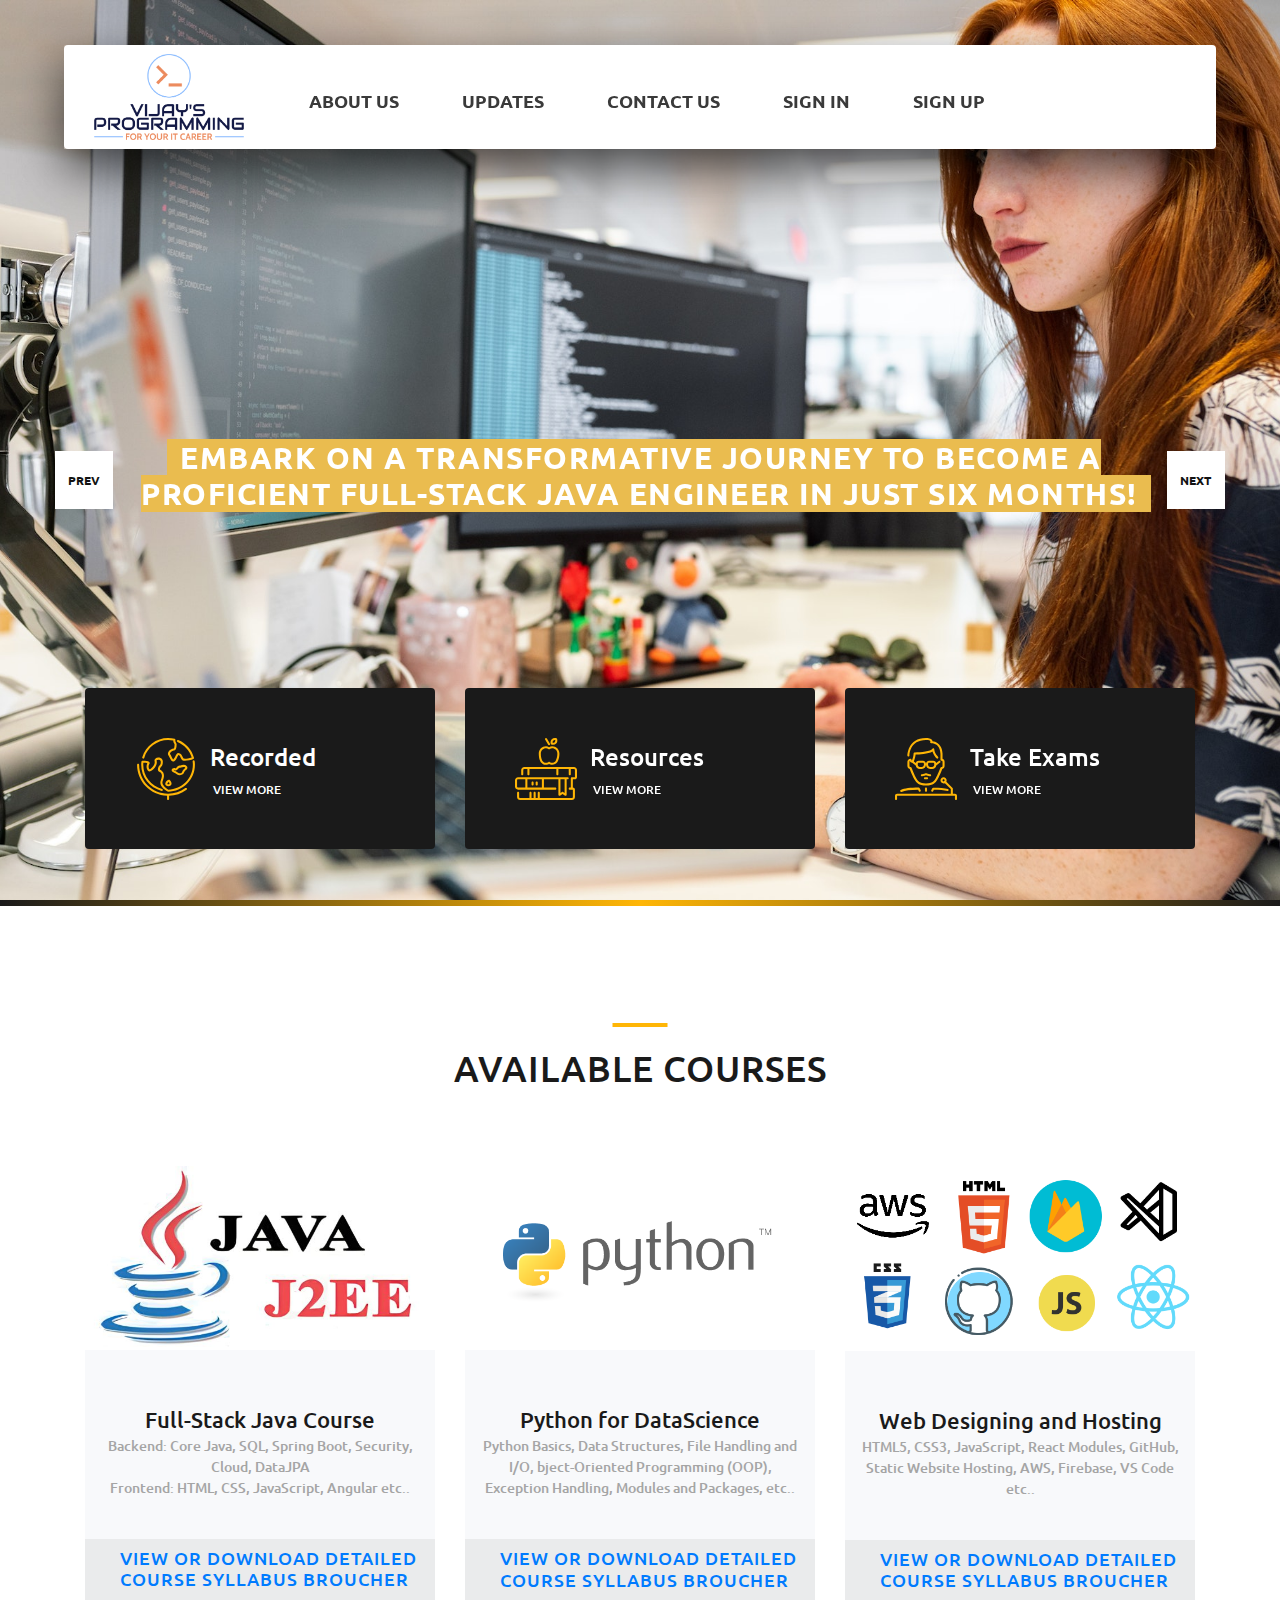
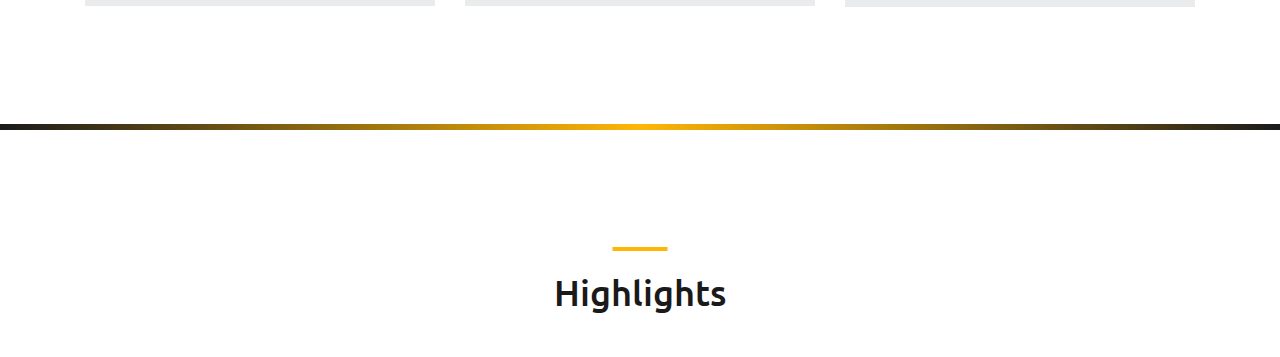
<file: index.html>
<html xmlns="http://www.w3.org/1999/xhtml" lang="en">

<head>
	<meta http-equiv="Content-Type" content="text/html; charset=utf-8" />
	<meta name="description" content="HTTrack is an easy-to-use website mirror utility. It allows you to download a World Wide website from the Internet to a local directory,building recursively all structures, getting html, images, and other files from the server to your computer. Links are rebuiltrelatively so that you can freely browse to the local site (works with any browser). You can mirror several sites together so that you can jump from one toanother. You can, also, update an existing mirror site, or resume an interrupted download. The robot is fully configurable, with an integrated help" />
	<meta name="keywords" content="httrack, HTTRACK, HTTrack, winhttrack, WINHTTRACK, WinHTTrack, offline browser, web mirror utility, aspirateur web, surf offline, web capture, www mirror utility, browse offline, local  site builder, website mirroring, aspirateur www, internet grabber, capture de site web, internet tool, hors connexion, unix, dos, windows 95, windows 98, solaris, ibm580, AIX 4.0, HTS, HTGet, web aspirator, web aspirateur, libre, GPL, GNU, free software" />
	<title>Local index - HTTrack Website Copier</title>
  <!-- Mirror and index made by HTTrack Website Copier/3.49-2 [XR&CO'2014] -->
	<style type="text/css">
	<!--

body {
	margin: 0;  padding: 0;  margin-bottom: 15px;  margin-top: 8px;
	background: #77b;
}
body, td {
	font: 14px "Trebuchet MS", Verdana, Arial, Helvetica, sans-serif;
	}

#subTitle {
	background: #000;  color: #fff;  padding: 4px;  font-weight: bold; 
	}

#siteNavigation a, #siteNavigation .current {
	font-weight: bold;  color: #448;
	}
#siteNavigation a:link    { text-decoration: none; }
#siteNavigation a:visited { text-decoration: none; }

#siteNavigation .current { background-color: #ccd; }

#siteNavigation a:hover   { text-decoration: none;  background-color: #fff;  color: #000; }
#siteNavigation a:active  { text-decoration: none;  background-color: #ccc; }


a:link    { text-decoration: underline;  color: #00f; }
a:visited { text-decoration: underline;  color: #000; }
a:hover   { text-decoration: underline;  color: #c00; }
a:active  { text-decoration: underline; }

#pageContent {
	clear: both;
	border-bottom: 6px solid #000;
	padding: 10px;  padding-top: 20px;
	line-height: 1.65em;
	background-image: url(backblue.gif);
	background-repeat: no-repeat;
	background-position: top right;
	}

#pageContent, #siteNavigation {
	background-color: #ccd;
	}


.imgLeft  { float: left;   margin-right: 10px;  margin-bottom: 10px; }
.imgRight { float: right;  margin-left: 10px;   margin-bottom: 10px; }

hr { height: 1px;  color: #000;  background-color: #000;  margin-bottom: 15px; }

h1 { margin: 0;  font-weight: bold;  font-size: 2em; }
h2 { margin: 0;  font-weight: bold;  font-size: 1.6em; }
h3 { margin: 0;  font-weight: bold;  font-size: 1.3em; }
h4 { margin: 0;  font-weight: bold;  font-size: 1.18em; }

.blak { background-color: #000; }
.hide { display: none; }
.tableWidth { min-width: 400px; }

.tblRegular       { border-collapse: collapse; }
.tblRegular td    { padding: 6px;  background-image: url(fade.gif);  border: 2px solid #99c; }
.tblHeaderColor, .tblHeaderColor td { background: #99c; }
.tblNoBorder td   { border: 0; }


// -->
</style>

</head>

<table width="76%" border="0" align="center" cellspacing="0" cellpadding="3" class="tableWidth">
	<tr>
	<td id="subTitle">HTTrack Website Copier - Open Source offline browser</td>
	</tr>
</table>
<table width="76%" border="0" align="center" cellspacing="0" cellpadding="0" class="tableWidth">
<tr class="blak">
<td>
	<table width="100%" border="0" align="center" cellspacing="1" cellpadding="0">
	<tr>
	<td colspan="6"> 
		<table width="100%" border="0" align="center" cellspacing="0" cellpadding="10">
		<tr> 
		<td id="pageContent"> 
<!-- ==================== End prologue ==================== -->

	<meta name="generator" content="HTTrack Website Copier/3.x">
	<TITLE>Local index - HTTrack</TITLE>
</HEAD>
<BODY>
<H1 ALIGN=Center>Index of locally available sites:</H1>
	<TABLE BORDER="0" WIDTH="100%" CELLSPACING="1" CELLPADDING="0">
		<TR>
			<TD BACKGROUND="fade.gif">
				&middot;
					<A HREF="vijaysprogramming.in/index.html">
						VIJAY'S PROGRAMMING
					</A>		
			</TD>
		</TR>
	</TABLE>
	<BR>
	<BR>
	<BR>
  	<H6 ALIGN="RIGHT">
	<I>Mirror and index made by HTTrack Website Copier [XR&amp;CO'2008]</I>
	</H6>
	<!-- Mirror and index made by HTTrack Website Copier/3.49-2 [XR&CO'2014] -->
	<!-- Thanks for using HTTrack Website Copier! -->
	<meta HTTP-EQUIV="Refresh" CONTENT="0; URL=vijaysprogramming.in/index.html">


<!-- ==================== Start epilogue ==================== -->
		</td>
		</tr>
		</table>
	</td>
	</tr>
	</table>
</td>
</tr>
</table>

<table width="76%" border="0" align="center" valign="bottom" cellspacing="0" cellpadding="0">
	<tr>
	<td id="footer"><small>&copy; 2008 Xavier Roche & other contributors - Web Design: Leto Kauler.</small></td>
	</tr>
</table>

</body>

</html>
</file>
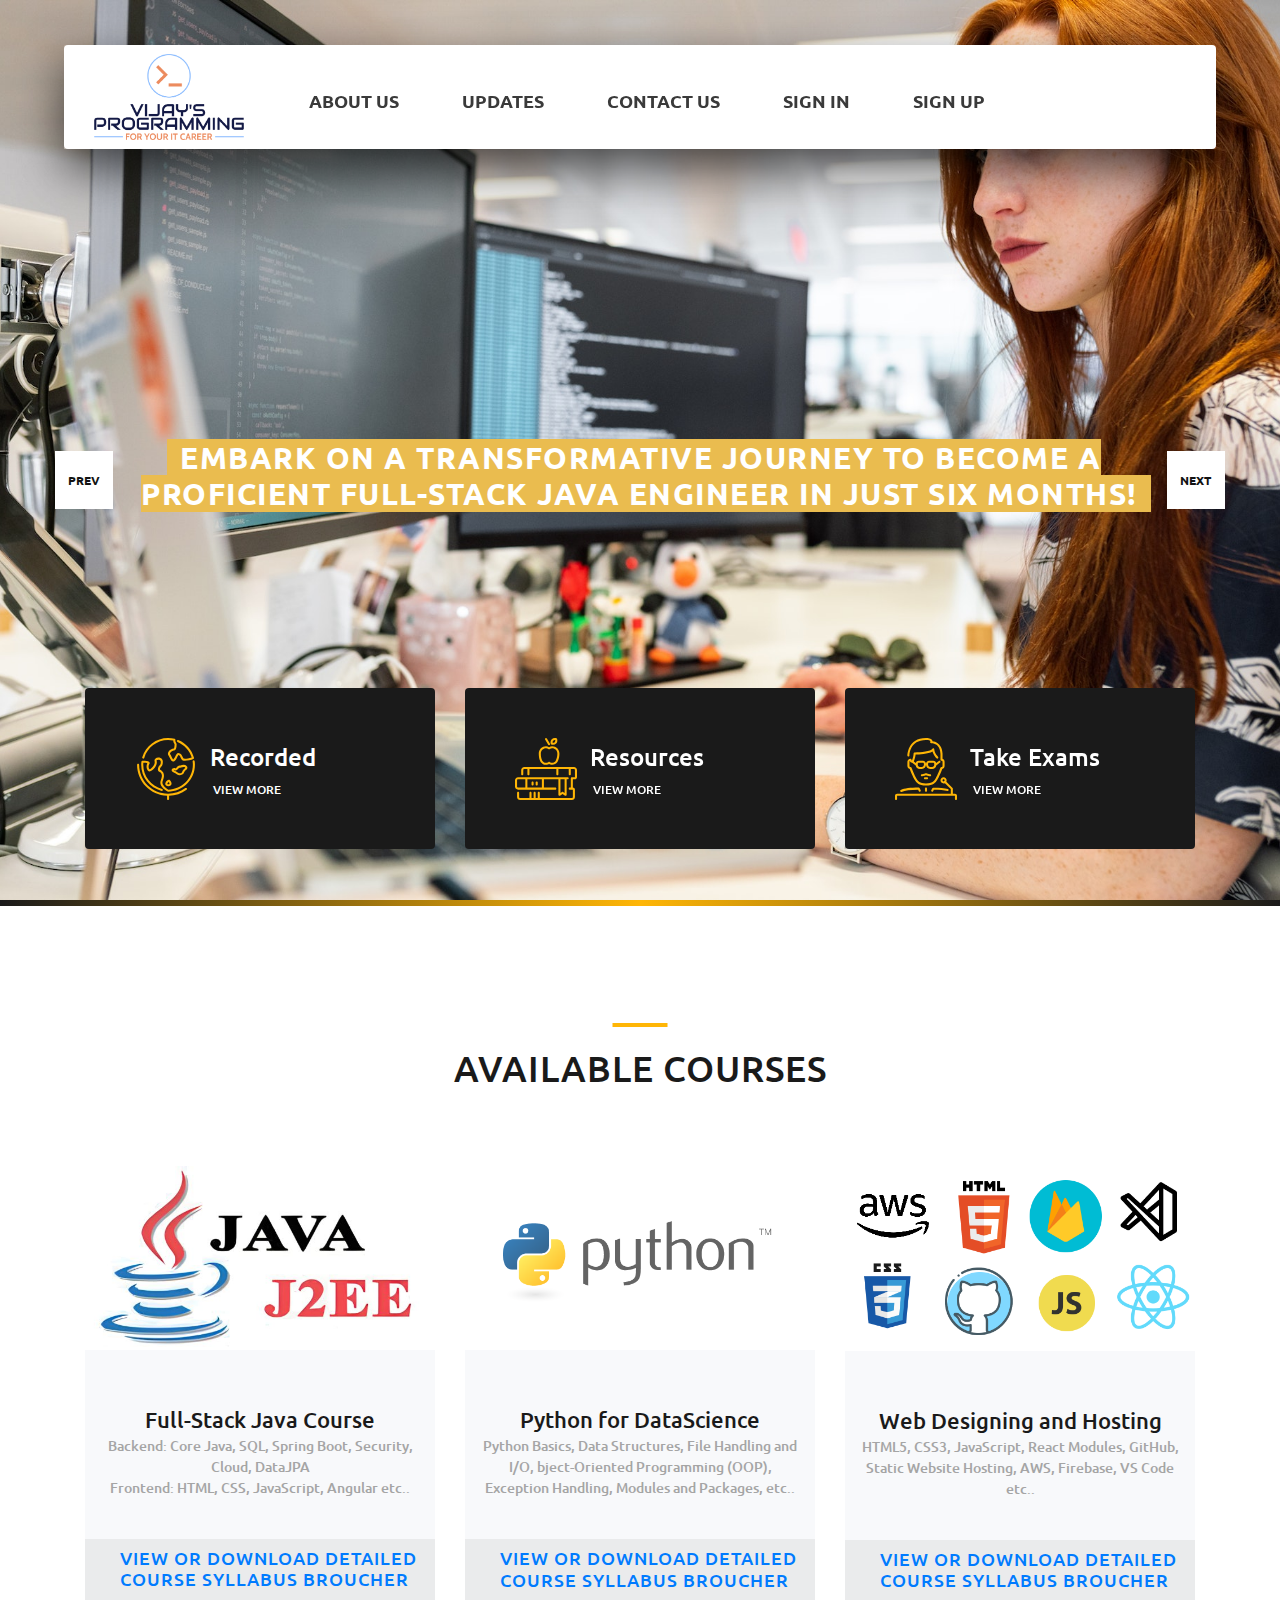
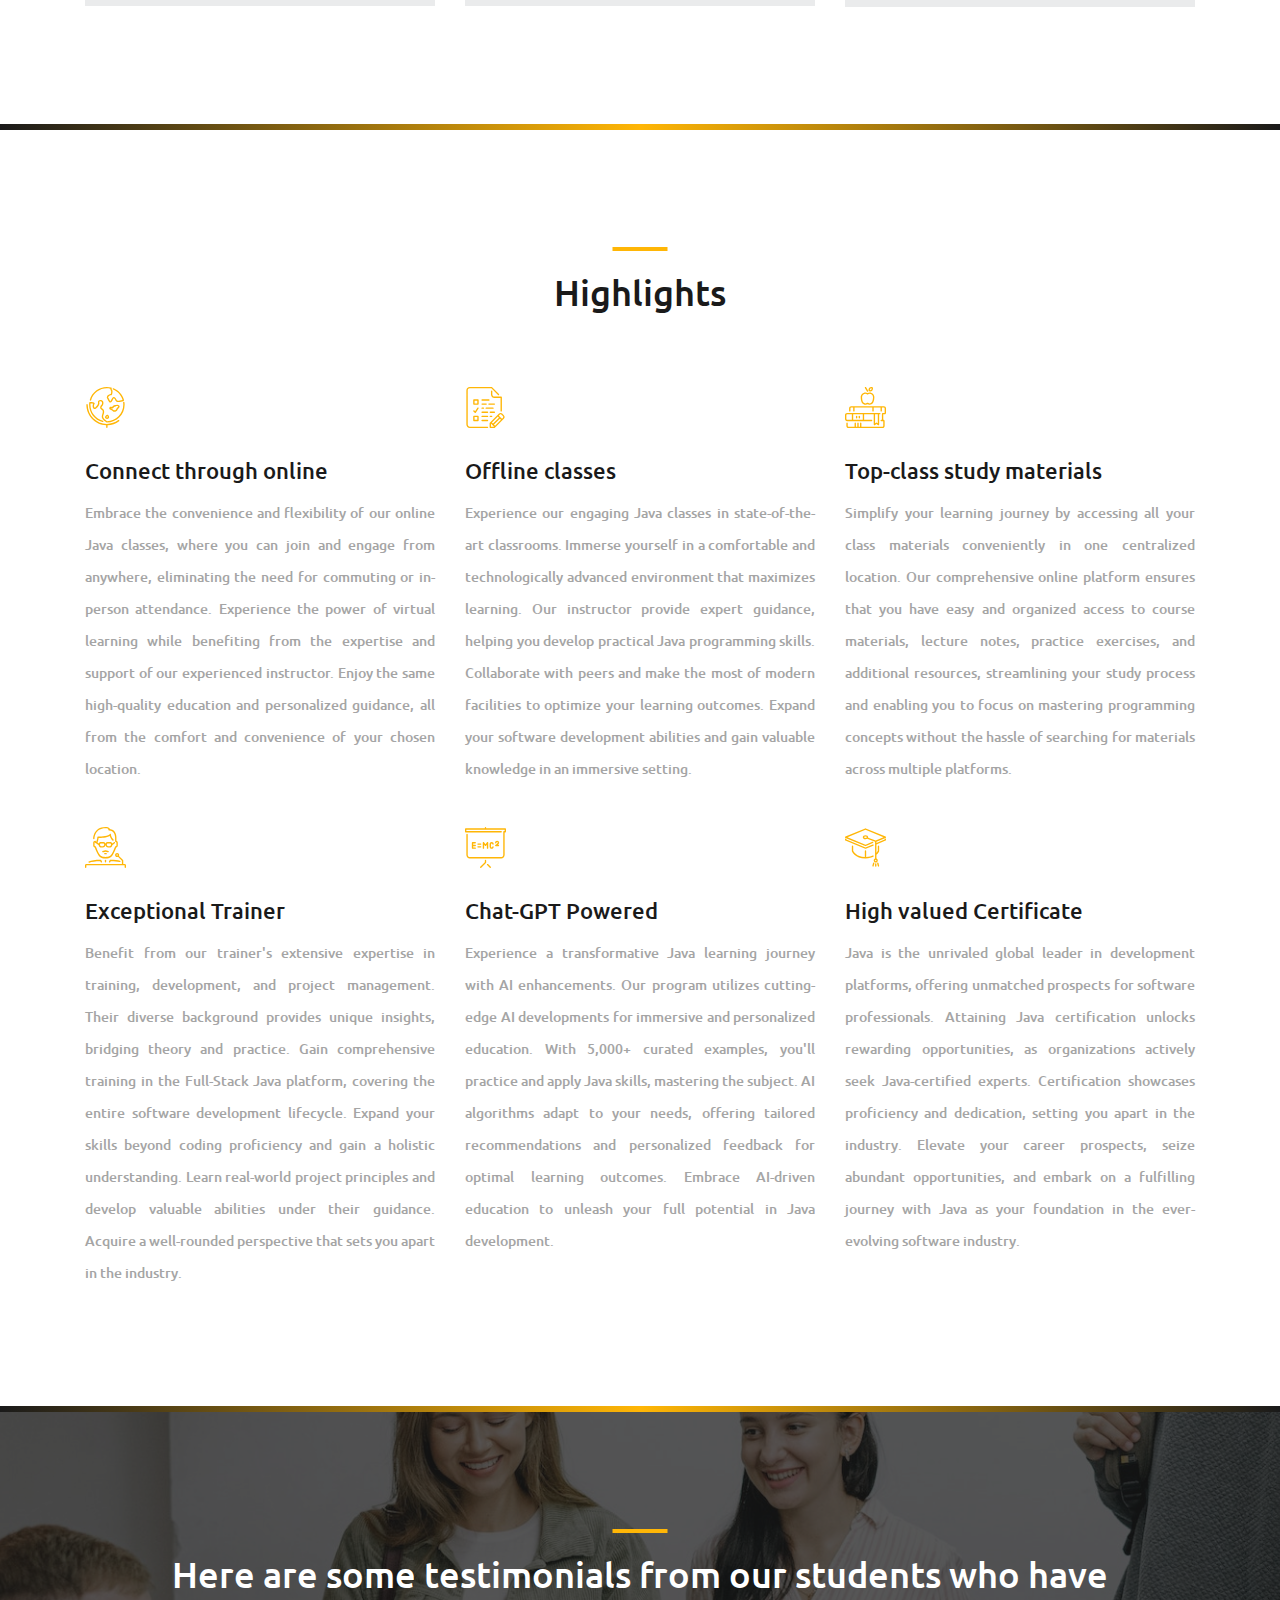
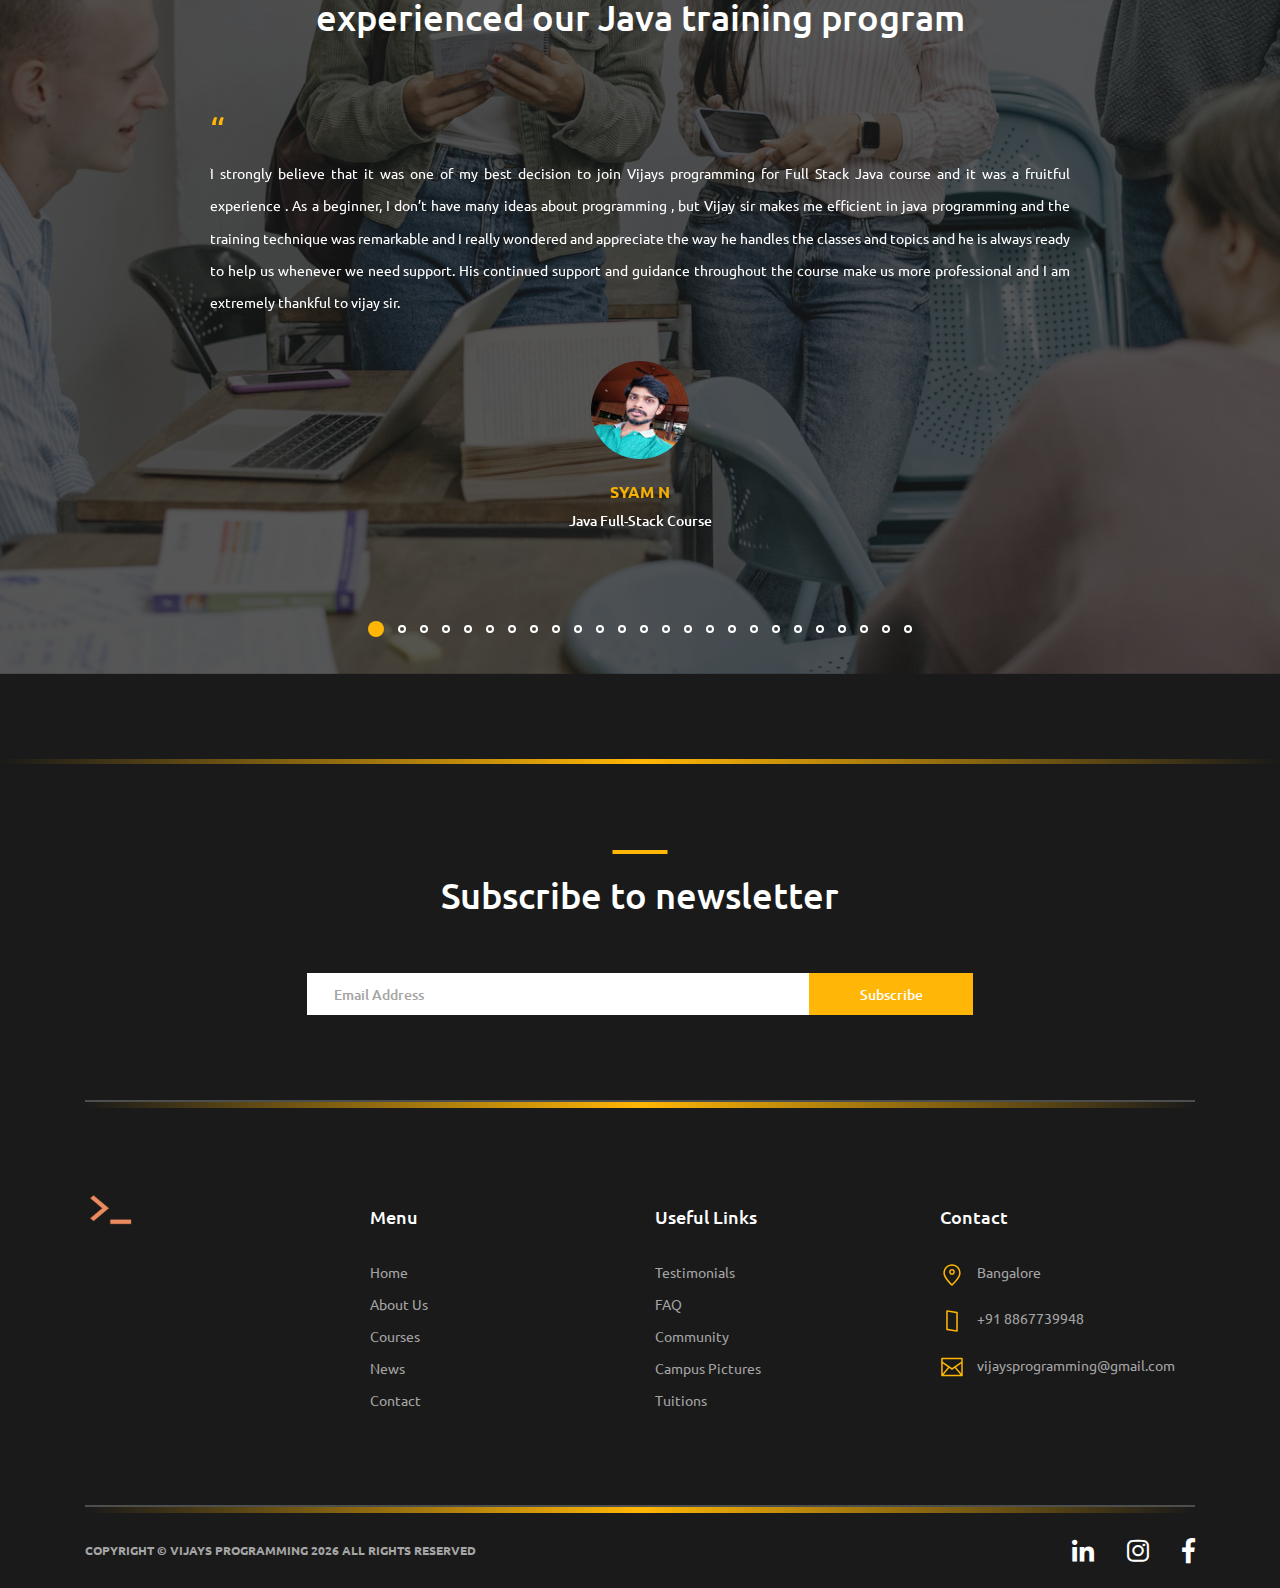
<file: vijaysprogramming.in/index.html>
<!DOCTYPE html>
<html lang="en">
  
<!-- Mirrored from vijaysprogramming.in/ by HTTrack Website Copier/3.x [XR&CO'2014], Sun, 24 Mar 2024 15:14:44 GMT -->
<!-- Added by HTTrack --><meta http-equiv="content-type" content="text/html;charset=utf-8" /><!-- /Added by HTTrack -->
<head>
    <title>VIJAY'S PROGRAMMING</title>
    <link
      rel="icon"
      href="images/vijays-programming-website-favicon-color.png"
      type="image/icon type"
    />
    <meta charset="utf-8" />
    <meta http-equiv="X-UA-Compatible" content="IE=edge" />
    <meta name="description" content="Course Project" />
    <meta name="viewport" content="width=device-width, initial-scale=1" />
    <link
      rel="stylesheet"
      type="text/css"
      href="styles/bootstrap4/bootstrap.min.css"
    />
    <link
      href="plugins/fontawesome-free-5.0.1/css/fontawesome-all.css"
      rel="stylesheet"
      type="text/css"
    />
    <link
      rel="stylesheet"
      type="text/css"
      href="plugins/OwlCarousel2-2.2.1/owl.carousel.css"
    />
    <link
      rel="stylesheet"
      type="text/css"
      href="plugins/OwlCarousel2-2.2.1/owl.theme.default.css"
    />
    <link
      rel="stylesheet"
      type="text/css"
      href="plugins/OwlCarousel2-2.2.1/animate.css"
    />
    <link rel="stylesheet" type="text/css" href="styles/main_styles.css" />
    <link rel="stylesheet" type="text/css" href="styles/responsive.css" />
  </head>
  <body>
    <div class="super_container">
      <!-- Header -->

      <header class="header d-flex flex-row rounded rounded-3">
        <div class="header_content d-flex flex-row align-items-center">
          <!-- Logo -->
          <div class="logo_container">
            <div class="logo">
              &nbsp;&nbsp;&nbsp;&nbsp;&nbsp;&nbsp;&nbsp;
              <img
                src="images/vpminimalwhitebcg.png"
                alt="vijaysprogramming-image"
                width="150"
              />
              <!-- <span>since 2008</span> -->
            </div>
          </div>

          <!-- Main Navigation -->
          <nav class="main_nav_container">
            <div class="main_nav">
              <ul class="main_nav_list">
                <!-- <li class="main_nav_item"><a href="#">home</a></li> -->
                <li class="main_nav_item"><a href="#">About us</a></li>
                <!-- <li class="main_nav_item">
                  <a href="courses.html">courses</a>
                </li> -->
                <!-- <li class="main_nav_item">
                  <a href="elements.html">elements</a>
                </li> -->
                <li class="main_nav_item">
                  <a href="#">Updates</a>
                  <!-- <a href="news.html">updates</a> -->
                </li>
                <li class="main_nav_item">
                  <!-- <a href="contact.html">contact us</a> -->
                  <a href="#">Contact us</a>
                </li>
                <li class="main_nav_item">
                  <a href="#">Sign in</a>
                  <!-- <a href="contact.html">sign in</a> -->
                </li>
                <li class="main_nav_item">
                  <a href="#">Sign up</a>
                  <!-- <a href="contact.html">sign up</a> -->
                </li>
                <!-- <li class="main_nav_item">
                  <a href="#" style="font-size: 13px"
                    >click here to send a text<img
                      src="./images/icons8-whatsapp.svg"
                      alt=""
                    />
                  </a>
                </li> -->
              </ul>
            </div>
          </nav>
        </div>
        <div
          class="header_side d-flex flex-row justify-content-center rounded rounded-3 align-items-center"
        >
          <img src="images/phone-call.svg" alt="phone-call" />
          <span style="font-size: 20px">+91 8867739948</span>
        </div>

        <!-- Hamburger -->
        <div class="hamburger_container">
          <i class="fas fa-bars trans_200"></i>
        </div>
      </header>

      <!-- testing -->

      <!-- testing end -->

      <!-- Menu -->
      <div class="menu_container menu_mm">
        <!-- Menu Close Button -->
        <div class="menu_close_container">
          <div class="menu_close"></div>
        </div>

        <!-- Menu Items -->
        <div class="menu_inner menu_mm">
          <div class="menu menu_mm">
            <ul class="menu_list menu_mm">
              <li class="menu_item menu_mm"><a href="#">About us</a></li>
              <!-- <li class="menu_item menu_mm"><a href="news.html">Updates</a></li> -->
              <li class="menu_item menu_mm"><a href="#">Updates</a></li>
              <!-- <li class="menu_item menu_mm"><a href="#">Updates</a></li> -->
              <!-- <li class="menu_item menu_mm">
                <a href="courses.html">Courses</a>
              </li>
              <li class="menu_item menu_mm">
                <a href="elements.html">Elements</a>
              </li> -->

              <li class="menu_item menu_mm">
                <a href="#">Contact Us</a>
              </li>
              <li class="menu_item menu_mm">
                <a href="#">Sign in</a>
              </li>
              <li class="menu_item menu_mm">
                <a href="#">Sign up</a>
              </li>
            </ul>

            <!-- Menu Social -->

            <div class="menu_social_container menu_mm">
              <ul class="menu_social menu_mm">
                <!-- <li class="menu_social_item menu_mm">
                  <a href="#"><i class="fab fa-pinterest"></i></a>
                </li> -->
                <li class="menu_social_item menu_mm">
                  <a href="#"><i class="fab fa-linkedin-in"></i></a>
                </li>
                <li class="menu_social_item menu_mm">
                  <a href="#"><i class="fab fa-instagram"></i></a>
                </li>
                <li class="menu_social_item menu_mm">
                  <a href="#"><i class="fab fa-facebook-f"></i></a>
                </li>
                <!-- <li class="menu_social_item menu_mm">
                  <a href="#"><i class="fab fa-twitter"></i></a>
                </li> -->
              </ul>
            </div>

            <div class="menu_copyright menu_mm">
              vijaysprogramming All rights reserved
            </div>
          </div>
        </div>
      </div>

      <!-- Home -->

      <div class="home">
        <!-- Hero Slider -->
        <div class="hero_slider_container">
          <div class="hero_slider owl-carousel">
            <!-- Hero Slide -->
            <div class="hero_slide">
              <div
                class="hero_slide_background"
                style="background-image: url(images/main-bcg.jpg)"
              ></div>
              <div
                class="hero_slide_container d-flex flex-column align-items-center justify-content-center"
              >
                <div class="hero_slide_content text-center">
                  <h1
                    style="
                      font-size: 30px;
                      font-weight: bold;
                      text-transform: uppercase;
                      letter-spacing: 1.5px;
                    "
                    data-animation-in="fadeInUp"
                    data-animation-out="animate-out fadeOut"
                  >
                    <!-- Become a &nbsp; <span>Full-Stack Java Engineer</span>&nbsp;
                    in 6 months! -->
                    <!-- <span>Become a Full-Stack Java Engineer in 6 months!</span> -->
                    <span
                      >Embark on a transformative journey to become a proficient
                      Full-Stack Java Engineer in just six months!</span
                    >
                  </h1>
                </div>
              </div>
            </div>

            <!-- Hero Slide -->
            <div class="hero_slide">
              <div
                class="hero_slide_background"
                style="background-image: url(images/main-bcg.jpg)"
              ></div>
              <div
                class="hero_slide_container d-flex flex-column align-items-center justify-content-center"
              >
                <div class="hero_slide_content text-center">
                  <h1
                    style="
                      font-size: 30px;
                      font-weight: bold;
                      text-transform: uppercase;

                      letter-spacing: 1.5px;
                    "
                    data-animation-in="fadeInUp"
                    data-animation-out="animate-out fadeOut"
                  >
                    <!-- Get your dream job in
                    <span>Top MNC Companies</span> -->
                    <!-- <span>Get your dream job in Top MNC Companies</span> -->
                    <span
                      >Unlock the gateway to your dream career with prestigious
                      MNC (multinational corporations)</span
                    >
                  </h1>
                </div>
              </div>
            </div>

            <!-- Hero Slide -->
            <div class="hero_slide">
              <div
                class="hero_slide_background"
                style="background-image: url(images/main-bcg.jpg)"
              ></div>
              <div
                class="hero_slide_container d-flex flex-column align-items-center justify-content-center"
              >
                <div class="hero_slide_content text-center">
                  <h1
                    style="
                      font-size: 30px;
                      font-weight: bold;
                      text-transform: uppercase;
                      letter-spacing: 1.5px;
                    "
                    data-animation-in="fadeInUp"
                    data-animation-out="animate-out fadeOut"
                  >
                    <!-- <span
                      >Get a solid foundation on your future IT career
                    </span> -->
                    <span
                      >Establish a rock-solid foundation for your forthcoming IT
                      career
                    </span>
                    <!-- <span>future IT career</span> -->
                  </h1>
                </div>
              </div>
            </div>
          </div>

          <div class="hero_slider_left hero_slider_nav trans_200">
            <span class="trans_200">prev</span>
          </div>
          <div class="hero_slider_right hero_slider_nav trans_200">
            <span class="trans_200">next</span>
          </div>
        </div>
      </div>

      <div class="hero_boxes">
        <div class="hero_boxes_inner">
          <div class="container">
            <div class="row">
              <div class="col-lg-4 hero_box_col">
                <div
                  class="hero_box d-flex flex-row align-items-center justify-content-start rounded rounded-3"
                >
                  <img
                    src="images/earth-globe.svg"
                    class="svg"
                    alt="earth-globe"
                  />
                  <div class="hero_box_content">
                    <h2 class="hero_box_title">Recorded</h2>
                    <!-- <a href="courses.html" class="hero_box_link">view more</a> -->
                    <a href="#" class="hero_box_link">view more</a>
                  </div>
                </div>
              </div>

              <div class="col-lg-4 hero_box_col">
                <div
                  class="hero_box d-flex flex-row align-items-center justify-content-start rounded rounded-3"
                >
                  <img src="images/books.svg" class="svg" alt="books" />
                  <div class="hero_box_content">
                    <h2 class="hero_box_title">Resources</h2>
                    <!-- <a href="courses.html" class="hero_box_link">view more</a> -->
                    <a href="#" class="hero_box_link">view more</a>
                  </div>
                </div>
              </div>

              <div class="col-lg-4 hero_box_col">
                <div
                  class="hero_box d-flex flex-row align-items-center justify-content-start rounded rounded-3"
                >
                  <img src="images/professor.svg" class="svg" alt="" />
                  <div class="hero_box_content">
                    <h2 class="hero_box_title">Take Exams</h2>
                    <!-- <a href="teachers.html" class="hero_box_link">view more</a> -->
                    <a href="#" class="hero_box_link">view more</a>
                  </div>
                </div>
              </div>
            </div>
          </div>
        </div>
      </div>
      <!-- content-divider -->
      <div class="content-divider"></div>
      <!-- end of content divider -->
      <!-- Popular -->

      <div class="popular page_section">
        <div class="container">
          <div class="row">
            <div class="col">
              <div class="section_title text-center">
                <h1 style="letter-spacing: 1px">AVAILABLE COURSES</h1>
              </div>
            </div>
          </div>

          <div class="row course_boxes">
            <!-- Popular Course Item -->
            <div class="col-lg-4 course_box">
              <div class="card">
                <img
                  class="card-img-top"
                  src="images/JavaJ2EE.jpg"
                  alt="JavaJ2EE"
                />
                <div class="card-body text-center">
                  <div class="card-title">
                    <a href="courses.html">Full-Stack Java Course</a>
                  </div>
                  <div class="card-text">
                    Backend: Core Java, SQL, Spring Boot, Security, Cloud,
                    DataJPA <br />
                    Frontend: HTML, CSS, JavaScript, Angular etc..
                  </div>
                </div>
                <div class="price_box d-flex flex-row align-items-center">
                  <!-- <div class="course_author_image">
                    <img
                      src="images/trainer-image.jpg"
                      alt="trainer-image"
                      width="46"
                      height="46"
                    />
                  </div> -->
                  <!-- <div class="course_author_name">
                    Vijay Kumar, <span>MD and Trainer</span>
                  </div>
                  <div
                    class="course_price d-flex flex-column align-items-center justify-content-center"
                  >
                    <span>₹35000</span>
                  </div> -->
                  <h3>
                    <a
                      href="#"
                      style="text-transform: uppercase; letter-spacing: 1px"
                      >View or Download Detailed Course Syllabus Broucher</a
                    >
                  </h3>
                </div>
              </div>
            </div>

            <!-- Popular Course Item -->
            <div class="col-lg-4 course_box">
              <div class="card">
                <img
                  class="card-img-top"
                  src="images/pythoncropped.png"
                  alt="JavaJ2EE"
                />
                <div class="card-body text-center">
                  <div class="card-title">
                    <a href="courses.html">Python for DataScience</a>
                  </div>
                  <div class="card-text">
                    Python Basics, Data Structures, File Handling and I/O,
                    bject-Oriented Programming (OOP), Exception Handling,
                    Modules and Packages, etc..
                  </div>
                </div>
                <div class="price_box d-flex flex-row align-items-center">
                  <!-- <div class="course_author_image">
                    <img
                      src="images/trainer-image.jpg"
                      alt="trainer-image"
                      width="46"
                      height="46"
                    />
                  </div> -->
                  <!-- <div class="course_author_name">
                    Vijay Kumar, <span>MD and Trainer</span>
                  </div>
                  <div
                    class="course_price d-flex flex-column align-items-center justify-content-center"
                  >
                    <span>₹35000</span>
                  </div> -->
                  <h3>
                    <a
                      href="#"
                      style="text-transform: uppercase; letter-spacing: 1px"
                      >View or Download Detailed Course Syllabus Broucher</a
                    >
                  </h3>
                </div>
              </div>
            </div>

            <!-- Popular Course Item -->
            <div class="col-lg-4 course_box">
              <div class="card">
                <img
                  class="card-img-top"
                  src="images/wedev.png"
                  alt="pythonlogo"
                />

                <div class="card-body text-center">
                  <div class="card-title">
                    <a href="courses.html">Web Designing and Hosting</a>
                  </div>
                  <div class="card-text">
                    HTML5, CSS3, JavaScript, React Modules, GitHub, Static
                    Website Hosting, AWS, Firebase, VS Code etc..
                  </div>
                </div>
                <div class="price_box d-flex flex-row align-items-center">
                  <h3>
                    <a
                      href="#"
                      style="text-transform: uppercase; letter-spacing: 1px"
                      >View or Download Detailed Course Syllabus Broucher</a
                    >
                  </h3>
                </div>
              </div>
            </div>

            <!-- Popular Course Item
            <div class="col-lg-4 course_box">
              <div class="card">
                <img
                  class="card-img-top"
                  src="images/python.png"
                  alt="https://unsplash.com/@cikstefan"
                />
                <div class="card-body text-center">
                  <div class="card-title">
                    <a href="courses.html">Beginners guide to HTML</a>
                  </div>
                  <div class="card-text">
                    Adobe Guide, Layes, Smart Objects etc...
                  </div>
                </div>
                <div class="price_box d-flex flex-row align-items-center">
                  <div class="course_author_image">
                    <img
                      src="images/author.jpg"
                      alt="https://unsplash.com/@mehdizadeh"
                    />
                  </div>
                  <div class="course_author_name">
                    Michael Smith, <span>Author</span>
                  </div>
                  <div
                    class="course_price d-flex flex-column align-items-center justify-content-center"
                  >
                    <span>$29</span>
                  </div>
                </div>
              </div>
            </div> -->

            <!-- Popular Course Item -->
            <!-- <div class="col-lg-4 course_box">
              <div class="card">
                <img
                  class="card-img-top"
                  src="images/course_3.jpg"
                  alt="https://unsplash.com/@dsmacinnes"
                />
                <div class="card-body text-center">
                  <div class="card-title">
                    <a href="courses.html">Advanced Photoshop</a>
                  </div>
                  <div class="card-text">
                    Adobe Guide, Layes, Smart Objects etc...
                  </div>
                </div>
                <div class="price_box d-flex flex-row align-items-center">
                  <div class="course_author_image">
                    <img
                      src="images/author.jpg"
                      alt="https://unsplash.com/@mehdizadeh"
                    />
                  </div>
                  <div class="course_author_name">
                    Michael Smith, <span>Author</span>
                  </div>
                  <div
                    class="course_price d-flex flex-column align-items-center justify-content-center"
                  >
                    <span>$29</span>
                  </div>
                </div>
              </div>
            </div> -->
          </div>
        </div>
      </div>

      <!-- <hr /> -->

      <!-- Register -->

      <!-- <div class="register">
        <div class="container-fluid">
          <div class="row row-eq-height">
            <div class="col-lg-6 nopadding"> -->
      <!-- Register -->

      <!-- <div
                class="register_section d-flex flex-column align-items-center justify-content-center"
              >
                <div class="register_content text-center">
                  <h1 class="register_title">
                    Register now and get a discount <span>50%</span> discount
                    until 1 January
                  </h1>
                  <p class="register_text">
                    In aliquam, augue a gravida rutrum, ante nisl fermentum
                    nulla, vitae tempor nisl ligula vel nunc. Proin quis mi
                    malesuada, finibus tortor fermentum. Aliquam, augue a
                    gravida rutrum, ante nisl fermentum nulla, vitae tempo.
                  </p>
                  <div
                    class="button button_1 register_button mx-auto trans_200"
                  >
                    <a href="#">register now</a>
                  </div>
                </div>
              </div>
            </div>

            <div class="col-lg-6 nopadding"> -->
      <!-- Search -->

      <!-- <div
                class="search_section d-flex flex-column align-items-center justify-content-center"
              >
                <div
                  class="search_background"
                  style="background-image: url(images/search_background.jpg)"
                ></div>
                <div class="search_content text-center">
                  <h1 class="search_title">Search for your course</h1>
                  <form id="search_form" class="search_form" action="post">
                    <input
                      id="search_form_name"
                      class="input_field search_form_name"
                      type="text"
                      placeholder="Course Name"
                      required="required"
                      data-error="Course name is required."
                    />
                    <input
                      id="search_form_category"
                      class="input_field search_form_category"
                      type="text"
                      placeholder="Category"
                    />
                    <input
                      id="search_form_degree"
                      class="input_field search_form_degree"
                      type="text"
                      placeholder="Degree"
                    />
                    <button
                      id="search_submit_button"
                      type="submit"
                      class="search_submit_button trans_200"
                      value="Submit"
                    >
                      search course
                    </button>
                  </form>
                </div>
              </div>
            </div>
          </div>
        </div>
      </div> -->
      <!-- content-divider -->
      <div class="content-divider"></div>
      <!-- end of content divider -->
      <!-- Services -->

      <div class="services page_section">
        <div class="container">
          <div class="row">
            <div class="col">
              <div class="section_title text-center">
                <h1>Highlights</h1>
              </div>
            </div>
          </div>

          <div class="row services_row">
            <div
              class="col-lg-4 service_item text-justify d-flex flex-column align-items-start justify-content-start"
            >
              <div
                class="icon_container d-flex flex-column justify-content-end"
              >
                <img src="images/earth-globe.svg" alt="" />
              </div>
              <h3>Connect through online</h3>
              <!-- <p>
                You can connect through online, without having to come offline
                for attending classes.
              </p> -->
              <p>
                Embrace the convenience and flexibility of our online Java
                classes, where you can join and engage from anywhere,
                eliminating the need for commuting or in-person attendance.
                Experience the power of virtual learning while benefiting from
                the expertise and support of our experienced instructor. Enjoy
                the same high-quality education and personalized guidance, all
                from the comfort and convenience of your chosen location.
              </p>
              <!-- <p>
                Experience the convenience and flexibility of our online Java
                classes, allowing you to connect and participate from anywhere,
                without the need to commute or attend classes in person. Embrace
                the power of virtual learning while still receiving the same
                high-quality education and support from our experienced
                instructor.
              </p> -->
            </div>

            <div
              class="col-lg-4 service_item text-justify d-flex flex-column align-items-start justify-content-start"
            >
              <div
                class="icon_container d-flex flex-column justify-content-end"
              >
                <img src="images/exam.svg" alt="" />
              </div>
              <h3>Offline classes</h3>
              <!-- <p>
                Experience the effectiveness of attending classes in class room
                environment.
              </p> -->
              <p>
                Experience our engaging Java classes in state-of-the-art
                classrooms. Immerse yourself in a comfortable and
                technologically advanced environment that maximizes learning.
                Our instructor provide expert guidance, helping you develop
                practical Java programming skills. Collaborate with peers and
                make the most of modern facilities to optimize your learning
                outcomes. Expand your software development abilities and gain
                valuable knowledge in an immersive setting.
              </p>
              <!-- <p>
                Indulge in the immersive and highly effective experience of
                attending our Java classes within the enriching environment of
                our state-of-the-art classrooms.
              </p> -->
            </div>

            <div
              class="col-lg-4 service_item text-justify d-flex flex-column align-items-start justify-content-start"
            >
              <div
                class="icon_container d-flex flex-column justify-content-end"
              >
                <img src="images/books.svg" alt="" />
              </div>
              <h3>Top-class study materials</h3>
              <p>
                Simplify your learning journey by accessing all your class
                materials conveniently in one centralized location. Our
                comprehensive online platform ensures that you have easy and
                organized access to course materials, lecture notes, practice
                exercises, and additional resources, streamlining your study
                process and enabling you to focus on mastering programming
                concepts without the hassle of searching for materials across
                multiple platforms.
              </p>
              <!-- <p>Get your class materials in one place.</p> -->
            </div>

            <div
              class="col-lg-4 service_item text-justify d-flex flex-column align-items-start justify-content-start"
            >
              <div
                class="icon_container d-flex flex-column justify-content-end"
              >
                <img src="images/professor.svg" alt="" />
              </div>
              <h3>Exceptional Trainer</h3>
              <!-- <p>
                Trainer is having experience in training, development and as
                well as project management.
              </p> -->
              <!-- <p>
                Trainer is having experience in training, development and as
                well as project management.
              </p> -->
              <p>
                Benefit from our trainer's extensive expertise in training,
                development, and project management. Their diverse background
                provides unique insights, bridging theory and practice. Gain
                comprehensive training in the Full-Stack Java platform, covering
                the entire software development lifecycle. Expand your skills
                beyond coding proficiency and gain a holistic understanding.
                Learn real-world project principles and develop valuable
                abilities under their guidance. Acquire a well-rounded
                perspective that sets you apart in the industry.
              </p>
              <!-- <p>
                Our trainer brings a wealth of expertise to the table, with
                extensive experience not only in training but also in
                development and project management. This diverse background
                enables them to offer unique insights and perspectives, bridging
                the gap between theoretical concepts and practical applications.
                Their deep understanding of the industry ensures that you
                receive comprehensive training that encompasses the entire
                software development lifecycle, giving you a well-rounded
                perspective and valuable skills that extend beyond coding
                proficiency. Benefit from their rich knowledge and gain a
                holistic understanding of Full-Stack Java platform development
                in the context of real-world projects and project management
                principles.
              </p> -->
            </div>

            <div
              class="col-lg-4 service_item text-justify d-flex flex-column align-items-start justify-content-start"
            >
              <div
                class="icon_container d-flex flex-column justify-content-end"
              >
                <img src="images/blackboard.svg" alt="" />
              </div>
              <h3>Chat-GPT Powered</h3>
              <!-- <p>
                Learn the subject with a breakthrough developments in the AI.
                Minimum 5K examples to learn from.
              </p> -->
              <p>
                Experience a transformative Java learning journey with AI
                enhancements. Our program utilizes cutting-edge AI developments
                for immersive and personalized education. With 5,000+ curated
                examples, you'll practice and apply Java skills, mastering the
                subject. AI algorithms adapt to your needs, offering tailored
                recommendations and personalized feedback for optimal learning
                outcomes. Embrace AI-driven education to unleash your full
                potential in Java development.
              </p>
              <!-- <p>
                Immerse yourself in the subject matter and experience a
                transformative learning journey enhanced by cutting-edge
                advancements in AI. Our Java training program leverages
                breakthrough developments in artificial intelligence to provide
                you with a truly immersive and personalized learning experience.
                With a vast repository of over 5,000 carefully curated examples,
                you will have abundant opportunities to practice and apply your
                Java skills, allowing for deep learning and mastery of the
                subject. Through AI-powered algorithms, our training platform
                adapts to your individual needs, providing tailored
                recommendations and personalized feedback to optimize your
                learning outcomes. Embrace the power of AI-driven education and
                unlock your full potential in Java development.
              </p> -->
            </div>

            <div
              class="col-lg-4 service_item text-justify d-flex flex-column align-items-start justify-content-start"
            >
              <div
                class="icon_container d-flex flex-column justify-content-end"
              >
                <img src="images/mortarboard.svg" alt="" />
              </div>
              <h3>High valued Certificate</h3>
              <p>
                Java is the unrivaled global leader in development platforms,
                offering unmatched prospects for software professionals.
                Attaining Java certification unlocks rewarding opportunities, as
                organizations actively seek Java-certified experts.
                Certification showcases proficiency and dedication, setting you
                apart in the industry. Elevate your career prospects, seize
                abundant opportunities, and embark on a fulfilling journey with
                Java as your foundation in the ever-evolving software industry.
              </p>
              <!-- <p>
                Java stands as the unrivaled #1 development platform globally,
                solidifying its position as an industry powerhouse. With its
                widespread adoption and robust ecosystem, Java offers
                unparalleled opportunities for software professionals. By
                acquiring certification in this high-demand skill, you open
                doors to a multitude of rewarding opportunities in the software
                industry. Industry leaders consistently seek Java-certified
                professionals, recognizing the value and expertise they bring to
                their organizations. Whether you are starting your career or
                seeking career advancement, obtaining a Java certification
                serves as a testament to your proficiency and dedication,
                setting you apart from the competition. Elevate your career
                prospects, seize the multitude of opportunities awaiting you,
                and embark on a fulfilling journey in the ever-evolving software
                industry with Java as your foundation.
              </p> -->
              <!-- <p>
               Java is the #1 development platform in the world as of now.
                Getting certified in the high demand skill will assure better
                opportunties in the software industry.
              </p> -->
            </div>
          </div>
        </div>
      </div>

      <!-- content-divider -->
      <div class="content-divider"></div>
      <!-- end of content divider -->
      <!-- Testimonials -->
      <div class="testimonials page_section">
        <!-- <div class="testimonials_background" style="background-image:url(images/testimonials_background.jpg)"></div> -->
        <div class="testimonials_background_container prlx_parent">
          <div
            class="testimonials_background prlx"
            style="
              background-image: url(images/review-images/studentsgathered.jpg);
            "
          ></div>
        </div>
        <div class="container">
          <div class="row">
            <div class="col">
              <div class="section_title text-center">
                <h1>
                  Here are some testimonials from our students who have
                  experienced our Java training program
                </h1>
              </div>
            </div>
          </div>

          <div class="row">
            <div class="col-lg-10 offset-lg-1">
              <div class="testimonials_slider_container">
                <!-- Testimonials Slider -->
                <div class="owl-carousel owl-theme testimonials_slider">
                  <!-- Testimonials Item -->
                  <div class="owl-item">
                    <div class="testimonials_item text-justify">
                      <div class="quote">“</div>
                      <p class="testimonials_text">
                        I strongly believe that it was one of my best decision
                        to join Vijays programming for Full Stack Java course
                        and it was a fruitful experience . As a beginner, I
                        don’t have many ideas about programming , but Vijay sir
                        makes me efficient in java programming and the training
                        technique was remarkable and I really wondered and
                        appreciate the way he handles the classes and topics and
                        he is always ready to help us whenever we need support.
                        His continued support and guidance throughout the course
                        make us more professional and I am extremely thankful to
                        vijay sir.
                      </p>
                      <div class="testimonial_user">
                        <div class="testimonial_image mx-auto">
                          <img
                            src="images/review-images/syam.png"
                            alt="vishnu"
                          />
                        </div>
                        <div class="testimonial_name text-center">Syam N</div>
                        <div class="testimonial_title text-center">
                          Java Full-Stack Course
                        </div>
                      </div>
                    </div>
                  </div>

                  <!-- Testimonials Item -->
                  <div class="owl-item">
                    <div class="testimonials_item text-justify">
                      <div class="quote">“</div>
                      <p class="testimonials_text">
                        We can experience quality teaching. I am not from CS
                        background but still I am able to understand the concept
                        by his simple way of teaching. Good start for
                        beginner's. Thankyou
                      </p>
                      <div class="testimonial_user">
                        <div class="testimonial_image mx-auto">
                          <img src="images/review-images/shalini.jpg" alt="" />
                        </div>
                        <div class="testimonial_name text-center">
                          Shalini V P
                        </div>
                        <div class="testimonial_title text-center">
                          Java Full-Stack Course
                        </div>
                      </div>
                    </div>
                  </div>

                  <!-- Testimonials Item -->
                  <div class="owl-item">
                    <div class="testimonials_item text-justify">
                      <div class="quote">“</div>
                      <p class="testimonials_text">
                        Vijay sir is a best trainer,fully dedicated and passion
                        towards his work .He try to teach the complicated topics
                        in a simpler manner,so we can understand those topics
                        very easily.I joined course with zero percentage
                        knowledge on java now i can understand each and every
                        topic. Thank you sir.
                      </p>
                      <div class="testimonial_user">
                        <div class="testimonial_image mx-auto">
                          <img
                            src="images/review-images/vasundara.jpg"
                            alt=""
                          />
                        </div>
                        <div class="testimonial_name text-center">
                          Vasundara
                        </div>
                        <div class="testimonial_title text-center">
                          Java Full-Stack Course
                        </div>
                      </div>
                    </div>
                  </div>

                  <!-- Testimonials Item -->
                  <div class="owl-item">
                    <div class="testimonials_item text-justify">
                      <div class="quote">“</div>
                      <p class="testimonials_text">
                        You can understand the subject quickly, response from
                        the trainer is fast and good.
                      </p>
                      <div class="testimonial_user">
                        <div class="testimonial_image mx-auto">
                          <img
                            src="images/review-images/vishnu.jpg"
                            alt="vishnu"
                          />
                        </div>
                        <div class="testimonial_name text-center">
                          Vishnuvardhan Reddy
                        </div>
                        <div class="testimonial_title text-center">
                          Java Full-Stack Course
                        </div>
                      </div>
                    </div>
                  </div>

                  <!-- Testimonials Item -->
                  <div class="owl-item">
                    <div class="testimonials_item text-justify">
                      <div class="quote">“</div>
                      <p class="testimonials_text">
                        Great platform to learn full stack java course and
                        trainers are good and friendly they cleared doubts very
                        well and my special thanks to vijay sir who taught me
                        very well which helps to get placed in good company
                        Thanks and regards, Chandan k
                      </p>
                      <div class="testimonial_user">
                        <div class="testimonial_image mx-auto">
                          <img
                            src="images/review-images/chandan.png"
                            alt="vishnu"
                          />
                        </div>
                        <div class="testimonial_name text-center">
                          Chandan K
                        </div>
                        <div class="testimonial_title text-center">
                          Java Full-Stack Course
                        </div>
                      </div>
                    </div>
                  </div>

                  <!-- Testimonials Item -->
                  <div class="owl-item">
                    <div class="testimonials_item text-justify">
                      <div class="quote">“</div>
                      <p class="testimonials_text">Nice teaching</p>
                      <div class="testimonial_user">
                        <div class="testimonial_image mx-auto">
                          <img
                            src="images/review-images/deekshit.png"
                            alt="vishnu"
                          />
                        </div>
                        <div class="testimonial_name text-center">
                          Deekshith R My
                        </div>
                        <div class="testimonial_title text-center">
                          Java Full-Stack Course
                        </div>
                      </div>
                    </div>
                  </div>

                  <!-- Testimonials Item -->
                  <div class="owl-item">
                    <div class="testimonials_item text-justify">
                      <div class="quote">“</div>
                      <p class="testimonials_text">
                        Hello, I have learned java and some web technologies
                        from vijay sir, because he has very deep knowledge on
                        all the topic so it is very worth to taking classes to
                        him.
                      </p>
                      <div class="testimonial_user">
                        <div class="testimonial_image mx-auto">
                          <img
                            src="images/review-images/sivamyadav.png"
                            alt="vishnu"
                          />
                        </div>
                        <div class="testimonial_name text-center">
                          Shivam Yadav
                        </div>
                        <div class="testimonial_title text-center">
                          Java Full-Stack Course
                        </div>
                      </div>
                    </div>
                  </div>

                  <!-- Testimonials Item -->
                  <div class="owl-item">
                    <div class="testimonials_item text-justify">
                      <div class="quote">“</div>
                      <p class="testimonials_text">
                        Vijay sir is a best trainer, his training method is
                        amazing. Becoz of him we can able to understand complex
                        topics also in a easyway and he will give all live
                        examples on each and every topic and he will always
                        ready for clarifying our doubts
                      </p>
                      <div class="testimonial_user">
                        <div class="testimonial_image mx-auto">
                          <img
                            src="images/review-images/sunilraj.png"
                            alt="vishnu"
                          />
                        </div>
                        <div class="testimonial_name text-center">
                          Sunil Raj
                        </div>
                        <div class="testimonial_title text-center">
                          Java Full-Stack Course
                        </div>
                      </div>
                    </div>
                  </div>

                  <!-- Testimonials Item -->
                  <div class="owl-item">
                    <div class="testimonials_item text-justify">
                      <div class="quote">“</div>
                      <p class="testimonials_text">
                        Actually I have zero knowledge of it course , because i
                        am from mechanical background.After attending Vijay sir
                        class .he gave me clear explanation and confidence about
                        the concepts in simple manner.Thank you once again sir
                        for giving me training.
                      </p>
                      <div class="testimonial_user">
                        <div class="testimonial_image mx-auto">
                          <img
                            src="images/review-images/arvind.png"
                            alt="vishnu"
                          />
                        </div>
                        <div class="testimonial_name text-center">
                          Arvind Kumar
                        </div>
                        <div class="testimonial_title text-center">
                          Java Full-Stack Course
                        </div>
                      </div>
                    </div>
                  </div>

                  <!-- Testimonials Item -->
                  <div class="owl-item">
                    <div class="testimonials_item text-justify">
                      <div class="quote">“</div>
                      <p class="testimonials_text">
                        vijay sir is a best trainer. He got us the concepts
                        clearance very well. Jis method of teaching is very
                        good. By his teaching method I can easily understood
                        even the most difficult concept.
                      </p>
                      <div class="testimonial_user">
                        <div class="testimonial_image mx-auto">
                          <img
                            src="images/review-images/female.png"
                            alt="vishnu"
                          />
                        </div>
                        <div class="testimonial_name text-center">
                          Monika Rana
                        </div>
                        <div class="testimonial_title text-center">
                          Java Full-Stack Course
                        </div>
                      </div>
                    </div>
                  </div>

                  <!-- Testimonials Item -->
                  <div class="owl-item">
                    <div class="testimonials_item text-justify">
                      <div class="quote">“</div>
                      <p class="testimonials_text">
                        Good quality of teaching and he explained all the
                        concepts with a lot of examples it makes it easy to
                        understand very well. Thank you, sir.
                      </p>
                      <div class="testimonial_user">
                        <div class="testimonial_image mx-auto">
                          <img
                            src="images/review-images/female.png"
                            alt="vishnu"
                          />
                        </div>
                        <div class="testimonial_name text-center">
                          Madhushree KN
                        </div>
                        <div class="testimonial_title text-center">
                          Java Full-Stack Course
                        </div>
                      </div>
                    </div>
                  </div>
                  <!-- Testimonials Item -->
                  <div class="owl-item">
                    <div class="testimonials_item text-justify">
                      <div class="quote">“</div>
                      <p class="testimonials_text">
                        I've experienced the best training in Core Java and
                        gained good knowledge. This helped me to get into good
                        organization and started my professional career. I would
                        definitely recommend this to some one looking for good
                        training especially in Java and Python.
                      </p>
                      <div class="testimonial_user">
                        <div class="testimonial_image mx-auto">
                          <img
                            src="images/review-images/bunnysrinivas.png"
                            alt="vishnu"
                          />
                        </div>
                        <div class="testimonial_name text-center">
                          Bunny Nivas
                        </div>
                        <div class="testimonial_title text-center">
                          Java Full-Stack Course
                        </div>
                      </div>
                    </div>
                  </div>
                  <!-- Testimonials Item -->
                  <div class="owl-item">
                    <div class="testimonials_item text-justify">
                      <div class="quote">“</div>
                      <p class="testimonials_text">
                        I started my course with Core Java in order to learn the
                        automation tool Selenium. The core java trainer Mr.Vijay
                        is an amazing teacher anybody could ask for, he taught
                        us Java in a very simple,easy and understanding way. I
                        had gone to learn and get a job as a Test Engineer but
                        after attending his class I was confident to try for
                        Developer jobs too! He is very approachable and help
                        students individually and solves all their queries with
                        lot of patience. I would definitely recommend VIJAYS
                        PROGRAMMING!
                      </p>
                      <div class="testimonial_user">
                        <div class="testimonial_image mx-auto">
                          <img
                            src="images/review-images/ramkumar.png"
                            alt="vishnu"
                          />
                        </div>
                        <div class="testimonial_name text-center">
                          Ram Kumar
                        </div>
                        <div class="testimonial_title text-center">
                          Java Full-Stack Course
                        </div>
                      </div>
                    </div>
                  </div>
                  <!-- Testimonials Item -->
                  <div class="owl-item">
                    <div class="testimonials_item text-justify">
                      <div class="quote">“</div>
                      <p class="testimonials_text">
                        Vijay sir is very good trainer.He gives his best to make
                        students understand concepts well.All the students even
                        from non IT background can also understand his teaching
                        better.He gives more examples to clear concepts well
                      </p>
                      <div class="testimonial_user">
                        <div class="testimonial_image mx-auto">
                          <img
                            src="images/review-images/pradeepraj.png"
                            alt="vishnu"
                          />
                        </div>
                        <div class="testimonial_name text-center">
                          Pradeep Raj
                        </div>
                        <div class="testimonial_title text-center">
                          Java Full-Stack Course
                        </div>
                      </div>
                    </div>
                  </div>
                  <!-- Testimonials Item -->
                  <div class="owl-item">
                    <div class="testimonials_item text-justify">
                      <div class="quote">“</div>
                      <p class="testimonials_text">
                        The topic of java fundamental was clearly explained and
                        topics from basic to advanced with a lot of examples
                        vijay sir is so friendly I recommend to other join and
                        learn the java with best price.
                      </p>
                      <div class="testimonial_user">
                        <div class="testimonial_image mx-auto">
                          <img
                            src="images/review-images/masood.png"
                            alt="vishnu"
                          />
                        </div>
                        <div class="testimonial_name text-center">
                          Sheik Masood
                        </div>
                        <div class="testimonial_title text-center">
                          Java Full-Stack Course
                        </div>
                      </div>
                    </div>
                  </div>
                  <!-- Testimonials Item -->
                  <div class="owl-item">
                    <div class="testimonials_item text-justify">
                      <div class="quote">“</div>
                      <p class="testimonials_text">
                        I took java sessions from Vijay sir.They demonstrated
                        the topics well with lots of examples for each
                        concepts.Even am from Electronics background i feel easy
                        to catch,and learn the programming concepts...So
                        Thankyou sir for your interactive and informative
                        training session.
                      </p>
                      <div class="testimonial_user">
                        <div class="testimonial_image mx-auto">
                          <img
                            src="images/review-images/female.png"
                            alt="vishnu"
                          />
                        </div>
                        <div class="testimonial_name text-center">
                          Shobhitha D
                        </div>
                        <div class="testimonial_title text-center">
                          Java Full-Stack Course
                        </div>
                      </div>
                    </div>
                  </div>
                  <!-- Testimonials Item -->
                  <div class="owl-item">
                    <div class="testimonials_item text-justify">
                      <div class="quote">“</div>
                      <p class="testimonials_text">
                        Good environment to learn. Trainer(vijay) helped a lot
                        to get complete knowledge on the java course.Had good
                        experience of learning with in-depth knowledge of each
                        concept. They focus on the practical(programmings)
                        concept which are used in the industry rather than just
                        theoretical knowledge. All concepts gets clear even you
                        are new for the technology. strongly recommend the
                        people to learn
                      </p>
                      <div class="testimonial_user">
                        <div class="testimonial_image mx-auto">
                          <img
                            src="images/review-images/vishnavi.png"
                            alt="vishnu"
                          />
                        </div>
                        <div class="testimonial_name text-center">
                          G Vyshnavi
                        </div>
                        <div class="testimonial_title text-center">
                          Java Full-Stack Course
                        </div>
                      </div>
                    </div>
                  </div>
                  <!-- Testimonials Item -->
                  <div class="owl-item">
                    <div class="testimonials_item text-justify">
                      <div class="quote">“</div>
                      <p class="testimonials_text">
                        Teaching is really nice, friendly trainer and way of
                        explanation and coding concepts he explained very well
                        overall good.
                      </p>
                      <div class="testimonial_user">
                        <div class="testimonial_image mx-auto">
                          <img
                            src="images/review-images/rahul.png"
                            alt="vishnu"
                          />
                        </div>
                        <div class="testimonial_name text-center">
                          Rahul Gowda K
                        </div>
                        <div class="testimonial_title text-center">
                          Java Full-Stack Course
                        </div>
                      </div>
                    </div>
                  </div>

                  <!-- Testimonials Item -->
                  <div class="owl-item">
                    <div class="testimonials_item text-justify">
                      <div class="quote">“</div>
                      <p class="testimonials_text">
                        Yes, I can say that Vijay can teach the subject very
                        well. Knowledge that we can acquire in his class will be
                        from basic to in-depth ..When coming to my case I
                        attended for Java class, and I got a proper understand
                        regarding concepts....
                      </p>
                      <div class="testimonial_user">
                        <div class="testimonial_image mx-auto">
                          <img
                            src="images/review-images/bhaskar.png"
                            alt="vishnu"
                          />
                        </div>
                        <div class="testimonial_name text-center">
                          Bhaskar Arava
                        </div>
                        <div class="testimonial_title text-center">
                          Java Full-Stack Course
                        </div>
                      </div>
                    </div>
                  </div>

                  <!-- Testimonials Item -->
                  <div class="owl-item">
                    <div class="testimonials_item text-justify">
                      <div class="quote">“</div>
                      <p class="testimonials_text">
                        I have taken java development training from vijay sir,
                        he is having good quality of teaching with neat and
                        clean explanation of each and every concepts. While
                        coming to teaching, his patience level is really
                        appreciable while clearing the students doubts.
                      </p>
                      <div class="testimonial_user">
                        <div class="testimonial_image mx-auto">
                          <img
                            src="images/review-images/male-icon.png"
                            alt="vishnu"
                          />
                        </div>
                        <div class="testimonial_name text-center">
                          Devaraj H
                        </div>
                        <div class="testimonial_title text-center">
                          Java Full-Stack Course
                        </div>
                      </div>
                    </div>
                  </div>

                  <!-- Testimonials Item -->
                  <div class="owl-item">
                    <div class="testimonials_item text-justify">
                      <div class="quote">“</div>
                      <p class="testimonials_text">
                        Overall good training from Vijay, quality examples from
                        base to advance level
                      </p>
                      <div class="testimonial_user">
                        <div class="testimonial_image mx-auto">
                          <img
                            src="images/review-images/vidyashankar.png"
                            alt="vishnu"
                          />
                        </div>
                        <div class="testimonial_name text-center">
                          Vidyashankar B S
                        </div>
                        <div class="testimonial_title text-center">
                          Java Full-Stack Course
                        </div>
                      </div>
                    </div>
                  </div>

                  <!-- Testimonials Item -->
                  <div class="owl-item">
                    <div class="testimonials_item text-justify">
                      <div class="quote">“</div>
                      <p class="testimonials_text">
                        Vijay is an excellent trainer with lots of passion for
                        teaching. Currently am being trained under him for Java.
                        He makes sure that all my concepts are clear and then
                        only goes ahead with the next topic. He is very patient
                        and extremely knowledgeable.
                      </p>
                      <div class="testimonial_user">
                        <div class="testimonial_image mx-auto">
                          <img
                            src="images/review-images/female.png"
                            alt="vishnu"
                          />
                        </div>
                        <div class="testimonial_name text-center">
                          Shalini Gupta
                        </div>
                        <div class="testimonial_title text-center">
                          Java Full-Stack Course
                        </div>
                      </div>
                    </div>
                  </div>

                  <!-- Testimonials Item -->
                  <div class="owl-item">
                    <div class="testimonials_item text-justify">
                      <div class="quote">“</div>
                      <p class="testimonials_text">
                        Giving a lot of examples to understand the concept and
                        explaining lot of programms. I attended java classes. It
                        was the good one for freshers to guide their carrier.
                      </p>
                      <div class="testimonial_user">
                        <div class="testimonial_image mx-auto">
                          <img
                            src="images/review-images/lokesh.png"
                            alt="vishnu"
                          />
                        </div>
                        <div class="testimonial_name text-center">
                          Lokesh Avula
                        </div>
                        <div class="testimonial_title text-center">
                          Java Full-Stack Course
                        </div>
                      </div>
                    </div>
                  </div>

                  <!-- Testimonials Item -->
                  <div class="owl-item">
                    <div class="testimonials_item text-justify">
                      <div class="quote">“</div>
                      <p class="testimonials_text">
                        Vijay is a very good trainer. We can expect good quality
                        of teaching in programming. He gives his best to make
                        students understand concepts well. All the students even
                        from non IT background can also understand his teaching
                        better. He gives more examples to clear concepts well.
                      </p>
                      <div class="testimonial_user">
                        <div class="testimonial_image mx-auto">
                          <img
                            src="images/review-images/female.png"
                            alt="vishnu"
                          />
                        </div>
                        <div class="testimonial_name text-center">Usha SN</div>
                        <div class="testimonial_title text-center">
                          Java Full-Stack Course
                        </div>
                      </div>
                    </div>
                  </div>

                  <!-- Testimonials Item -->
                  <div class="owl-item">
                    <div class="testimonials_item text-justify">
                      <div class="quote">“</div>
                      <p class="testimonials_text">
                        Hey guys trust me it's worthy being with Vijay for
                        little period of time (course duration). Each and every
                        concept he comes with plenty of examples which brings
                        you much clarity, you can reach to him at anytime. Hope
                        you guys choose him, and be the next one of you to thank
                        him 😊
                      </p>
                      <div class="testimonial_user">
                        <div class="testimonial_image mx-auto">
                          <img
                            src="images/review-images/divyateja.png"
                            alt="vishnu"
                          />
                        </div>
                        <div class="testimonial_name text-center">
                          Divya teja
                        </div>
                        <div class="testimonial_title text-center">
                          Java Full-Stack Course
                        </div>
                      </div>
                    </div>
                  </div>

                  <!--  -->
                </div>
              </div>
            </div>
          </div>
        </div>
      </div>

      <!-- Events -->

      <!-- <div class="events page_section">
        <div class="container">
          <div class="row">
            <div class="col">
              <div class="section_title text-center">
                <h1>Upcoming Events</h1>
              </div>
            </div>
          </div> -->

      <!-- <div class="event_items"> -->
      <!-- Event Item -->
      <!-- <div class="row event_item">
              <div class="col">
                <div class="row d-flex flex-row align-items-end">
                  <div class="col-lg-2 order-lg-1 order-2">
                    <div
                      class="event_date d-flex flex-column align-items-center justify-content-center"
                    >
                      <div class="event_day">07</div>
                      <div class="event_month">January</div>
                    </div>
                  </div> -->

      <!-- <div class="col-lg-6 order-lg-2 order-3">
                    <div class="event_content">
                      <div class="event_name">
                        <a class="trans_200" href="#">Student Festival</a>
                      </div>
                      <div class="event_location">Grand Central Park</div>
                      <p>
                        In aliquam, augue a gravida rutrum, ante nisl fermentum
                        nulla, vitae tempor nisl ligula vel nunc. Proin quis mi
                        malesuada, finibus tortor.
                      </p>
                    </div>
                  </div>

                  <div class="col-lg-4 order-lg-3 order-1">
                    <div class="event_image">
                      <img
                        src="images/event_1.jpg"
                        alt="https://unsplash.com/@theunsteady5"
                      />
                    </div>
                  </div>
                </div>
              </div>
            </div> -->

      <!-- Event Item -->
      <!-- <div class="row event_item">
              <div class="col">
                <div class="row d-flex flex-row align-items-end">
                  <div class="col-lg-2 order-lg-1 order-2">
                    <div
                      class="event_date d-flex flex-column align-items-center justify-content-center"
                    >
                      <div class="event_day">07</div>
                      <div class="event_month">January</div>
                    </div>
                  </div>

                  <div class="col-lg-6 order-lg-2 order-3">
                    <div class="event_content">
                      <div class="event_name">
                        <a class="trans_200" href="#"
                          >Open day in the Univesrsity campus</a
                        >
                      </div>
                      <div class="event_location">Grand Central Park</div>
                      <p>
                        In aliquam, augue a gravida rutrum, ante nisl fermentum
                        nulla, vitae tempor nisl ligula vel nunc. Proin quis mi
                        malesuada, finibus tortor.
                      </p>
                    </div>
                  </div>

                  <div class="col-lg-4 order-lg-3 order-1">
                    <div class="event_image">
                      <img
                        src="images/event_2.jpg"
                        alt="https://unsplash.com/@claybanks1989"
                      />
                    </div>
                  </div>
                </div>
              </div>
            </div> -->

      <!-- Event Item -->
      <!-- <div class="row event_item">
              <div class="col">
                <div class="row d-flex flex-row align-items-end">
                  <div class="col-lg-2 order-lg-1 order-2">
                    <div
                      class="event_date d-flex flex-column align-items-center justify-content-center"
                    >
                      <div class="event_day">07</div>
                      <div class="event_month">January</div>
                    </div>
                  </div>

                  <div class="col-lg-6 order-lg-2 order-3">
                    <div class="event_content">
                      <div class="event_name">
                        <a class="trans_200" href="#"
                          >Student Graduation Ceremony</a
                        >
                      </div>
                      <div class="event_location">Grand Central Park</div>
                      <p>
                        In aliquam, augue a gravida rutrum, ante nisl fermentum
                        nulla, vitae tempor nisl ligula vel nunc. Proin quis mi
                        malesuada, finibus tortor.
                      </p>
                    </div>
                  </div>

                  <div class="col-lg-4 order-lg-3 order-1">
                    <div class="event_image">
                      <img
                        src="images/event_3.jpg"
                        alt="https://unsplash.com/@juanmramosjr"
                      />
                    </div>
                  </div>
                </div>
              </div>
            </div>
          </div>
        </div>
      </div> -->

      <!-- content-divider -->
      <div class="content-divider"></div>
      <!-- end of content divider -->
      <!-- Footer -->
      <!-- <br /><br /><br /><br /><br /><br /> -->
      <footer class="footer">
        <div class="container">
          <!-- Newsletter -->
          <div class="newsletter">
            <div class="row">
              <div class="col">
                <div class="section_title text-center">
                  <h1>Subscribe to newsletter</h1>
                </div>
              </div>
            </div>

            <div class="row">
              <div class="col text-center">
                <div class="newsletter_form_container mx-auto">
                  <form action="https://vijaysprogramming.in/post">
                    <div
                      class="newsletter_form d-flex flex-md-row flex-column flex-xs-column align-items-center justify-content-center"
                    >
                      <input
                        id="newsletter_email"
                        class="newsletter_email"
                        type="email"
                        placeholder="Email Address"
                        required="required"
                        data-error="Valid email is required."
                      />
                      <button
                        id="newsletter_submit"
                        type="submit"
                        class="newsletter_submit_btn trans_300"
                        value="Submit"
                      >
                        Subscribe
                      </button>
                    </div>
                  </form>
                </div>
              </div>
            </div>
          </div>
          <!-- content-divider -->
          <div class="content-divider"></div>
          <!-- end of content divider -->
          <!-- Footer Content -->

          <div class="footer_content">
            <div class="row">
              <!-- Footer Column - About -->
              <div class="col-lg-3 footer_col">
                <!-- Logo -->
                <div class="logo_container">
                  <div class="logo">
                    <img
                      src="images/vijays-programming-website-favicon-color.png"
                      width="51"
                      height="43"
                    />
                    <!-- <span>course</span> -->
                  </div>
                </div>

                <!-- <p class="footer_about_text">
                  In aliquam, augue a gravida rutrum, ante nisl fermentum nulla,
                  vitae tempor nisl ligula vel nunc. Proin quis mi malesuada,
                  finibus tortor fermentum, tempor lacus.
                </p> -->
              </div>

              <!-- Footer Column - Menu -->

              <div class="col-lg-3 footer_col">
                <div class="footer_column_title">Menu</div>
                <div class="footer_column_content">
                  <ul>
                    <li class="footer_list_item"><a href="#">Home</a></li>
                    <li class="footer_list_item"><a href="#">About Us</a></li>
                    <li class="footer_list_item">
                      <a href="#">Courses</a>
                      <!-- <a href="courses.html">Courses</a> -->
                    </li>
                    <li class="footer_list_item">
                      <a href="#">News</a>
                      <!-- <a href="news.html">News</a> -->
                    </li>
                    <li class="footer_list_item">
                      <a href="#">Contact</a>
                      <!-- <a href="contact.html">Contact</a> -->
                    </li>
                  </ul>
                </div>
              </div>

              <!-- Footer Column - Usefull Links -->

              <div class="col-lg-3 footer_col">
                <div class="footer_column_title">Useful Links</div>
                <div class="footer_column_content">
                  <ul>
                    <li class="footer_list_item">
                      <a href="#">Testimonials</a>
                    </li>
                    <li class="footer_list_item"><a href="#">FAQ</a></li>
                    <li class="footer_list_item"><a href="#">Community</a></li>
                    <li class="footer_list_item">
                      <a href="#">Campus Pictures</a>
                    </li>
                    <li class="footer_list_item"><a href="#">Tuitions</a></li>
                  </ul>
                </div>
              </div>

              <!-- Footer Column - Contact -->

              <div class="col-lg-3 footer_col">
                <div class="footer_column_title">Contact</div>
                <div class="footer_column_content">
                  <ul>
                    <li class="footer_contact_item">
                      <div class="footer_contact_icon">
                        <img
                          src="images/placeholder.svg"
                          alt="https://www.flaticon.com/authors/lucy-g"
                        />
                      </div>
                      Bangalore
                    </li>
                    <li class="footer_contact_item">
                      <div class="footer_contact_icon">
                        <img
                          src="images/smartphone.svg"
                          alt="https://www.flaticon.com/authors/lucy-g"
                        />
                      </div>
                      +91 8867739948
                    </li>
                    <li class="footer_contact_item">
                      <div class="footer_contact_icon">
                        <img
                          src="images/envelope.svg"
                          alt="https://www.flaticon.com/authors/lucy-g"
                        />
                      </div>
                      vijaysprogramming@gmail.com
                    </li>
                  </ul>
                </div>
              </div>
            </div>
          </div>

          <!-- content-divider -->
          <div class="content-divider"></div>
          <!-- end of content divider -->
          <!-- Footer Copyright -->
          <div
            class="footer_bar d-flex flex-column flex-sm-row align-items-center"
          >
            <div
              class="footer_copyright"
              style="
                text-transform: uppercase;
                font-size: 12px;
                font-weight: bold;
              "
            >
              <span
                ><!-- Link back to Colorlib can't be removed. Template is licensed under CC BY 3.0. -->
                Copyright &copy; vijays programming
                <script>
                  document.write(new Date().getFullYear());
                </script>
                All rights reserved
                <!-- | This template is made with
                <i class="fa fa-heart" aria-hidden="true"></i> by
                <a href="https://colorlib.com" target="_blank">Colorlib</a> -->
                <!-- Link back to Colorlib can't be removed. Template is licensed under CC BY 3.0. --></span
              >
            </div>
            <div class="footer_social ml-sm-auto">
              <ul class="menu_social">
                <!-- <li class="menu_social_item">
                  <a href="#"><i class="fab fa-pinterest"></i></a>
                </li> -->
                <li class="menu_social_item">
                  <a href="#"><i class="fab fa-linkedin-in"></i></a>
                </li>
                <li class="menu_social_item">
                  <a href="#"><i class="fab fa-instagram"></i></a>
                </li>
                <li class="menu_social_item">
                  <a href="#"><i class="fab fa-facebook-f"></i></a>
                </li>
                <!-- <li class="menu_social_item">
                  <a href="#"><i class="fab fa-twitter"></i></a>
                </li> -->
              </ul>
            </div>
          </div>
        </div>
      </footer>
    </div>

    <script src="js/jquery-3.2.1.min.js"></script>
    <script src="styles/bootstrap4/popper.js"></script>
    <script src="styles/bootstrap4/bootstrap.min.js"></script>
    <script src="plugins/greensock/TweenMax.min.js"></script>
    <script src="plugins/greensock/TimelineMax.min.js"></script>
    <script src="plugins/scrollmagic/ScrollMagic.min.js"></script>
    <script src="plugins/greensock/animation.gsap.min.js"></script>
    <script src="plugins/greensock/ScrollToPlugin.min.js"></script>
    <script src="plugins/OwlCarousel2-2.2.1/owl.carousel.js"></script>
    <script src="plugins/scrollTo/jquery.scrollTo.min.js"></script>
    <script src="plugins/easing/easing.js"></script>
    <script src="js/custom.js"></script>
  </body>

<!-- Mirrored from vijaysprogramming.in/ by HTTrack Website Copier/3.x [XR&CO'2014], Sun, 24 Mar 2024 15:15:05 GMT -->
</html>
</file>
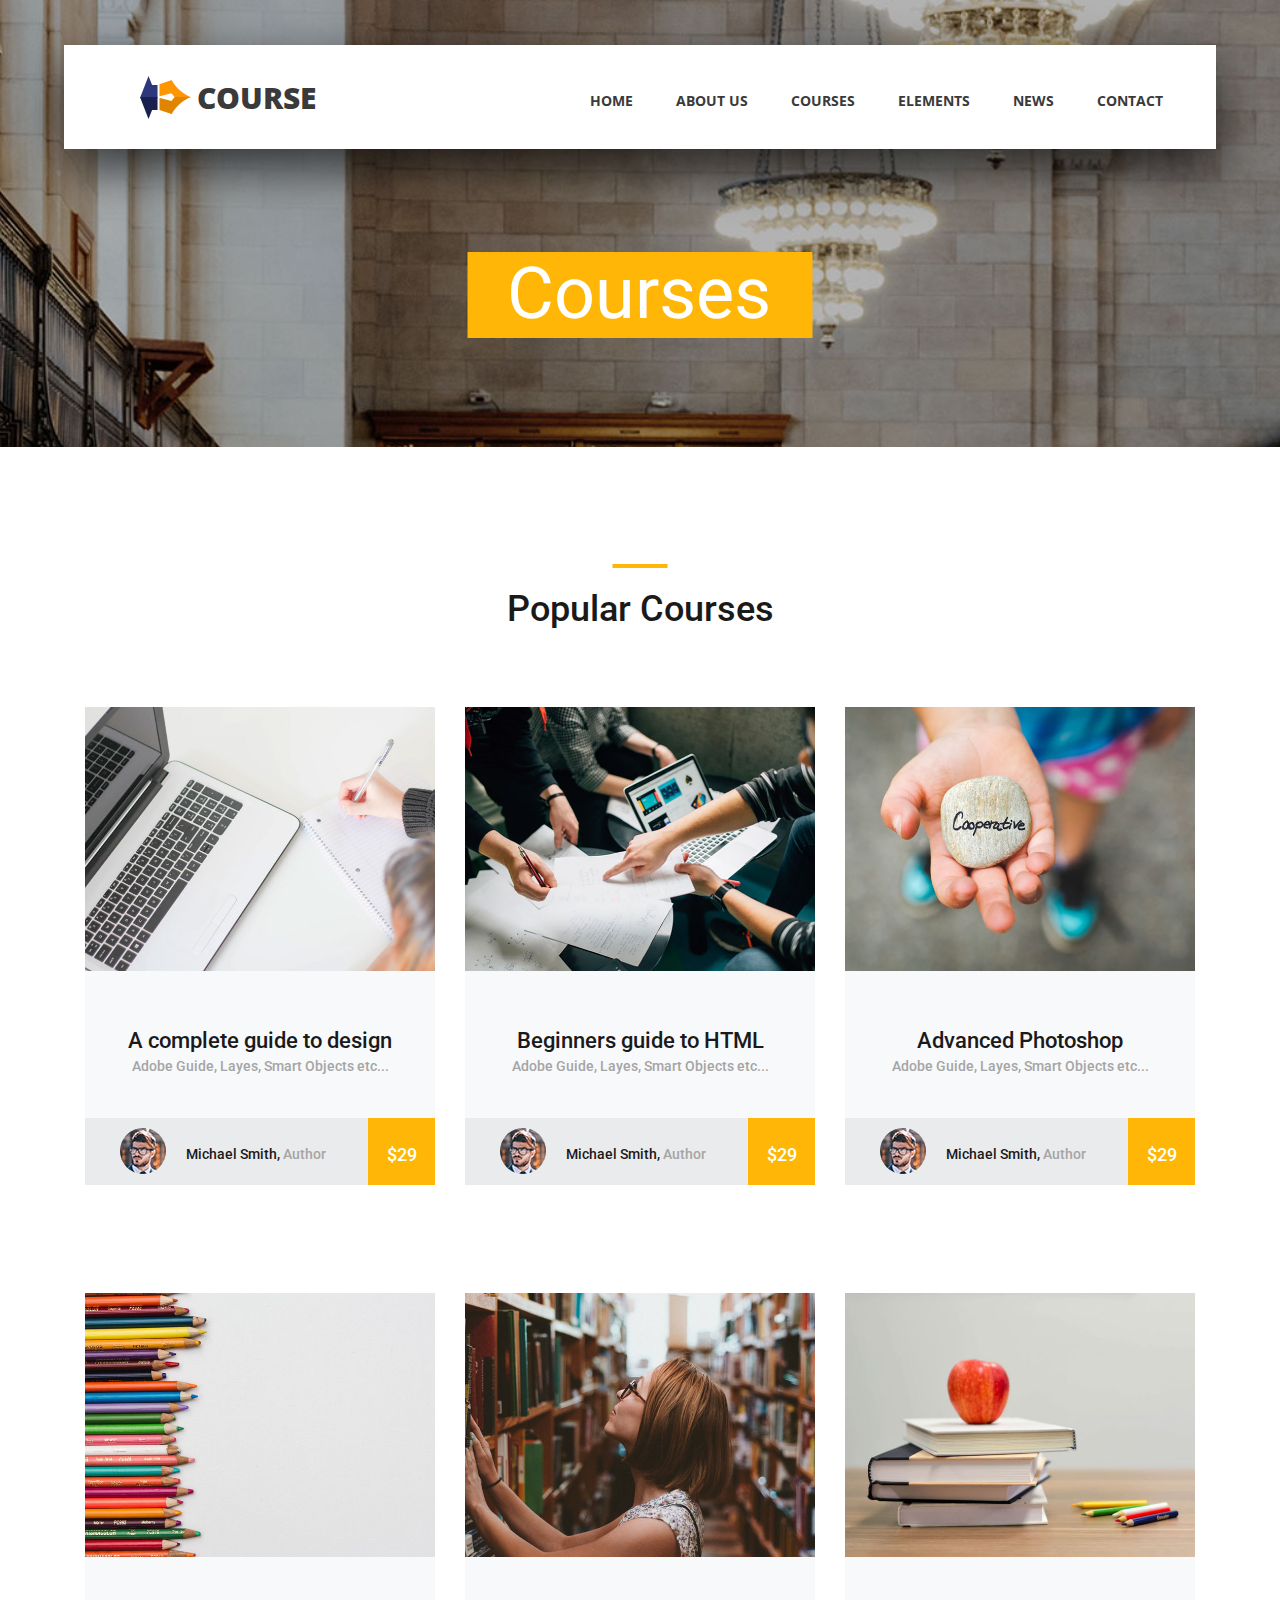
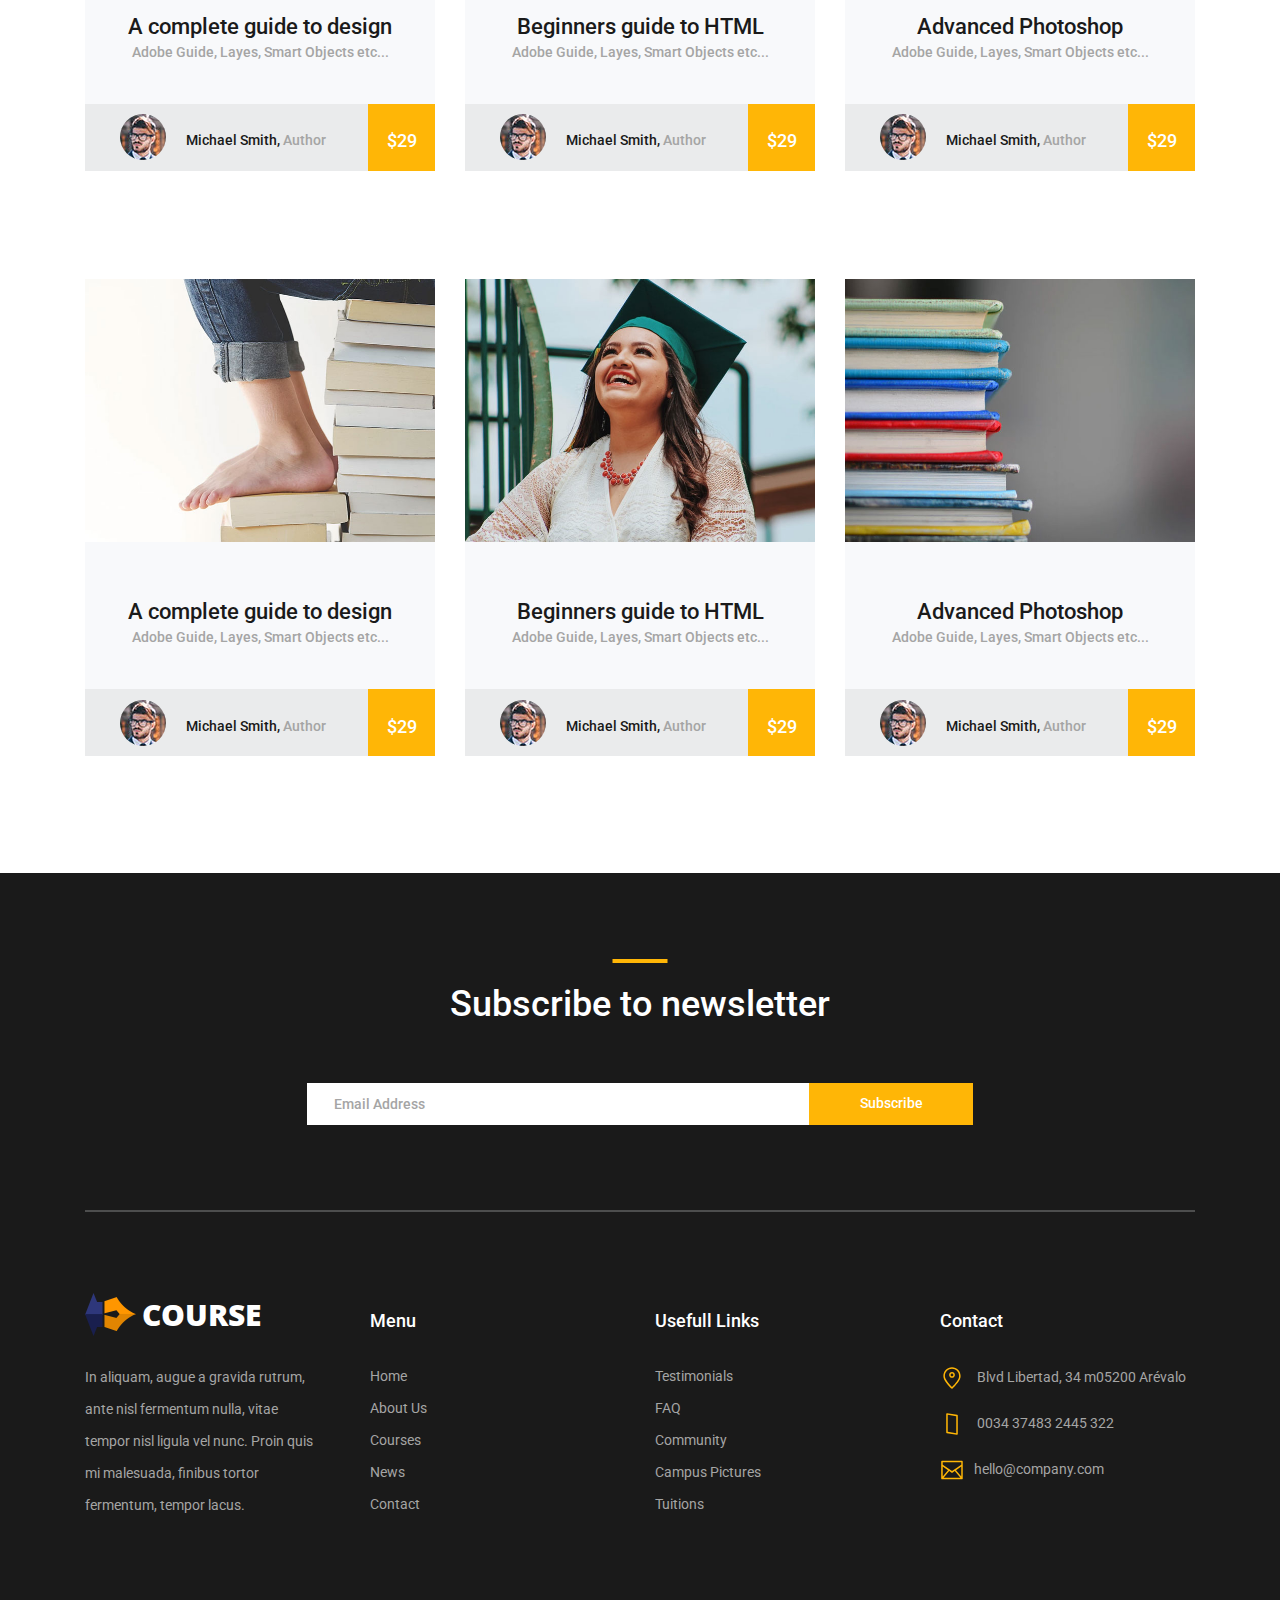
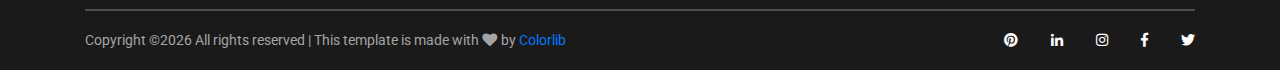
<file: vijaysprogramming.in/courses.html>
<!DOCTYPE html>
<html lang="en">

<!-- Mirrored from vijaysprogramming.in/courses.html by HTTrack Website Copier/3.x [XR&CO'2014], Sun, 24 Mar 2024 15:15:14 GMT -->
<!-- Added by HTTrack --><meta http-equiv="content-type" content="text/html;charset=utf-8" /><!-- /Added by HTTrack -->
<head>
<title>Course - Courses</title>
<meta charset="utf-8">
<meta http-equiv="X-UA-Compatible" content="IE=edge">
<meta name="description" content="Course Project">
<meta name="viewport" content="width=device-width, initial-scale=1">
<link rel="stylesheet" type="text/css" href="styles/bootstrap4/bootstrap.min.css">
<link href="plugins/fontawesome-free-5.0.1/css/fontawesome-all.css" rel="stylesheet" type="text/css">
<link rel="stylesheet" type="text/css" href="styles/courses_styles.css">
<link rel="stylesheet" type="text/css" href="styles/courses_responsive.css">
</head>
<body>

<div class="super_container">

	<!-- Header -->

	<header class="header d-flex flex-row">
		<div class="header_content d-flex flex-row align-items-center">
			<!-- Logo -->
			<div class="logo_container">
				<div class="logo">
					<img src="images/logo.png" alt="">
					<span>course</span>
				</div>
			</div>

			<!-- Main Navigation -->
			<nav class="main_nav_container">
				<div class="main_nav">
					<ul class="main_nav_list">
						<li class="main_nav_item"><a href="index-2.html">home</a></li>
						<li class="main_nav_item"><a href="#">about us</a></li>
						<li class="main_nav_item"><a href="#">courses</a></li>
						<li class="main_nav_item"><a href="elements.html">elements</a></li>
						<li class="main_nav_item"><a href="news.html">news</a></li>
						<li class="main_nav_item"><a href="contact.html">contact</a></li>
					</ul>
				</div>
			</nav>
		</div>
		<div class="header_side d-flex flex-row justify-content-center align-items-center">
			<img src="images/phone-call.svg" alt="">
			<span>+43 4566 7788 2457</span>
		</div>

		<!-- Hamburger -->
		<div class="hamburger_container">
			<i class="fas fa-bars trans_200"></i>
		</div>

	</header>
	
	<!-- Menu -->
	<div class="menu_container menu_mm">

		<!-- Menu Close Button -->
		<div class="menu_close_container">
			<div class="menu_close"></div>
		</div>

		<!-- Menu Items -->
		<div class="menu_inner menu_mm">
			<div class="menu menu_mm">
				<ul class="menu_list menu_mm">
					<li class="menu_item menu_mm"><a href="index-2.html">Home</a></li>
					<li class="menu_item menu_mm"><a href="#">About us</a></li>
					<li class="menu_item menu_mm"><a href="#">Courses</a></li>
					<li class="menu_item menu_mm"><a href="elements.html">Elements</a></li>
					<li class="menu_item menu_mm"><a href="news.html">News</a></li>
					<li class="menu_item menu_mm"><a href="contact.html">Contact</a></li>
				</ul>

				<!-- Menu Social -->
				
				<div class="menu_social_container menu_mm">
					<ul class="menu_social menu_mm">
						<li class="menu_social_item menu_mm"><a href="#"><i class="fab fa-pinterest"></i></a></li>
						<li class="menu_social_item menu_mm"><a href="#"><i class="fab fa-linkedin-in"></i></a></li>
						<li class="menu_social_item menu_mm"><a href="#"><i class="fab fa-instagram"></i></a></li>
						<li class="menu_social_item menu_mm"><a href="#"><i class="fab fa-facebook-f"></i></a></li>
						<li class="menu_social_item menu_mm"><a href="#"><i class="fab fa-twitter"></i></a></li>
					</ul>
				</div>

				<div class="menu_copyright menu_mm">Colorlib All rights reserved</div>
			</div>

		</div>

	</div>
	
	<!-- Home -->

	<div class="home">
		<div class="home_background_container prlx_parent">
			<div class="home_background prlx" style="background-image:url(images/courses_background.jpg)"></div>
		</div>
		<div class="home_content">
			<h1>Courses</h1>
		</div>
	</div>

	<!-- Popular -->

	<div class="popular page_section">
		<div class="container">
			<div class="row">
				<div class="col">
					<div class="section_title text-center">
						<h1>Popular Courses</h1>
					</div>
				</div>
			</div>

			<div class="row course_boxes">
				
				<!-- Popular Course Item -->
				<div class="col-lg-4 course_box">
					<div class="card">
						<img class="card-img-top" src="images/course_1.jpg" alt="https://unsplash.com/@kellybrito">
						<div class="card-body text-center">
							<div class="card-title"><a href="courses.html">A complete guide to design</a></div>
							<div class="card-text">Adobe Guide, Layes, Smart Objects etc...</div>
						</div>
						<div class="price_box d-flex flex-row align-items-center">
							<div class="course_author_image">
								<img src="images/author.jpg" alt="https://unsplash.com/@mehdizadeh">
							</div>
							<div class="course_author_name">Michael Smith, <span>Author</span></div>
							<div class="course_price d-flex flex-column align-items-center justify-content-center"><span>$29</span></div>
						</div>
					</div>
				</div>

				<!-- Popular Course Item -->
				<div class="col-lg-4 course_box">
					<div class="card">
						<img class="card-img-top" src="images/course_2.jpg" alt="https://unsplash.com/@cikstefan">
						<div class="card-body text-center">
							<div class="card-title"><a href="courses.html">Beginners guide to HTML</a></div>
							<div class="card-text">Adobe Guide, Layes, Smart Objects etc...</div>
						</div>
						<div class="price_box d-flex flex-row align-items-center">
							<div class="course_author_image">
								<img src="images/author.jpg" alt="https://unsplash.com/@mehdizadeh">
							</div>
							<div class="course_author_name">Michael Smith, <span>Author</span></div>
							<div class="course_price d-flex flex-column align-items-center justify-content-center"><span>$29</span></div>
						</div>
					</div>
				</div>

				<!-- Popular Course Item -->
				<div class="col-lg-4 course_box">
					<div class="card">
						<img class="card-img-top" src="images/course_3.jpg" alt="https://unsplash.com/@dsmacinnes">
						<div class="card-body text-center">
							<div class="card-title"><a href="courses.html">Advanced Photoshop</a></div>
							<div class="card-text">Adobe Guide, Layes, Smart Objects etc...</div>
						</div>
						<div class="price_box d-flex flex-row align-items-center">
							<div class="course_author_image">
								<img src="images/author.jpg" alt="https://unsplash.com/@mehdizadeh">
							</div>
							<div class="course_author_name">Michael Smith, <span>Author</span></div>
							<div class="course_price d-flex flex-column align-items-center justify-content-center"><span>$29</span></div>
						</div>
					</div>
				</div>

				<!-- Popular Course Item -->
				<div class="col-lg-4 course_box">
					<div class="card">
						<img class="card-img-top" src="images/course_4.jpg" alt="https://unsplash.com/@kellitungay">
						<div class="card-body text-center">
							<div class="card-title"><a href="courses.html">A complete guide to design</a></div>
							<div class="card-text">Adobe Guide, Layes, Smart Objects etc...</div>
						</div>
						<div class="price_box d-flex flex-row align-items-center">
							<div class="course_author_image">
								<img src="images/author.jpg" alt="https://unsplash.com/@mehdizadeh">
							</div>
							<div class="course_author_name">Michael Smith, <span>Author</span></div>
							<div class="course_price d-flex flex-column align-items-center justify-content-center"><span>$29</span></div>
						</div>
					</div>
				</div>

				<!-- Popular Course Item -->
				<div class="col-lg-4 course_box">
					<div class="card">
						<img class="card-img-top" src="images/course_5.jpg" alt="https://unsplash.com/@claybanks1989">
						<div class="card-body text-center">
							<div class="card-title"><a href="courses.html">Beginners guide to HTML</a></div>
							<div class="card-text">Adobe Guide, Layes, Smart Objects etc...</div>
						</div>
						<div class="price_box d-flex flex-row align-items-center">
							<div class="course_author_image">
								<img src="images/author.jpg" alt="https://unsplash.com/@mehdizadeh">
							</div>
							<div class="course_author_name">Michael Smith, <span>Author</span></div>
							<div class="course_price d-flex flex-column align-items-center justify-content-center"><span>$29</span></div>
						</div>
					</div>
				</div>

				<!-- Popular Course Item -->
				<div class="col-lg-4 course_box">
					<div class="card">
						<img class="card-img-top" src="images/course_6.jpg" alt="https://unsplash.com/@element5digital">
						<div class="card-body text-center">
							<div class="card-title"><a href="courses.html">Advanced Photoshop</a></div>
							<div class="card-text">Adobe Guide, Layes, Smart Objects etc...</div>
						</div>
						<div class="price_box d-flex flex-row align-items-center">
							<div class="course_author_image">
								<img src="images/author.jpg" alt="https://unsplash.com/@mehdizadeh">
							</div>
							<div class="course_author_name">Michael Smith, <span>Author</span></div>
							<div class="course_price d-flex flex-column align-items-center justify-content-center"><span>$29</span></div>
						</div>
					</div>
				</div>

				<!-- Popular Course Item -->
				<div class="col-lg-4 course_box">
					<div class="card">
						<img class="card-img-top" src="images/course_7.jpg" alt="https://unsplash.com/@gaellemm">
						<div class="card-body text-center">
							<div class="card-title"><a href="courses.html">A complete guide to design</a></div>
							<div class="card-text">Adobe Guide, Layes, Smart Objects etc...</div>
						</div>
						<div class="price_box d-flex flex-row align-items-center">
							<div class="course_author_image">
								<img src="images/author.jpg" alt="https://unsplash.com/@mehdizadeh">
							</div>
							<div class="course_author_name">Michael Smith, <span>Author</span></div>
							<div class="course_price d-flex flex-column align-items-center justify-content-center"><span>$29</span></div>
						</div>
					</div>
				</div>

				<!-- Popular Course Item -->
				<div class="col-lg-4 course_box">
					<div class="card">
						<img class="card-img-top" src="images/course_8.jpg" alt="https://unsplash.com/@juanmramosjr">
						<div class="card-body text-center">
							<div class="card-title"><a href="courses.html">Beginners guide to HTML</a></div>
							<div class="card-text">Adobe Guide, Layes, Smart Objects etc...</div>
						</div>
						<div class="price_box d-flex flex-row align-items-center">
							<div class="course_author_image">
								<img src="images/author.jpg" alt="https://unsplash.com/@mehdizadeh">
							</div>
							<div class="course_author_name">Michael Smith, <span>Author</span></div>
							<div class="course_price d-flex flex-column align-items-center justify-content-center"><span>$29</span></div>
						</div>
					</div>
				</div>

				<!-- Popular Course Item -->
				<div class="col-lg-4 course_box">
					<div class="card">
						<img class="card-img-top" src="images/course_9.jpg" alt="https://unsplash.com/@kimberlyfarmer">
						<div class="card-body text-center">
							<div class="card-title"><a href="courses.html">Advanced Photoshop</a></div>
							<div class="card-text">Adobe Guide, Layes, Smart Objects etc...</div>
						</div>
						<div class="price_box d-flex flex-row align-items-center">
							<div class="course_author_image">
								<img src="images/author.jpg" alt="https://unsplash.com/@mehdizadeh">
							</div>
							<div class="course_author_name">Michael Smith, <span>Author</span></div>
							<div class="course_price d-flex flex-column align-items-center justify-content-center"><span>$29</span></div>
						</div>
					</div>
				</div>

			</div>
		</div>		
	</div>

	<!-- Footer -->

	<footer class="footer">
		<div class="container">
			
			<!-- Newsletter -->

			<div class="newsletter">
				<div class="row">
					<div class="col">
						<div class="section_title text-center">
							<h1>Subscribe to newsletter</h1>
						</div>
					</div>
				</div>

				<div class="row">
					<div class="col text-center">
						<div class="newsletter_form_container mx-auto">
							<form action="https://vijaysprogramming.in/post">
								<div class="newsletter_form d-flex flex-md-row flex-column flex-xs-column align-items-center justify-content-center">
									<input id="newsletter_email" class="newsletter_email" type="email" placeholder="Email Address" required="required" data-error="Valid email is required.">
									<button id="newsletter_submit" type="submit" class="newsletter_submit_btn trans_300" value="Submit">Subscribe</button>
								</div>
							</form>
						</div>
					</div>
				</div>

			</div>

			<!-- Footer Content -->

			<div class="footer_content">
				<div class="row">

					<!-- Footer Column - About -->
					<div class="col-lg-3 footer_col">

						<!-- Logo -->
						<div class="logo_container">
							<div class="logo">
								<img src="images/logo.png" alt="">
								<span>course</span>
							</div>
						</div>

						<p class="footer_about_text">In aliquam, augue a gravida rutrum, ante nisl fermentum nulla, vitae tempor nisl ligula vel nunc. Proin quis mi malesuada, finibus tortor fermentum, tempor lacus.</p>

					</div>

					<!-- Footer Column - Menu -->

					<div class="col-lg-3 footer_col">
						<div class="footer_column_title">Menu</div>
						<div class="footer_column_content">
							<ul>
								<li class="footer_list_item"><a href="index-2.html">Home</a></li>
								<li class="footer_list_item"><a href="#">About Us</a></li>
								<li class="footer_list_item"><a href="#">Courses</a></li>
								<li class="footer_list_item"><a href="news.html">News</a></li>
								<li class="footer_list_item"><a href="contact.html">Contact</a></li>
							</ul>
						</div>
					</div>

					<!-- Footer Column - Usefull Links -->

					<div class="col-lg-3 footer_col">
						<div class="footer_column_title">Usefull Links</div>
						<div class="footer_column_content">
							<ul>
								<li class="footer_list_item"><a href="#">Testimonials</a></li>
								<li class="footer_list_item"><a href="#">FAQ</a></li>
								<li class="footer_list_item"><a href="#">Community</a></li>
								<li class="footer_list_item"><a href="#">Campus Pictures</a></li>
								<li class="footer_list_item"><a href="#">Tuitions</a></li>
							</ul>
						</div>
					</div>

					<!-- Footer Column - Contact -->

					<div class="col-lg-3 footer_col">
						<div class="footer_column_title">Contact</div>
						<div class="footer_column_content">
							<ul>
								<li class="footer_contact_item">
									<div class="footer_contact_icon">
										<img src="images/placeholder.svg" alt="https://www.flaticon.com/authors/lucy-g">
									</div>
									Blvd Libertad, 34 m05200 Arévalo
								</li>
								<li class="footer_contact_item">
									<div class="footer_contact_icon">
										<img src="images/smartphone.svg" alt="https://www.flaticon.com/authors/lucy-g">
									</div>
									0034 37483 2445 322
								</li>
								<li class="footer_contact_item">
									<div class="footer_contact_icon">
										<img src="images/envelope.svg" alt="https://www.flaticon.com/authors/lucy-g">
									</div>hello@company.com
								</li>
							</ul>
						</div>
					</div>

				</div>
			</div>

			<!-- Footer Copyright -->

			<div class="footer_bar d-flex flex-column flex-sm-row align-items-center">
				<div class="footer_copyright">
					<span><!-- Link back to Colorlib can't be removed. Template is licensed under CC BY 3.0. -->
Copyright &copy;<script>document.write(new Date().getFullYear());</script> All rights reserved | This template is made with <i class="fa fa-heart" aria-hidden="true"></i> by <a href="https://colorlib.com/" target="_blank">Colorlib</a>
<!-- Link back to Colorlib can't be removed. Template is licensed under CC BY 3.0. --></span>
				</div>
				<div class="footer_social ml-sm-auto">
					<ul class="menu_social">
						<li class="menu_social_item"><a href="#"><i class="fab fa-pinterest"></i></a></li>
						<li class="menu_social_item"><a href="#"><i class="fab fa-linkedin-in"></i></a></li>
						<li class="menu_social_item"><a href="#"><i class="fab fa-instagram"></i></a></li>
						<li class="menu_social_item"><a href="#"><i class="fab fa-facebook-f"></i></a></li>
						<li class="menu_social_item"><a href="#"><i class="fab fa-twitter"></i></a></li>
					</ul>
				</div>
			</div>

		</div>
	</footer>

</div>

<script src="js/jquery-3.2.1.min.js"></script>
<script src="styles/bootstrap4/popper.js"></script>
<script src="styles/bootstrap4/bootstrap.min.js"></script>
<script src="plugins/greensock/TweenMax.min.js"></script>
<script src="plugins/greensock/TimelineMax.min.js"></script>
<script src="plugins/scrollmagic/ScrollMagic.min.js"></script>
<script src="plugins/greensock/animation.gsap.min.js"></script>
<script src="plugins/greensock/ScrollToPlugin.min.js"></script>
<script src="plugins/scrollTo/jquery.scrollTo.min.js"></script>
<script src="plugins/easing/easing.js"></script>
<script src="js/courses_custom.js"></script>

</body>

<!-- Mirrored from vijaysprogramming.in/courses.html by HTTrack Website Copier/3.x [XR&CO'2014], Sun, 24 Mar 2024 15:15:22 GMT -->
</html>
</file>
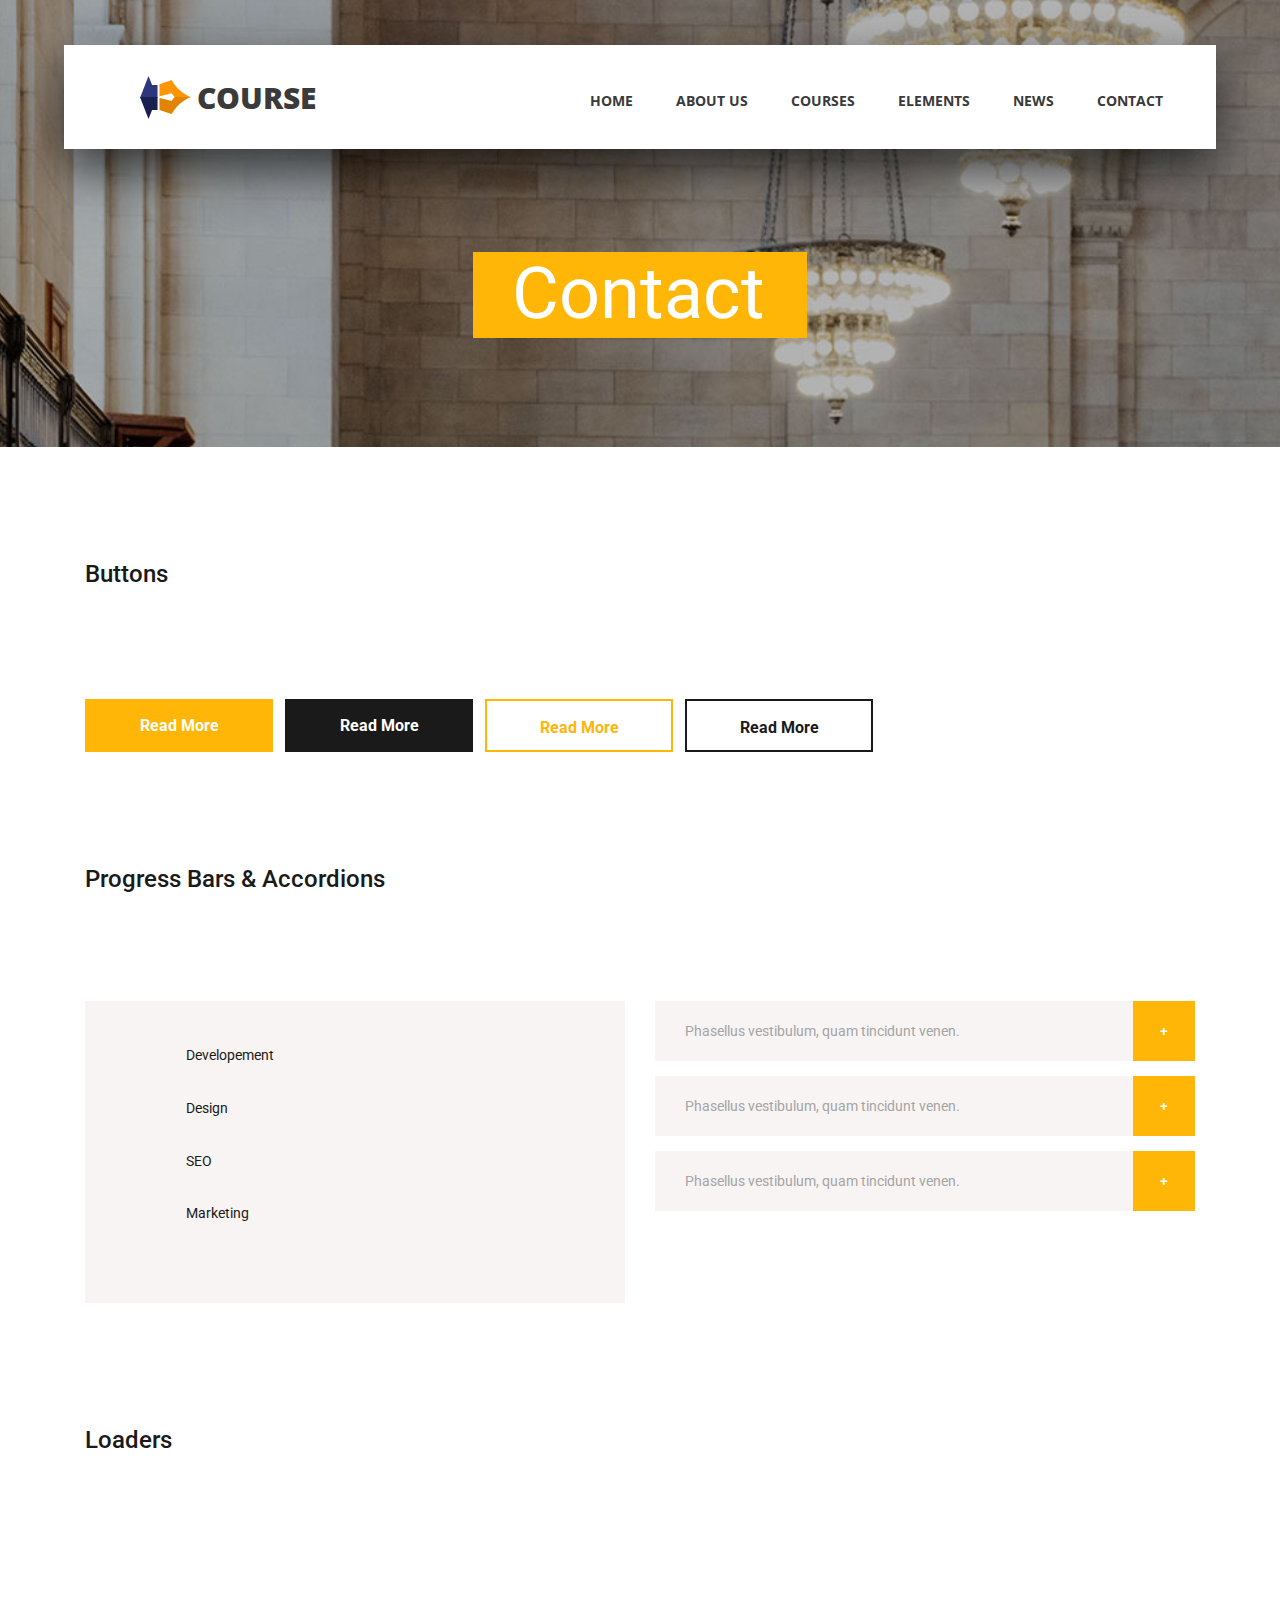
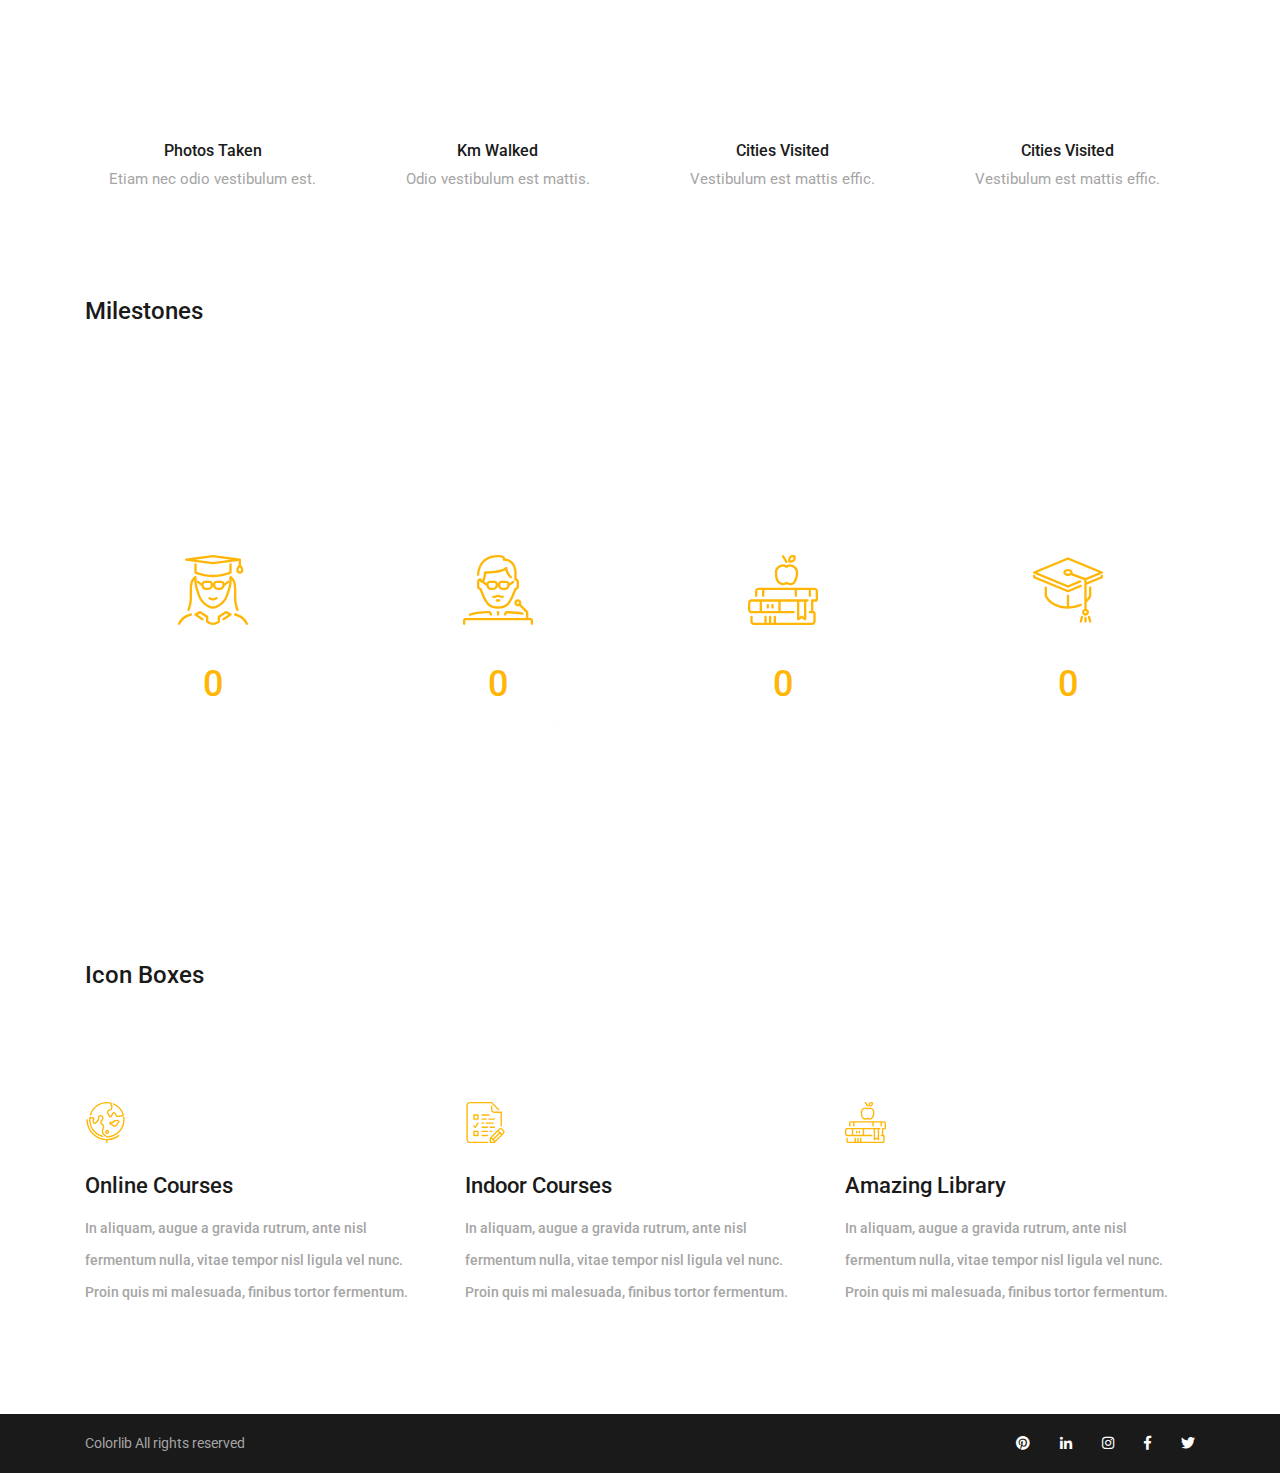
<file: vijaysprogramming.in/elements.html>
<!DOCTYPE html>
<html lang="en">

<!-- Mirrored from vijaysprogramming.in/elements.html by HTTrack Website Copier/3.x [XR&CO'2014], Sun, 24 Mar 2024 15:15:22 GMT -->
<!-- Added by HTTrack --><meta http-equiv="content-type" content="text/html;charset=utf-8" /><!-- /Added by HTTrack -->
<head>
<title>Course - Elements</title>
<meta charset="utf-8">
<meta http-equiv="X-UA-Compatible" content="IE=edge">
<meta name="description" content="Course Project">
<meta name="viewport" content="width=device-width, initial-scale=1">
<link rel="stylesheet" type="text/css" href="styles/bootstrap4/bootstrap.min.css">
<link href="plugins/fontawesome-free-5.0.1/css/fontawesome-all.css" rel="stylesheet" type="text/css">
<link rel="stylesheet" type="text/css" href="styles/elements_styles.css">
<link rel="stylesheet" type="text/css" href="styles/elements_responsive.css">
</head>
<body>

<div class="super_container">

	<!-- Header -->

	<header class="header d-flex flex-row">
		<div class="header_content d-flex flex-row align-items-center">
			<!-- Logo -->
			<div class="logo_container">
				<div class="logo">
					<img src="images/logo.png" alt="">
					<span>course</span>
				</div>
			</div>

			<!-- Main Navigation -->
			<nav class="main_nav_container">
				<div class="main_nav">
					<ul class="main_nav_list">
						<li class="main_nav_item"><a href="index-2.html">home</a></li>
						<li class="main_nav_item"><a href="#">about us</a></li>
						<li class="main_nav_item"><a href="courses.html">courses</a></li>
						<li class="main_nav_item"><a href="#">elements</a></li>
						<li class="main_nav_item"><a href="news.html">news</a></li>
						<li class="main_nav_item"><a href="contact.html">contact</a></li>
					</ul>
				</div>
			</nav>
		</div>
		<div class="header_side d-flex flex-row justify-content-center align-items-center">
			<img src="images/phone-call.svg" alt="">
			<span>+43 4566 7788 2457</span>
		</div>

		<!-- Hamburger -->
		<div class="hamburger_container">
			<i class="fas fa-bars trans_200"></i>
		</div>

	</header>
	
	<!-- Menu -->
	<div class="menu_container menu_mm">

		<!-- Menu Close Button -->
		<div class="menu_close_container">
			<div class="menu_close"></div>
		</div>

		<!-- Menu Items -->
		<div class="menu_inner menu_mm">
			<div class="menu menu_mm">
				<ul class="menu_list menu_mm">
					<li class="menu_item menu_mm"><a href="index-2.html">Home</a></li>
					<li class="menu_item menu_mm"><a href="#">About us</a></li>
					<li class="menu_item menu_mm"><a href="courses.html">Courses</a></li>
					<li class="menu_item menu_mm"><a href="#">Elements</a></li>
					<li class="menu_item menu_mm"><a href="news.html">News</a></li>
					<li class="menu_item menu_mm"><a href="contact.html">Contact</a></li>
				</ul>

				<!-- Menu Social -->
				
				<div class="menu_social_container menu_mm">
					<ul class="menu_social menu_mm">
						<li class="menu_social_item menu_mm"><a href="#"><i class="fab fa-pinterest"></i></a></li>
						<li class="menu_social_item menu_mm"><a href="#"><i class="fab fa-linkedin-in"></i></a></li>
						<li class="menu_social_item menu_mm"><a href="#"><i class="fab fa-instagram"></i></a></li>
						<li class="menu_social_item menu_mm"><a href="#"><i class="fab fa-facebook-f"></i></a></li>
						<li class="menu_social_item menu_mm"><a href="#"><i class="fab fa-twitter"></i></a></li>
					</ul>
				</div>

				<div class="menu_copyright menu_mm"><!-- Link back to Colorlib can't be removed. Template is licensed under CC BY 3.0. -->
Copyright &copy;<script>document.write(new Date().getFullYear());</script> All rights reserved | This template is made with <i class="fa fa-heart" aria-hidden="true"></i> by <a href="https://colorlib.com/" target="_blank">Colorlib</a>
<!-- Link back to Colorlib can't be removed. Template is licensed under CC BY 3.0. --></div>
			</div>

		</div>

	</div>
	
	<!-- Home -->

	<div class="home">
		<div class="home_background_container prlx_parent">
			<div class="home_background prlx" style="background-image:url(images/contact_background.jpg)"></div>
		</div>
		<div class="home_content">
			<h1>Contact</h1>
		</div>
	</div>

	<!-- Elements -->

	<div class="elements">

		<!-- Buttons -->
		<div class="buttons">
			<div class="container">
				<div class="row">
					<div class="col">
						<div class="elements_title">Buttons</div>
						<div class="buttons_container">
							<div class="button button_color_1 text-center trans_200"><a href="#">Read More</a></div>
							<div class="button button_color_2 text-center trans_200"><a href="#">Read More</a></div>
							<div class="button button_line_1 text-center trans_200"><a href="#">Read More</a></div>
							<div class="button button_line_2 text-center trans_200"><a href="#">Read More</a></div>
						</div>
					</div>
				</div>
			</div>	
		</div>

		<!-- Progress Bars and Accordions -->

		<div class="pbars_accordions">
			<div class="container">
				<div class="row">
					<div class="col-lg-12">
						<div class="elements_title">Progress Bars & Accordions</div>
					</div>
				</div>

				<div class="row pbars_accordions_container">
					<!-- Progress Bars & Accordions -->

					<div class="col-lg-6">
						
						<!-- Progress Bars -->
						<div class="elements_progress_bars">

							<div class="pbar_container">
								<ul class="progress_bar_container col_12 clearfix">
									<li class="pb_item">
										<h4>Developement</h4>
										<div id="skill_1_pbar" class="skill_bars" data-perc="0.85"></div>
									</li>
									<li class="pb_item">
										<h4>Design</h4>
										<div id="skill_2_pbar" class="skill_bars" data-perc="1"></div>
									</li>
									<li class="pb_item">
										<h4>SEO</h4>
										<div id="skill_3_pbar" class="skill_bars" data-perc="0.75"></div>
									</li>
									<li class="pb_item">
										<h4>Marketing</h4>
										<div id="skill_4_pbar" class="skill_bars" data-perc="0.95"></div>
									</li>
								</ul>
							</div>

						</div>
					</div>

					<div class="col-lg-6">

						<!-- Accordions -->
						<div class="elements_accordions">

							<div class="accordion_container">
								<div class="accordion d-flex flex-row align-items-center"> Phasellus vestibulum, quam tincidunt venen.</div>
								<div class="accordion_panel">
									<p>Lorem ipsum dolor sit amet, consectetur adipiscing elit. Phasellus vestibulum, quam tincidunt venenatis ultrices, est libero mattis ante, ac consectetur diam neque eget quam.</p>
								</div>
							</div>

							<div class="accordion_container">
								<div class="accordion d-flex flex-row align-items-center"> Phasellus vestibulum, quam tincidunt venen.</div>
								<div class="accordion_panel">
									<p>Lorem ipsum dolor sit amet, consectetur adipiscing elit. Phasellus vestibulum, quam tincidunt venenatis ultrices, est libero mattis ante, ac consectetur diam neque eget quam.</p>
								</div>
							</div>

							<div class="accordion_container">
								<div class="accordion d-flex flex-row align-items-center"> Phasellus vestibulum, quam tincidunt venen.</div>
								<div class="accordion_panel">
									<p>Lorem ipsum dolor sit amet, consectetur adipiscing elit. Phasellus vestibulum, quam tincidunt venenatis ultrices, est libero mattis ante, ac consectetur diam neque eget quam.</p>
								</div>
							</div>

						</div>
					</div>

				</div>
			</div>
		</div>
		
		<!-- Loaders -->

		<div class="loaders">
			<div class="container">
				<div class="row">
					<div class="col">
						<div class="elements_title">Loaders</div>
					</div>
				</div>

				<div class="row elements_loaders_container">
					<div class="col-lg-3 loader_col">
						<!-- Loader -->
						<div class="loader" data-perc="0.75"></div>
						<div class="loader_text text-center">Photos Taken</div>
						<div class="loader_sub text-center">Etiam nec odio vestibulum est.</div>
					</div>
					<div class="col-lg-3 loader_col">
						<!-- Loader -->
						<div class="loader" data-perc="0.83"></div>
						<div class="loader_text text-center">Km Walked</div>
						<div class="loader_sub text-center">Odio vestibulum est mattis.</div>
						<span></span>
					</div>
					<div class="col-lg-3 loader_col">
						<!-- Loader -->
						<div class="loader" data-perc="0.25"></div>
						<div class="loader_text text-center">Cities Visited</div>
						<div class="loader_sub text-center">Vestibulum est mattis effic.</div>
					</div>
					<div class="col-lg-3 loader_col">
						<!-- Loader -->
						<div class="loader" data-perc="0.95"></div>
						<div class="loader_text text-center">Cities Visited</div>
						<div class="loader_sub text-center">Vestibulum est mattis effic.</div>
					</div>
				</div>

			</div>
		</div>
		
		<!-- Milestones -->
		
		<div class="milestones">
			<div class="container">
				<div class="row">
					<div class="col">
						<div class="elements_title">Milestones</div>
					</div>
				</div>
			</div>

			<div class="milestones_container">
				<div class="milestones_background" style="background-image:url(images/milestones_background.jpg)"></div>
				
				<div class="container">
					<div class="row">
						
						<!-- Milestone -->
						<div class="col-lg-3 milestone_col">
							<div class="milestone text-center">
								<div class="milestone_icon"><img src="images/milestone_1.svg" alt="https://www.flaticon.com/authors/zlatko-najdenovski"></div>
								<div class="milestone_counter" data-end-value="750">0</div>
								<div class="milestone_text">Current Students</div>
							</div>
						</div>

						<!-- Milestone -->
						<div class="col-lg-3 milestone_col">
							<div class="milestone text-center">
								<div class="milestone_icon"><img src="images/milestone_2.svg" alt="https://www.flaticon.com/authors/zlatko-najdenovski"></div>
								<div class="milestone_counter" data-end-value="120">0</div>
								<div class="milestone_text">Certified Teachers</div>
							</div>
						</div>

						<!-- Milestone -->
						<div class="col-lg-3 milestone_col">
							<div class="milestone text-center">
								<div class="milestone_icon"><img src="images/milestone_3.svg" alt="https://www.flaticon.com/authors/zlatko-najdenovski"></div>
								<div class="milestone_counter" data-end-value="39">0</div>
								<div class="milestone_text">Approved Courses</div>
							</div>
						</div>

						<!-- Milestone -->
						<div class="col-lg-3 milestone_col">
							<div class="milestone text-center">
								<div class="milestone_icon"><img src="images/milestone_4.svg" alt="https://www.flaticon.com/authors/zlatko-najdenovski"></div>
								<div class="milestone_counter" data-end-value="3500" data-sign-before="+">0</div>
								<div class="milestone_text">Graduate Students</div>
							</div>
						</div>

					</div>
				</div>
			</div>

		</div>

		<!-- Icon Boxes -->

		<div class="icon_boxes">
			<div class="container">
				<div class="row">
					<div class="col">
						<div class="elements_title">Icon Boxes</div>
					</div>
				</div>

				<div class="row icon_boxes_container">

					<div class="col-lg-4 icon_box text-left d-flex flex-column align-items-start justify-content-start">
						<div class="icon_container d-flex flex-column justify-content-end">
							<img src="images/earth-globe.svg" alt="">
						</div>
						<h3>Online Courses</h3>
						<p>In aliquam, augue a gravida rutrum, ante nisl fermentum nulla, vitae tempor nisl ligula vel nunc. Proin quis mi malesuada, finibus tortor fermentum.</p>
					</div>

					<div class="col-lg-4 icon_box text-left d-flex flex-column align-items-start justify-content-start">
						<div class="icon_container d-flex flex-column justify-content-end">
							<img src="images/exam.svg" alt="">
						</div>
						<h3>Indoor Courses</h3>
						<p>In aliquam, augue a gravida rutrum, ante nisl fermentum nulla, vitae tempor nisl ligula vel nunc. Proin quis mi malesuada, finibus tortor fermentum.</p>
					</div>

					<div class="col-lg-4 icon_box text-left d-flex flex-column align-items-start justify-content-start">
						<div class="icon_container d-flex flex-column justify-content-end">
							<img src="images/books.svg" alt="">
						</div>
						<h3>Amazing Library</h3>
						<p>In aliquam, augue a gravida rutrum, ante nisl fermentum nulla, vitae tempor nisl ligula vel nunc. Proin quis mi malesuada, finibus tortor fermentum.</p>
					</div>

				</div>

			</div>
		</div>

	</div>

	<!-- Footer -->

	<footer class="footer">
		<div class="container">
			
			<!-- Footer Copyright -->

			<div class="footer_bar d-flex flex-column flex-sm-row align-items-center">
				<div class="footer_copyright">
					<span>Colorlib All rights reserved</span>
				</div>
				<div class="footer_social ml-sm-auto">
					<ul class="menu_social">
						<li class="menu_social_item"><a href="#"><i class="fab fa-pinterest"></i></a></li>
						<li class="menu_social_item"><a href="#"><i class="fab fa-linkedin-in"></i></a></li>
						<li class="menu_social_item"><a href="#"><i class="fab fa-instagram"></i></a></li>
						<li class="menu_social_item"><a href="#"><i class="fab fa-facebook-f"></i></a></li>
						<li class="menu_social_item"><a href="#"><i class="fab fa-twitter"></i></a></li>
					</ul>
				</div>
			</div>

		</div>
	</footer>

</div>

<script src="js/jquery-3.2.1.min.js"></script>
<script src="styles/bootstrap4/popper.js"></script>
<script src="styles/bootstrap4/bootstrap.min.js"></script>
<script src="plugins/greensock/TweenMax.min.js"></script>
<script src="plugins/greensock/TimelineMax.min.js"></script>
<script src="plugins/scrollmagic/ScrollMagic.min.js"></script>
<script src="plugins/greensock/animation.gsap.min.js"></script>
<script src="plugins/greensock/ScrollToPlugin.min.js"></script>
<script src="plugins/progressbar/progressbar.min.js"></script>
<script src="plugins/scrollTo/jquery.scrollTo.min.js"></script>
<script src="plugins/easing/easing.js"></script>
<script src="js/elements_custom.js"></script>

</body>

<!-- Mirrored from vijaysprogramming.in/elements.html by HTTrack Website Copier/3.x [XR&CO'2014], Sun, 24 Mar 2024 15:15:26 GMT -->
</html>
</file>
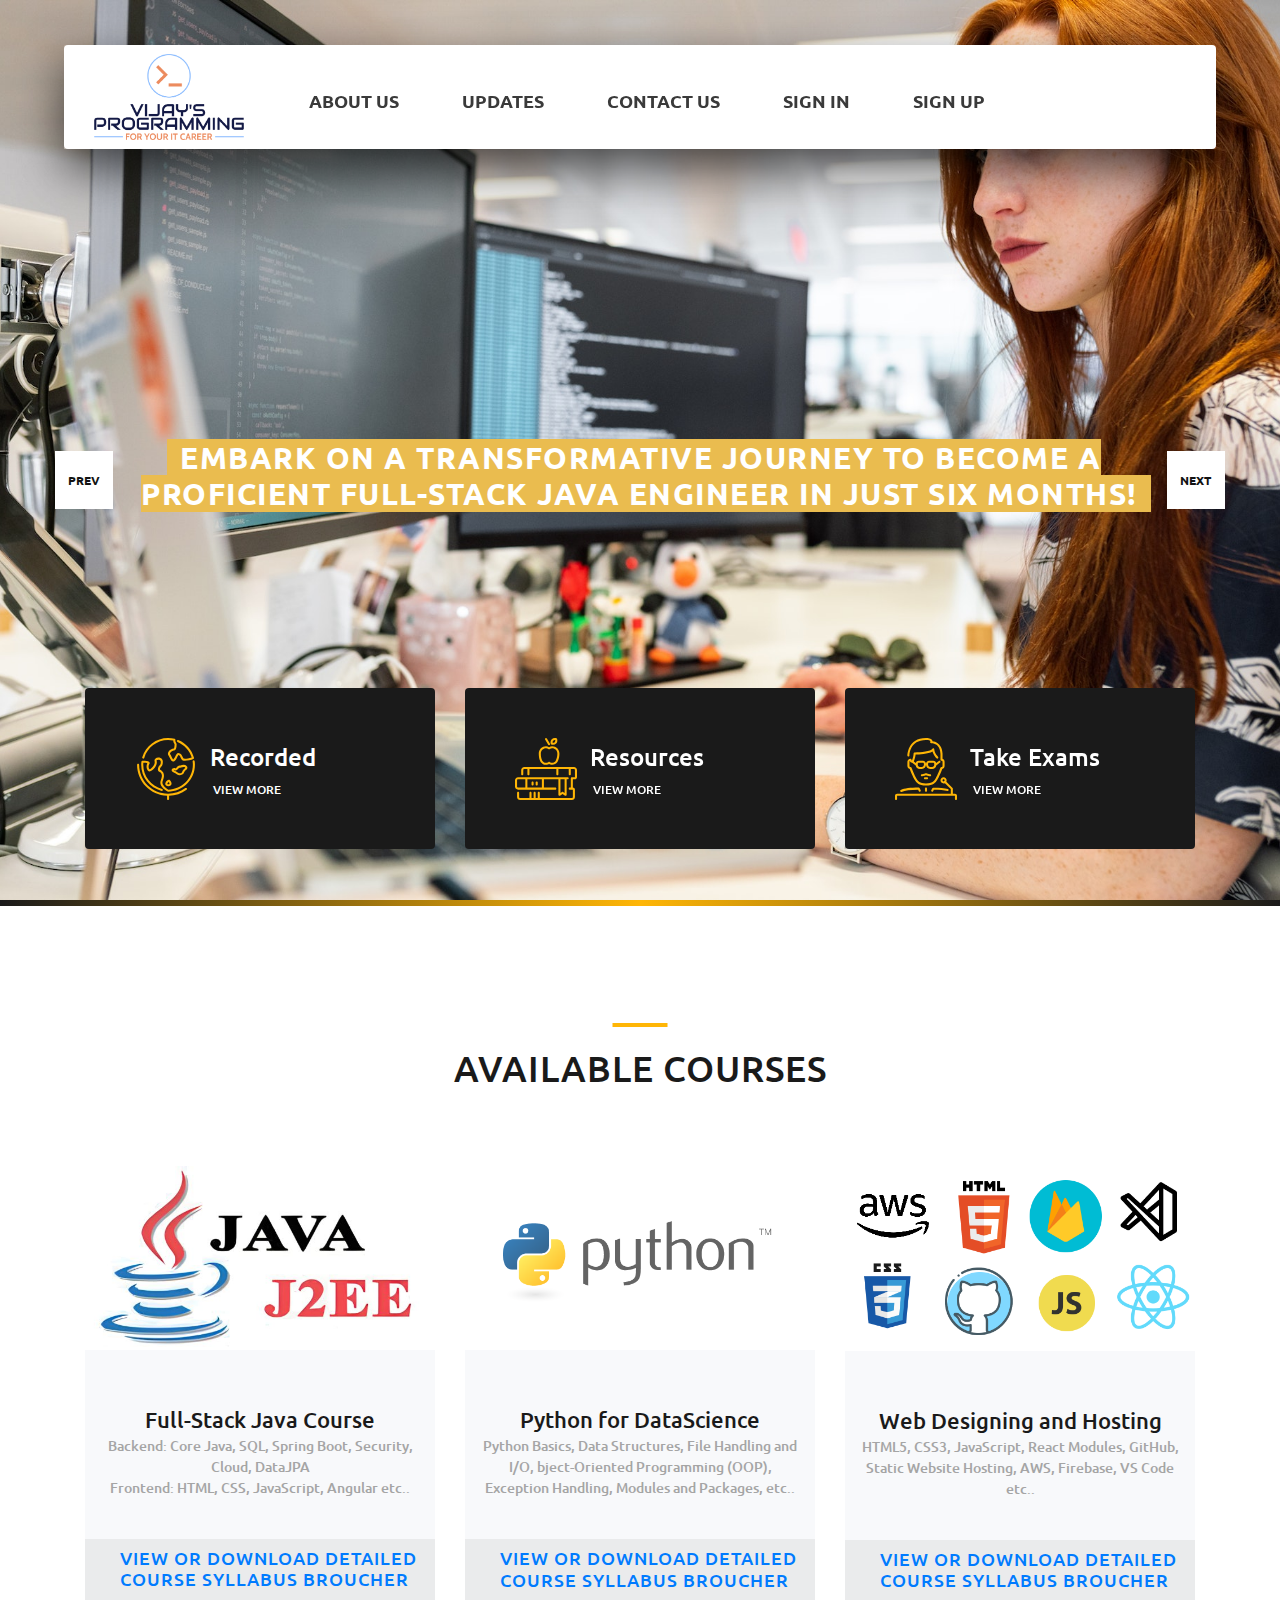
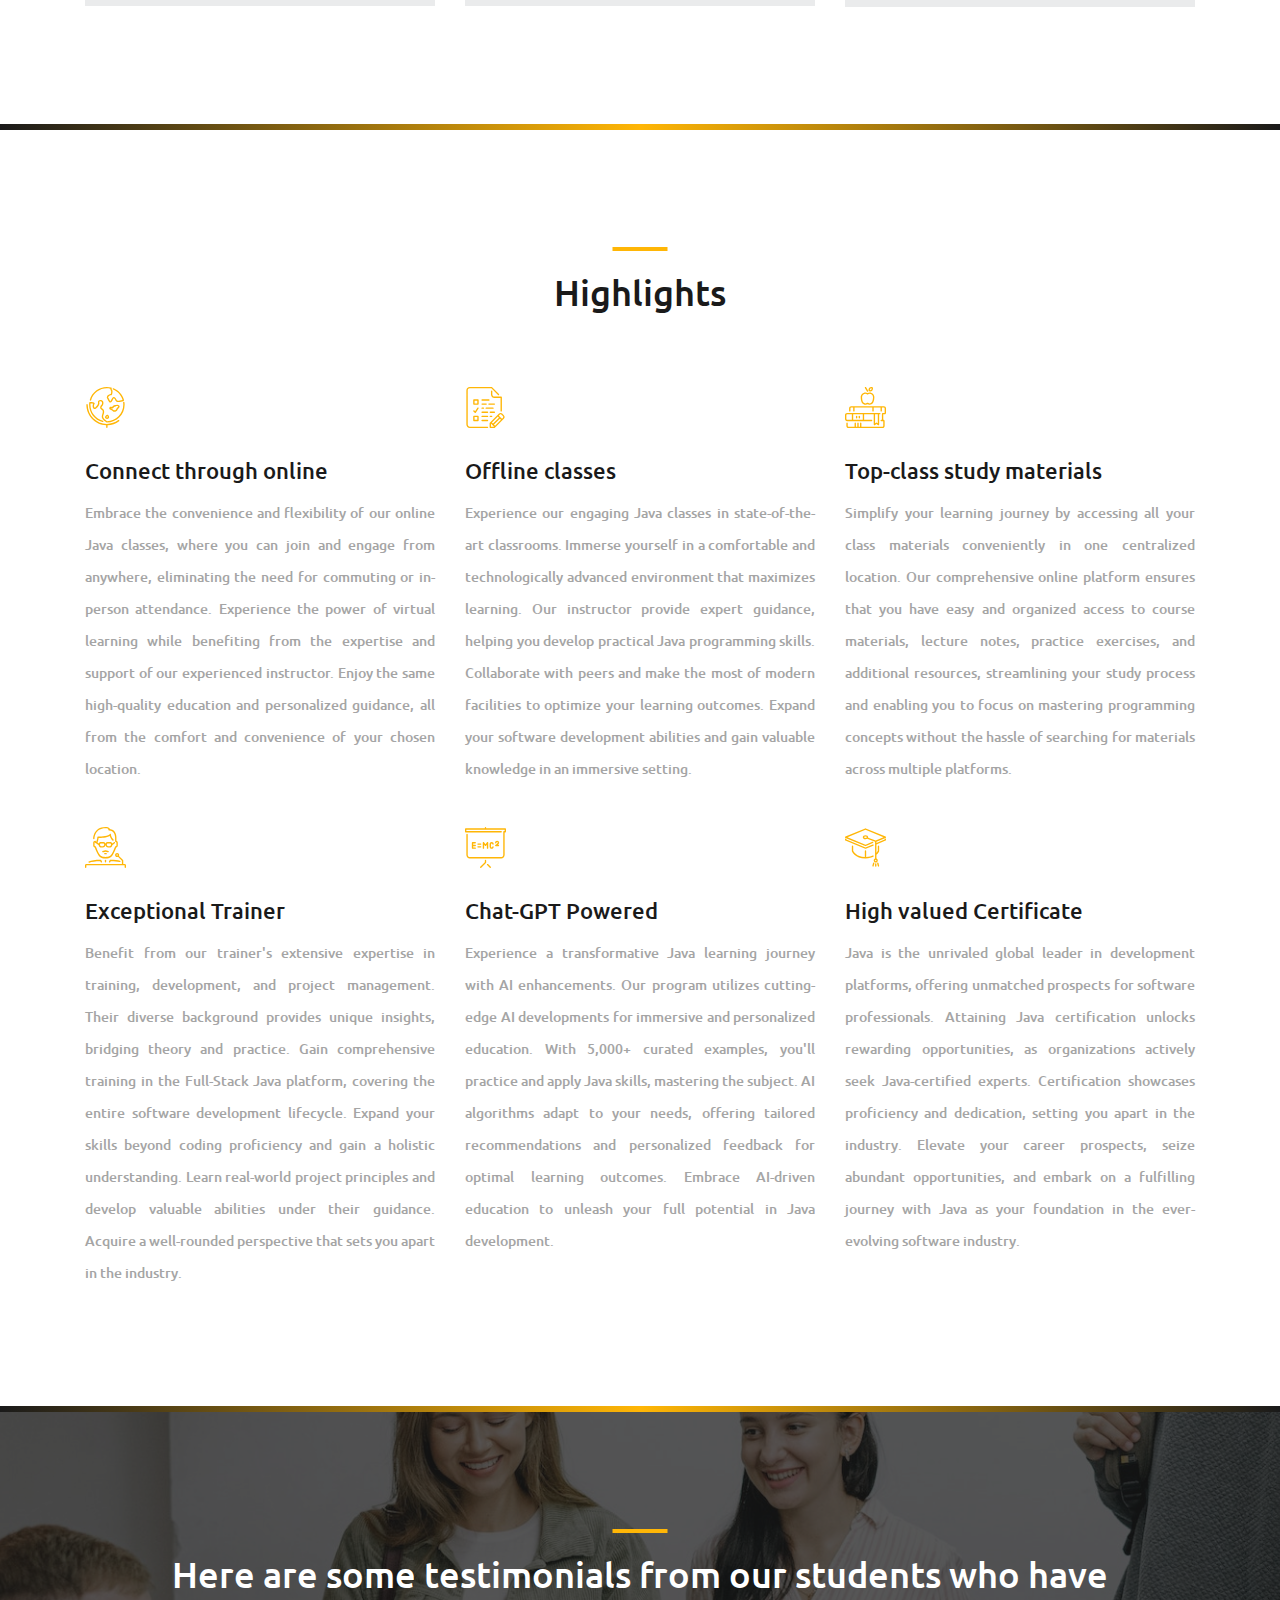
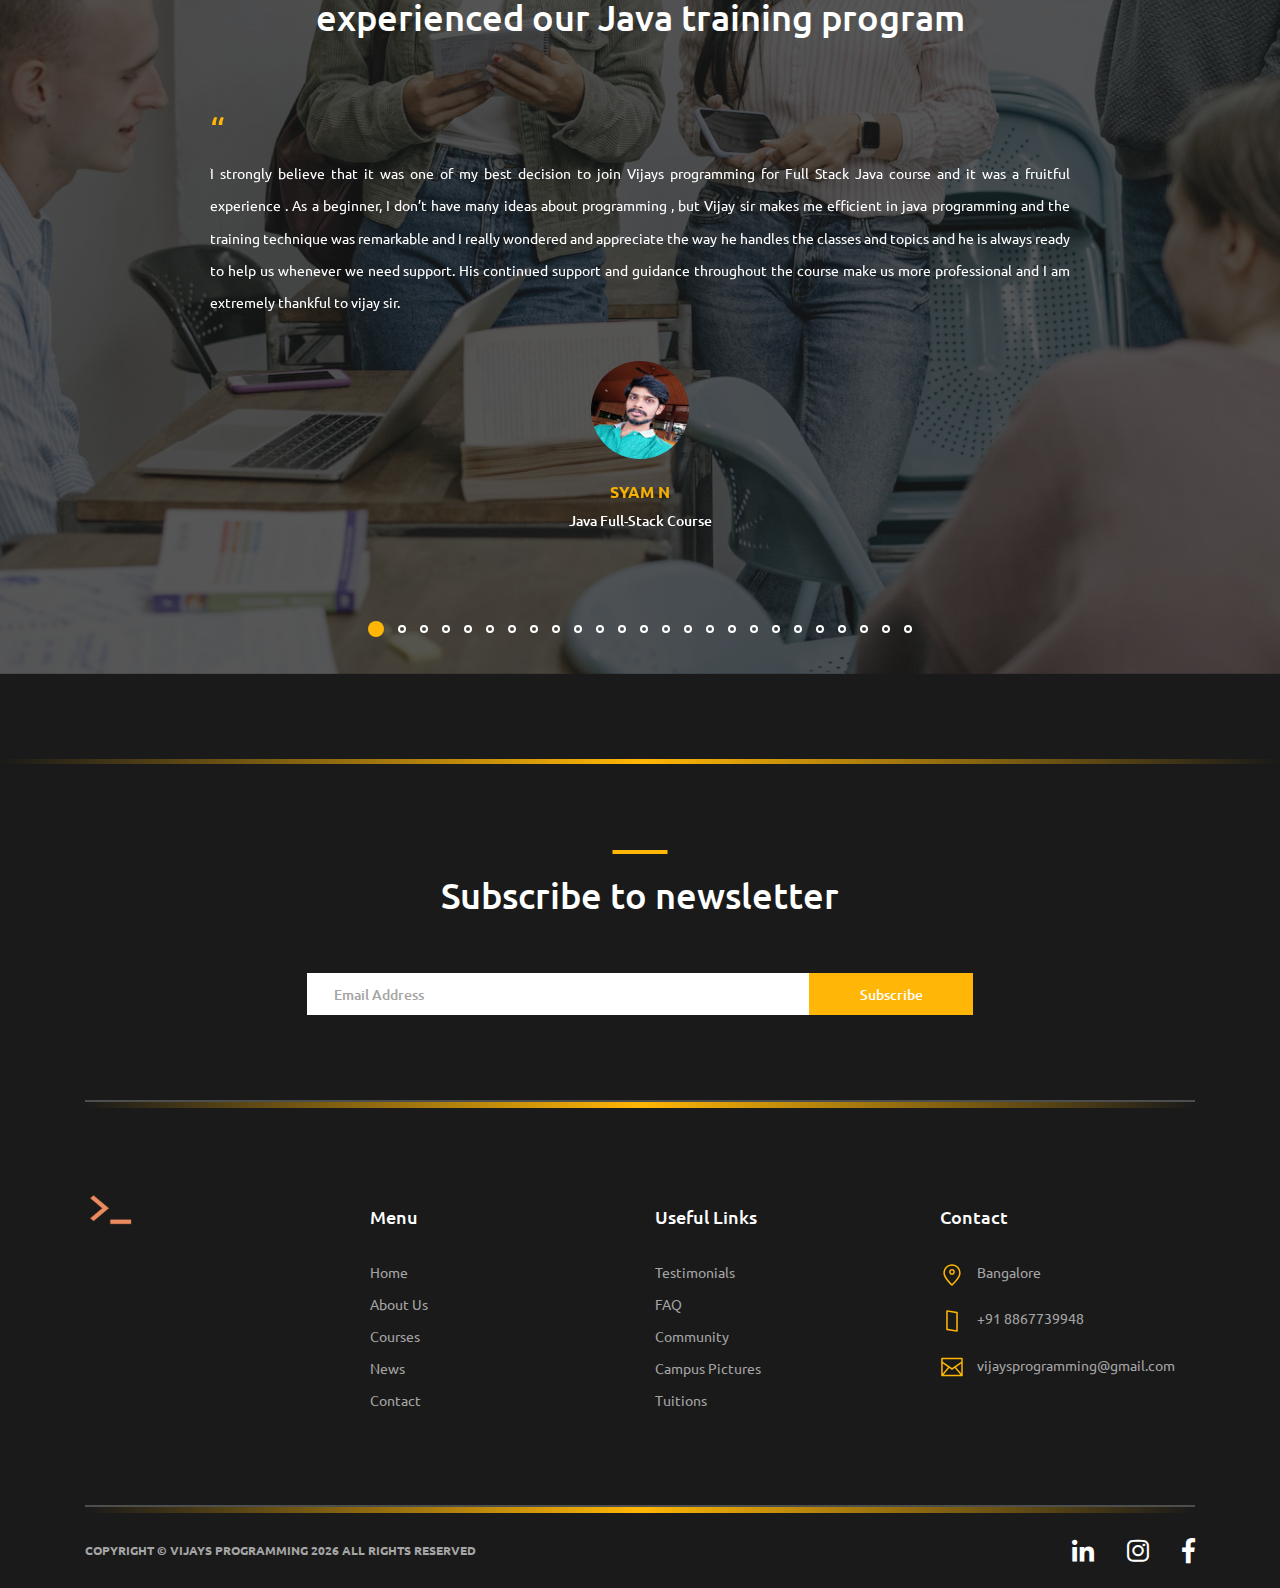
<file: vijaysprogramming.in/index-2.html>
<!DOCTYPE html>
<html lang="en">
  
<!-- Mirrored from vijaysprogramming.in/index.html by HTTrack Website Copier/3.x [XR&CO'2014], Sun, 24 Mar 2024 15:15:22 GMT -->
<!-- Added by HTTrack --><meta http-equiv="content-type" content="text/html;charset=utf-8" /><!-- /Added by HTTrack -->
<head>
    <title>VIJAY'S PROGRAMMING</title>
    <link
      rel="icon"
      href="images/vijays-programming-website-favicon-color.png"
      type="image/icon type"
    />
    <meta charset="utf-8" />
    <meta http-equiv="X-UA-Compatible" content="IE=edge" />
    <meta name="description" content="Course Project" />
    <meta name="viewport" content="width=device-width, initial-scale=1" />
    <link
      rel="stylesheet"
      type="text/css"
      href="styles/bootstrap4/bootstrap.min.css"
    />
    <link
      href="plugins/fontawesome-free-5.0.1/css/fontawesome-all.css"
      rel="stylesheet"
      type="text/css"
    />
    <link
      rel="stylesheet"
      type="text/css"
      href="plugins/OwlCarousel2-2.2.1/owl.carousel.css"
    />
    <link
      rel="stylesheet"
      type="text/css"
      href="plugins/OwlCarousel2-2.2.1/owl.theme.default.css"
    />
    <link
      rel="stylesheet"
      type="text/css"
      href="plugins/OwlCarousel2-2.2.1/animate.css"
    />
    <link rel="stylesheet" type="text/css" href="styles/main_styles.css" />
    <link rel="stylesheet" type="text/css" href="styles/responsive.css" />
  </head>
  <body>
    <div class="super_container">
      <!-- Header -->

      <header class="header d-flex flex-row rounded rounded-3">
        <div class="header_content d-flex flex-row align-items-center">
          <!-- Logo -->
          <div class="logo_container">
            <div class="logo">
              &nbsp;&nbsp;&nbsp;&nbsp;&nbsp;&nbsp;&nbsp;
              <img
                src="images/vpminimalwhitebcg.png"
                alt="vijaysprogramming-image"
                width="150"
              />
              <!-- <span>since 2008</span> -->
            </div>
          </div>

          <!-- Main Navigation -->
          <nav class="main_nav_container">
            <div class="main_nav">
              <ul class="main_nav_list">
                <!-- <li class="main_nav_item"><a href="#">home</a></li> -->
                <li class="main_nav_item"><a href="#">About us</a></li>
                <!-- <li class="main_nav_item">
                  <a href="courses.html">courses</a>
                </li> -->
                <!-- <li class="main_nav_item">
                  <a href="elements.html">elements</a>
                </li> -->
                <li class="main_nav_item">
                  <a href="#">Updates</a>
                  <!-- <a href="news.html">updates</a> -->
                </li>
                <li class="main_nav_item">
                  <!-- <a href="contact.html">contact us</a> -->
                  <a href="#">Contact us</a>
                </li>
                <li class="main_nav_item">
                  <a href="#">Sign in</a>
                  <!-- <a href="contact.html">sign in</a> -->
                </li>
                <li class="main_nav_item">
                  <a href="#">Sign up</a>
                  <!-- <a href="contact.html">sign up</a> -->
                </li>
                <!-- <li class="main_nav_item">
                  <a href="#" style="font-size: 13px"
                    >click here to send a text<img
                      src="./images/icons8-whatsapp.svg"
                      alt=""
                    />
                  </a>
                </li> -->
              </ul>
            </div>
          </nav>
        </div>
        <div
          class="header_side d-flex flex-row justify-content-center rounded rounded-3 align-items-center"
        >
          <img src="images/phone-call.svg" alt="phone-call" />
          <span style="font-size: 20px">+91 8867739948</span>
        </div>

        <!-- Hamburger -->
        <div class="hamburger_container">
          <i class="fas fa-bars trans_200"></i>
        </div>
      </header>

      <!-- testing -->

      <!-- testing end -->

      <!-- Menu -->
      <div class="menu_container menu_mm">
        <!-- Menu Close Button -->
        <div class="menu_close_container">
          <div class="menu_close"></div>
        </div>

        <!-- Menu Items -->
        <div class="menu_inner menu_mm">
          <div class="menu menu_mm">
            <ul class="menu_list menu_mm">
              <li class="menu_item menu_mm"><a href="#">About us</a></li>
              <!-- <li class="menu_item menu_mm"><a href="news.html">Updates</a></li> -->
              <li class="menu_item menu_mm"><a href="#">Updates</a></li>
              <!-- <li class="menu_item menu_mm"><a href="#">Updates</a></li> -->
              <!-- <li class="menu_item menu_mm">
                <a href="courses.html">Courses</a>
              </li>
              <li class="menu_item menu_mm">
                <a href="elements.html">Elements</a>
              </li> -->

              <li class="menu_item menu_mm">
                <a href="#">Contact Us</a>
              </li>
              <li class="menu_item menu_mm">
                <a href="#">Sign in</a>
              </li>
              <li class="menu_item menu_mm">
                <a href="#">Sign up</a>
              </li>
            </ul>

            <!-- Menu Social -->

            <div class="menu_social_container menu_mm">
              <ul class="menu_social menu_mm">
                <!-- <li class="menu_social_item menu_mm">
                  <a href="#"><i class="fab fa-pinterest"></i></a>
                </li> -->
                <li class="menu_social_item menu_mm">
                  <a href="#"><i class="fab fa-linkedin-in"></i></a>
                </li>
                <li class="menu_social_item menu_mm">
                  <a href="#"><i class="fab fa-instagram"></i></a>
                </li>
                <li class="menu_social_item menu_mm">
                  <a href="#"><i class="fab fa-facebook-f"></i></a>
                </li>
                <!-- <li class="menu_social_item menu_mm">
                  <a href="#"><i class="fab fa-twitter"></i></a>
                </li> -->
              </ul>
            </div>

            <div class="menu_copyright menu_mm">
              vijaysprogramming All rights reserved
            </div>
          </div>
        </div>
      </div>

      <!-- Home -->

      <div class="home">
        <!-- Hero Slider -->
        <div class="hero_slider_container">
          <div class="hero_slider owl-carousel">
            <!-- Hero Slide -->
            <div class="hero_slide">
              <div
                class="hero_slide_background"
                style="background-image: url(images/main-bcg.jpg)"
              ></div>
              <div
                class="hero_slide_container d-flex flex-column align-items-center justify-content-center"
              >
                <div class="hero_slide_content text-center">
                  <h1
                    style="
                      font-size: 30px;
                      font-weight: bold;
                      text-transform: uppercase;
                      letter-spacing: 1.5px;
                    "
                    data-animation-in="fadeInUp"
                    data-animation-out="animate-out fadeOut"
                  >
                    <!-- Become a &nbsp; <span>Full-Stack Java Engineer</span>&nbsp;
                    in 6 months! -->
                    <!-- <span>Become a Full-Stack Java Engineer in 6 months!</span> -->
                    <span
                      >Embark on a transformative journey to become a proficient
                      Full-Stack Java Engineer in just six months!</span
                    >
                  </h1>
                </div>
              </div>
            </div>

            <!-- Hero Slide -->
            <div class="hero_slide">
              <div
                class="hero_slide_background"
                style="background-image: url(images/main-bcg.jpg)"
              ></div>
              <div
                class="hero_slide_container d-flex flex-column align-items-center justify-content-center"
              >
                <div class="hero_slide_content text-center">
                  <h1
                    style="
                      font-size: 30px;
                      font-weight: bold;
                      text-transform: uppercase;

                      letter-spacing: 1.5px;
                    "
                    data-animation-in="fadeInUp"
                    data-animation-out="animate-out fadeOut"
                  >
                    <!-- Get your dream job in
                    <span>Top MNC Companies</span> -->
                    <!-- <span>Get your dream job in Top MNC Companies</span> -->
                    <span
                      >Unlock the gateway to your dream career with prestigious
                      MNC (multinational corporations)</span
                    >
                  </h1>
                </div>
              </div>
            </div>

            <!-- Hero Slide -->
            <div class="hero_slide">
              <div
                class="hero_slide_background"
                style="background-image: url(images/main-bcg.jpg)"
              ></div>
              <div
                class="hero_slide_container d-flex flex-column align-items-center justify-content-center"
              >
                <div class="hero_slide_content text-center">
                  <h1
                    style="
                      font-size: 30px;
                      font-weight: bold;
                      text-transform: uppercase;
                      letter-spacing: 1.5px;
                    "
                    data-animation-in="fadeInUp"
                    data-animation-out="animate-out fadeOut"
                  >
                    <!-- <span
                      >Get a solid foundation on your future IT career
                    </span> -->
                    <span
                      >Establish a rock-solid foundation for your forthcoming IT
                      career
                    </span>
                    <!-- <span>future IT career</span> -->
                  </h1>
                </div>
              </div>
            </div>
          </div>

          <div class="hero_slider_left hero_slider_nav trans_200">
            <span class="trans_200">prev</span>
          </div>
          <div class="hero_slider_right hero_slider_nav trans_200">
            <span class="trans_200">next</span>
          </div>
        </div>
      </div>

      <div class="hero_boxes">
        <div class="hero_boxes_inner">
          <div class="container">
            <div class="row">
              <div class="col-lg-4 hero_box_col">
                <div
                  class="hero_box d-flex flex-row align-items-center justify-content-start rounded rounded-3"
                >
                  <img
                    src="images/earth-globe.svg"
                    class="svg"
                    alt="earth-globe"
                  />
                  <div class="hero_box_content">
                    <h2 class="hero_box_title">Recorded</h2>
                    <!-- <a href="courses.html" class="hero_box_link">view more</a> -->
                    <a href="#" class="hero_box_link">view more</a>
                  </div>
                </div>
              </div>

              <div class="col-lg-4 hero_box_col">
                <div
                  class="hero_box d-flex flex-row align-items-center justify-content-start rounded rounded-3"
                >
                  <img src="images/books.svg" class="svg" alt="books" />
                  <div class="hero_box_content">
                    <h2 class="hero_box_title">Resources</h2>
                    <!-- <a href="courses.html" class="hero_box_link">view more</a> -->
                    <a href="#" class="hero_box_link">view more</a>
                  </div>
                </div>
              </div>

              <div class="col-lg-4 hero_box_col">
                <div
                  class="hero_box d-flex flex-row align-items-center justify-content-start rounded rounded-3"
                >
                  <img src="images/professor.svg" class="svg" alt="" />
                  <div class="hero_box_content">
                    <h2 class="hero_box_title">Take Exams</h2>
                    <!-- <a href="teachers.html" class="hero_box_link">view more</a> -->
                    <a href="#" class="hero_box_link">view more</a>
                  </div>
                </div>
              </div>
            </div>
          </div>
        </div>
      </div>
      <!-- content-divider -->
      <div class="content-divider"></div>
      <!-- end of content divider -->
      <!-- Popular -->

      <div class="popular page_section">
        <div class="container">
          <div class="row">
            <div class="col">
              <div class="section_title text-center">
                <h1 style="letter-spacing: 1px">AVAILABLE COURSES</h1>
              </div>
            </div>
          </div>

          <div class="row course_boxes">
            <!-- Popular Course Item -->
            <div class="col-lg-4 course_box">
              <div class="card">
                <img
                  class="card-img-top"
                  src="images/JavaJ2EE.jpg"
                  alt="JavaJ2EE"
                />
                <div class="card-body text-center">
                  <div class="card-title">
                    <a href="courses.html">Full-Stack Java Course</a>
                  </div>
                  <div class="card-text">
                    Backend: Core Java, SQL, Spring Boot, Security, Cloud,
                    DataJPA <br />
                    Frontend: HTML, CSS, JavaScript, Angular etc..
                  </div>
                </div>
                <div class="price_box d-flex flex-row align-items-center">
                  <!-- <div class="course_author_image">
                    <img
                      src="images/trainer-image.jpg"
                      alt="trainer-image"
                      width="46"
                      height="46"
                    />
                  </div> -->
                  <!-- <div class="course_author_name">
                    Vijay Kumar, <span>MD and Trainer</span>
                  </div>
                  <div
                    class="course_price d-flex flex-column align-items-center justify-content-center"
                  >
                    <span>₹35000</span>
                  </div> -->
                  <h3>
                    <a
                      href="#"
                      style="text-transform: uppercase; letter-spacing: 1px"
                      >View or Download Detailed Course Syllabus Broucher</a
                    >
                  </h3>
                </div>
              </div>
            </div>

            <!-- Popular Course Item -->
            <div class="col-lg-4 course_box">
              <div class="card">
                <img
                  class="card-img-top"
                  src="images/pythoncropped.png"
                  alt="JavaJ2EE"
                />
                <div class="card-body text-center">
                  <div class="card-title">
                    <a href="courses.html">Python for DataScience</a>
                  </div>
                  <div class="card-text">
                    Python Basics, Data Structures, File Handling and I/O,
                    bject-Oriented Programming (OOP), Exception Handling,
                    Modules and Packages, etc..
                  </div>
                </div>
                <div class="price_box d-flex flex-row align-items-center">
                  <!-- <div class="course_author_image">
                    <img
                      src="images/trainer-image.jpg"
                      alt="trainer-image"
                      width="46"
                      height="46"
                    />
                  </div> -->
                  <!-- <div class="course_author_name">
                    Vijay Kumar, <span>MD and Trainer</span>
                  </div>
                  <div
                    class="course_price d-flex flex-column align-items-center justify-content-center"
                  >
                    <span>₹35000</span>
                  </div> -->
                  <h3>
                    <a
                      href="#"
                      style="text-transform: uppercase; letter-spacing: 1px"
                      >View or Download Detailed Course Syllabus Broucher</a
                    >
                  </h3>
                </div>
              </div>
            </div>

            <!-- Popular Course Item -->
            <div class="col-lg-4 course_box">
              <div class="card">
                <img
                  class="card-img-top"
                  src="images/wedev.png"
                  alt="pythonlogo"
                />

                <div class="card-body text-center">
                  <div class="card-title">
                    <a href="courses.html">Web Designing and Hosting</a>
                  </div>
                  <div class="card-text">
                    HTML5, CSS3, JavaScript, React Modules, GitHub, Static
                    Website Hosting, AWS, Firebase, VS Code etc..
                  </div>
                </div>
                <div class="price_box d-flex flex-row align-items-center">
                  <h3>
                    <a
                      href="#"
                      style="text-transform: uppercase; letter-spacing: 1px"
                      >View or Download Detailed Course Syllabus Broucher</a
                    >
                  </h3>
                </div>
              </div>
            </div>

            <!-- Popular Course Item
            <div class="col-lg-4 course_box">
              <div class="card">
                <img
                  class="card-img-top"
                  src="images/python.png"
                  alt="https://unsplash.com/@cikstefan"
                />
                <div class="card-body text-center">
                  <div class="card-title">
                    <a href="courses.html">Beginners guide to HTML</a>
                  </div>
                  <div class="card-text">
                    Adobe Guide, Layes, Smart Objects etc...
                  </div>
                </div>
                <div class="price_box d-flex flex-row align-items-center">
                  <div class="course_author_image">
                    <img
                      src="images/author.jpg"
                      alt="https://unsplash.com/@mehdizadeh"
                    />
                  </div>
                  <div class="course_author_name">
                    Michael Smith, <span>Author</span>
                  </div>
                  <div
                    class="course_price d-flex flex-column align-items-center justify-content-center"
                  >
                    <span>$29</span>
                  </div>
                </div>
              </div>
            </div> -->

            <!-- Popular Course Item -->
            <!-- <div class="col-lg-4 course_box">
              <div class="card">
                <img
                  class="card-img-top"
                  src="images/course_3.jpg"
                  alt="https://unsplash.com/@dsmacinnes"
                />
                <div class="card-body text-center">
                  <div class="card-title">
                    <a href="courses.html">Advanced Photoshop</a>
                  </div>
                  <div class="card-text">
                    Adobe Guide, Layes, Smart Objects etc...
                  </div>
                </div>
                <div class="price_box d-flex flex-row align-items-center">
                  <div class="course_author_image">
                    <img
                      src="images/author.jpg"
                      alt="https://unsplash.com/@mehdizadeh"
                    />
                  </div>
                  <div class="course_author_name">
                    Michael Smith, <span>Author</span>
                  </div>
                  <div
                    class="course_price d-flex flex-column align-items-center justify-content-center"
                  >
                    <span>$29</span>
                  </div>
                </div>
              </div>
            </div> -->
          </div>
        </div>
      </div>

      <!-- <hr /> -->

      <!-- Register -->

      <!-- <div class="register">
        <div class="container-fluid">
          <div class="row row-eq-height">
            <div class="col-lg-6 nopadding"> -->
      <!-- Register -->

      <!-- <div
                class="register_section d-flex flex-column align-items-center justify-content-center"
              >
                <div class="register_content text-center">
                  <h1 class="register_title">
                    Register now and get a discount <span>50%</span> discount
                    until 1 January
                  </h1>
                  <p class="register_text">
                    In aliquam, augue a gravida rutrum, ante nisl fermentum
                    nulla, vitae tempor nisl ligula vel nunc. Proin quis mi
                    malesuada, finibus tortor fermentum. Aliquam, augue a
                    gravida rutrum, ante nisl fermentum nulla, vitae tempo.
                  </p>
                  <div
                    class="button button_1 register_button mx-auto trans_200"
                  >
                    <a href="#">register now</a>
                  </div>
                </div>
              </div>
            </div>

            <div class="col-lg-6 nopadding"> -->
      <!-- Search -->

      <!-- <div
                class="search_section d-flex flex-column align-items-center justify-content-center"
              >
                <div
                  class="search_background"
                  style="background-image: url(images/search_background.jpg)"
                ></div>
                <div class="search_content text-center">
                  <h1 class="search_title">Search for your course</h1>
                  <form id="search_form" class="search_form" action="post">
                    <input
                      id="search_form_name"
                      class="input_field search_form_name"
                      type="text"
                      placeholder="Course Name"
                      required="required"
                      data-error="Course name is required."
                    />
                    <input
                      id="search_form_category"
                      class="input_field search_form_category"
                      type="text"
                      placeholder="Category"
                    />
                    <input
                      id="search_form_degree"
                      class="input_field search_form_degree"
                      type="text"
                      placeholder="Degree"
                    />
                    <button
                      id="search_submit_button"
                      type="submit"
                      class="search_submit_button trans_200"
                      value="Submit"
                    >
                      search course
                    </button>
                  </form>
                </div>
              </div>
            </div>
          </div>
        </div>
      </div> -->
      <!-- content-divider -->
      <div class="content-divider"></div>
      <!-- end of content divider -->
      <!-- Services -->

      <div class="services page_section">
        <div class="container">
          <div class="row">
            <div class="col">
              <div class="section_title text-center">
                <h1>Highlights</h1>
              </div>
            </div>
          </div>

          <div class="row services_row">
            <div
              class="col-lg-4 service_item text-justify d-flex flex-column align-items-start justify-content-start"
            >
              <div
                class="icon_container d-flex flex-column justify-content-end"
              >
                <img src="images/earth-globe.svg" alt="" />
              </div>
              <h3>Connect through online</h3>
              <!-- <p>
                You can connect through online, without having to come offline
                for attending classes.
              </p> -->
              <p>
                Embrace the convenience and flexibility of our online Java
                classes, where you can join and engage from anywhere,
                eliminating the need for commuting or in-person attendance.
                Experience the power of virtual learning while benefiting from
                the expertise and support of our experienced instructor. Enjoy
                the same high-quality education and personalized guidance, all
                from the comfort and convenience of your chosen location.
              </p>
              <!-- <p>
                Experience the convenience and flexibility of our online Java
                classes, allowing you to connect and participate from anywhere,
                without the need to commute or attend classes in person. Embrace
                the power of virtual learning while still receiving the same
                high-quality education and support from our experienced
                instructor.
              </p> -->
            </div>

            <div
              class="col-lg-4 service_item text-justify d-flex flex-column align-items-start justify-content-start"
            >
              <div
                class="icon_container d-flex flex-column justify-content-end"
              >
                <img src="images/exam.svg" alt="" />
              </div>
              <h3>Offline classes</h3>
              <!-- <p>
                Experience the effectiveness of attending classes in class room
                environment.
              </p> -->
              <p>
                Experience our engaging Java classes in state-of-the-art
                classrooms. Immerse yourself in a comfortable and
                technologically advanced environment that maximizes learning.
                Our instructor provide expert guidance, helping you develop
                practical Java programming skills. Collaborate with peers and
                make the most of modern facilities to optimize your learning
                outcomes. Expand your software development abilities and gain
                valuable knowledge in an immersive setting.
              </p>
              <!-- <p>
                Indulge in the immersive and highly effective experience of
                attending our Java classes within the enriching environment of
                our state-of-the-art classrooms.
              </p> -->
            </div>

            <div
              class="col-lg-4 service_item text-justify d-flex flex-column align-items-start justify-content-start"
            >
              <div
                class="icon_container d-flex flex-column justify-content-end"
              >
                <img src="images/books.svg" alt="" />
              </div>
              <h3>Top-class study materials</h3>
              <p>
                Simplify your learning journey by accessing all your class
                materials conveniently in one centralized location. Our
                comprehensive online platform ensures that you have easy and
                organized access to course materials, lecture notes, practice
                exercises, and additional resources, streamlining your study
                process and enabling you to focus on mastering programming
                concepts without the hassle of searching for materials across
                multiple platforms.
              </p>
              <!-- <p>Get your class materials in one place.</p> -->
            </div>

            <div
              class="col-lg-4 service_item text-justify d-flex flex-column align-items-start justify-content-start"
            >
              <div
                class="icon_container d-flex flex-column justify-content-end"
              >
                <img src="images/professor.svg" alt="" />
              </div>
              <h3>Exceptional Trainer</h3>
              <!-- <p>
                Trainer is having experience in training, development and as
                well as project management.
              </p> -->
              <!-- <p>
                Trainer is having experience in training, development and as
                well as project management.
              </p> -->
              <p>
                Benefit from our trainer's extensive expertise in training,
                development, and project management. Their diverse background
                provides unique insights, bridging theory and practice. Gain
                comprehensive training in the Full-Stack Java platform, covering
                the entire software development lifecycle. Expand your skills
                beyond coding proficiency and gain a holistic understanding.
                Learn real-world project principles and develop valuable
                abilities under their guidance. Acquire a well-rounded
                perspective that sets you apart in the industry.
              </p>
              <!-- <p>
                Our trainer brings a wealth of expertise to the table, with
                extensive experience not only in training but also in
                development and project management. This diverse background
                enables them to offer unique insights and perspectives, bridging
                the gap between theoretical concepts and practical applications.
                Their deep understanding of the industry ensures that you
                receive comprehensive training that encompasses the entire
                software development lifecycle, giving you a well-rounded
                perspective and valuable skills that extend beyond coding
                proficiency. Benefit from their rich knowledge and gain a
                holistic understanding of Full-Stack Java platform development
                in the context of real-world projects and project management
                principles.
              </p> -->
            </div>

            <div
              class="col-lg-4 service_item text-justify d-flex flex-column align-items-start justify-content-start"
            >
              <div
                class="icon_container d-flex flex-column justify-content-end"
              >
                <img src="images/blackboard.svg" alt="" />
              </div>
              <h3>Chat-GPT Powered</h3>
              <!-- <p>
                Learn the subject with a breakthrough developments in the AI.
                Minimum 5K examples to learn from.
              </p> -->
              <p>
                Experience a transformative Java learning journey with AI
                enhancements. Our program utilizes cutting-edge AI developments
                for immersive and personalized education. With 5,000+ curated
                examples, you'll practice and apply Java skills, mastering the
                subject. AI algorithms adapt to your needs, offering tailored
                recommendations and personalized feedback for optimal learning
                outcomes. Embrace AI-driven education to unleash your full
                potential in Java development.
              </p>
              <!-- <p>
                Immerse yourself in the subject matter and experience a
                transformative learning journey enhanced by cutting-edge
                advancements in AI. Our Java training program leverages
                breakthrough developments in artificial intelligence to provide
                you with a truly immersive and personalized learning experience.
                With a vast repository of over 5,000 carefully curated examples,
                you will have abundant opportunities to practice and apply your
                Java skills, allowing for deep learning and mastery of the
                subject. Through AI-powered algorithms, our training platform
                adapts to your individual needs, providing tailored
                recommendations and personalized feedback to optimize your
                learning outcomes. Embrace the power of AI-driven education and
                unlock your full potential in Java development.
              </p> -->
            </div>

            <div
              class="col-lg-4 service_item text-justify d-flex flex-column align-items-start justify-content-start"
            >
              <div
                class="icon_container d-flex flex-column justify-content-end"
              >
                <img src="images/mortarboard.svg" alt="" />
              </div>
              <h3>High valued Certificate</h3>
              <p>
                Java is the unrivaled global leader in development platforms,
                offering unmatched prospects for software professionals.
                Attaining Java certification unlocks rewarding opportunities, as
                organizations actively seek Java-certified experts.
                Certification showcases proficiency and dedication, setting you
                apart in the industry. Elevate your career prospects, seize
                abundant opportunities, and embark on a fulfilling journey with
                Java as your foundation in the ever-evolving software industry.
              </p>
              <!-- <p>
                Java stands as the unrivaled #1 development platform globally,
                solidifying its position as an industry powerhouse. With its
                widespread adoption and robust ecosystem, Java offers
                unparalleled opportunities for software professionals. By
                acquiring certification in this high-demand skill, you open
                doors to a multitude of rewarding opportunities in the software
                industry. Industry leaders consistently seek Java-certified
                professionals, recognizing the value and expertise they bring to
                their organizations. Whether you are starting your career or
                seeking career advancement, obtaining a Java certification
                serves as a testament to your proficiency and dedication,
                setting you apart from the competition. Elevate your career
                prospects, seize the multitude of opportunities awaiting you,
                and embark on a fulfilling journey in the ever-evolving software
                industry with Java as your foundation.
              </p> -->
              <!-- <p>
               Java is the #1 development platform in the world as of now.
                Getting certified in the high demand skill will assure better
                opportunties in the software industry.
              </p> -->
            </div>
          </div>
        </div>
      </div>

      <!-- content-divider -->
      <div class="content-divider"></div>
      <!-- end of content divider -->
      <!-- Testimonials -->
      <div class="testimonials page_section">
        <!-- <div class="testimonials_background" style="background-image:url(images/testimonials_background.jpg)"></div> -->
        <div class="testimonials_background_container prlx_parent">
          <div
            class="testimonials_background prlx"
            style="
              background-image: url(images/review-images/studentsgathered.jpg);
            "
          ></div>
        </div>
        <div class="container">
          <div class="row">
            <div class="col">
              <div class="section_title text-center">
                <h1>
                  Here are some testimonials from our students who have
                  experienced our Java training program
                </h1>
              </div>
            </div>
          </div>

          <div class="row">
            <div class="col-lg-10 offset-lg-1">
              <div class="testimonials_slider_container">
                <!-- Testimonials Slider -->
                <div class="owl-carousel owl-theme testimonials_slider">
                  <!-- Testimonials Item -->
                  <div class="owl-item">
                    <div class="testimonials_item text-justify">
                      <div class="quote">“</div>
                      <p class="testimonials_text">
                        I strongly believe that it was one of my best decision
                        to join Vijays programming for Full Stack Java course
                        and it was a fruitful experience . As a beginner, I
                        don’t have many ideas about programming , but Vijay sir
                        makes me efficient in java programming and the training
                        technique was remarkable and I really wondered and
                        appreciate the way he handles the classes and topics and
                        he is always ready to help us whenever we need support.
                        His continued support and guidance throughout the course
                        make us more professional and I am extremely thankful to
                        vijay sir.
                      </p>
                      <div class="testimonial_user">
                        <div class="testimonial_image mx-auto">
                          <img
                            src="images/review-images/syam.png"
                            alt="vishnu"
                          />
                        </div>
                        <div class="testimonial_name text-center">Syam N</div>
                        <div class="testimonial_title text-center">
                          Java Full-Stack Course
                        </div>
                      </div>
                    </div>
                  </div>

                  <!-- Testimonials Item -->
                  <div class="owl-item">
                    <div class="testimonials_item text-justify">
                      <div class="quote">“</div>
                      <p class="testimonials_text">
                        We can experience quality teaching. I am not from CS
                        background but still I am able to understand the concept
                        by his simple way of teaching. Good start for
                        beginner's. Thankyou
                      </p>
                      <div class="testimonial_user">
                        <div class="testimonial_image mx-auto">
                          <img src="images/review-images/shalini.jpg" alt="" />
                        </div>
                        <div class="testimonial_name text-center">
                          Shalini V P
                        </div>
                        <div class="testimonial_title text-center">
                          Java Full-Stack Course
                        </div>
                      </div>
                    </div>
                  </div>

                  <!-- Testimonials Item -->
                  <div class="owl-item">
                    <div class="testimonials_item text-justify">
                      <div class="quote">“</div>
                      <p class="testimonials_text">
                        Vijay sir is a best trainer,fully dedicated and passion
                        towards his work .He try to teach the complicated topics
                        in a simpler manner,so we can understand those topics
                        very easily.I joined course with zero percentage
                        knowledge on java now i can understand each and every
                        topic. Thank you sir.
                      </p>
                      <div class="testimonial_user">
                        <div class="testimonial_image mx-auto">
                          <img
                            src="images/review-images/vasundara.jpg"
                            alt=""
                          />
                        </div>
                        <div class="testimonial_name text-center">
                          Vasundara
                        </div>
                        <div class="testimonial_title text-center">
                          Java Full-Stack Course
                        </div>
                      </div>
                    </div>
                  </div>

                  <!-- Testimonials Item -->
                  <div class="owl-item">
                    <div class="testimonials_item text-justify">
                      <div class="quote">“</div>
                      <p class="testimonials_text">
                        You can understand the subject quickly, response from
                        the trainer is fast and good.
                      </p>
                      <div class="testimonial_user">
                        <div class="testimonial_image mx-auto">
                          <img
                            src="images/review-images/vishnu.jpg"
                            alt="vishnu"
                          />
                        </div>
                        <div class="testimonial_name text-center">
                          Vishnuvardhan Reddy
                        </div>
                        <div class="testimonial_title text-center">
                          Java Full-Stack Course
                        </div>
                      </div>
                    </div>
                  </div>

                  <!-- Testimonials Item -->
                  <div class="owl-item">
                    <div class="testimonials_item text-justify">
                      <div class="quote">“</div>
                      <p class="testimonials_text">
                        Great platform to learn full stack java course and
                        trainers are good and friendly they cleared doubts very
                        well and my special thanks to vijay sir who taught me
                        very well which helps to get placed in good company
                        Thanks and regards, Chandan k
                      </p>
                      <div class="testimonial_user">
                        <div class="testimonial_image mx-auto">
                          <img
                            src="images/review-images/chandan.png"
                            alt="vishnu"
                          />
                        </div>
                        <div class="testimonial_name text-center">
                          Chandan K
                        </div>
                        <div class="testimonial_title text-center">
                          Java Full-Stack Course
                        </div>
                      </div>
                    </div>
                  </div>

                  <!-- Testimonials Item -->
                  <div class="owl-item">
                    <div class="testimonials_item text-justify">
                      <div class="quote">“</div>
                      <p class="testimonials_text">Nice teaching</p>
                      <div class="testimonial_user">
                        <div class="testimonial_image mx-auto">
                          <img
                            src="images/review-images/deekshit.png"
                            alt="vishnu"
                          />
                        </div>
                        <div class="testimonial_name text-center">
                          Deekshith R My
                        </div>
                        <div class="testimonial_title text-center">
                          Java Full-Stack Course
                        </div>
                      </div>
                    </div>
                  </div>

                  <!-- Testimonials Item -->
                  <div class="owl-item">
                    <div class="testimonials_item text-justify">
                      <div class="quote">“</div>
                      <p class="testimonials_text">
                        Hello, I have learned java and some web technologies
                        from vijay sir, because he has very deep knowledge on
                        all the topic so it is very worth to taking classes to
                        him.
                      </p>
                      <div class="testimonial_user">
                        <div class="testimonial_image mx-auto">
                          <img
                            src="images/review-images/sivamyadav.png"
                            alt="vishnu"
                          />
                        </div>
                        <div class="testimonial_name text-center">
                          Shivam Yadav
                        </div>
                        <div class="testimonial_title text-center">
                          Java Full-Stack Course
                        </div>
                      </div>
                    </div>
                  </div>

                  <!-- Testimonials Item -->
                  <div class="owl-item">
                    <div class="testimonials_item text-justify">
                      <div class="quote">“</div>
                      <p class="testimonials_text">
                        Vijay sir is a best trainer, his training method is
                        amazing. Becoz of him we can able to understand complex
                        topics also in a easyway and he will give all live
                        examples on each and every topic and he will always
                        ready for clarifying our doubts
                      </p>
                      <div class="testimonial_user">
                        <div class="testimonial_image mx-auto">
                          <img
                            src="images/review-images/sunilraj.png"
                            alt="vishnu"
                          />
                        </div>
                        <div class="testimonial_name text-center">
                          Sunil Raj
                        </div>
                        <div class="testimonial_title text-center">
                          Java Full-Stack Course
                        </div>
                      </div>
                    </div>
                  </div>

                  <!-- Testimonials Item -->
                  <div class="owl-item">
                    <div class="testimonials_item text-justify">
                      <div class="quote">“</div>
                      <p class="testimonials_text">
                        Actually I have zero knowledge of it course , because i
                        am from mechanical background.After attending Vijay sir
                        class .he gave me clear explanation and confidence about
                        the concepts in simple manner.Thank you once again sir
                        for giving me training.
                      </p>
                      <div class="testimonial_user">
                        <div class="testimonial_image mx-auto">
                          <img
                            src="images/review-images/arvind.png"
                            alt="vishnu"
                          />
                        </div>
                        <div class="testimonial_name text-center">
                          Arvind Kumar
                        </div>
                        <div class="testimonial_title text-center">
                          Java Full-Stack Course
                        </div>
                      </div>
                    </div>
                  </div>

                  <!-- Testimonials Item -->
                  <div class="owl-item">
                    <div class="testimonials_item text-justify">
                      <div class="quote">“</div>
                      <p class="testimonials_text">
                        vijay sir is a best trainer. He got us the concepts
                        clearance very well. Jis method of teaching is very
                        good. By his teaching method I can easily understood
                        even the most difficult concept.
                      </p>
                      <div class="testimonial_user">
                        <div class="testimonial_image mx-auto">
                          <img
                            src="images/review-images/female.png"
                            alt="vishnu"
                          />
                        </div>
                        <div class="testimonial_name text-center">
                          Monika Rana
                        </div>
                        <div class="testimonial_title text-center">
                          Java Full-Stack Course
                        </div>
                      </div>
                    </div>
                  </div>

                  <!-- Testimonials Item -->
                  <div class="owl-item">
                    <div class="testimonials_item text-justify">
                      <div class="quote">“</div>
                      <p class="testimonials_text">
                        Good quality of teaching and he explained all the
                        concepts with a lot of examples it makes it easy to
                        understand very well. Thank you, sir.
                      </p>
                      <div class="testimonial_user">
                        <div class="testimonial_image mx-auto">
                          <img
                            src="images/review-images/female.png"
                            alt="vishnu"
                          />
                        </div>
                        <div class="testimonial_name text-center">
                          Madhushree KN
                        </div>
                        <div class="testimonial_title text-center">
                          Java Full-Stack Course
                        </div>
                      </div>
                    </div>
                  </div>
                  <!-- Testimonials Item -->
                  <div class="owl-item">
                    <div class="testimonials_item text-justify">
                      <div class="quote">“</div>
                      <p class="testimonials_text">
                        I've experienced the best training in Core Java and
                        gained good knowledge. This helped me to get into good
                        organization and started my professional career. I would
                        definitely recommend this to some one looking for good
                        training especially in Java and Python.
                      </p>
                      <div class="testimonial_user">
                        <div class="testimonial_image mx-auto">
                          <img
                            src="images/review-images/bunnysrinivas.png"
                            alt="vishnu"
                          />
                        </div>
                        <div class="testimonial_name text-center">
                          Bunny Nivas
                        </div>
                        <div class="testimonial_title text-center">
                          Java Full-Stack Course
                        </div>
                      </div>
                    </div>
                  </div>
                  <!-- Testimonials Item -->
                  <div class="owl-item">
                    <div class="testimonials_item text-justify">
                      <div class="quote">“</div>
                      <p class="testimonials_text">
                        I started my course with Core Java in order to learn the
                        automation tool Selenium. The core java trainer Mr.Vijay
                        is an amazing teacher anybody could ask for, he taught
                        us Java in a very simple,easy and understanding way. I
                        had gone to learn and get a job as a Test Engineer but
                        after attending his class I was confident to try for
                        Developer jobs too! He is very approachable and help
                        students individually and solves all their queries with
                        lot of patience. I would definitely recommend VIJAYS
                        PROGRAMMING!
                      </p>
                      <div class="testimonial_user">
                        <div class="testimonial_image mx-auto">
                          <img
                            src="images/review-images/ramkumar.png"
                            alt="vishnu"
                          />
                        </div>
                        <div class="testimonial_name text-center">
                          Ram Kumar
                        </div>
                        <div class="testimonial_title text-center">
                          Java Full-Stack Course
                        </div>
                      </div>
                    </div>
                  </div>
                  <!-- Testimonials Item -->
                  <div class="owl-item">
                    <div class="testimonials_item text-justify">
                      <div class="quote">“</div>
                      <p class="testimonials_text">
                        Vijay sir is very good trainer.He gives his best to make
                        students understand concepts well.All the students even
                        from non IT background can also understand his teaching
                        better.He gives more examples to clear concepts well
                      </p>
                      <div class="testimonial_user">
                        <div class="testimonial_image mx-auto">
                          <img
                            src="images/review-images/pradeepraj.png"
                            alt="vishnu"
                          />
                        </div>
                        <div class="testimonial_name text-center">
                          Pradeep Raj
                        </div>
                        <div class="testimonial_title text-center">
                          Java Full-Stack Course
                        </div>
                      </div>
                    </div>
                  </div>
                  <!-- Testimonials Item -->
                  <div class="owl-item">
                    <div class="testimonials_item text-justify">
                      <div class="quote">“</div>
                      <p class="testimonials_text">
                        The topic of java fundamental was clearly explained and
                        topics from basic to advanced with a lot of examples
                        vijay sir is so friendly I recommend to other join and
                        learn the java with best price.
                      </p>
                      <div class="testimonial_user">
                        <div class="testimonial_image mx-auto">
                          <img
                            src="images/review-images/masood.png"
                            alt="vishnu"
                          />
                        </div>
                        <div class="testimonial_name text-center">
                          Sheik Masood
                        </div>
                        <div class="testimonial_title text-center">
                          Java Full-Stack Course
                        </div>
                      </div>
                    </div>
                  </div>
                  <!-- Testimonials Item -->
                  <div class="owl-item">
                    <div class="testimonials_item text-justify">
                      <div class="quote">“</div>
                      <p class="testimonials_text">
                        I took java sessions from Vijay sir.They demonstrated
                        the topics well with lots of examples for each
                        concepts.Even am from Electronics background i feel easy
                        to catch,and learn the programming concepts...So
                        Thankyou sir for your interactive and informative
                        training session.
                      </p>
                      <div class="testimonial_user">
                        <div class="testimonial_image mx-auto">
                          <img
                            src="images/review-images/female.png"
                            alt="vishnu"
                          />
                        </div>
                        <div class="testimonial_name text-center">
                          Shobhitha D
                        </div>
                        <div class="testimonial_title text-center">
                          Java Full-Stack Course
                        </div>
                      </div>
                    </div>
                  </div>
                  <!-- Testimonials Item -->
                  <div class="owl-item">
                    <div class="testimonials_item text-justify">
                      <div class="quote">“</div>
                      <p class="testimonials_text">
                        Good environment to learn. Trainer(vijay) helped a lot
                        to get complete knowledge on the java course.Had good
                        experience of learning with in-depth knowledge of each
                        concept. They focus on the practical(programmings)
                        concept which are used in the industry rather than just
                        theoretical knowledge. All concepts gets clear even you
                        are new for the technology. strongly recommend the
                        people to learn
                      </p>
                      <div class="testimonial_user">
                        <div class="testimonial_image mx-auto">
                          <img
                            src="images/review-images/vishnavi.png"
                            alt="vishnu"
                          />
                        </div>
                        <div class="testimonial_name text-center">
                          G Vyshnavi
                        </div>
                        <div class="testimonial_title text-center">
                          Java Full-Stack Course
                        </div>
                      </div>
                    </div>
                  </div>
                  <!-- Testimonials Item -->
                  <div class="owl-item">
                    <div class="testimonials_item text-justify">
                      <div class="quote">“</div>
                      <p class="testimonials_text">
                        Teaching is really nice, friendly trainer and way of
                        explanation and coding concepts he explained very well
                        overall good.
                      </p>
                      <div class="testimonial_user">
                        <div class="testimonial_image mx-auto">
                          <img
                            src="images/review-images/rahul.png"
                            alt="vishnu"
                          />
                        </div>
                        <div class="testimonial_name text-center">
                          Rahul Gowda K
                        </div>
                        <div class="testimonial_title text-center">
                          Java Full-Stack Course
                        </div>
                      </div>
                    </div>
                  </div>

                  <!-- Testimonials Item -->
                  <div class="owl-item">
                    <div class="testimonials_item text-justify">
                      <div class="quote">“</div>
                      <p class="testimonials_text">
                        Yes, I can say that Vijay can teach the subject very
                        well. Knowledge that we can acquire in his class will be
                        from basic to in-depth ..When coming to my case I
                        attended for Java class, and I got a proper understand
                        regarding concepts....
                      </p>
                      <div class="testimonial_user">
                        <div class="testimonial_image mx-auto">
                          <img
                            src="images/review-images/bhaskar.png"
                            alt="vishnu"
                          />
                        </div>
                        <div class="testimonial_name text-center">
                          Bhaskar Arava
                        </div>
                        <div class="testimonial_title text-center">
                          Java Full-Stack Course
                        </div>
                      </div>
                    </div>
                  </div>

                  <!-- Testimonials Item -->
                  <div class="owl-item">
                    <div class="testimonials_item text-justify">
                      <div class="quote">“</div>
                      <p class="testimonials_text">
                        I have taken java development training from vijay sir,
                        he is having good quality of teaching with neat and
                        clean explanation of each and every concepts. While
                        coming to teaching, his patience level is really
                        appreciable while clearing the students doubts.
                      </p>
                      <div class="testimonial_user">
                        <div class="testimonial_image mx-auto">
                          <img
                            src="images/review-images/male-icon.png"
                            alt="vishnu"
                          />
                        </div>
                        <div class="testimonial_name text-center">
                          Devaraj H
                        </div>
                        <div class="testimonial_title text-center">
                          Java Full-Stack Course
                        </div>
                      </div>
                    </div>
                  </div>

                  <!-- Testimonials Item -->
                  <div class="owl-item">
                    <div class="testimonials_item text-justify">
                      <div class="quote">“</div>
                      <p class="testimonials_text">
                        Overall good training from Vijay, quality examples from
                        base to advance level
                      </p>
                      <div class="testimonial_user">
                        <div class="testimonial_image mx-auto">
                          <img
                            src="images/review-images/vidyashankar.png"
                            alt="vishnu"
                          />
                        </div>
                        <div class="testimonial_name text-center">
                          Vidyashankar B S
                        </div>
                        <div class="testimonial_title text-center">
                          Java Full-Stack Course
                        </div>
                      </div>
                    </div>
                  </div>

                  <!-- Testimonials Item -->
                  <div class="owl-item">
                    <div class="testimonials_item text-justify">
                      <div class="quote">“</div>
                      <p class="testimonials_text">
                        Vijay is an excellent trainer with lots of passion for
                        teaching. Currently am being trained under him for Java.
                        He makes sure that all my concepts are clear and then
                        only goes ahead with the next topic. He is very patient
                        and extremely knowledgeable.
                      </p>
                      <div class="testimonial_user">
                        <div class="testimonial_image mx-auto">
                          <img
                            src="images/review-images/female.png"
                            alt="vishnu"
                          />
                        </div>
                        <div class="testimonial_name text-center">
                          Shalini Gupta
                        </div>
                        <div class="testimonial_title text-center">
                          Java Full-Stack Course
                        </div>
                      </div>
                    </div>
                  </div>

                  <!-- Testimonials Item -->
                  <div class="owl-item">
                    <div class="testimonials_item text-justify">
                      <div class="quote">“</div>
                      <p class="testimonials_text">
                        Giving a lot of examples to understand the concept and
                        explaining lot of programms. I attended java classes. It
                        was the good one for freshers to guide their carrier.
                      </p>
                      <div class="testimonial_user">
                        <div class="testimonial_image mx-auto">
                          <img
                            src="images/review-images/lokesh.png"
                            alt="vishnu"
                          />
                        </div>
                        <div class="testimonial_name text-center">
                          Lokesh Avula
                        </div>
                        <div class="testimonial_title text-center">
                          Java Full-Stack Course
                        </div>
                      </div>
                    </div>
                  </div>

                  <!-- Testimonials Item -->
                  <div class="owl-item">
                    <div class="testimonials_item text-justify">
                      <div class="quote">“</div>
                      <p class="testimonials_text">
                        Vijay is a very good trainer. We can expect good quality
                        of teaching in programming. He gives his best to make
                        students understand concepts well. All the students even
                        from non IT background can also understand his teaching
                        better. He gives more examples to clear concepts well.
                      </p>
                      <div class="testimonial_user">
                        <div class="testimonial_image mx-auto">
                          <img
                            src="images/review-images/female.png"
                            alt="vishnu"
                          />
                        </div>
                        <div class="testimonial_name text-center">Usha SN</div>
                        <div class="testimonial_title text-center">
                          Java Full-Stack Course
                        </div>
                      </div>
                    </div>
                  </div>

                  <!-- Testimonials Item -->
                  <div class="owl-item">
                    <div class="testimonials_item text-justify">
                      <div class="quote">“</div>
                      <p class="testimonials_text">
                        Hey guys trust me it's worthy being with Vijay for
                        little period of time (course duration). Each and every
                        concept he comes with plenty of examples which brings
                        you much clarity, you can reach to him at anytime. Hope
                        you guys choose him, and be the next one of you to thank
                        him 😊
                      </p>
                      <div class="testimonial_user">
                        <div class="testimonial_image mx-auto">
                          <img
                            src="images/review-images/divyateja.png"
                            alt="vishnu"
                          />
                        </div>
                        <div class="testimonial_name text-center">
                          Divya teja
                        </div>
                        <div class="testimonial_title text-center">
                          Java Full-Stack Course
                        </div>
                      </div>
                    </div>
                  </div>

                  <!--  -->
                </div>
              </div>
            </div>
          </div>
        </div>
      </div>

      <!-- Events -->

      <!-- <div class="events page_section">
        <div class="container">
          <div class="row">
            <div class="col">
              <div class="section_title text-center">
                <h1>Upcoming Events</h1>
              </div>
            </div>
          </div> -->

      <!-- <div class="event_items"> -->
      <!-- Event Item -->
      <!-- <div class="row event_item">
              <div class="col">
                <div class="row d-flex flex-row align-items-end">
                  <div class="col-lg-2 order-lg-1 order-2">
                    <div
                      class="event_date d-flex flex-column align-items-center justify-content-center"
                    >
                      <div class="event_day">07</div>
                      <div class="event_month">January</div>
                    </div>
                  </div> -->

      <!-- <div class="col-lg-6 order-lg-2 order-3">
                    <div class="event_content">
                      <div class="event_name">
                        <a class="trans_200" href="#">Student Festival</a>
                      </div>
                      <div class="event_location">Grand Central Park</div>
                      <p>
                        In aliquam, augue a gravida rutrum, ante nisl fermentum
                        nulla, vitae tempor nisl ligula vel nunc. Proin quis mi
                        malesuada, finibus tortor.
                      </p>
                    </div>
                  </div>

                  <div class="col-lg-4 order-lg-3 order-1">
                    <div class="event_image">
                      <img
                        src="images/event_1.jpg"
                        alt="https://unsplash.com/@theunsteady5"
                      />
                    </div>
                  </div>
                </div>
              </div>
            </div> -->

      <!-- Event Item -->
      <!-- <div class="row event_item">
              <div class="col">
                <div class="row d-flex flex-row align-items-end">
                  <div class="col-lg-2 order-lg-1 order-2">
                    <div
                      class="event_date d-flex flex-column align-items-center justify-content-center"
                    >
                      <div class="event_day">07</div>
                      <div class="event_month">January</div>
                    </div>
                  </div>

                  <div class="col-lg-6 order-lg-2 order-3">
                    <div class="event_content">
                      <div class="event_name">
                        <a class="trans_200" href="#"
                          >Open day in the Univesrsity campus</a
                        >
                      </div>
                      <div class="event_location">Grand Central Park</div>
                      <p>
                        In aliquam, augue a gravida rutrum, ante nisl fermentum
                        nulla, vitae tempor nisl ligula vel nunc. Proin quis mi
                        malesuada, finibus tortor.
                      </p>
                    </div>
                  </div>

                  <div class="col-lg-4 order-lg-3 order-1">
                    <div class="event_image">
                      <img
                        src="images/event_2.jpg"
                        alt="https://unsplash.com/@claybanks1989"
                      />
                    </div>
                  </div>
                </div>
              </div>
            </div> -->

      <!-- Event Item -->
      <!-- <div class="row event_item">
              <div class="col">
                <div class="row d-flex flex-row align-items-end">
                  <div class="col-lg-2 order-lg-1 order-2">
                    <div
                      class="event_date d-flex flex-column align-items-center justify-content-center"
                    >
                      <div class="event_day">07</div>
                      <div class="event_month">January</div>
                    </div>
                  </div>

                  <div class="col-lg-6 order-lg-2 order-3">
                    <div class="event_content">
                      <div class="event_name">
                        <a class="trans_200" href="#"
                          >Student Graduation Ceremony</a
                        >
                      </div>
                      <div class="event_location">Grand Central Park</div>
                      <p>
                        In aliquam, augue a gravida rutrum, ante nisl fermentum
                        nulla, vitae tempor nisl ligula vel nunc. Proin quis mi
                        malesuada, finibus tortor.
                      </p>
                    </div>
                  </div>

                  <div class="col-lg-4 order-lg-3 order-1">
                    <div class="event_image">
                      <img
                        src="images/event_3.jpg"
                        alt="https://unsplash.com/@juanmramosjr"
                      />
                    </div>
                  </div>
                </div>
              </div>
            </div>
          </div>
        </div>
      </div> -->

      <!-- content-divider -->
      <div class="content-divider"></div>
      <!-- end of content divider -->
      <!-- Footer -->
      <!-- <br /><br /><br /><br /><br /><br /> -->
      <footer class="footer">
        <div class="container">
          <!-- Newsletter -->
          <div class="newsletter">
            <div class="row">
              <div class="col">
                <div class="section_title text-center">
                  <h1>Subscribe to newsletter</h1>
                </div>
              </div>
            </div>

            <div class="row">
              <div class="col text-center">
                <div class="newsletter_form_container mx-auto">
                  <form action="https://vijaysprogramming.in/post">
                    <div
                      class="newsletter_form d-flex flex-md-row flex-column flex-xs-column align-items-center justify-content-center"
                    >
                      <input
                        id="newsletter_email"
                        class="newsletter_email"
                        type="email"
                        placeholder="Email Address"
                        required="required"
                        data-error="Valid email is required."
                      />
                      <button
                        id="newsletter_submit"
                        type="submit"
                        class="newsletter_submit_btn trans_300"
                        value="Submit"
                      >
                        Subscribe
                      </button>
                    </div>
                  </form>
                </div>
              </div>
            </div>
          </div>
          <!-- content-divider -->
          <div class="content-divider"></div>
          <!-- end of content divider -->
          <!-- Footer Content -->

          <div class="footer_content">
            <div class="row">
              <!-- Footer Column - About -->
              <div class="col-lg-3 footer_col">
                <!-- Logo -->
                <div class="logo_container">
                  <div class="logo">
                    <img
                      src="images/vijays-programming-website-favicon-color.png"
                      width="51"
                      height="43"
                    />
                    <!-- <span>course</span> -->
                  </div>
                </div>

                <!-- <p class="footer_about_text">
                  In aliquam, augue a gravida rutrum, ante nisl fermentum nulla,
                  vitae tempor nisl ligula vel nunc. Proin quis mi malesuada,
                  finibus tortor fermentum, tempor lacus.
                </p> -->
              </div>

              <!-- Footer Column - Menu -->

              <div class="col-lg-3 footer_col">
                <div class="footer_column_title">Menu</div>
                <div class="footer_column_content">
                  <ul>
                    <li class="footer_list_item"><a href="#">Home</a></li>
                    <li class="footer_list_item"><a href="#">About Us</a></li>
                    <li class="footer_list_item">
                      <a href="#">Courses</a>
                      <!-- <a href="courses.html">Courses</a> -->
                    </li>
                    <li class="footer_list_item">
                      <a href="#">News</a>
                      <!-- <a href="news.html">News</a> -->
                    </li>
                    <li class="footer_list_item">
                      <a href="#">Contact</a>
                      <!-- <a href="contact.html">Contact</a> -->
                    </li>
                  </ul>
                </div>
              </div>

              <!-- Footer Column - Usefull Links -->

              <div class="col-lg-3 footer_col">
                <div class="footer_column_title">Useful Links</div>
                <div class="footer_column_content">
                  <ul>
                    <li class="footer_list_item">
                      <a href="#">Testimonials</a>
                    </li>
                    <li class="footer_list_item"><a href="#">FAQ</a></li>
                    <li class="footer_list_item"><a href="#">Community</a></li>
                    <li class="footer_list_item">
                      <a href="#">Campus Pictures</a>
                    </li>
                    <li class="footer_list_item"><a href="#">Tuitions</a></li>
                  </ul>
                </div>
              </div>

              <!-- Footer Column - Contact -->

              <div class="col-lg-3 footer_col">
                <div class="footer_column_title">Contact</div>
                <div class="footer_column_content">
                  <ul>
                    <li class="footer_contact_item">
                      <div class="footer_contact_icon">
                        <img
                          src="images/placeholder.svg"
                          alt="https://www.flaticon.com/authors/lucy-g"
                        />
                      </div>
                      Bangalore
                    </li>
                    <li class="footer_contact_item">
                      <div class="footer_contact_icon">
                        <img
                          src="images/smartphone.svg"
                          alt="https://www.flaticon.com/authors/lucy-g"
                        />
                      </div>
                      +91 8867739948
                    </li>
                    <li class="footer_contact_item">
                      <div class="footer_contact_icon">
                        <img
                          src="images/envelope.svg"
                          alt="https://www.flaticon.com/authors/lucy-g"
                        />
                      </div>
                      vijaysprogramming@gmail.com
                    </li>
                  </ul>
                </div>
              </div>
            </div>
          </div>

          <!-- content-divider -->
          <div class="content-divider"></div>
          <!-- end of content divider -->
          <!-- Footer Copyright -->
          <div
            class="footer_bar d-flex flex-column flex-sm-row align-items-center"
          >
            <div
              class="footer_copyright"
              style="
                text-transform: uppercase;
                font-size: 12px;
                font-weight: bold;
              "
            >
              <span
                ><!-- Link back to Colorlib can't be removed. Template is licensed under CC BY 3.0. -->
                Copyright &copy; vijays programming
                <script>
                  document.write(new Date().getFullYear());
                </script>
                All rights reserved
                <!-- | This template is made with
                <i class="fa fa-heart" aria-hidden="true"></i> by
                <a href="https://colorlib.com" target="_blank">Colorlib</a> -->
                <!-- Link back to Colorlib can't be removed. Template is licensed under CC BY 3.0. --></span
              >
            </div>
            <div class="footer_social ml-sm-auto">
              <ul class="menu_social">
                <!-- <li class="menu_social_item">
                  <a href="#"><i class="fab fa-pinterest"></i></a>
                </li> -->
                <li class="menu_social_item">
                  <a href="#"><i class="fab fa-linkedin-in"></i></a>
                </li>
                <li class="menu_social_item">
                  <a href="#"><i class="fab fa-instagram"></i></a>
                </li>
                <li class="menu_social_item">
                  <a href="#"><i class="fab fa-facebook-f"></i></a>
                </li>
                <!-- <li class="menu_social_item">
                  <a href="#"><i class="fab fa-twitter"></i></a>
                </li> -->
              </ul>
            </div>
          </div>
        </div>
      </footer>
    </div>

    <script src="js/jquery-3.2.1.min.js"></script>
    <script src="styles/bootstrap4/popper.js"></script>
    <script src="styles/bootstrap4/bootstrap.min.js"></script>
    <script src="plugins/greensock/TweenMax.min.js"></script>
    <script src="plugins/greensock/TimelineMax.min.js"></script>
    <script src="plugins/scrollmagic/ScrollMagic.min.js"></script>
    <script src="plugins/greensock/animation.gsap.min.js"></script>
    <script src="plugins/greensock/ScrollToPlugin.min.js"></script>
    <script src="plugins/OwlCarousel2-2.2.1/owl.carousel.js"></script>
    <script src="plugins/scrollTo/jquery.scrollTo.min.js"></script>
    <script src="plugins/easing/easing.js"></script>
    <script src="js/custom.js"></script>
  </body>

<!-- Mirrored from vijaysprogramming.in/index.html by HTTrack Website Copier/3.x [XR&CO'2014], Sun, 24 Mar 2024 15:15:22 GMT -->
</html>
</file>
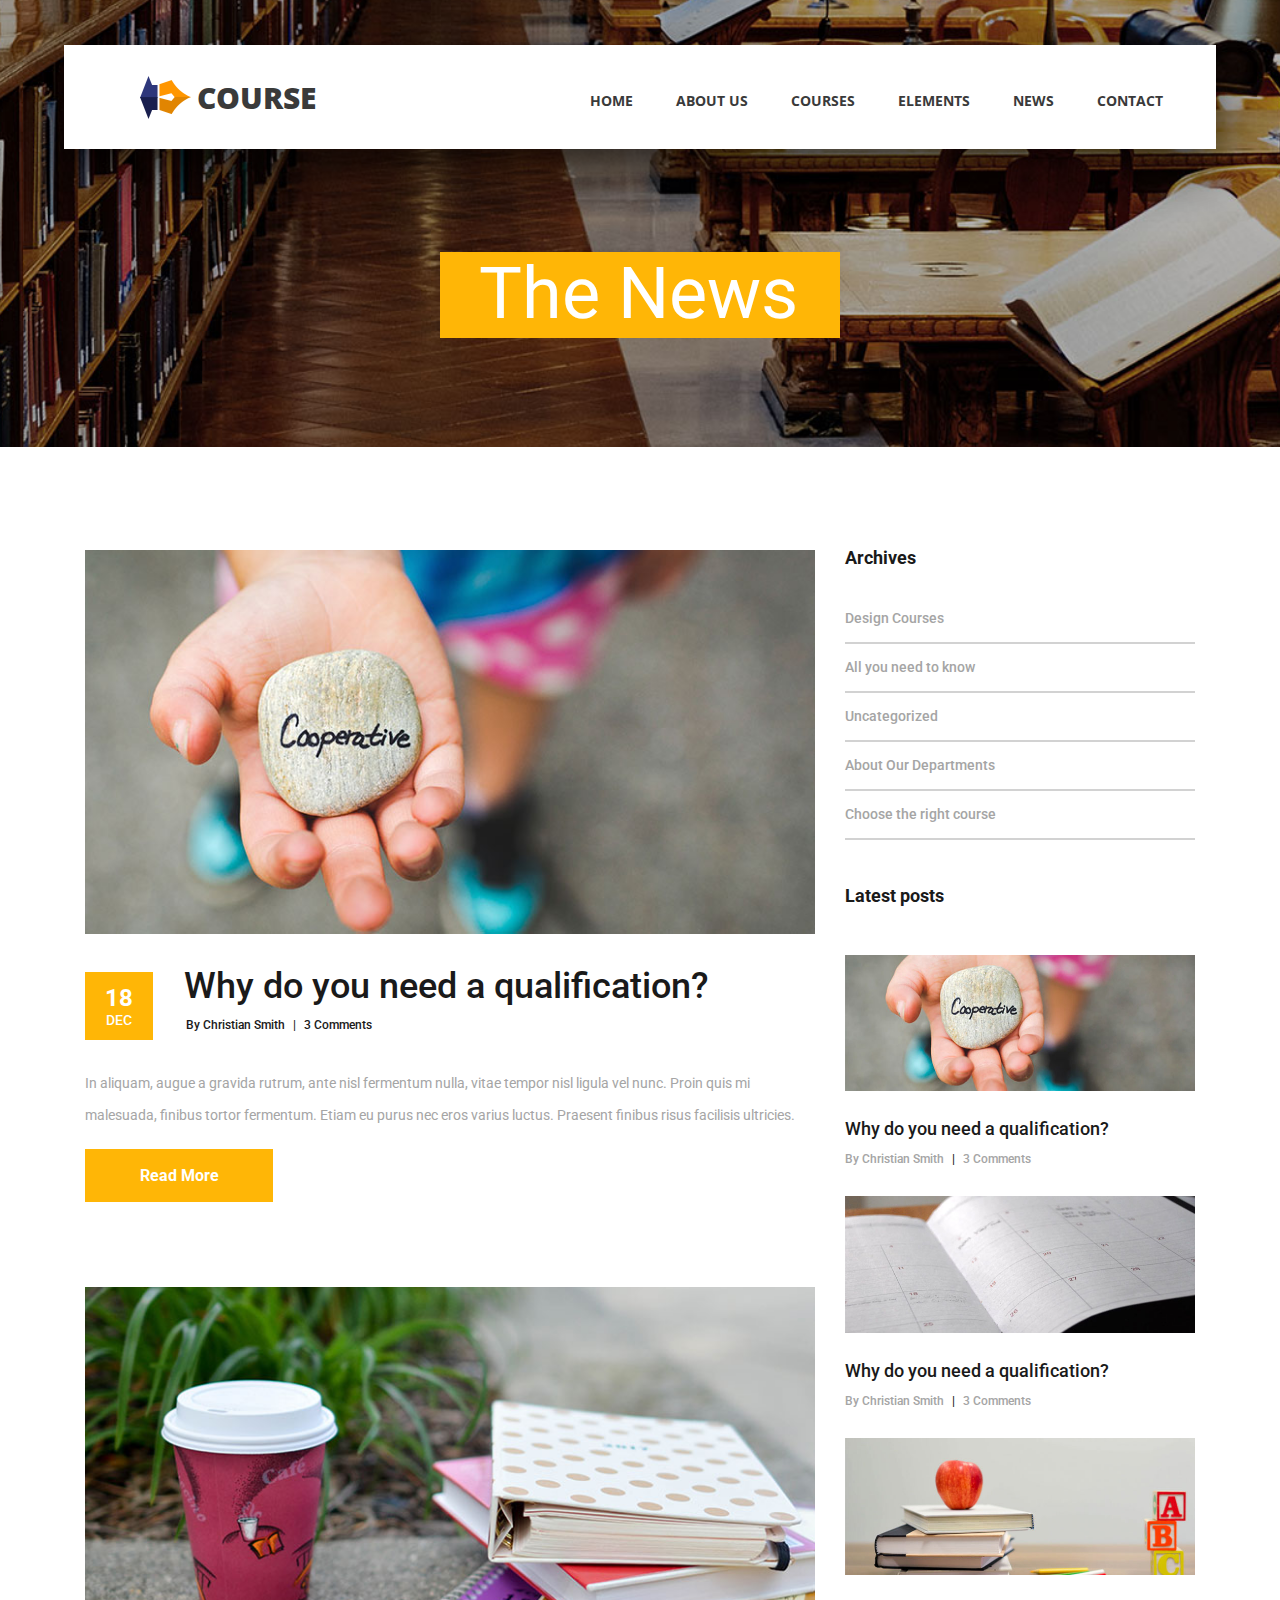
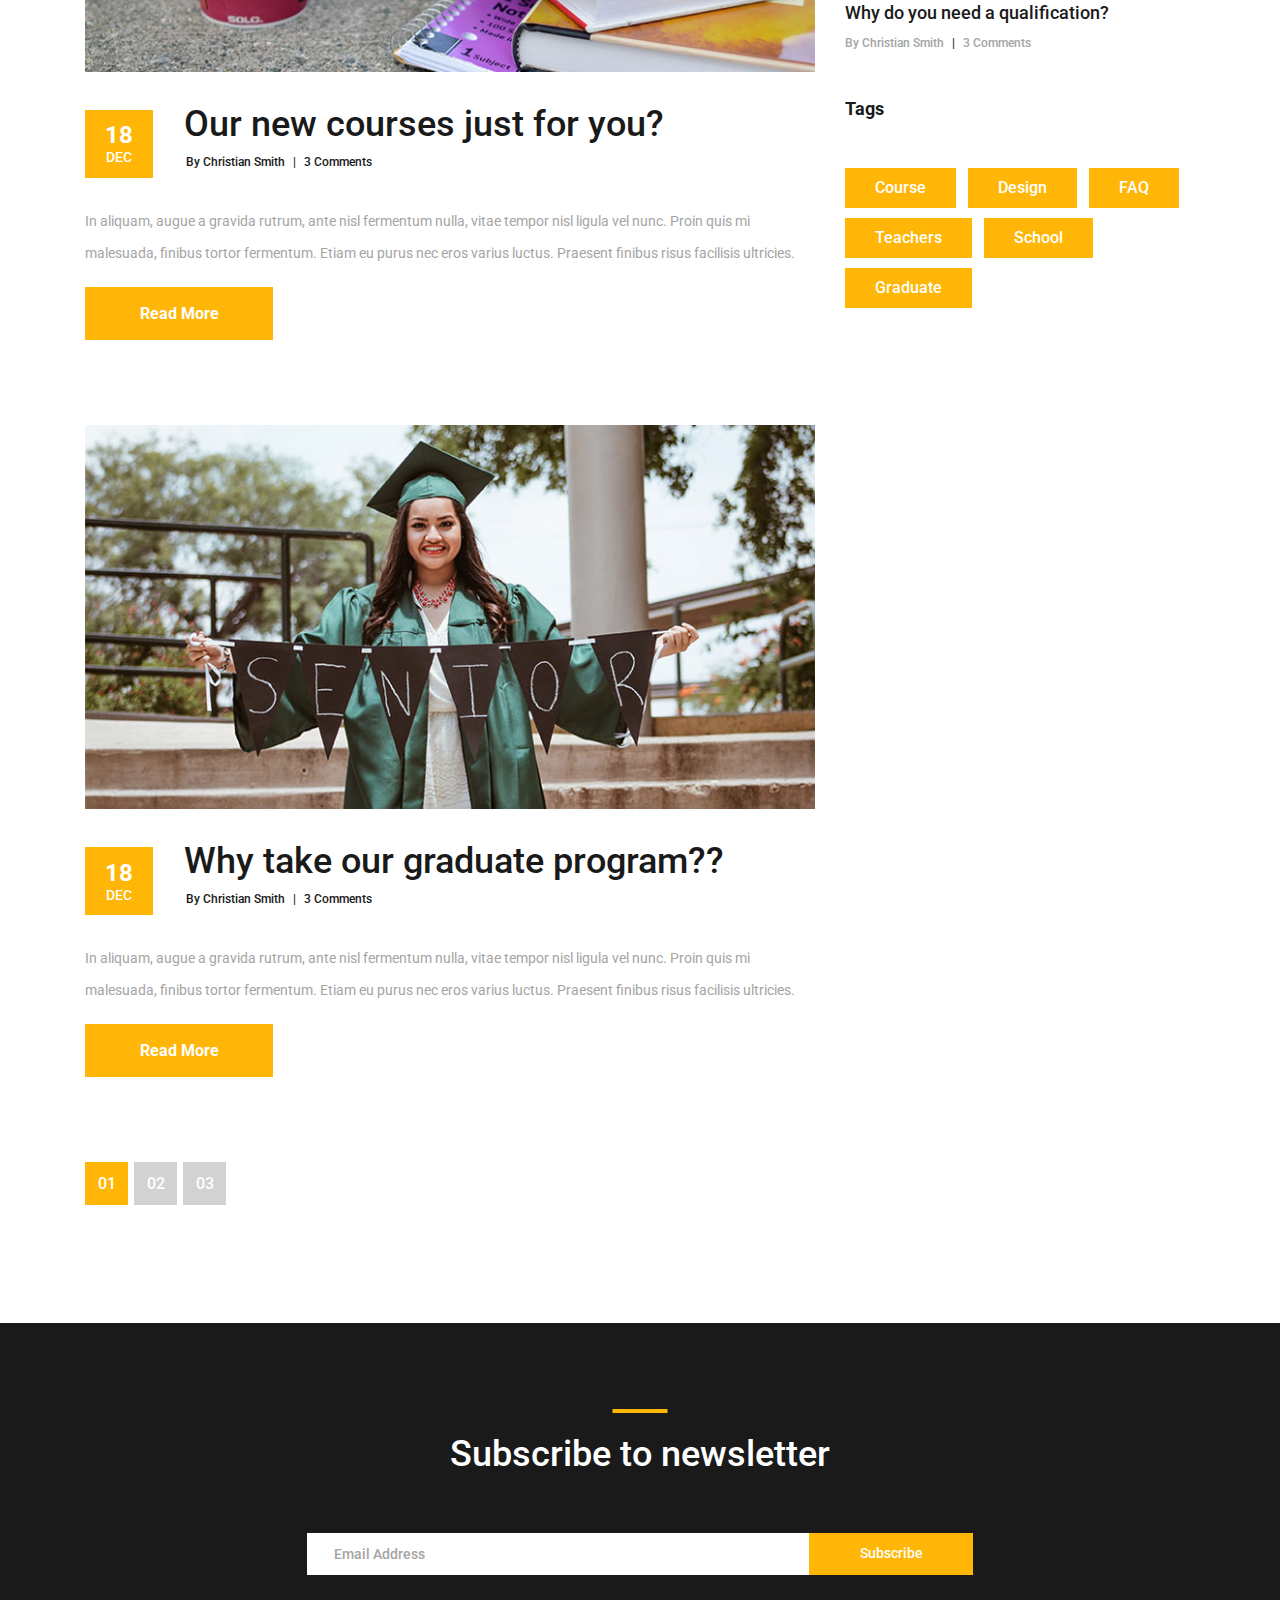
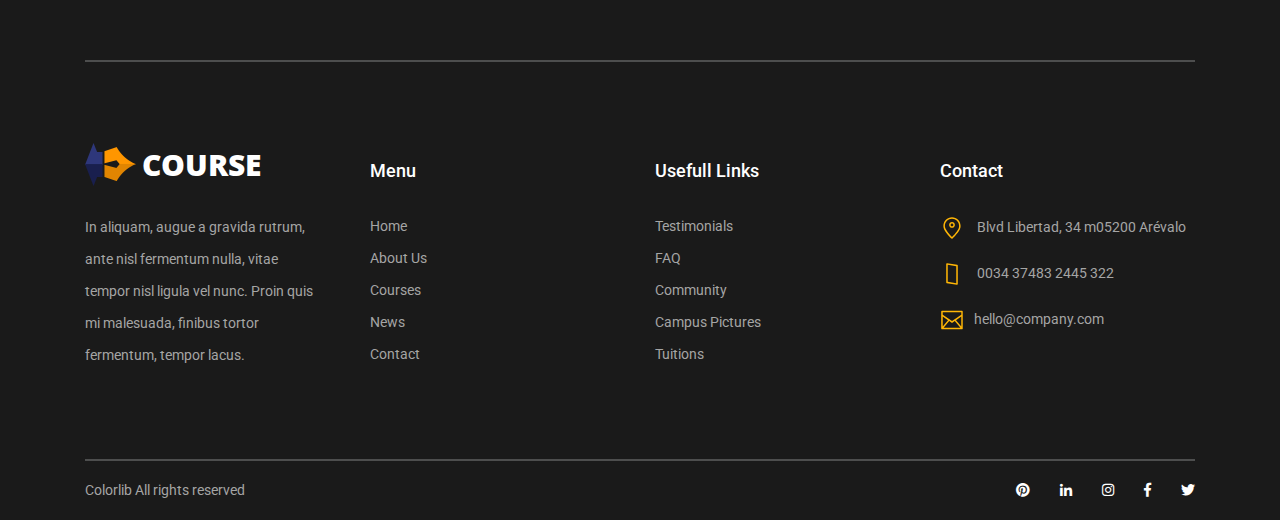
<file: vijaysprogramming.in/news.html>
<!DOCTYPE html>
<html lang="en">

<!-- Mirrored from vijaysprogramming.in/news.html by HTTrack Website Copier/3.x [XR&CO'2014], Sun, 24 Mar 2024 15:15:26 GMT -->
<!-- Added by HTTrack --><meta http-equiv="content-type" content="text/html;charset=utf-8" /><!-- /Added by HTTrack -->
<head>
<title>Course - News</title>
<meta charset="utf-8">
<meta http-equiv="X-UA-Compatible" content="IE=edge">
<meta name="description" content="Course Project">
<meta name="viewport" content="width=device-width, initial-scale=1">
<link rel="stylesheet" type="text/css" href="styles/bootstrap4/bootstrap.min.css">
<link href="plugins/fontawesome-free-5.0.1/css/fontawesome-all.css" rel="stylesheet" type="text/css">
<link rel="stylesheet" type="text/css" href="styles/news_styles.css">
<link rel="stylesheet" type="text/css" href="styles/news_responsive.css">
</head>
<body>

<div class="super_container">

	<!-- Header -->

	<header class="header d-flex flex-row">
		<div class="header_content d-flex flex-row align-items-center">
			<!-- Logo -->
			<div class="logo_container">
				<div class="logo">
					<img src="images/logo.png" alt="">
					<span>course</span>
				</div>
			</div>

			<!-- Main Navigation -->
			<nav class="main_nav_container">
				<div class="main_nav">
					<ul class="main_nav_list">
						<li class="main_nav_item"><a href="index-2.html">home</a></li>
						<li class="main_nav_item"><a href="#">about us</a></li>
						<li class="main_nav_item"><a href="courses.html">courses</a></li>
						<li class="main_nav_item"><a href="elements.html">elements</a></li>
						<li class="main_nav_item"><a href="#">news</a></li>
						<li class="main_nav_item"><a href="contact.html">contact</a></li>
					</ul>
				</div>
			</nav>
		</div>
		<div class="header_side d-flex flex-row justify-content-center align-items-center">
			<img src="images/phone-call.svg" alt="">
			<span>+43 4566 7788 2457</span>
		</div>

		<!-- Hamburger -->
		<div class="hamburger_container">
			<i class="fas fa-bars trans_200"></i>
		</div>

	</header>
	
	<!-- Menu -->
	<div class="menu_container menu_mm">

		<!-- Menu Close Button -->
		<div class="menu_close_container">
			<div class="menu_close"></div>
		</div>

		<!-- Menu Items -->
		<div class="menu_inner menu_mm">
			<div class="menu menu_mm">
				<ul class="menu_list menu_mm">
					<li class="menu_item menu_mm"><a href="index-2.html">Home</a></li>
					<li class="menu_item menu_mm"><a href="#">About us</a></li>
					<li class="menu_item menu_mm"><a href="courses.html">Courses</a></li>
					<li class="menu_item menu_mm"><a href="elements.html">Elements</a></li>
					<li class="menu_item menu_mm"><a href="#">News</a></li>
					<li class="menu_item menu_mm"><a href="contact.html">Contact</a></li>
				</ul>

				<!-- Menu Social -->
				
				<div class="menu_social_container menu_mm">
					<ul class="menu_social menu_mm">
						<li class="menu_social_item menu_mm"><a href="#"><i class="fab fa-pinterest"></i></a></li>
						<li class="menu_social_item menu_mm"><a href="#"><i class="fab fa-linkedin-in"></i></a></li>
						<li class="menu_social_item menu_mm"><a href="#"><i class="fab fa-instagram"></i></a></li>
						<li class="menu_social_item menu_mm"><a href="#"><i class="fab fa-facebook-f"></i></a></li>
						<li class="menu_social_item menu_mm"><a href="#"><i class="fab fa-twitter"></i></a></li>
					</ul>
				</div>

				<div class="menu_copyright menu_mm"><!-- Link back to Colorlib can't be removed. Template is licensed under CC BY 3.0. -->
Copyright &copy;<script>document.write(new Date().getFullYear());</script> All rights reserved | This template is made with <i class="fa fa-heart" aria-hidden="true"></i> by <a href="https://colorlib.com/" target="_blank">Colorlib</a>
<!-- Link back to Colorlib can't be removed. Template is licensed under CC BY 3.0. --></div>
			</div>

		</div>

	</div>
	
	<!-- Home -->

	<div class="home">
		<div class="home_background_container prlx_parent">
			<div class="home_background prlx" style="background-image:url(images/news_background.jpg)"></div>
		</div>
		<div class="home_content">
			<h1>The News</h1>
		</div>
	</div>

	<!-- News -->

	<div class="news">
		<div class="container">
			<div class="row">
				
				<!-- News Column -->

				<div class="col-lg-8">
					
					<div class="news_posts">
						<!-- News Post -->
						<div class="news_post">
							<div class="news_post_image">
								<img src="images/news_1.jpg" alt="https://unsplash.com/@dsmacinnes">
							</div>
							<div class="news_post_top d-flex flex-column flex-sm-row">
								<div class="news_post_date_container">
									<div class="news_post_date d-flex flex-column align-items-center justify-content-center">
										<div>18</div>
										<div>dec</div>
									</div>
								</div>
								<div class="news_post_title_container">
									<div class="news_post_title">
										<a href="news_post.html">Why do you need a qualification?</a>
									</div>
									<div class="news_post_meta">
										<span class="news_post_author"><a href="#">By Christian Smith</a></span>
										<span>|</span>
										<span class="news_post_comments"><a href="#">3 Comments</a></span>
									</div>
								</div>
							</div>
							<div class="news_post_text">
								<p>In aliquam, augue a gravida rutrum, ante nisl fermentum nulla, vitae tempor nisl ligula vel nunc. Proin quis mi malesuada, finibus tortor fermentum. Etiam eu purus nec eros varius luctus. Praesent finibus risus facilisis ultricies.</p>
							</div>
							<div class="news_post_button text-center trans_200">
								<a href="news_post.html">Read More</a>
							</div>
						</div>

						<!-- News Post -->
						<div class="news_post">
							<div class="news_post_image">
								<img src="images/news_2.jpg" alt="https://unsplash.com/@dsmacinnes">
							</div>
							<div class="news_post_top d-flex flex-column flex-sm-row">
								<div class="news_post_date_container">
									<div class="news_post_date d-flex flex-column align-items-center justify-content-center">
										<div>18</div>
										<div>dec</div>
									</div>
								</div>
								<div class="news_post_title_container">
									<div class="news_post_title">
										<a href="news_post.html">Our new courses just for you?</a>
									</div>
									<div class="news_post_meta">
										<span class="news_post_author"><a href="#">By Christian Smith</a></span>
										<span>|</span>
										<span class="news_post_comments"><a href="#">3 Comments</a></span>
									</div>
								</div>
							</div>
							<div class="news_post_text">
								<p>In aliquam, augue a gravida rutrum, ante nisl fermentum nulla, vitae tempor nisl ligula vel nunc. Proin quis mi malesuada, finibus tortor fermentum. Etiam eu purus nec eros varius luctus. Praesent finibus risus facilisis ultricies.</p>
							</div>
							<div class="news_post_button text-center trans_200">
								<a href="news_post.html">Read More</a>
							</div>
						</div>

						<!-- News Post -->
						<div class="news_post">
							<div class="news_post_image">
								<img src="images/news_3.jpg" alt="https://unsplash.com/@dsmacinnes">
							</div>
							<div class="news_post_top d-flex flex-column flex-sm-row">
								<div class="news_post_date_container">
									<div class="news_post_date d-flex flex-column align-items-center justify-content-center">
										<div>18</div>
										<div>dec</div>
									</div>
								</div>
								<div class="news_post_title_container">
									<div class="news_post_title">
										<a href="news_post.html">Why take our graduate program??</a>
									</div>
									<div class="news_post_meta">
										<span class="news_post_author"><a href="#">By Christian Smith</a></span>
										<span>|</span>
										<span class="news_post_comments"><a href="#">3 Comments</a></span>
									</div>
								</div>
							</div>
							<div class="news_post_text">
								<p>In aliquam, augue a gravida rutrum, ante nisl fermentum nulla, vitae tempor nisl ligula vel nunc. Proin quis mi malesuada, finibus tortor fermentum. Etiam eu purus nec eros varius luctus. Praesent finibus risus facilisis ultricies.</p>
							</div>
							<div class="news_post_button text-center trans_200">
								<a href="news_post.html">Read More</a>
							</div>
						</div>
					</div>

					<!-- Page Nav -->

					<div class="news_page_nav">
						<ul>
							<li class="active text-center trans_200"><a href="#">01</a></li>
							<li class="text-center trans_200"><a href="#">02</a></li>
							<li class="text-center trans_200"><a href="#">03</a></li>
						</ul>
					</div>

				</div>

				<!-- Sidebar Column -->

				<div class="col-lg-4">
					<div class="sidebar">

						<!-- Archives -->
						<div class="sidebar_section">
							<div class="sidebar_section_title">
								<h3>Archives</h3>
							</div>
							<ul class="sidebar_list">
								<li class="sidebar_list_item"><a href="#">Design Courses</a></li>
								<li class="sidebar_list_item"><a href="#">All you need to know</a></li>
								<li class="sidebar_list_item"><a href="#">Uncategorized</a></li>
								<li class="sidebar_list_item"><a href="#">About Our Departments</a></li>
								<li class="sidebar_list_item"><a href="#">Choose the right course</a></li>
							</ul>
						</div>

						<!-- Latest Posts -->

						<div class="sidebar_section">
							<div class="sidebar_section_title">
								<h3>Latest posts</h3>
							</div>
							
							<div class="latest_posts">
								
								<!-- Latest Post -->
								<div class="latest_post">
									<div class="latest_post_image">
										<img src="images/latest_1.jpg" alt="https://unsplash.com/@dsmacinnes">
									</div>
									<div class="latest_post_title"><a href="news_post.html">Why do you need a qualification?</a></div>
									<div class="latest_post_meta">
										<span class="latest_post_author"><a href="#">By Christian Smith</a></span>
										<span>|</span>
										<span class="latest_post_comments"><a href="#">3 Comments</a></span>
									</div>
								</div>

								<!-- Latest Post -->
								<div class="latest_post">
									<div class="latest_post_image">
										<img src="images/latest_2.jpg" alt="https://unsplash.com/@erothermel">
									</div>
									<div class="latest_post_title"><a href="news_post.html">Why do you need a qualification?</a></div>
									<div class="latest_post_meta">
										<span class="latest_post_author"><a href="#">By Christian Smith</a></span>
										<span>|</span>
										<span class="latest_post_comments"><a href="#">3 Comments</a></span>
									</div>
								</div>

								<!-- Latest Post -->
								<div class="latest_post">
									<div class="latest_post_image">
										<img src="images/latest_3.jpg" alt="https://unsplash.com/@element5digital">
									</div>
									<div class="latest_post_title"><a href="news_post.html">Why do you need a qualification?</a></div>
									<div class="latest_post_meta">
										<span class="latest_post_author"><a href="#">By Christian Smith</a></span>
										<span>|</span>
										<span class="latest_post_comments"><a href="#">3 Comments</a></span>
									</div>
								</div>
								
							</div>
								
						</div>

						<!-- Tags -->

						<div class="sidebar_section">
							<div class="sidebar_section_title">
								<h3>Tags</h3>
							</div>
							<div class="tags d-flex flex-row flex-wrap">
								<div class="tag"><a href="#">Course</a></div>
								<div class="tag"><a href="#">Design</a></div>
								<div class="tag"><a href="#">FAQ</a></div>
								<div class="tag"><a href="#">Teachers</a></div>
								<div class="tag"><a href="#">School</a></div>
								<div class="tag"><a href="#">Graduate</a></div>
							</div>
						</div>

					</div>
				</div>
			</div>
		</div>
	</div>

	<!-- Footer -->

	<footer class="footer">
		<div class="container">
			
			<!-- Newsletter -->

			<div class="newsletter">
				<div class="row">
					<div class="col">
						<div class="section_title text-center">
							<h1>Subscribe to newsletter</h1>
						</div>
					</div>
				</div>

				<div class="row">
					<div class="col text-center">
						<div class="newsletter_form_container mx-auto">
							<form action="https://vijaysprogramming.in/post">
								<div class="newsletter_form d-flex flex-md-row flex-column flex-xs-column align-items-center justify-content-center">
									<input id="newsletter_email" class="newsletter_email" type="email" placeholder="Email Address" required="required" data-error="Valid email is required.">
									<button id="newsletter_submit" type="submit" class="newsletter_submit_btn trans_300" value="Submit">Subscribe</button>
								</div>
							</form>
						</div>
					</div>
				</div>

			</div>

			<!-- Footer Content -->

			<div class="footer_content">
				<div class="row">

					<!-- Footer Column - About -->
					<div class="col-lg-3 footer_col">

						<!-- Logo -->
						<div class="logo_container">
							<div class="logo">
								<img src="images/logo.png" alt="">
								<span>course</span>
							</div>
						</div>

						<p class="footer_about_text">In aliquam, augue a gravida rutrum, ante nisl fermentum nulla, vitae tempor nisl ligula vel nunc. Proin quis mi malesuada, finibus tortor fermentum, tempor lacus.</p>

					</div>

					<!-- Footer Column - Menu -->

					<div class="col-lg-3 footer_col">
						<div class="footer_column_title">Menu</div>
						<div class="footer_column_content">
							<ul>
								<li class="footer_list_item"><a href="index-2.html">Home</a></li>
								<li class="footer_list_item"><a href="#">About Us</a></li>
								<li class="footer_list_item"><a href="courses.html">Courses</a></li>
								<li class="footer_list_item"><a href="#">News</a></li>
								<li class="footer_list_item"><a href="contact.html">Contact</a></li>
							</ul>
						</div>
					</div>

					<!-- Footer Column - Usefull Links -->

					<div class="col-lg-3 footer_col">
						<div class="footer_column_title">Usefull Links</div>
						<div class="footer_column_content">
							<ul>
								<li class="footer_list_item"><a href="#">Testimonials</a></li>
								<li class="footer_list_item"><a href="#">FAQ</a></li>
								<li class="footer_list_item"><a href="#">Community</a></li>
								<li class="footer_list_item"><a href="#">Campus Pictures</a></li>
								<li class="footer_list_item"><a href="#">Tuitions</a></li>
							</ul>
						</div>
					</div>

					<!-- Footer Column - Contact -->

					<div class="col-lg-3 footer_col">
						<div class="footer_column_title">Contact</div>
						<div class="footer_column_content">
							<ul>
								<li class="footer_contact_item">
									<div class="footer_contact_icon">
										<img src="images/placeholder.svg" alt="https://www.flaticon.com/authors/lucy-g">
									</div>
									Blvd Libertad, 34 m05200 Arévalo
								</li>
								<li class="footer_contact_item">
									<div class="footer_contact_icon">
										<img src="images/smartphone.svg" alt="https://www.flaticon.com/authors/lucy-g">
									</div>
									0034 37483 2445 322
								</li>
								<li class="footer_contact_item">
									<div class="footer_contact_icon">
										<img src="images/envelope.svg" alt="https://www.flaticon.com/authors/lucy-g">
									</div>hello@company.com
								</li>
							</ul>
						</div>
					</div>

				</div>
			</div>

			<!-- Footer Copyright -->

			<div class="footer_bar d-flex flex-column flex-sm-row align-items-center">
				<div class="footer_copyright">
					<span>Colorlib All rights reserved</span>
				</div>
				<div class="footer_social ml-sm-auto">
					<ul class="menu_social">
						<li class="menu_social_item"><a href="#"><i class="fab fa-pinterest"></i></a></li>
						<li class="menu_social_item"><a href="#"><i class="fab fa-linkedin-in"></i></a></li>
						<li class="menu_social_item"><a href="#"><i class="fab fa-instagram"></i></a></li>
						<li class="menu_social_item"><a href="#"><i class="fab fa-facebook-f"></i></a></li>
						<li class="menu_social_item"><a href="#"><i class="fab fa-twitter"></i></a></li>
					</ul>
				</div>
			</div>

		</div>
	</footer>

</div>

<script src="js/jquery-3.2.1.min.js"></script>
<script src="styles/bootstrap4/popper.js"></script>
<script src="styles/bootstrap4/bootstrap.min.js"></script>
<script src="plugins/greensock/TweenMax.min.js"></script>
<script src="plugins/greensock/TimelineMax.min.js"></script>
<script src="plugins/scrollmagic/ScrollMagic.min.js"></script>
<script src="plugins/greensock/animation.gsap.min.js"></script>
<script src="plugins/greensock/ScrollToPlugin.min.js"></script>
<script src="plugins/scrollTo/jquery.scrollTo.min.js"></script>
<script src="plugins/easing/easing.js"></script>
<script src="js/news_custom.js"></script>

</body>

<!-- Mirrored from vijaysprogramming.in/news.html by HTTrack Website Copier/3.x [XR&CO'2014], Sun, 24 Mar 2024 15:15:30 GMT -->
</html>
</file>
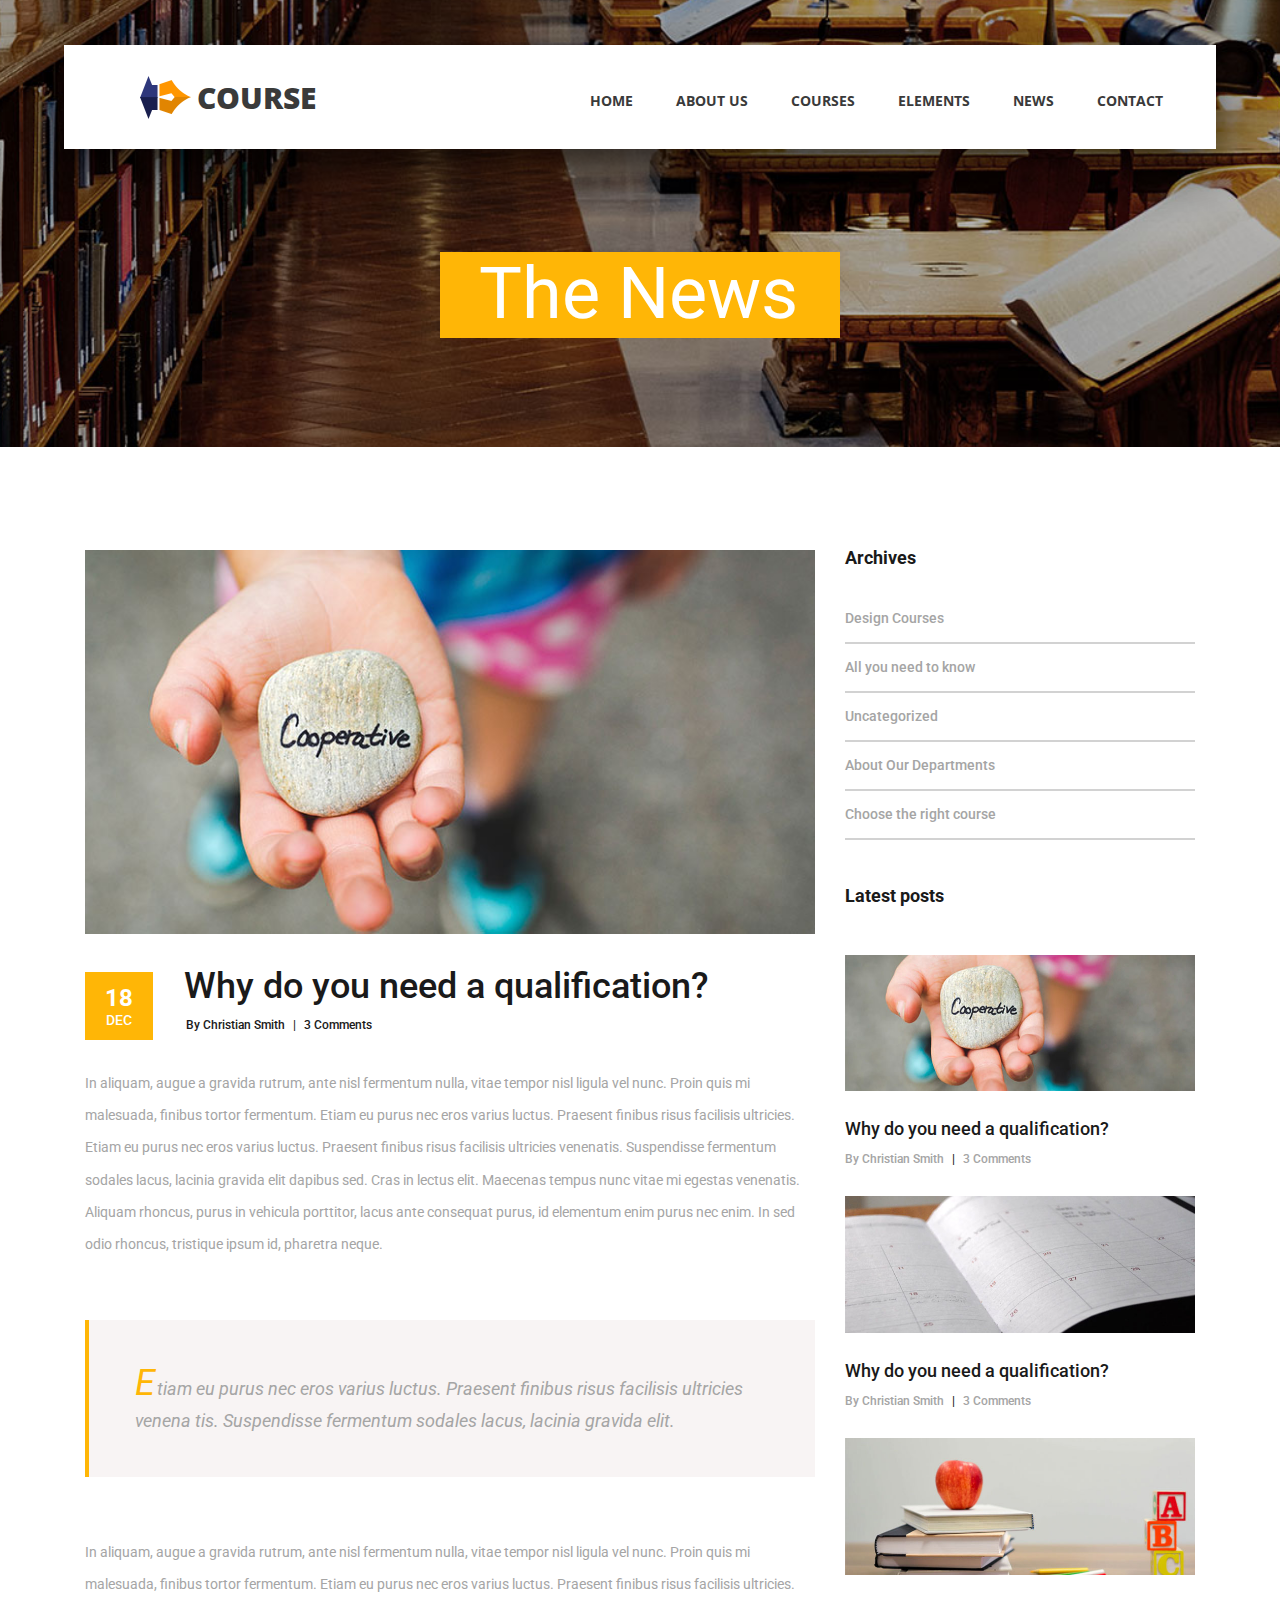
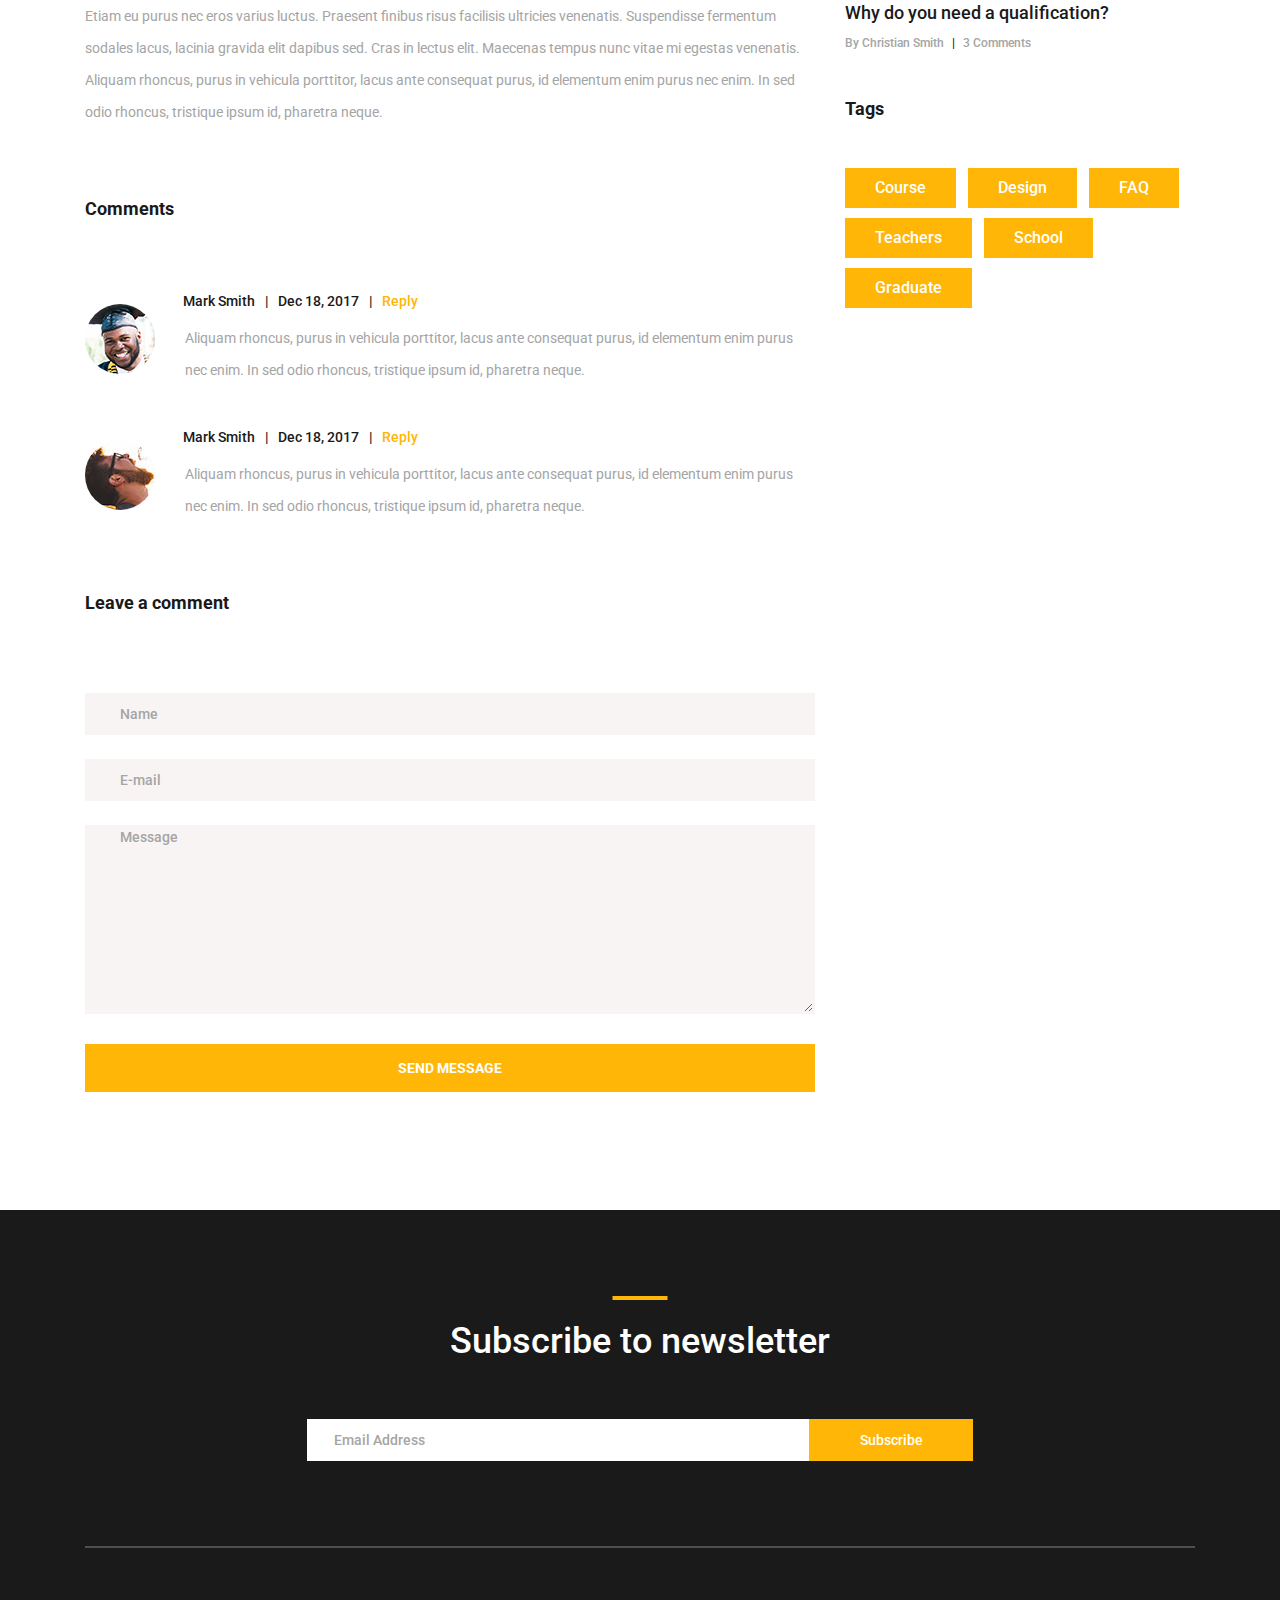
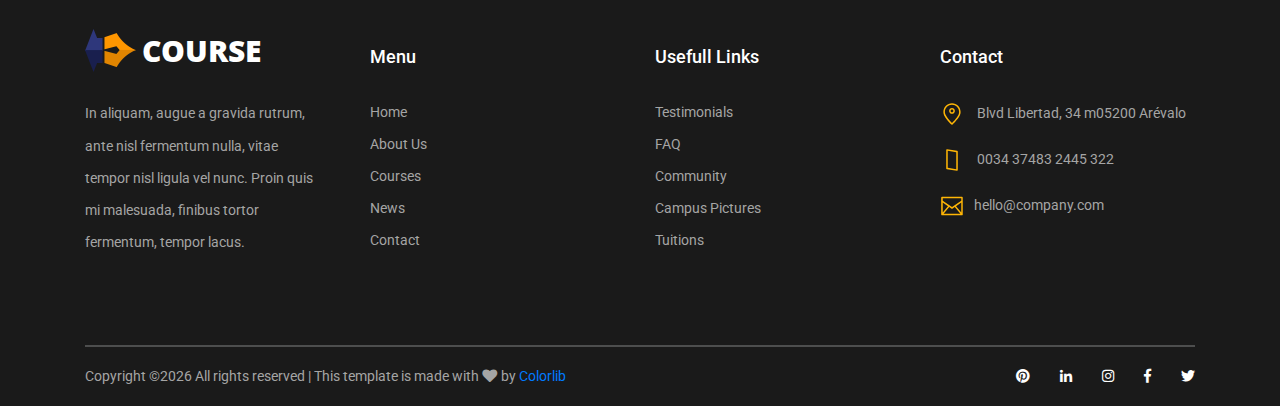
<file: vijaysprogramming.in/news_post.html>
<!DOCTYPE html>
<html lang="en">

<!-- Mirrored from vijaysprogramming.in/news_post.html by HTTrack Website Copier/3.x [XR&CO'2014], Sun, 24 Mar 2024 15:15:31 GMT -->
<!-- Added by HTTrack --><meta http-equiv="content-type" content="text/html;charset=utf-8" /><!-- /Added by HTTrack -->
<head>
<title>Course - News Post</title>
<meta charset="utf-8">
<meta http-equiv="X-UA-Compatible" content="IE=edge">
<meta name="description" content="Course Project">
<meta name="viewport" content="width=device-width, initial-scale=1">
<link rel="stylesheet" type="text/css" href="styles/bootstrap4/bootstrap.min.css">
<link href="plugins/fontawesome-free-5.0.1/css/fontawesome-all.css" rel="stylesheet" type="text/css">
<link rel="stylesheet" type="text/css" href="styles/news_post_styles.css">
<link rel="stylesheet" type="text/css" href="styles/news_post_responsive.css">
</head>
<body>

<div class="super_container">

	<!-- Header -->

	<header class="header d-flex flex-row">
		<div class="header_content d-flex flex-row align-items-center">
			<!-- Logo -->
			<div class="logo_container">
				<div class="logo">
					<img src="images/logo.png" alt="">
					<span>course</span>
				</div>
			</div>

			<!-- Main Navigation -->
			<nav class="main_nav_container">
				<div class="main_nav">
					<ul class="main_nav_list">
						<li class="main_nav_item"><a href="index-2.html">home</a></li>
						<li class="main_nav_item"><a href="#">about us</a></li>
						<li class="main_nav_item"><a href="courses.html">courses</a></li>
						<li class="main_nav_item"><a href="elements.html">elements</a></li>
						<li class="main_nav_item"><a href="news.html">news</a></li>
						<li class="main_nav_item"><a href="contact.html">contact</a></li>
					</ul>
				</div>
			</nav>
		</div>
		<div class="header_side d-flex flex-row justify-content-center align-items-center">
			<img src="images/phone-call.svg" alt="">
			<span>+43 4566 7788 2457</span>
		</div>

		<!-- Hamburger -->
		<div class="hamburger_container">
			<i class="fas fa-bars trans_200"></i>
		</div>

	</header>
	
	<!-- Menu -->
	<div class="menu_container menu_mm">

		<!-- Menu Close Button -->
		<div class="menu_close_container">
			<div class="menu_close"></div>
		</div>

		<!-- Menu Items -->
		<div class="menu_inner menu_mm">
			<div class="menu menu_mm">
				<ul class="menu_list menu_mm">
					<li class="menu_item menu_mm"><a href="index-2.html">Home</a></li>
					<li class="menu_item menu_mm"><a href="#">About us</a></li>
					<li class="menu_item menu_mm"><a href="courses.html">Courses</a></li>
					<li class="menu_item menu_mm"><a href="elements.html">Elements</a></li>
					<li class="menu_item menu_mm"><a href="news.html">News</a></li>
					<li class="menu_item menu_mm"><a href="contact.html">Contact</a></li>
				</ul>

				<!-- Menu Social -->
				
				<div class="menu_social_container menu_mm">
					<ul class="menu_social menu_mm">
						<li class="menu_social_item menu_mm"><a href="#"><i class="fab fa-pinterest"></i></a></li>
						<li class="menu_social_item menu_mm"><a href="#"><i class="fab fa-linkedin-in"></i></a></li>
						<li class="menu_social_item menu_mm"><a href="#"><i class="fab fa-instagram"></i></a></li>
						<li class="menu_social_item menu_mm"><a href="#"><i class="fab fa-facebook-f"></i></a></li>
						<li class="menu_social_item menu_mm"><a href="#"><i class="fab fa-twitter"></i></a></li>
					</ul>
				</div>

				<div class="menu_copyright menu_mm">Colorlib All rights reserved</div>
			</div>

		</div>

	</div>
	
	<!-- Home -->

	<div class="home">
		<div class="home_background_container prlx_parent">
			<div class="home_background prlx" style="background-image:url(images/news_background.jpg)"></div>
		</div>
		<div class="home_content">
			<h1>The News</h1>
		</div>
	</div>

	<!-- News -->

	<div class="news">
		<div class="container">
			<div class="row">
				
				<!-- News Post Column -->

				<div class="col-lg-8">
					
					<div class="news_post_container">
						<!-- News Post -->
						<div class="news_post">
							<div class="news_post_image">
								<img src="images/news_1.jpg" alt="https://unsplash.com/@dsmacinnes">
							</div>
							<div class="news_post_top d-flex flex-column flex-sm-row">
								<div class="news_post_date_container">
									<div class="news_post_date d-flex flex-column align-items-center justify-content-center">
										<div>18</div>
										<div>dec</div>
									</div>
								</div>
								<div class="news_post_title_container">
									<div class="news_post_title">
										<a href="news_post.html">Why do you need a qualification?</a>
									</div>
									<div class="news_post_meta">
										<span class="news_post_author"><a href="#">By Christian Smith</a></span>
										<span>|</span>
										<span class="news_post_comments"><a href="#">3 Comments</a></span>
									</div>
								</div>
							</div>
							<div class="news_post_text">
								<p>In aliquam, augue a gravida rutrum, ante nisl fermentum nulla, vitae tempor nisl ligula vel nunc. Proin quis mi malesuada, finibus tortor fermentum. Etiam eu purus nec eros varius luctus. Praesent finibus risus facilisis ultricies. Etiam eu purus nec eros varius luctus. Praesent finibus risus facilisis ultricies venenatis. Suspendisse fermentum sodales lacus, lacinia gravida elit dapibus sed. Cras in lectus elit. Maecenas tempus nunc vitae mi egestas venenatis. Aliquam rhoncus, purus in vehicula porttitor, lacus ante consequat purus, id elementum enim purus nec enim. In sed odio rhoncus, tristique ipsum id, pharetra neque. </p>
							</div>

							<div class="news_post_quote">
								<p class="news_post_quote_text"><span>E</span>tiam eu purus nec eros varius luctus. Praesent finibus risus facilisis ultricies venena tis. Suspendisse fermentum sodales lacus, lacinia gravida elit.</p>
							</div>

							<p class="news_post_text" style="margin-top: 59px;">In aliquam, augue a gravida rutrum, ante nisl fermentum nulla, vitae tempor nisl ligula vel nunc. Proin quis mi malesuada, finibus tortor fermentum. Etiam eu purus nec eros varius luctus. Praesent finibus risus facilisis ultricies. Etiam eu purus nec eros varius luctus. Praesent finibus risus facilisis ultricies venenatis. Suspendisse fermentum sodales lacus, lacinia gravida elit dapibus sed. Cras in lectus elit. Maecenas tempus nunc vitae mi egestas venenatis. Aliquam rhoncus, purus in vehicula porttitor, lacus ante consequat purus, id elementum enim purus nec enim. In sed odio rhoncus, tristique ipsum id, pharetra neque. </p>
						</div>

					</div>
					
					<!-- Comments -->
					<div class="news_post_comments">
						<div class="comments_title">Comments</div>
						<ul class="comments_list">
							
							<!-- Comment -->
							<li class="comment">
								<div class="comment_container d-flex flex-row">
									<div>
										<div class="comment_image">
											<img src="images/comment_1.jpg" alt="">
										</div>
									</div>
									<div class="comment_content">
										<div class="comment_meta">
											<span class="comment_name"><a href="#">Mark Smith</a></span>
											<span class="comment_separator">|</span>
											<span class="comment_date">Dec 18, 2017</span>
											<span class="comment_separator">|</span>
											<span class="comment_reply_link"><a href="#">Reply</a></span>
										</div>
										<p class="comment_text">Aliquam rhoncus, purus in vehicula porttitor, lacus ante consequat purus, id elementum enim purus nec enim. In sed odio rhoncus, tristique ipsum id, pharetra neque. </p>
									</div>
								</div>
							</li>

							<!-- Comment -->
							<li class="comment">
								<div class="comment_container d-flex flex-row">
									<div>
										<div class="comment_image">
											<img src="images/comment_2.jpg" alt="">
										</div>
									</div>
									<div class="comment_content">
										<div class="comment_meta">
											<span class="comment_name"><a href="#">Mark Smith</a></span>
											<span class="comment_separator">|</span>
											<span class="comment_date">Dec 18, 2017</span>
											<span class="comment_separator">|</span>
											<span class="comment_reply_link"><a href="#">Reply</a></span>
										</div>
										<p class="comment_text">Aliquam rhoncus, purus in vehicula porttitor, lacus ante consequat purus, id elementum enim purus nec enim. In sed odio rhoncus, tristique ipsum id, pharetra neque. </p>
									</div>
								</div>
							</li>

						</ul>

					</div>

					<!-- Leave Comment -->

					<div class="leave_comment">
						<div class="leave_comment_title">Leave a comment</div>

						<div class="leave_comment_form_container">
							<form action="https://vijaysprogramming.in/post">
								<input id="comment_form_name" class="input_field contact_form_name" type="text" placeholder="Name" required="required" data-error="Name is required.">
								<input id="comment_form_email" class="input_field contact_form_email" type="email" placeholder="E-mail" required="required" data-error="Valid email is required.">
								<textarea id="comment_form_message" class="text_field contact_form_message" name="message" placeholder="Message" required="required" data-error="Please, write us a message."></textarea>
								<button id="comment_send_btn" type="submit" class="comment_send_btn trans_200" value="Submit">send message</button>
							</form>
						</div>
					</div>

				</div>

				<!-- Sidebar Column -->

				<div class="col-lg-4">
					<div class="sidebar">

						<!-- Archives -->
						<div class="sidebar_section">
							<div class="sidebar_section_title">
								<h3>Archives</h3>
							</div>
							<ul class="sidebar_list">
								<li class="sidebar_list_item"><a href="#">Design Courses</a></li>
								<li class="sidebar_list_item"><a href="#">All you need to know</a></li>
								<li class="sidebar_list_item"><a href="#">Uncategorized</a></li>
								<li class="sidebar_list_item"><a href="#">About Our Departments</a></li>
								<li class="sidebar_list_item"><a href="#">Choose the right course</a></li>
							</ul>
						</div>

						<!-- Latest Posts -->

						<div class="sidebar_section">
							<div class="sidebar_section_title">
								<h3>Latest posts</h3>
							</div>

							<div class="latest_posts">
								
								<!-- Latest Post -->
								<div class="latest_post">
									<div class="latest_post_image">
										<img src="images/latest_1.jpg" alt="https://unsplash.com/@dsmacinnes">
									</div>
									<div class="latest_post_title"><a href="news_post.html">Why do you need a qualification?</a></div>
									<div class="latest_post_meta">
										<span class="latest_post_author"><a href="#">By Christian Smith</a></span>
										<span>|</span>
										<span class="latest_post_comments"><a href="#">3 Comments</a></span>
									</div>
								</div>

								<!-- Latest Post -->
								<div class="latest_post">
									<div class="latest_post_image">
										<img src="images/latest_2.jpg" alt="https://unsplash.com/@erothermel">
									</div>
									<div class="latest_post_title"><a href="news_post.html">Why do you need a qualification?</a></div>
									<div class="latest_post_meta">
										<span class="latest_post_author"><a href="#">By Christian Smith</a></span>
										<span>|</span>
										<span class="latest_post_comments"><a href="#">3 Comments</a></span>
									</div>
								</div>

								<!-- Latest Post -->
								<div class="latest_post">
									<div class="latest_post_image">
										<img src="images/latest_3.jpg" alt="https://unsplash.com/@element5digital">
									</div>
									<div class="latest_post_title"><a href="news_post.html">Why do you need a qualification?</a></div>
									<div class="latest_post_meta">
										<span class="latest_post_author"><a href="#">By Christian Smith</a></span>
										<span>|</span>
										<span class="latest_post_comments"><a href="#">3 Comments</a></span>
									</div>
								</div>

							</div>

						</div>

						<!-- Tags -->

						<div class="sidebar_section">
							<div class="sidebar_section_title">
								<h3>Tags</h3>
							</div>
							<div class="tags d-flex flex-row flex-wrap">
								<div class="tag"><a href="#">Course</a></div>
								<div class="tag"><a href="#">Design</a></div>
								<div class="tag"><a href="#">FAQ</a></div>
								<div class="tag"><a href="#">Teachers</a></div>
								<div class="tag"><a href="#">School</a></div>
								<div class="tag"><a href="#">Graduate</a></div>
							</div>
						</div>

					</div>
				</div>
			</div>
		</div>
	</div>

	<!-- Footer -->

	<footer class="footer">
		<div class="container">
			
			<!-- Newsletter -->

			<div class="newsletter">
				<div class="row">
					<div class="col">
						<div class="section_title text-center">
							<h1>Subscribe to newsletter</h1>
						</div>
					</div>
				</div>

				<div class="row">
					<div class="col text-center">
						<div class="newsletter_form_container mx-auto">
							<form action="https://vijaysprogramming.in/post">
								<div class="newsletter_form d-flex flex-md-row flex-column flex-xs-column align-items-center justify-content-center">
									<input id="newsletter_email" class="newsletter_email" type="email" placeholder="Email Address" required="required" data-error="Valid email is required.">
									<button id="newsletter_submit" type="submit" class="newsletter_submit_btn trans_300" value="Submit">Subscribe</button>
								</div>
							</form>
						</div>
					</div>
				</div>

			</div>

			<!-- Footer Content -->

			<div class="footer_content">
				<div class="row">

					<!-- Footer Column - About -->
					<div class="col-lg-3 footer_col">

						<!-- Logo -->
						<div class="logo_container">
							<div class="logo">
								<img src="images/logo.png" alt="">
								<span>course</span>
							</div>
						</div>

						<p class="footer_about_text">In aliquam, augue a gravida rutrum, ante nisl fermentum nulla, vitae tempor nisl ligula vel nunc. Proin quis mi malesuada, finibus tortor fermentum, tempor lacus.</p>

					</div>

					<!-- Footer Column - Menu -->

					<div class="col-lg-3 footer_col">
						<div class="footer_column_title">Menu</div>
						<div class="footer_column_content">
							<ul>
								<li class="footer_list_item"><a href="index-2.html">Home</a></li>
								<li class="footer_list_item"><a href="#">About Us</a></li>
								<li class="footer_list_item"><a href="courses.html">Courses</a></li>
								<li class="footer_list_item"><a href="news.html">News</a></li>
								<li class="footer_list_item"><a href="contact.html">Contact</a></li>
							</ul>
						</div>
					</div>

					<!-- Footer Column - Usefull Links -->

					<div class="col-lg-3 footer_col">
						<div class="footer_column_title">Usefull Links</div>
						<div class="footer_column_content">
							<ul>
								<li class="footer_list_item"><a href="#">Testimonials</a></li>
								<li class="footer_list_item"><a href="#">FAQ</a></li>
								<li class="footer_list_item"><a href="#">Community</a></li>
								<li class="footer_list_item"><a href="#">Campus Pictures</a></li>
								<li class="footer_list_item"><a href="#">Tuitions</a></li>
							</ul>
						</div>
					</div>

					<!-- Footer Column - Contact -->

					<div class="col-lg-3 footer_col">
						<div class="footer_column_title">Contact</div>
						<div class="footer_column_content">
							<ul>
								<li class="footer_contact_item">
									<div class="footer_contact_icon">
										<img src="images/placeholder.svg" alt="https://www.flaticon.com/authors/lucy-g">
									</div>
									Blvd Libertad, 34 m05200 Arévalo
								</li>
								<li class="footer_contact_item">
									<div class="footer_contact_icon">
										<img src="images/smartphone.svg" alt="https://www.flaticon.com/authors/lucy-g">
									</div>
									0034 37483 2445 322
								</li>
								<li class="footer_contact_item">
									<div class="footer_contact_icon">
										<img src="images/envelope.svg" alt="https://www.flaticon.com/authors/lucy-g">
									</div>hello@company.com
								</li>
							</ul>
						</div>
					</div>

				</div>
			</div>

			<!-- Footer Copyright -->

			<div class="footer_bar d-flex flex-column flex-sm-row align-items-center">
				<div class="footer_copyright">
					<span><!-- Link back to Colorlib can't be removed. Template is licensed under CC BY 3.0. -->
Copyright &copy;<script>document.write(new Date().getFullYear());</script> All rights reserved | This template is made with <i class="fa fa-heart" aria-hidden="true"></i> by <a href="https://colorlib.com/" target="_blank">Colorlib</a>
<!-- Link back to Colorlib can't be removed. Template is licensed under CC BY 3.0. --></span>
				</div>
				<div class="footer_social ml-sm-auto">
					<ul class="menu_social">
						<li class="menu_social_item"><a href="#"><i class="fab fa-pinterest"></i></a></li>
						<li class="menu_social_item"><a href="#"><i class="fab fa-linkedin-in"></i></a></li>
						<li class="menu_social_item"><a href="#"><i class="fab fa-instagram"></i></a></li>
						<li class="menu_social_item"><a href="#"><i class="fab fa-facebook-f"></i></a></li>
						<li class="menu_social_item"><a href="#"><i class="fab fa-twitter"></i></a></li>
					</ul>
				</div>
			</div>

		</div>
	</footer>

</div>

<script src="js/jquery-3.2.1.min.js"></script>
<script src="styles/bootstrap4/popper.js"></script>
<script src="styles/bootstrap4/bootstrap.min.js"></script>
<script src="plugins/greensock/TweenMax.min.js"></script>
<script src="plugins/greensock/TimelineMax.min.js"></script>
<script src="plugins/scrollmagic/ScrollMagic.min.js"></script>
<script src="plugins/greensock/animation.gsap.min.js"></script>
<script src="plugins/greensock/ScrollToPlugin.min.js"></script>
<script src="plugins/scrollTo/jquery.scrollTo.min.js"></script>
<script src="plugins/easing/easing.js"></script>
<script src="js/news_post_custom.js"></script>

</body>

<!-- Mirrored from vijaysprogramming.in/news_post.html by HTTrack Website Copier/3.x [XR&CO'2014], Sun, 24 Mar 2024 15:15:32 GMT -->
</html>
</file>
<file: vijaysprogramming.in/styles/main_styles.css>
@charset "utf-8";
/* CSS Document */

/******************************

COLOR PALETTE




[Table of Contents]

1. Fonts
2. Body and some general stuff
3. Header
	3.1 Logo
	3.2 Main Nav
	3.3 Header Side
	3.4 Hamburger
4. Menu
	4.1 Menu Social
	4.2 Menu copyright
5. Home
	5.1 Hero Slider
	5.2 Hero Slider Navigation
6. Hero Boxes
7. Page Section
8. Buttons
9. Popular
10. Register
11. Search
	11.1 Search Form
12. Services
13. Testimonials
14. Events
15. Footer
	15.1 Newsletter
	15.2 Footer Content
	15.3 Footer Copyright


******************************/

/***********
1. Fonts
***********/

@import url('https://fonts.googleapis.com/css?family=Open+Sans:400,600,700,800|Roboto:400,500,700');
@import url('https://fonts.googleapis.com/css2?family=Merriweather&amp;display=swap');
@import url('https://fonts.googleapis.com/css2?family=Ubuntu&amp;display=swap');
@import url('https://fonts.googleapis.com/css2?family=Catamaran&amp;display=swap');
@import url('https://fonts.googleapis.com/css2?family=Freehand&amp;display=swap');




/*********************************
2. Body and some general stuff
*********************************/
:root
{
    /* --slantedText: 'Grand Hotel', cursive; */
    /* --headingFont: 'Merriweather', serif; */
    /* --headingFont: 'Catamaran', sans-serif; */
    /* --headingFont: 'Ubuntu', sans-serif; */
    /* --headingFont: 'Freehand', cursive; */
    --primaryColor: #1a1a1a;
    --secondaryColor: #ffb606;
    --mainDark: #3a3e3b;
    --mainWhite: #fff;
    --mainGrey: #e5e5e5;
    --letterSpacing: 0.5rem;
}

*
{
	margin: 0;
	padding: 0;
	-webkit-font-smoothing: antialiased;
	-webkit-text-shadow: rgba(0,0,0,.01) 0 0 1px;
	text-shadow: rgba(0,0,0,.01) 0 0 1px;
	font-family: 'Ubuntu', sans-serif;
}


body
{
	/* font-family: 'Roboto', sans-serif; */
	font-size: 14px;
	font-weight: 400;
	background: #FFFFFF;
	color: #a5a5a5;
}
.content-divider
{
    height: 0.35rem;
    background: linear-gradient(to left, var(--primaryColor),var(--secondaryColor),var(--primaryColor));
}
div
{
	display: block;
	position: relative;
	-webkit-box-sizing: border-box;
    -moz-box-sizing: border-box;
    box-sizing: border-box;
}
ul
{
	list-style: none;
	margin-bottom: 0px;
}
p
{
	/* font-family: 'Roboto', sans-serif; */
	font-size: 14px;
	line-height: 2.29;
	font-weight: 400;
	color: #a5a5a5;
	-webkit-font-smoothing: antialiased;
	-webkit-text-shadow: rgba(0,0,0,.01) 0 0 1px;
	text-shadow: rgba(0,0,0,.01) 0 0 1px;
}
p a
{
	display: inline;
	position: relative;
	color: inherit;
	border-bottom: solid 1px #ffa07f;
	-webkit-transition: all 200ms ease;
	-moz-transition: all 200ms ease;
	-ms-transition: all 200ms ease;
	-o-transition: all 200ms ease;
	transition: all 200ms ease;
}
a, a:hover, a:visited, a:active, a:link
{
	text-decoration: none;
	-webkit-font-smoothing: antialiased;
	-webkit-text-shadow: rgba(0,0,0,.01) 0 0 1px;
	text-shadow: rgba(0,0,0,.01) 0 0 1px;
}
p a:active
{
	position: relative;
	color: #FF6347;
}
p a:hover
{
	color: #FFFFFF;
	background: #ffa07f;
}
p a:hover::after
{
	opacity: 0.2;
}
::selection
{
	background: #FFD266;
	color: #C88E00;
}
p::selection
{
	background: #FFD266;
	color: #C88E00;
}
h1{font-size: 36px;}
h2{font-size: 22px;}
h3{font-size: 18px;}
h4{font-size: 14px;}
h5{font-size: 11px;}
h1, h2, h3, h4, h5, h6
{
	/* font-family: 'Roboto', sans-serif; */
	-webkit-font-smoothing: antialiased;
	-webkit-text-shadow: rgba(0,0,0,.01) 0 0 1px;
	text-shadow: rgba(0,0,0,.01) 0 0 1px;
}
h1::selection, 
h2::selection, 
h3::selection, 
h4::selection, 
h5::selection, 
h6::selection
{
	
}
::-webkit-input-placeholder
{
	font-size: 14px !important;
	font-weight: 500 !important;
	color: #a5a5a5 !important;
}
:-moz-placeholder /* older Firefox*/
{
	font-size: 14px !important;
	font-weight: 500 !important;
	color: #a5a5a5 !important;
}
::-moz-placeholder /* Firefox 19+ */ 
{
	font-size: 14px !important;
	font-weight: 500 !important;
	color: #a5a5a5 !important;
} 
:-ms-input-placeholder
{ 
	font-size: 14px !important;
	font-weight: 500 !important;
	color: #a5a5a5 !important;
}
::input-placeholder
{
	font-size: 14px !important;
	font-weight: 500 !important;
	color: #a5a5a5 !important;
}
.form-control
{
	color: #db5246;
}
section
{
	display: block;
	position: relative;
	box-sizing: border-box;
}
.clear
{
	clear: both;
}
.clearfix::before, .clearfix::after
{
	content: "";
	display: table;
}
.clearfix::after
{
	clear: both;
}
.clearfix
{
	zoom: 1;
}
.float_left
{
	float: left;
}
.float_right
{
	float: right;
}
.trans_200
{
	-webkit-transition: all 200ms ease;
	-moz-transition: all 200ms ease;
	-ms-transition: all 200ms ease;
	-o-transition: all 200ms ease;
	transition: all 200ms ease;
}
.trans_300
{
	-webkit-transition: all 300ms ease;
	-moz-transition: all 300ms ease;
	-ms-transition: all 300ms ease;
	-o-transition: all 300ms ease;
	transition: all 300ms ease;
}
.trans_400
{
	-webkit-transition: all 400ms ease;
	-moz-transition: all 400ms ease;
	-ms-transition: all 400ms ease;
	-o-transition: all 400ms ease;
	transition: all 400ms ease;
}
.trans_500
{
	-webkit-transition: all 500ms ease;
	-moz-transition: all 500ms ease;
	-ms-transition: all 500ms ease;
	-o-transition: all 500ms ease;
	transition: all 500ms ease;
}
.fill_height
{
	height: 100%;
}
.super_container
{
	width: 100%;
	overflow: hidden;
}
.prlx_parent
{
	overflow: hidden;
}
.prlx
{
	height: 130% !important;
}
.nopadding
{
	padding: 0px !important;
}

/*********************************
3. Header
*********************************/

.header
{
	position: fixed;
	top: 45px;
	left: 50%;
	-webkit-transform: translateX(-50%);
	-moz-transform: translateX(-50%);
	-ms-transform: translateX(-50%);
	-o-transform: translateX(-50%);
	transform: translateX(-50%);
	width: 1318px;
	height: 104px;
	background: #FFFFFF;
	z-index: 10;
	-webkit-transition: all 200ms ease;
	-moz-transition: all 200ms ease;
	-ms-transition: all 200ms ease;
	-o-transition: all 200ms ease;
	transition: all 200ms ease;
}
.header.scrolled
{	
	top: 15px;
}
.header.scrolled .header_content::before
{
	box-shadow: 0px 20px 49px rgba(0,0,0,0.17);
}
.header_content
{
	width: calc(100% - 279px);
	height: 100%;
}
.header_content::before
{
	display: block;
	position: absolute;
	top: 0;
	left: 0;
	width: 100%;
	height: 100%;
	content: '';
	box-shadow: 0px 20px 49px rgba(0,0,0,0.67);
	z-index: -1;
}

/*********************************
3.1 Logo
*********************************/

.logo_container
{
	display: inline-block;
	padding-left: 6px;
}
/* .logo span
{
	font-family: 'Open Sans', sans-serif;
	font-size: 15px;
	font-weight: 900;
	color: #3a3a3a;
	vertical-align:bottom;
	text-transform: uppercase;
	margin-left: 3px;
} */

/*********************************
3.2 Main Nav
*********************************/

.main_nav_container
{
	display: inline-block;
	margin-left: 65px;
	padding-right: 93px;
}
.main_nav
{
	margin-top: 7px;
}
.main_nav_item
{
	display: inline-block;
	margin-right: 60px;
}
.main_nav_item:last-child
{
	margin-right: 0px;
}
.main_nav_item a
{
	/* font-family: 'Roboto', sans-serif; */
	font-size: 18px;
	text-transform: uppercase;
	font-weight: 700;
	color: #3a3a3a;
	-webkit-transition: all 200ms ease;
	-moz-transition: all 200ms ease;
	-ms-transition: all 200ms ease;
	-o-transition: all 200ms ease;
	transition: all 200ms ease;
}
.main_nav_item a:hover
{
	color: #ffb606;
}

/*********************************
3.3 Header Side
*********************************/

.header_side
{
	width: 279px;
	height: 100%;
	background: #ffb606;
}
.header_side img
{
	width: 29px;
	height: 29px;
}
.header_side span
{
	display: block;
	position: relative;
	font-size: 18px;
	font-weight: 500;
	color: #FFFFFF;
	padding-left: 12px;
}

/*********************************
3.4 Hamburger
*********************************/

.hamburger_container
{
	position: absolute;
	top: 50%;
	-webkit-transform: translateY(-50%);
	-moz-transform: translateY(-50%);
	-ms-transform: translateY(-50%);
	-o-transform: translateY(-50%);
	transform: translateY(-50%);
	right: 20px;
	display: none;
	cursor: pointer;
}
.hamburger_container i
{
	font-size: 24px;
	padding: 10px;
	color: #3a3a3a;
}
.hamburger_container:hover i
{
	color: #ffb606;
}

/*********************************
4. Menu
*********************************/

.menu_container
{
	position: fixed;
	top: 0;
	right: -50vw;
	width: 50vw;
	height: 100vh;
	background: #FFFFFF;
	z-index: 12;
	-webkit-transition: all 0.6s ease;
	-moz-transition: all 0.6s ease;
	-ms-transition: all 0.6s ease;
	-o-transition: all 0.6s ease;
	transition: all 0.6s ease;
	visibility: hidden;
	opacity: 0;
}
.menu_container.active
{
	visibility: visible;
	opacity: 1;
	right: 0;
}
.menu
{
	position: absolute;
	top:150px;
	left: 0;
	padding-left: 15%;
}
.menu_list
{
	-webkit-transform: translateY(3.5rem);
	-moz-transform: translateY(3.5rem);
	-ms-transform: translateY(3.5rem);
	-o-transform: translateY(3.5rem);
	transform: translateY(3.5rem);
	-webkit-transition: all 200ms ease;
	-moz-transition: all 200ms ease;
	-ms-transition: all 200ms ease;
	-o-transition: all 200ms ease;
	transition: all 1000ms 600ms ease;
	opacity: 0;
}
.menu_container.active .menu_list
{
	-webkit-transform: translateY(0px);
	-moz-transform: translateY(0px);
	-ms-transform: translateY(0px);
	-o-transform: translateY(0px);
	transform: translateY(0px);
	opacity: 1;
}
.menu_item
{
	margin-bottom: 9px;
}
.menu_item a
{
	/* font-family: 'Roboto', sans-serif; */
	font-size: 36px;
	font-weight: 700;
	color: #3a3a3a;
	-webkit-transition: all 200ms ease;
	-moz-transition: all 200ms ease;
	-ms-transition: all 200ms ease;
	-o-transition: all 200ms ease;
	transition: all 200ms ease;
	/* newly added */
	text-transform: uppercase;
}
.menu_item a:hover
{
	color: #ffb606;
}
.menu_close_container
{
	position: absolute;
	top: 86px;
	right: 79px;
	width: 21px;
	height: 21px;
	cursor: pointer;
	-webkit-transform: rotate(45deg);
	-moz-transform: rotate(45deg);
	-ms-transform: rotate(45deg);
	-o-transform: rotate(45deg);
	transform: rotate(45deg);
}
.menu_close
{
	top: 9px;
	width: 21px;
	height: 3px;
	background: #3a3a3a;
	-webkit-transition: all 200ms ease;
	-moz-transition: all 200ms ease;
	-ms-transition: all 200ms ease;
	-o-transition: all 200ms ease;
	transition: all 200ms ease;
}
.menu_close::after
{
	display: block;
	position: absolute;
	top: -9px;
	left: 9px;
	content: '';
	width: 3px;
	height: 21px;
	background: #3a3a3a;
	-webkit-transition: all 200ms ease;
	-moz-transition: all 200ms ease;
	-ms-transition: all 200ms ease;
	-o-transition: all 200ms ease;
	transition: all 200ms ease;
}
.menu_close_container:hover .menu_close,
.menu_close_container:hover .menu_close::after
{
	background: #ffb606;
}

/*********************************
4.1 Menu Social
*********************************/

.menu_social_container
{
	margin-top: 100px;
	-webkit-transform: translateY(3.5rem);
	-moz-transform: translateY(3.5rem);
	-ms-transform: translateY(3.5rem);
	-o-transform: translateY(3.5rem);
	transform: translateY(3.5rem);
	-webkit-transition: all 1000ms 1000ms ease;
	-moz-transition: all 1000ms 1000ms ease;
	-ms-transition: all 1000ms 1000ms ease;
	-o-transition: all 1000ms 1000ms ease;
	transition: all 1000ms 1000ms ease;
	opacity: 0;
	padding-left: 4px;
}
.menu_social_item
{
	display: inline-block;
	margin-right: 30px;
	font-size: 25px;
}
.menu_social_item a i
{
	color: #3a3a3a;
}
.menu_social_item a i:hover
{
	color: #ffb606;
}
.menu_container.active .menu_social_container
{
	-webkit-transform: translateY(0px);
	-moz-transform: translateY(0px);
	-ms-transform: translateY(0px);
	-o-transform: translateY(0px);
	transform: translateY(0px);
	opacity: 1;
}

/*********************************
4.2 Menu copyright
*********************************/

.menu_copyright
{
	margin-top: 60px;
	-webkit-transform: translateY(3.5rem);
	-moz-transform: translateY(3.5rem);
	-ms-transform: translateY(3.5rem);
	-o-transform: translateY(3.5rem);
	transform: translateY(3.5rem);
	-webkit-transition: all 1000ms 1200ms ease;
	-moz-transition: all 1000ms 1200ms ease;
	-ms-transition: all 1000ms 1200ms ease;
	-o-transition: all 1000ms 1200ms ease;
	transition: all 1000ms 1200ms ease;
	opacity: 0;
	padding-left: 3px;
}
.menu_container.active .menu_copyright
{
	-webkit-transform: translateY(0px);
	-moz-transform: translateY(0px);
	-ms-transform: translateY(0px);
	-o-transform: translateY(0px);
	transform: translateY(0px);
	opacity: 1;
}

/*********************************
5. Home
*********************************/

.home
{
	width: 100%;
	height: 100vh;
}

/*********************************
5.1 Hero Slider
*********************************/

.hero_slider_container
{
	width: 100%;
	height: 100%;
}
.hero_slide
{
	width: 100%;
	height: 100%;
}
.hero_slide_background
{
	position: absolute;
	top: 0;
	left: 0;
	width: 100%;
	height: 100%;
	background-repeat: no-repeat;
	background-size: cover;
	background-position: center center;
}
.hero_slide_container
{
	width: 100%;
	height: 100vh;
}
.hero_slide_content
{
	max-width: 80%;
	-webkit-transform: translateY(30px);
	-moz-transform: translateY(30px);
	-ms-transform: translateY(30px);
	-o-transform: translateY(30px);
	transform: translateY(30px);
}
.hero_slide_content h1
{
	font-size: 72px;
	font-weight: 400;
	color: #FFFFFF;
}
.hero_slide_content h1 span
{
	background: #eabc4f;
	padding-left: 13px;
	padding-right: 13px;
	margin-left: -12px;
	margin-right: -12px;
	letter-spacing: 1.5px;
}
.animated
{
	-webkit-animation-duration : 1s !important;
	animation-duration : 1s !important;
	-webkit-animation-delay : 500ms;
	animation-delay : 500ms;
}
.animate-out
{
	-webkit-animation-delay : 0ms;
	animation-delay : 0ms;
}

/*********************************
5.2 Hero Slider Navigation
*********************************/

.hero_slider_nav
{
	display: -webkit-box;
	display: -moz-box;
	display: -ms-flexbox;
	display: -webkit-flex;
	display: flex;
	flex-direction: column;
	justify-content: center;
	align-items: center;
	position: absolute;
	top: 50%;
	-webkit-transform: translateY(-50%);
	-moz-transform: translateY(-50%);
	-ms-transform: translateY(-50%);
	-o-transform: translateY(-50%);
	transform: translateY(calc(-50% + 30px));
	width: 58px;
	height: 58px;
	background: #FFFFFF;
	z-index: 9;
	cursor: pointer;
}
.hero_slider_nav:hover
{
	background: #ffb606;
}
.hero_slider_nav:hover span
{
	color: #FFFFFF;
}
.hero_slider_nav span
{
	display: block;
	text-transform: uppercase;
	font-size: 12px;
	font-weight: 700;
	color: #121212;
	line-height: 1;
}
.hero_slider_left
{
	left: 4.32%;
}
.hero_slider_right
{
	right: 4.32%;
}

/*********************************
6. Hero Boxes
*********************************/

.hero_boxes
{
	width: 100%;
	height: 0px;
	z-index: 9;
	padding-top: 0px;
}
.hero_boxes_inner
{
	position: absolute;
	top: -212px;
	left: 0;
	width: 100%;
}
.hero_box
{
	width: 100%;
	height: 161px;
	background: #1a1a1a;
	padding-left: 50px;
	cursor: pointer;
}
.hero_box:hover
{
	background: #ffb606;
}
.hero_box img
{
	width: 62px;
	height: auto;
	margin-top: -6px;
}
.svg path
{
	fill: #ffb606;
}
.hero_box svg
{
	width: 62px;
	height: auto;
}
.hero_box:hover svg path
{
	fill: #FFFFFF;
}
.hero_box_content
{
	padding-left: 13px;
	padding-top: 11px;
	margin-top: -6px;
}
.hero_box_title
{
	font-size: 24px;
	font-weight: 500;
	color: #FFFFFF;
	margin-bottom: 7px;
}
.hero_box_link
{
	font-size: 12px;
	font-weight: 500;
	text-transform: uppercase;
	color: #FFFFFF;
	padding-left: 3px;
}
.hero_box_link:hover
{
	color: #1a1a1a;
}

/*********************************
7. Page Section
*********************************/

.page_section
{
	padding-top: 117px;
	padding-bottom: 117px;
}
.section_title
{

}
.section_title h1
{
	display: block;
	color: #1a1a1a;
	font-weight: 500;
	padding-top: 24px;
}
.section_title h1::before
{
	display: block;
	position: absolute;
	top: 0;
	left: 50%;
	-webkit-transform: translateX(-50%);
	-moz-transform: translateX(-50%);
	-ms-transform: translateX(-50%);
	-o-transform: translateX(-50%);
	transform: translateX(-50%);
	width: 55px;
	height: 4px;
	content: '';
	background: #ffb606;
}

/*********************************
8. Buttons
*********************************/

.button
{
	cursor: pointer;
}
.button:hover
{
	box-shadow: 0px 10px 20px rgba(0,0,0,0.2);
}
.button a
{
	font-size: 14px;
	line-height: 48px;
	font-weight: 700;
	text-transform: uppercase;
}
.button_1
{
	width: 202px;
	height: 48px;
}

/*********************************
9. Popular
*********************************/

.popular
{

}
.course_boxes
{
	margin-top: 68px;
}
.card
{
	display: block;
	background: #f8f9fb;
	border: none;
}
.card-img-top
{
	border-top-left-radius: 0px;
    border-top-right-radius: 0px;
}
.card-body
{
	padding-top: 0px;
	padding-bottom: 0px;
	padding-left: 15px;
	padding-right: 15px;
}
.card-title
{
	margin-top: 55px;
}
.card-title a
{
	font-size: 22px;
	font-weight: 500;
	color: #1a1a1a;
	line-height: 1.2;
}
.card-title a:hover
{
	color: #a5a5a5;
}
.card-text
{
	font-size: 14px;
	font-weight: 500;
	color: #a5a5a5;
	margin-top: -12px;
}
.price_box
{
	width: 100%;
	height: 67px;
	background: #eaebec;
	margin-top: 41px;
	padding-left: 35px;
}
.course_author_image
{
	width: 46px;
	height: 46px;
	border-radius: 50%;
	overflow: hidden;
}
.course_author_name
{
	font-size: 14px;
	font-weight: 500;
	color: #1a1a1a;
	padding-left: 20px;
	margin-top: 7px;
}
.course_author_name span
{
	color: #a5a5a5;
}
.course_price
{
	width: 67px;
	height: 67px;
	background: #ffb606;
	margin-left: auto;
}
.course_price span
{
	color: #FFFFFF;
	font-size: 18px;
	font-weight: 500;
	margin-top: 7px;
}

/*********************************
10. Register
*********************************/

.register
{
	width: 100%;
}
.register_section
{
	width: 100%;
	background: #ffb606;
	padding-top: 156px;
	padding-bottom: 161px;
}
.register_content
{
	width: 522px;
}
.register_title
{
	color: #FFFFFF;
	margin-bottom: 16px;
	line-height: 1.63;
}
.register_title:last-child
{
	margin-bottom: 0px;
}
.register_title	span
{
	color: #1a1a1a;
}
.register_text
{
	color: #FFFFFF;
	font-weight: 500;
	margin-top: 32px;
	padding-left: 25px;
	padding-right: 25px;
	margin-bottom: 0px;
}
.register_button
{
	background: #1a1a1a;
	margin-top: 65px;
}
.register_button a
{
	color: #FFFFFF;
}

/*********************************
11. Search
*********************************/

.search_section
{
	width: 100%;
	height: 100%;
	background: #ececec;
}
.search_content
{
	width: 522px;
}
.search_background
{
	position: absolute;
	top: 0;
	left: 0;
	width: 100%;
	height: 100%;
	background-repeat: no-repeat;
	background-position: center center;
	background-size: cover;
	opacity: 0.23;
}
.search_title
{
	color: #1a1a1a;
}

/*********************************
11.1 Search Form
*********************************/

.search_form
{
	margin-top: 57px;
}
.input_field
{
	width: 100%;
	height: 42px;
	background: #FFFFFF;
	box-sizing: border-box;
	border: solid 2px #FFFFFF;
	padding-left: 25px;
	margin-bottom: 24px;
}
input:last-of-type
{
	margin-bottom: 0px;
}
.input_field:focus
{
	outline: none !important;
	border: solid 2px #ffb606;
}
.search_submit_button
{
	width: 100%;
	height: 48px;
	background: #ffb606;
	color: #FFFFFF;
	font-size: 14px;
	text-transform: uppercase;
	font-weight: 700;
	margin-top: 28px;
	border: none;
	cursor: pointer;
}
.search_submit_button:hover
{
	box-shadow: 0px 10px 20px rgba(0,0,0,0.2);
}
.search_submit_button:focus
{
	outline: solid 2px #FFFFFF;
}

/*********************************
12. Services
*********************************/

.services
{
	padding-bottom: 76px;
}
.services_row
{
	margin-top: 65px;
}
.service_item
{
	margin-bottom: 41px;
}
.service_item h3
{
	/* font-family: 'Roboto', sans-serif; */
	font-size: 22px;
	font-weight: 500;
	color: #1a1a1a;
	margin-bottom: 13px;
}
.service_item p
{
	font-size: 14px;
	font-weight: 500;
	color: #a5a5a5;
	max-width: 100%;
	margin-bottom: 0px;
}
.icon_container
{
	height: 41px;
	width: auto;
	margin-bottom: 30px;
}
.icon_container img
{
	height: 100%;
}

/*********************************
13. Testimonials
*********************************/

.testimonials
{
	width: 100%;
	background: #1a1a1a;
}
.testimonials_background_container
{
	position: absolute;
	top: 0;
	left: 0;
	width: 100%;
	height: 100%;
}
.testimonials_background
{
	width: 100%;
	height: 100%;
	background-repeat: no-repeat;
	background-size: cover;
	background-position: center center;
	opacity: 0.27;
}
.testimonials .section_title h1
{
	color: #FFFFFF;
}
.testimonials_slider_container
{
	padding-left: 30px;
	padding-right: 30px;
	margin-top: 56px;
}
.testimonials_item
{
	width: 100%;
	padding-bottom: 75px;
}
.quote
{
	font-size: 36px;
	color: #ffb606;
}
.testimonials_text
{
	color: #FFFFFF;
	margin-bottom: 0px;
}
.testimonial_user
{
	margin-top: 43px;
}
.testimonial_image
{
	width: 98px;
	height: 98px;
	border-radius: 50%;
	overflow: hidden;
}
.testimonial_image img
{
	width: 100%;
	height: auto;
}
.testimonial_name
{
	font-size: 16px;
	font-weight: 700;
	text-transform: uppercase;
	color: #f6af03;
	margin-top: 21px;
}
.testimonial_title
{
	font-size: 14px;
	font-weight: 500;
	color: #FFFFFF;
	margin-top: 6px;
}
.testimonials_slider .owl-dots
{
	display: -webkit-box !important;
	display: -moz-box !important;
	display: -ms-flexbox !important;
	display: -webkit-flex !important;
	display: flex !important;
	flex-direction: row !important;
	justify-content: center;
	align-items: center;
}
.testimonials_slider .owl-dot span
{
	width: 8px !important;
	height: 8px !important;
	border: solid 2px #FFFFFF;
	background: transparent !important;
}
.testimonials_slider .owl-dot.active span
{
	width: 16px !important;
	height: 16px !important;
	border: none;
	background: #ffb606 !important;
}

/*********************************
14. Events
*********************************/

.event_items
{
	margin-top: 68px;
}
.event_item
{
	margin-bottom: 56px;
}
.event_item:last-child
{
	margin-bottom: 0px;
}
.event_date
{
	width: 131px;
	height: 131px;
	border: solid 2px #ffb606;
	margin-bottom: 18px;
}
.event_day
{
	font-size: 48px;
	font-weight: 700;
	color: #ffb606;
	margin-bottom: 1px;
	line-height: 1;
}
.event_month
{
	font-size: 16px;
	font-weight: 700;
	color: #ffb606;
}
.event_name a
{
	font-size: 22px;
	font-weight: 500;
	color: #1a1a1a;
}
.event_name a:hover
{
	color: #ffb606;
}
.event_location
{
	font-size: 14px;
	font-weight: 500;
	color: #1a1a1a;
	margin-top: 2px;
}
.event_content p
{
	font-weight: 500;
	color: #a5a5a5;
	margin-top: 21px;
	margin-bottom: 13px;
}
.event_image
{

}
.event_image img
{
	width: 100%;
}

/*********************************
15. Footer
*********************************/

.footer
{
	width: 100%;
	padding-top: 86px;
	background: #1a1a1a;
}
.footer .section_title h1
{
	color: #FFFFFF;
}

/*********************************
15.1 Newsletter
*********************************/

.newsletter
{
	padding-bottom: 85px;
	border-bottom: solid 2px #4d4e4e;
}
.newsletter_form_container
{
	width: 60%;
	margin-top: 48px;
}
.newsletter_email
{
	width: calc(100% - 164px);
	height: 42px;
	border: none;
	padding-left: 27px;
	font-weight: 500;
	color: #1a1a1a;
}
.newsletter_email:focus
{
	outline: solid 2px #ffb606;
}
.newsletter_submit_btn
{
	width: 164px;
	height: 42px;
	border: none;
	background: #ffb606;
	color: #FFFFFF;
	font-size: 14px;
	font-weight: 500;
	cursor: pointer;
}
.newsletter_submit_btn:focus
{
	border: solid 2px #FFFFFF;
}

/*********************************
15.2 Footer Content
*********************************/

.footer_content 
{
	padding-top: 80px;
	padding-bottom: 83px;
	border-bottom: solid 2px #4d4e4e;
}
.footer_content .logo_container
{
	padding-left: 0px;
}
.footer_content .logo span
{
	color: #FFFFFF;
}
.footer_about_text
{
	margin-top: 24px;
	margin-bottom: 0px;
	padding-right: 20px;
}
.footer_column_title
{
	font-size: 18px;
	font-weight: 500;
	color: #FFFFFF;
	padding-top: 15px;
}
.footer_column_content
{
	margin-top: 32px;
}
.footer_list_item
{
	margin-bottom: 11px;
}
.footer_list_item a
{
	font-size: 14px;
	color: #a5a5a5;
	-webkit-transition: all 200ms ease;
	-moz-transition: all 200ms ease;
	-ms-transition: all 200ms ease;
	-o-transition: all 200ms ease;
	transition: all 200ms ease;
}
.footer_list_item a:hover
{
	color: #ffb606;
}
.footer_contact_item
{
	font-size: 14px;
	font-weight: 400;
	color: #a5a5a5;
	margin-bottom: 22px;
}
.footer_contact_item:last-child
{
	margin-bottom: 0px;
}
.footer_contact_icon
{
	display: inline-block;
	width: 24px;
	height: 24px;
	vertical-align: middle;
	margin-right: 10px;
}
.footer_contact_icon img
{
	width: 100%;
}

/*********************************
15.3 Footer Copyright
*********************************/

.footer_bar
{
	padding-top: 19px;
	padding-bottom: 19px;
}
.footer_social .menu_social_item a i
{
	color: #FFFFFF;
}
.footer_social .menu_social_item a i:hover
{
	color: #ffb606;
}
.footer_social .menu_social_item:last-child
{
	margin-right: 0px;
}
</file>
<file: vijaysprogramming.in/styles/responsive.css>
@charset "utf-8";
/* CSS Document */

/******************************

[Table of Contents]

1. 1600px
2. 1440px
3. 1280px
4. 1199px
5. 1024px
6. 991px
7. 959px
8. 880px
9. 768px
10. 767px
11. 539px
12. 479px
13. 400px

******************************/

/************
1. 1600px
************/

@media only screen and (max-width: 1600px)
{
	
}

/************
2. 1440px
************/

@media only screen and (max-width: 1440px)
{
	
}

/************
3. 1380px
************/

@media only screen and (max-width: 1380px)
{
	.header
	{
		width: 1200px;
	}
	.header_content
	{
		width: calc(100% - 219px);
	}
	.main_nav_container
	{
		padding-right: 63px;
	}
	.header_side
	{
		width: 219px;
	}
	.header_side span
	{
		font-size: 14px;
	}
	.header_side img
	{
		width: 20px;
		height: 20px;
	}
}

/************
3. 1280px
************/

@media only screen and (max-width: 1280px)
{
	.header
	{
		width: 90%;
	}
	.header_content
	{
		width: 100%;
	}
	.header_side
	{
		display: none !important;
	}
	.main_nav_container
	{
		padding-right: 53px;
	}
	.hero_slide_content h1
	{
		font-size: 56px;
	}
	.card-title
	{
		font-size: 20px;
	}
	.register_content,
	.search_content
	{
		width: 442px;
	}
}

/************
4. 1199px
************/

@media only screen and (max-width: 1199px)
{
	.hero_box
	{
		padding-left: 20px;
	}
}

/************
4. 1100px
************/

@media only screen and (max-width: 1100px)
{
	
}

/************
5. 1024px
************/

@media only screen and (max-width: 1024px)
{
	.main_nav_item
	{
		margin-right: 33px;
	}
}

/************
6. 991px
************/

@media only screen and (max-width: 991px)
{
	.main_nav_container
	{
		display: none;
	}
	.logo_container
	{
		padding-left: 30px;
	}
	.hamburger_container
	{
		display: block;
	}
	.hero_slide_content h1
	{
		font-size: 48px;
	}
	.hero_boxes
	{
		width: 100%;
		height: auto;
		padding-top: 117px;
	}
	.hero_boxes_inner
	{
		position: relative;
		top: auto;
		left: auto;
	}
	.hero_box
	{
		padding-left: 50px;
	}
	.hero_box_col
	{
		margin-bottom: 30px;
	}
	.hero_box_col:last-child
	{
		margin-bottom: 0px;
	}
	.course_box
	{
		margin-bottom: 80px;
	}
	.course_box:last-child
	{
		margin-bottom: 0px;
	}
	.search_section
	{
		padding-top: 156px;
		padding-bottom: 161px;
	}
	.register_content,
	.search_content
	{
		width: 75%;
	}
	.testimonials_slider_container
	{
		padding-left: 0px;
		padding-right: 0px;
	}
	.event_date
	{
		margin-top: 30px;
	}
	.event_name
	{
		margin-top: 17px;
	}
	.event_content p
	{
		margin-bottom: 0px;
	}
	.newsletter_form_container
	{
		width: 90%;
	}
	.footer_col
	{
		margin-bottom: 30px;
	}
	.footer_col:last-child
	{
		margin-bottom: 0px;
	}
}

/************
7. 959px
************/

@media only screen and (max-width: 959px)
{
	
}

/************
8. 880px
************/

@media only screen and (max-width: 880px)
{
	
}

/************
9. 768px
************/

@media only screen and (max-width: 768px)
{
	
}

/************
10. 767px
************/

@media only screen and (max-width: 767px)
{
	.menu_container
	{
		right: -100vw;
		width: 100vw;
		height: 100vh;
	}
	.newsletter_email
	{
		width: 100%;
	}
	.newsletter_submit_btn
	{
		margin-top: 15px;
	}
}

/************
11. 575px
************/

@media only screen and (max-width: 575px)
{
	h1{font-size: 24px;}
	p{font-size:13px;}
	.header
	{
		height: 74px;
	}
	.logo_container
	{
		padding-left: 15px;
	}
	.logo img
	{
		width: 30px;
	}
	.logo span
	{
		font-size: 16px;
	}
	.hamburger_container
	{
		right: 5px;
	}
	.menu
	{
		top: 70px;
	}
	.menu_item
	{
		margin-bottom: 0px;
	}
	.menu_item a
	{
		font-size: 24px;
	}
	.menu_copyright
	{
		display: none;
	}
	.menu_social_container
	{
		margin-top: 50px;
	}
	.menu_close_container
	{
		right: 30px;
		top: 34px;
	}
	.hero_slider_nav
	{
		display: none;
	}
	.hero_slide_content
	{
		max-width: 100%;
		padding-left: 15px;
		padding-right: 15px;
	}
	.card-title
	{
		margin-top: 30px;
	}
	.card-title a
	{
		font-size: 20px;
	}
	.card-text
	{
		font-size: 13px;
	}
	.price_box
	{
		margin-top: 37px;
	}
	.register_section,
	.search_section
	{
		padding-top: 115px;
		padding-bottom: 120px;
	}
	.register_content,
	.search_content
	{
		width: 100%;
		padding-left: 15px;
		padding-right: 15px;
	}
	.register_text
	{
		margin-top: 25px;
	}
	.register_button
	{
		margin-top: 53px;
	}
	.testimonials_slider .owl-dots
	{
		display: none !important;
	}
	.testimonials_item
	{
		padding-bottom: 0px;
	}
	.event_date
	{
		width: 100px;
		height: 100px;
	}
	.event_day
	{
		font-size: 36px;
	}
	.event_month
	{
		font-size: 14px;
	}
	.event_name
	{
		margin-top: 5px;
	}
	.footer_bar
	{
		padding-top: 49px;
		padding-bottom: 52px;
	}
	.footer_social
	{
		margin-top: 20px;
	}
	.footer_copyright span
	{
		font-size: 13px;
		/* newly added */
		text-transform: uppercase;
	}
}

/************
11. 539px
************/

@media only screen and (max-width: 539px)
{
	
}

/************
12. 480px
************/

@media only screen and (max-width: 480px)
{
	
}

/************
13. 479px
************/

@media only screen and (max-width: 479px)
{
	.header
	{
		height: 60px;
		top: 15px;
	}
	.hero_slide_content h1
	{
		font-size: 28px;
	}
	.hero_slide_content h1 span
	{
		padding-left: 5px;
		padding-right: 5px;
		margin-left: 0px;
		margin-right: 0px;
	}
	.hero_boxes
	{
		padding-top: 80px;
	}
	.hero_box
	{
		padding-left: 15px;
		height: 120px;
	}
	.hero_box_content
	{
		padding-top: 6px;
	}
	.hero_box img
	{
		width: 45px;
	}
	.hero_box_title
	{
		font-size: 18px;
		margin-bottom: 3px;
	}
	.hero_box_link
	{
		font-size: 10px;
	}
}

/************
14. 400px
************/

@media only screen and (max-width: 400px)
{
	
}
</file>
<file: vijaysprogramming.in/styles/courses_styles.css>
@charset "utf-8";
/* CSS Document */

/******************************

COLOR PALETTE




[Table of Contents]

1. Fonts
2. Body and some general stuff
3. Header
	3.1 Logo
	3.2 Main Nav
	3.3 Header Side
	3.4 Hamburger
4. Menu
	4.1 Menu Social
	4.2 Menu copyright
5. Home
7. Page Section
8. Buttons
9. Popular
10. Footer
	10.1 Newsletter
	10.2 Footer Content
	10.3 Footer Copyright


******************************/

/***********
1. Fonts
***********/

@import url('https://fonts.googleapis.com/css?family=Open+Sans:400,600,700,800|Roboto:400,500,700');

/*********************************
2. Body and some general stuff
*********************************/

*
{
	margin: 0;
	padding: 0;
	-webkit-font-smoothing: antialiased;
	-webkit-text-shadow: rgba(0,0,0,.01) 0 0 1px;
	text-shadow: rgba(0,0,0,.01) 0 0 1px;
}
body
{
	font-family: 'Roboto', sans-serif;
	font-size: 14px;
	font-weight: 400;
	background: #FFFFFF;
	color: #a5a5a5;
}
div
{
	display: block;
	position: relative;
	-webkit-box-sizing: border-box;
    -moz-box-sizing: border-box;
    box-sizing: border-box;
}
ul
{
	list-style: none;
	margin-bottom: 0px;
}
p
{
	font-family: 'Roboto', sans-serif;
	font-size: 14px;
	line-height: 2.29;
	font-weight: 400;
	color: #a5a5a5;
	-webkit-font-smoothing: antialiased;
	-webkit-text-shadow: rgba(0,0,0,.01) 0 0 1px;
	text-shadow: rgba(0,0,0,.01) 0 0 1px;
}
p a
{
	display: inline;
	position: relative;
	color: inherit;
	border-bottom: solid 1px #ffa07f;
	-webkit-transition: all 200ms ease;
	-moz-transition: all 200ms ease;
	-ms-transition: all 200ms ease;
	-o-transition: all 200ms ease;
	transition: all 200ms ease;
}
a, a:hover, a:visited, a:active, a:link
{
	text-decoration: none;
	-webkit-font-smoothing: antialiased;
	-webkit-text-shadow: rgba(0,0,0,.01) 0 0 1px;
	text-shadow: rgba(0,0,0,.01) 0 0 1px;
}
p a:active
{
	position: relative;
	color: #FF6347;
}
p a:hover
{
	color: #FFFFFF;
	background: #ffa07f;
}
p a:hover::after
{
	opacity: 0.2;
}
::selection
{
	background: #FFD266;
	color: #C88E00;
}
p::selection
{
	background: #FFD266;
	color: #C88E00;
}
h1{font-size: 36px;}
h2{font-size: 22px;}
h3{font-size: 18px;}
h4{font-size: 14px;}
h5{font-size: 11px;}
h1, h2, h3, h4, h5, h6
{
	font-family: 'Roboto', sans-serif;
	-webkit-font-smoothing: antialiased;
	-webkit-text-shadow: rgba(0,0,0,.01) 0 0 1px;
	text-shadow: rgba(0,0,0,.01) 0 0 1px;
}
h1::selection, 
h2::selection, 
h3::selection, 
h4::selection, 
h5::selection, 
h6::selection
{
	
}
::-webkit-input-placeholder
{
	font-size: 14px !important;
	font-weight: 500 !important;
	color: #a5a5a5 !important;
}
:-moz-placeholder /* older Firefox*/
{
	font-size: 14px !important;
	font-weight: 500 !important;
	color: #a5a5a5 !important;
}
::-moz-placeholder /* Firefox 19+ */ 
{
	font-size: 14px !important;
	font-weight: 500 !important;
	color: #a5a5a5 !important;
} 
:-ms-input-placeholder
{ 
	font-size: 14px !important;
	font-weight: 500 !important;
	color: #a5a5a5 !important;
}
::input-placeholder
{
	font-size: 14px !important;
	font-weight: 500 !important;
	color: #a5a5a5 !important;
}
.form-control
{
	color: #db5246;
}
section
{
	display: block;
	position: relative;
	box-sizing: border-box;
}
.clear
{
	clear: both;
}
.clearfix::before, .clearfix::after
{
	content: "";
	display: table;
}
.clearfix::after
{
	clear: both;
}
.clearfix
{
	zoom: 1;
}
.float_left
{
	float: left;
}
.float_right
{
	float: right;
}
.trans_200
{
	-webkit-transition: all 200ms ease;
	-moz-transition: all 200ms ease;
	-ms-transition: all 200ms ease;
	-o-transition: all 200ms ease;
	transition: all 200ms ease;
}
.trans_300
{
	-webkit-transition: all 300ms ease;
	-moz-transition: all 300ms ease;
	-ms-transition: all 300ms ease;
	-o-transition: all 300ms ease;
	transition: all 300ms ease;
}
.trans_400
{
	-webkit-transition: all 400ms ease;
	-moz-transition: all 400ms ease;
	-ms-transition: all 400ms ease;
	-o-transition: all 400ms ease;
	transition: all 400ms ease;
}
.trans_500
{
	-webkit-transition: all 500ms ease;
	-moz-transition: all 500ms ease;
	-ms-transition: all 500ms ease;
	-o-transition: all 500ms ease;
	transition: all 500ms ease;
}
.fill_height
{
	height: 100%;
}
.super_container
{
	width: 100%;
	overflow: hidden;
}
.prlx_parent
{
	overflow: hidden;
}
.prlx
{
	height: 130% !important;
}
.nopadding
{
	padding: 0px !important;
}

/*********************************
3. Header
*********************************/

.header
{
	position: fixed;
	top: 45px;
	left: 50%;
	-webkit-transform: translateX(-50%);
	-moz-transform: translateX(-50%);
	-ms-transform: translateX(-50%);
	-o-transform: translateX(-50%);
	transform: translateX(-50%);
	width: 1318px;
	height: 104px;
	background: #FFFFFF;
	z-index: 10;
	-webkit-transition: all 200ms ease;
	-moz-transition: all 200ms ease;
	-ms-transition: all 200ms ease;
	-o-transition: all 200ms ease;
	transition: all 200ms ease;
}
.header.scrolled
{	
	top: 15px;
}
.header.scrolled .header_content::before
{
	box-shadow: 0px 20px 49px rgba(0,0,0,0.17);
}
.header_content
{
	width: calc(100% - 279px);
	height: 100%;
}
.header_content::before
{
	display: block;
	position: absolute;
	top: 0;
	left: 0;
	width: 100%;
	height: 100%;
	content: '';
	box-shadow: 0px 20px 49px rgba(0,0,0,0.67);
	z-index: -1;
}

/*********************************
3.1 Logo
*********************************/

.logo_container
{
	display: inline-block;
	padding-left: 76px;
}
.logo span
{
	font-family: 'Open Sans', sans-serif;
	font-size: 30px;
	font-weight: 900;
	color: #3a3a3a;
	vertical-align: middle;
	text-transform: uppercase;
	margin-left: 3px;
}

/*********************************
3.2 Main Nav
*********************************/

.main_nav_container
{
	display: inline-block;
	margin-left: auto;
	padding-right: 93px;
}
.main_nav
{
	margin-top: 7px;
}
.main_nav_item
{
	display: inline-block;
	margin-right: 40px;
}
.main_nav_item:last-child
{
	margin-right: 0px;
}
.main_nav_item a
{
	font-family: 'Open Sans', sans-serif;
	font-size: 14px;
	text-transform: uppercase;
	font-weight: 700;
	color: #3a3a3a;
	-webkit-transition: all 200ms ease;
	-moz-transition: all 200ms ease;
	-ms-transition: all 200ms ease;
	-o-transition: all 200ms ease;
	transition: all 200ms ease;
}
.main_nav_item a:hover
{
	color: #ffb606;
}

/*********************************
3.3 Header Side
*********************************/

.header_side
{
	width: 279px;
	height: 100%;
	background: #ffb606;
}
.header_side img
{
	width: 29px;
	height: 29px;
}
.header_side span
{
	display: block;
	position: relative;
	font-size: 18px;
	font-weight: 500;
	color: #FFFFFF;
	padding-left: 12px;
}

/*********************************
3.4 Hamburger
*********************************/

.hamburger_container
{
	position: absolute;
	top: 50%;
	-webkit-transform: translateY(-50%);
	-moz-transform: translateY(-50%);
	-ms-transform: translateY(-50%);
	-o-transform: translateY(-50%);
	transform: translateY(-50%);
	right: 20px;
	display: none;
	cursor: pointer;
}
.hamburger_container i
{
	font-size: 24px;
	padding: 10px;
	color: #3a3a3a;
}
.hamburger_container:hover i
{
	color: #ffb606;
}

/*********************************
4. Menu
*********************************/

.menu_container
{
	position: fixed;
	top: 0;
	right: -50vw;
	width: 50vw;
	height: 100vh;
	background: #FFFFFF;
	z-index: 12;
	-webkit-transition: all 0.6s ease;
	-moz-transition: all 0.6s ease;
	-ms-transition: all 0.6s ease;
	-o-transition: all 0.6s ease;
	transition: all 0.6s ease;
	visibility: hidden;
	opacity: 0;
}
.menu_container.active
{
	visibility: visible;
	opacity: 1;
	right: 0;
}
.menu
{
	position: absolute;
	top:150px;
	left: 0;
	padding-left: 15%;
}
.menu_list
{
	-webkit-transform: translateY(3.5rem);
	-moz-transform: translateY(3.5rem);
	-ms-transform: translateY(3.5rem);
	-o-transform: translateY(3.5rem);
	transform: translateY(3.5rem);
	-webkit-transition: all 200ms ease;
	-moz-transition: all 200ms ease;
	-ms-transition: all 200ms ease;
	-o-transition: all 200ms ease;
	transition: all 1000ms 600ms ease;
	opacity: 0;
}
.menu_container.active .menu_list
{
	-webkit-transform: translateY(0px);
	-moz-transform: translateY(0px);
	-ms-transform: translateY(0px);
	-o-transform: translateY(0px);
	transform: translateY(0px);
	opacity: 1;
}
.menu_item
{
	margin-bottom: 9px;
}
.menu_item a
{
	font-family: 'Open Sans', sans-serif;
	font-size: 36px;
	font-weight: 700;
	color: #3a3a3a;
	-webkit-transition: all 200ms ease;
	-moz-transition: all 200ms ease;
	-ms-transition: all 200ms ease;
	-o-transition: all 200ms ease;
	transition: all 200ms ease;
}
.menu_item a:hover
{
	color: #ffb606;
}
.menu_close_container
{
	position: absolute;
	top: 86px;
	right: 79px;
	width: 21px;
	height: 21px;
	cursor: pointer;
	-webkit-transform: rotate(45deg);
	-moz-transform: rotate(45deg);
	-ms-transform: rotate(45deg);
	-o-transform: rotate(45deg);
	transform: rotate(45deg);
}
.menu_close
{
	top: 9px;
	width: 21px;
	height: 3px;
	background: #3a3a3a;
	-webkit-transition: all 200ms ease;
	-moz-transition: all 200ms ease;
	-ms-transition: all 200ms ease;
	-o-transition: all 200ms ease;
	transition: all 200ms ease;
}
.menu_close::after
{
	display: block;
	position: absolute;
	top: -9px;
	left: 9px;
	content: '';
	width: 3px;
	height: 21px;
	background: #3a3a3a;
	-webkit-transition: all 200ms ease;
	-moz-transition: all 200ms ease;
	-ms-transition: all 200ms ease;
	-o-transition: all 200ms ease;
	transition: all 200ms ease;
}
.menu_close_container:hover .menu_close,
.menu_close_container:hover .menu_close::after
{
	background: #ffb606;
}

/*********************************
4.1 Menu Social
*********************************/

.menu_social_container
{
	margin-top: 100px;
	-webkit-transform: translateY(3.5rem);
	-moz-transform: translateY(3.5rem);
	-ms-transform: translateY(3.5rem);
	-o-transform: translateY(3.5rem);
	transform: translateY(3.5rem);
	-webkit-transition: all 1000ms 1000ms ease;
	-moz-transition: all 1000ms 1000ms ease;
	-ms-transition: all 1000ms 1000ms ease;
	-o-transition: all 1000ms 1000ms ease;
	transition: all 1000ms 1000ms ease;
	opacity: 0;
	padding-left: 4px;
}
.menu_social_item
{
	display: inline-block;
	margin-right: 30px;
}
.menu_social_item a i
{
	color: #3a3a3a;
}
.menu_social_item a i:hover
{
	color: #ffb606;
}
.menu_container.active .menu_social_container
{
	-webkit-transform: translateY(0px);
	-moz-transform: translateY(0px);
	-ms-transform: translateY(0px);
	-o-transform: translateY(0px);
	transform: translateY(0px);
	opacity: 1;
}

/*********************************
4.2 Menu copyright
*********************************/

.menu_copyright
{
	margin-top: 60px;
	-webkit-transform: translateY(3.5rem);
	-moz-transform: translateY(3.5rem);
	-ms-transform: translateY(3.5rem);
	-o-transform: translateY(3.5rem);
	transform: translateY(3.5rem);
	-webkit-transition: all 1000ms 1200ms ease;
	-moz-transition: all 1000ms 1200ms ease;
	-ms-transition: all 1000ms 1200ms ease;
	-o-transition: all 1000ms 1200ms ease;
	transition: all 1000ms 1200ms ease;
	opacity: 0;
	padding-left: 3px;
}
.menu_container.active .menu_copyright
{
	-webkit-transform: translateY(0px);
	-moz-transform: translateY(0px);
	-ms-transform: translateY(0px);
	-o-transform: translateY(0px);
	transform: translateY(0px);
	opacity: 1;
}

/*********************************
5. Home
*********************************/

.home
{
	width: 100%;
	height: 447px;
}
.home_background_container
{
	position: absolute;
	top: 0;
	left: 0;
	width: 100%;
	height: 100%;
}
.home_background
{
	width: 100%;
	height: 100%;
	background-repeat: no-repeat;
	background-size: cover;
	background-position: center center;
}
.home_content
{
	position: absolute;
	left: 50%;
	bottom: 109px;
	-webkit-transform: translateX(-50%);
	-moz-transform: translateX(-50%);
	-ms-transform: translateX(-50%);
	-o-transform: translateX(-50%);
	transform: translateX(-50%);
	background: #ffb606;
	padding-top: 24px;
	padding-bottom: 18px;
	padding-left: 39px;
	padding-right: 42px;
}
.home_content h1
{
	font-size: 72px;
	font-weight: 400;
	color: #FFFFFF;
	line-height: 0.5;
}

/*********************************
5.1 Hero Slider
*********************************/



/*********************************
7. Page Section
*********************************/

.page_section
{
	padding-top: 117px;
	padding-bottom: 117px;
}
.section_title
{

}
.section_title h1
{
	display: block;
	color: #1a1a1a;
	font-weight: 500;
	padding-top: 24px;
}
.section_title h1::before
{
	display: block;
	position: absolute;
	top: 0;
	left: 50%;
	-webkit-transform: translateX(-50%);
	-moz-transform: translateX(-50%);
	-ms-transform: translateX(-50%);
	-o-transform: translateX(-50%);
	transform: translateX(-50%);
	width: 55px;
	height: 4px;
	content: '';
	background: #ffb606;
}

/*********************************
8. Buttons
*********************************/

.button
{
	cursor: pointer;
}
.button:hover
{
	box-shadow: 0px 10px 20px rgba(0,0,0,0.2);
}
.button a
{
	font-size: 14px;
	line-height: 48px;
	font-weight: 700;
	text-transform: uppercase;
}
.button_1
{
	width: 202px;
	height: 48px;
}

/*********************************
9. Popular
*********************************/

.popular
{

}
.course_boxes
{
	margin-top: 68px;
}
.course_box
{
	margin-bottom: 108px;
}
.course_box:nth-last-child(-n+3)
{
	margin-bottom: 0px;
}
.card
{
	display: block;
	background: #f8f9fb;
	border: none;
}
.card-img-top
{
	border-top-left-radius: 0px;
    border-top-right-radius: 0px;
}
.card-body
{
	padding-top: 0px;
	padding-bottom: 0px;
	padding-left: 15px;
	padding-right: 15px;
}
.card-title
{
	margin-top: 55px;
}
.card-title a
{
	font-size: 22px;
	font-weight: 500;
	color: #1a1a1a;
	line-height: 1.2;
}
.card-title a:hover
{
	color: #a5a5a5;
}
.card-text
{
	font-size: 14px;
	font-weight: 500;
	color: #a5a5a5;
	margin-top: -12px;
}
.price_box
{
	width: 100%;
	height: 67px;
	background: #eaebec;
	margin-top: 41px;
	padding-left: 35px;
}
.course_author_image
{
	width: 46px;
	height: 46px;
	border-radius: 50%;
	overflow: hidden;
}
.course_author_name
{
	font-size: 14px;
	font-weight: 500;
	color: #1a1a1a;
	padding-left: 20px;
	margin-top: 7px;
}
.course_author_name span
{
	color: #a5a5a5;
}
.course_price
{
	width: 67px;
	height: 67px;
	background: #ffb606;
	margin-left: auto;
}
.course_price span
{
	color: #FFFFFF;
	font-size: 18px;
	font-weight: 500;
	margin-top: 7px;
}

/*********************************
10. Footer
*********************************/

.footer
{
	width: 100%;
	padding-top: 86px;
	background: #1a1a1a;
}
.footer .section_title h1
{
	color: #FFFFFF;
}

/*********************************
10.1 Newsletter
*********************************/

.newsletter
{
	padding-bottom: 85px;
	border-bottom: solid 2px #4d4e4e;
}
.newsletter_form_container
{
	width: 60%;
	margin-top: 48px;
}
.newsletter_email
{
	width: calc(100% - 164px);
	height: 42px;
	border: none;
	padding-left: 27px;
	font-weight: 500;
	color: #1a1a1a;
}
.newsletter_email:focus
{
	outline: solid 2px #ffb606;
}
.newsletter_submit_btn
{
	width: 164px;
	height: 42px;
	border: none;
	background: #ffb606;
	color: #FFFFFF;
	font-size: 14px;
	font-weight: 500;
	cursor: pointer;
}
.newsletter_submit_btn:focus
{
	border: solid 2px #FFFFFF;
}

/*********************************
10.2 Footer Content
*********************************/

.footer_content 
{
	padding-top: 80px;
	padding-bottom: 83px;
	border-bottom: solid 2px #4d4e4e;
}
.footer_content .logo_container
{
	padding-left: 0px;
}
.footer_content .logo span
{
	color: #FFFFFF;
}
.footer_about_text
{
	margin-top: 24px;
	margin-bottom: 0px;
	padding-right: 20px;
}
.footer_column_title
{
	font-size: 18px;
	font-weight: 500;
	color: #FFFFFF;
	padding-top: 15px;
}
.footer_column_content
{
	margin-top: 32px;
}
.footer_list_item
{
	margin-bottom: 11px;
}
.footer_list_item a
{
	font-size: 14px;
	color: #a5a5a5;
	-webkit-transition: all 200ms ease;
	-moz-transition: all 200ms ease;
	-ms-transition: all 200ms ease;
	-o-transition: all 200ms ease;
	transition: all 200ms ease;
}
.footer_list_item a:hover
{
	color: #ffb606;
}
.footer_contact_item
{
	font-size: 14px;
	font-weight: 400;
	color: #a5a5a5;
	margin-bottom: 22px;
}
.footer_contact_item:last-child
{
	margin-bottom: 0px;
}
.footer_contact_icon
{
	display: inline-block;
	width: 24px;
	height: 24px;
	vertical-align: middle;
	margin-right: 10px;
}
.footer_contact_icon img
{
	width: 100%;
}

/*********************************
10.3 Footer Copyright
*********************************/

.footer_bar
{
	padding-top: 19px;
	padding-bottom: 19px;
}
.footer_social .menu_social_item a i
{
	color: #FFFFFF;
}
.footer_social .menu_social_item a i:hover
{
	color: #ffb606;
}
.footer_social .menu_social_item:last-child
{
	margin-right: 0px;
}
</file>
<file: vijaysprogramming.in/styles/courses_responsive.css>
@charset "utf-8";
/* CSS Document */

/******************************

[Table of Contents]

1. 1600px
2. 1440px
3. 1280px
4. 1199px
5. 1024px
6. 991px
7. 959px
8. 880px
9. 768px
10. 767px
11. 539px
12. 479px
13. 400px

******************************/

/************
1. 1600px
************/

@media only screen and (max-width: 1600px)
{
	
}

/************
2. 1440px
************/

@media only screen and (max-width: 1440px)
{
	
}

/************
3. 1380px
************/

@media only screen and (max-width: 1380px)
{
	.header
	{
		width: 1200px;
	}
	.header_content
	{
		width: calc(100% - 219px);
	}
	.main_nav_container
	{
		padding-right: 63px;
	}
	.header_side
	{
		width: 219px;
	}
	.header_side span
	{
		font-size: 14px;
	}
	.header_side img
	{
		width: 20px;
		height: 20px;
	}
}

/************
3. 1280px
************/

@media only screen and (max-width: 1280px)
{
	.header
	{
		width: 90%;
	}
	.header_content
	{
		width: 100%;
	}
	.header_side
	{
		display: none !important;
	}
	.main_nav_container
	{
		padding-right: 53px;
	}
	.hero_slide_content h1
	{
		font-size: 56px;
	}
	.card-title
	{
		font-size: 20px;
	}
	.register_content,
	.search_content
	{
		width: 442px;
	}
}

/************
4. 1199px
************/

@media only screen and (max-width: 1199px)
{
	.hero_box
	{
		padding-left: 20px;
	}
}

/************
4. 1100px
************/

@media only screen and (max-width: 1100px)
{
	
}

/************
5. 1024px
************/

@media only screen and (max-width: 1024px)
{
	.main_nav_item
	{
		margin-right: 33px;
	}
}

/************
6. 991px
************/

@media only screen and (max-width: 991px)
{
	.main_nav_container
	{
		display: none;
	}
	.logo_container
	{
		padding-left: 30px;
	}
	.hamburger_container
	{
		display: block;
	}
	.hero_slide_content h1
	{
		font-size: 48px;
	}
	.hero_boxes
	{
		width: 100%;
		height: auto;
		padding-top: 117px;
	}
	.hero_boxes_inner
	{
		position: relative;
		top: auto;
		left: auto;
	}
	.hero_box
	{
		padding-left: 50px;
	}
	.hero_box_col
	{
		margin-bottom: 30px;
	}
	.hero_box_col:last-child
	{
		margin-bottom: 0px;
	}
	.course_box
	{
		margin-bottom: 80px;
	}
	.course_box:nth-last-child(-n+3)
	{
		margin-bottom: 80px;
	}
	.course_box:last-child
	{
		margin-bottom: 0px !important;
	}
	.search_section
	{
		padding-top: 156px;
		padding-bottom: 161px;
	}
	.register_content,
	.search_content
	{
		width: 75%;
	}
	.testimonials_slider_container
	{
		padding-left: 0px;
		padding-right: 0px;
	}
	.event_date
	{
		margin-top: 30px;
	}
	.event_name
	{
		margin-top: 17px;
	}
	.event_content p
	{
		margin-bottom: 0px;
	}
	.newsletter_form_container
	{
		width: 90%;
	}
	.footer_col
	{
		margin-bottom: 30px;
	}
	.footer_col:last-child
	{
		margin-bottom: 0px;
	}
}

/************
7. 959px
************/

@media only screen and (max-width: 959px)
{
	
}

/************
8. 880px
************/

@media only screen and (max-width: 880px)
{
	
}

/************
9. 768px
************/

@media only screen and (max-width: 768px)
{
	
}

/************
10. 767px
************/

@media only screen and (max-width: 767px)
{
	.menu_container
	{
		right: -100vw;
		width: 100vw;
		height: 100vh;
	}
	.newsletter_email
	{
		width: 100%;
	}
	.newsletter_submit_btn
	{
		margin-top: 15px;
	}
}

/************
11. 575px
************/

@media only screen and (max-width: 575px)
{
	h1{font-size: 24px;}
	p{font-size:13px;}
	.header
	{
		height: 74px;
	}
	.logo_container
	{
		padding-left: 15px;
	}
	.logo img
	{
		width: 30px;
	}
	.logo span
	{
		font-size: 16px;
	}
	.hamburger_container
	{
		right: 5px;
	}
	.menu
	{
		top: 70px;
	}
	.menu_item
	{
		margin-bottom: 0px;
	}
	.menu_item a
	{
		font-size: 24px;
	}
	.menu_copyright
	{
		display: none;
	}
	.menu_social_container
	{
		margin-top: 50px;
	}
	.menu_close_container
	{
		right: 30px;
		top: 34px;
	}
	.home
	{
		height: 372px;
	}
	.home_content
	{
		padding-top: 17px;
	    padding-bottom: 11px;
	    padding-left: 22px;
	    padding-right: 24px;
	}
	.home_content h1
	{
		font-size: 30px;
	}
	.card-title
	{
		margin-top: 30px;
	}
	.card-title a
	{
		font-size: 20px;
	}
	.card-text
	{
		font-size: 13px;
	}
	.price_box
	{
		margin-top: 37px;
	}
	.register_section,
	.search_section
	{
		padding-top: 115px;
		padding-bottom: 120px;
	}
	.register_content,
	.search_content
	{
		width: 100%;
		padding-left: 15px;
		padding-right: 15px;
	}
	.register_text
	{
		margin-top: 25px;
	}
	.register_button
	{
		margin-top: 53px;
	}
	.testimonials_slider .owl-dots
	{
		display: none !important;
	}
	.testimonials_item
	{
		padding-bottom: 0px;
	}
	.event_date
	{
		width: 100px;
		height: 100px;
	}
	.event_day
	{
		font-size: 36px;
	}
	.event_month
	{
		font-size: 14px;
	}
	.event_name
	{
		margin-top: 5px;
	}
	.footer_bar
	{
		padding-top: 49px;
		padding-bottom: 52px;
	}
	.footer_social
	{
		margin-top: 20px;
	}
	.footer_copyright span
	{
		font-size: 13px;
	}
}

/************
11. 539px
************/

@media only screen and (max-width: 539px)
{
	
}

/************
12. 480px
************/

@media only screen and (max-width: 480px)
{
	
}

/************
13. 479px
************/

@media only screen and (max-width: 479px)
{
	.header
	{
		height: 60px;
		top: 15px;
	}
	.hero_slide_content h1
	{
		font-size: 28px;
	}
	.hero_slide_content h1 span
	{
		padding-left: 5px;
		padding-right: 5px;
		margin-left: 0px;
		margin-right: 0px;
	}
	.hero_boxes
	{
		padding-top: 80px;
	}
	.hero_box
	{
		padding-left: 15px;
		height: 120px;
	}
	.hero_box_content
	{
		padding-top: 6px;
	}
	.hero_box img
	{
		width: 45px;
	}
	.hero_box_title
	{
		font-size: 18px;
		margin-bottom: 3px;
	}
	.hero_box_link
	{
		font-size: 10px;
	}
}

/************
14. 400px
************/

@media only screen and (max-width: 400px)
{
	
}
</file>
<file: vijaysprogramming.in/styles/elements_styles.css>
@charset "utf-8";
/* CSS Document */

/******************************

[Table of Contents]

1. Fonts
2. Body and some general stuff
3. Header
	3.1 Logo
	3.2 Main Nav
	3.3 Header Side
	3.4 Hamburger
4. Menu
	4.1 Menu Social
	4.2 Menu copyright
5. Home
7. Page Section
8. Elements
	8.1 Buttons
	8.2 Progress Bars
	8.3 Accordions
	8.4 Loaders
	8.5 Milestones
	8.6 Icon Boxes
9. Footer
	9.1 Footer Copyright


******************************/

/***********
1. Fonts
***********/

@import url('https://fonts.googleapis.com/css?family=Open+Sans:400,600,700,800|Roboto:400,500,700');

/*********************************
2. Body and some general stuff
*********************************/

*
{
	margin: 0;
	padding: 0;
	-webkit-font-smoothing: antialiased;
	-webkit-text-shadow: rgba(0,0,0,.01) 0 0 1px;
	text-shadow: rgba(0,0,0,.01) 0 0 1px;
}
body
{
	font-family: 'Roboto', sans-serif;
	font-size: 14px;
	font-weight: 400;
	background: #FFFFFF;
	color: #a5a5a5;
}
div
{
	display: block;
	position: relative;
	-webkit-box-sizing: border-box;
    -moz-box-sizing: border-box;
    box-sizing: border-box;
}
ul
{
	list-style: none;
	margin-bottom: 0px;
}
p
{
	font-family: 'Roboto', sans-serif;
	font-size: 14px;
	line-height: 2.29;
	font-weight: 400;
	color: #a5a5a5;
	-webkit-font-smoothing: antialiased;
	-webkit-text-shadow: rgba(0,0,0,.01) 0 0 1px;
	text-shadow: rgba(0,0,0,.01) 0 0 1px;
}
p a
{
	display: inline;
	position: relative;
	color: inherit;
	border-bottom: solid 1px #ffa07f;
	-webkit-transition: all 200ms ease;
	-moz-transition: all 200ms ease;
	-ms-transition: all 200ms ease;
	-o-transition: all 200ms ease;
	transition: all 200ms ease;
}
a, a:hover, a:visited, a:active, a:link
{
	text-decoration: none;
	-webkit-font-smoothing: antialiased;
	-webkit-text-shadow: rgba(0,0,0,.01) 0 0 1px;
	text-shadow: rgba(0,0,0,.01) 0 0 1px;
}
p a:active
{
	position: relative;
	color: #FF6347;
}
p a:hover
{
	color: #FFFFFF;
	background: #ffa07f;
}
p a:hover::after
{
	opacity: 0.2;
}
::selection
{
	background: #FFD266;
	color: #C88E00;
}
p::selection
{
	background: #FFD266;
	color: #C88E00;
}
h1{font-size: 36px;}
h2{font-size: 22px;}
h3{font-size: 18px;}
h4{font-size: 14px;}
h5{font-size: 11px;}
h1, h2, h3, h4, h5, h6
{
	font-family: 'Roboto', sans-serif;
	-webkit-font-smoothing: antialiased;
	-webkit-text-shadow: rgba(0,0,0,.01) 0 0 1px;
	text-shadow: rgba(0,0,0,.01) 0 0 1px;
}
h1::selection, 
h2::selection, 
h3::selection, 
h4::selection, 
h5::selection, 
h6::selection
{
	
}
::-webkit-input-placeholder
{
	font-size: 14px !important;
	font-weight: 500 !important;
	color: #a5a5a5 !important;
}
:-moz-placeholder /* older Firefox*/
{
	font-size: 14px !important;
	font-weight: 500 !important;
	color: #a5a5a5 !important;
}
::-moz-placeholder /* Firefox 19+ */ 
{
	font-size: 14px !important;
	font-weight: 500 !important;
	color: #a5a5a5 !important;
} 
:-ms-input-placeholder
{ 
	font-size: 14px !important;
	font-weight: 500 !important;
	color: #a5a5a5 !important;
}
::input-placeholder
{
	font-size: 14px !important;
	font-weight: 500 !important;
	color: #a5a5a5 !important;
}
.form-control
{
	color: #db5246;
}
section
{
	display: block;
	position: relative;
	box-sizing: border-box;
}
.clear
{
	clear: both;
}
.clearfix::before, .clearfix::after
{
	content: "";
	display: table;
}
.clearfix::after
{
	clear: both;
}
.clearfix
{
	zoom: 1;
}
.float_left
{
	float: left;
}
.float_right
{
	float: right;
}
.trans_200
{
	-webkit-transition: all 200ms ease;
	-moz-transition: all 200ms ease;
	-ms-transition: all 200ms ease;
	-o-transition: all 200ms ease;
	transition: all 200ms ease;
}
.trans_300
{
	-webkit-transition: all 300ms ease;
	-moz-transition: all 300ms ease;
	-ms-transition: all 300ms ease;
	-o-transition: all 300ms ease;
	transition: all 300ms ease;
}
.trans_400
{
	-webkit-transition: all 400ms ease;
	-moz-transition: all 400ms ease;
	-ms-transition: all 400ms ease;
	-o-transition: all 400ms ease;
	transition: all 400ms ease;
}
.trans_500
{
	-webkit-transition: all 500ms ease;
	-moz-transition: all 500ms ease;
	-ms-transition: all 500ms ease;
	-o-transition: all 500ms ease;
	transition: all 500ms ease;
}
.fill_height
{
	height: 100%;
}
.super_container
{
	width: 100%;
	overflow: hidden;
}
.prlx_parent
{
	overflow: hidden;
}
.prlx
{
	height: 130% !important;
}
.nopadding
{
	padding: 0px !important;
}

/*********************************
3. Header
*********************************/

.header
{
	position: fixed;
	top: 45px;
	left: 50%;
	-webkit-transform: translateX(-50%);
	-moz-transform: translateX(-50%);
	-ms-transform: translateX(-50%);
	-o-transform: translateX(-50%);
	transform: translateX(-50%);
	width: 1318px;
	height: 104px;
	background: #FFFFFF;
	z-index: 10;
	-webkit-transition: all 200ms ease;
	-moz-transition: all 200ms ease;
	-ms-transition: all 200ms ease;
	-o-transition: all 200ms ease;
	transition: all 200ms ease;
}
.header.scrolled
{	
	top: 15px;
}
.header.scrolled .header_content::before
{
	box-shadow: 0px 20px 49px rgba(0,0,0,0.17);
}
.header_content
{
	width: calc(100% - 279px);
	height: 100%;
}
.header_content::before
{
	display: block;
	position: absolute;
	top: 0;
	left: 0;
	width: 100%;
	height: 100%;
	content: '';
	box-shadow: 0px 20px 49px rgba(0,0,0,0.67);
	z-index: -1;
}

/*********************************
3.1 Logo
*********************************/

.logo_container
{
	display: inline-block;
	padding-left: 76px;
}
.logo span
{
	font-family: 'Open Sans', sans-serif;
	font-size: 30px;
	font-weight: 900;
	color: #3a3a3a;
	vertical-align: middle;
	text-transform: uppercase;
	margin-left: 3px;
}

/*********************************
3.2 Main Nav
*********************************/

.main_nav_container
{
	display: inline-block;
	margin-left: auto;
	padding-right: 93px;
}
.main_nav
{
	margin-top: 7px;
}
.main_nav_item
{
	display: inline-block;
	margin-right: 40px;
}
.main_nav_item:last-child
{
	margin-right: 0px;
}
.main_nav_item a
{
	font-family: 'Open Sans', sans-serif;
	font-size: 14px;
	text-transform: uppercase;
	font-weight: 700;
	color: #3a3a3a;
	-webkit-transition: all 200ms ease;
	-moz-transition: all 200ms ease;
	-ms-transition: all 200ms ease;
	-o-transition: all 200ms ease;
	transition: all 200ms ease;
}
.main_nav_item a:hover
{
	color: #ffb606;
}

/*********************************
3.3 Header Side
*********************************/

.header_side
{
	width: 279px;
	height: 100%;
	background: #ffb606;
}
.header_side img
{
	width: 29px;
	height: 29px;
}
.header_side span
{
	display: block;
	position: relative;
	font-size: 18px;
	font-weight: 500;
	color: #FFFFFF;
	padding-left: 12px;
}

/*********************************
3.4 Hamburger
*********************************/

.hamburger_container
{
	position: absolute;
	top: 50%;
	-webkit-transform: translateY(-50%);
	-moz-transform: translateY(-50%);
	-ms-transform: translateY(-50%);
	-o-transform: translateY(-50%);
	transform: translateY(-50%);
	right: 20px;
	display: none;
	cursor: pointer;
}
.hamburger_container i
{
	font-size: 24px;
	padding: 10px;
	color: #3a3a3a;
}
.hamburger_container:hover i
{
	color: #ffb606;
}

/*********************************
4. Menu
*********************************/

.menu_container
{
	position: fixed;
	top: 0;
	right: -50vw;
	width: 50vw;
	height: 100vh;
	background: #FFFFFF;
	z-index: 12;
	-webkit-transition: all 0.6s ease;
	-moz-transition: all 0.6s ease;
	-ms-transition: all 0.6s ease;
	-o-transition: all 0.6s ease;
	transition: all 0.6s ease;
	visibility: hidden;
	opacity: 0;
}
.menu_container.active
{
	visibility: visible;
	opacity: 1;
	right: 0;
}
.menu
{
	position: absolute;
	top:150px;
	left: 0;
	padding-left: 15%;
}
.menu_list
{
	-webkit-transform: translateY(3.5rem);
	-moz-transform: translateY(3.5rem);
	-ms-transform: translateY(3.5rem);
	-o-transform: translateY(3.5rem);
	transform: translateY(3.5rem);
	-webkit-transition: all 200ms ease;
	-moz-transition: all 200ms ease;
	-ms-transition: all 200ms ease;
	-o-transition: all 200ms ease;
	transition: all 1000ms 600ms ease;
	opacity: 0;
}
.menu_container.active .menu_list
{
	-webkit-transform: translateY(0px);
	-moz-transform: translateY(0px);
	-ms-transform: translateY(0px);
	-o-transform: translateY(0px);
	transform: translateY(0px);
	opacity: 1;
}
.menu_item
{
	margin-bottom: 9px;
}
.menu_item a
{
	font-family: 'Open Sans', sans-serif;
	font-size: 36px;
	font-weight: 700;
	color: #3a3a3a;
	-webkit-transition: all 200ms ease;
	-moz-transition: all 200ms ease;
	-ms-transition: all 200ms ease;
	-o-transition: all 200ms ease;
	transition: all 200ms ease;
}
.menu_item a:hover
{
	color: #ffb606;
}
.menu_close_container
{
	position: absolute;
	top: 86px;
	right: 79px;
	width: 21px;
	height: 21px;
	cursor: pointer;
	-webkit-transform: rotate(45deg);
	-moz-transform: rotate(45deg);
	-ms-transform: rotate(45deg);
	-o-transform: rotate(45deg);
	transform: rotate(45deg);
}
.menu_close
{
	top: 9px;
	width: 21px;
	height: 3px;
	background: #3a3a3a;
	-webkit-transition: all 200ms ease;
	-moz-transition: all 200ms ease;
	-ms-transition: all 200ms ease;
	-o-transition: all 200ms ease;
	transition: all 200ms ease;
}
.menu_close::after
{
	display: block;
	position: absolute;
	top: -9px;
	left: 9px;
	content: '';
	width: 3px;
	height: 21px;
	background: #3a3a3a;
	-webkit-transition: all 200ms ease;
	-moz-transition: all 200ms ease;
	-ms-transition: all 200ms ease;
	-o-transition: all 200ms ease;
	transition: all 200ms ease;
}
.menu_close_container:hover .menu_close,
.menu_close_container:hover .menu_close::after
{
	background: #ffb606;
}

/*********************************
4.1 Menu Social
*********************************/

.menu_social_container
{
	margin-top: 100px;
	-webkit-transform: translateY(3.5rem);
	-moz-transform: translateY(3.5rem);
	-ms-transform: translateY(3.5rem);
	-o-transform: translateY(3.5rem);
	transform: translateY(3.5rem);
	-webkit-transition: all 1000ms 1000ms ease;
	-moz-transition: all 1000ms 1000ms ease;
	-ms-transition: all 1000ms 1000ms ease;
	-o-transition: all 1000ms 1000ms ease;
	transition: all 1000ms 1000ms ease;
	opacity: 0;
	padding-left: 4px;
}
.menu_social_item
{
	display: inline-block;
	margin-right: 27px;
}
.menu_social_item:last-child
{
	margin-right: 0px;
}
.menu_social_item a i
{
	color: #3a3a3a;
}
.menu_social_item a i:hover
{
	color: #ffb606;
}
.menu_container.active .menu_social_container
{
	-webkit-transform: translateY(0px);
	-moz-transform: translateY(0px);
	-ms-transform: translateY(0px);
	-o-transform: translateY(0px);
	transform: translateY(0px);
	opacity: 1;
}

/*********************************
4.2 Menu copyright
*********************************/

.menu_copyright
{
	margin-top: 60px;
	-webkit-transform: translateY(3.5rem);
	-moz-transform: translateY(3.5rem);
	-ms-transform: translateY(3.5rem);
	-o-transform: translateY(3.5rem);
	transform: translateY(3.5rem);
	-webkit-transition: all 1000ms 1200ms ease;
	-moz-transition: all 1000ms 1200ms ease;
	-ms-transition: all 1000ms 1200ms ease;
	-o-transition: all 1000ms 1200ms ease;
	transition: all 1000ms 1200ms ease;
	opacity: 0;
	padding-left: 3px;
}
.menu_container.active .menu_copyright
{
	-webkit-transform: translateY(0px);
	-moz-transform: translateY(0px);
	-ms-transform: translateY(0px);
	-o-transform: translateY(0px);
	transform: translateY(0px);
	opacity: 1;
}

/*********************************
5. Home
*********************************/

.home
{
	width: 100%;
	height: 447px;
}
.home_background_container
{
	position: absolute;
	top: 0;
	left: 0;
	width: 100%;
	height: 100%;
}
.home_background
{
	width: 100%;
	height: 100%;
	background-repeat: no-repeat;
	background-size: cover;
	background-position: center center;
}
.home_content
{
	position: absolute;
	left: 50%;
	bottom: 109px;
	-webkit-transform: translateX(-50%);
	-moz-transform: translateX(-50%);
	-ms-transform: translateX(-50%);
	-o-transform: translateX(-50%);
	transform: translateX(-50%);
	background: #ffb606;
	padding-top: 24px;
	padding-bottom: 18px;
	padding-left: 39px;
	padding-right: 42px;
}
.home_content h1
{
	font-size: 72px;
	font-weight: 400;
	color: #FFFFFF;
	line-height: 0.5;
	white-space: nowrap;
}

/*********************************
7. Page Section
*********************************/

.page_section
{
	padding-top: 117px;
	padding-bottom: 117px;
}
.section_title
{

}
.section_title h1
{
	display: block;
	color: #1a1a1a;
	font-weight: 500;
	padding-top: 24px;
}
.section_title h1::before
{
	display: block;
	position: absolute;
	top: 0;
	left: 50%;
	-webkit-transform: translateX(-50%);
	-moz-transform: translateX(-50%);
	-ms-transform: translateX(-50%);
	-o-transform: translateX(-50%);
	transform: translateX(-50%);
	width: 55px;
	height: 4px;
	content: '';
	background: #ffb606;
}

/*********************************
8. Elements
*********************************/

.elements
{
	width: 100%;
	padding-top: 109px;
	padding-bottom: 106px;
}
.elements_title
{
	font-size: 24px;
	font-weight: 500;
	color: #1a1a1a;
}

/*********************************
8.1 Buttons
*********************************/

.buttons_container
{
	margin-top: 107px;
}
.button
{
	display: inline-block;
	width: 188px;
	height: 53px;
	vertical-align: middle;
	margin-right: 9px;
	margin-bottom: 15px;
}
.button:hover
{
	box-shadow: 0px 10px 20px rgba(0,0,0,0.2);
}
.button a
{
	line-height: 53px;
	display: block;
	font-size: 16px;
	font-weight: 700;
}
.button_color_1
{
	background: #ffb606;
}
.button_color_1 a
{
	color: #FFFFFF;
}
.button_color_2
{
	background: #1a1a1a;
}
.button_color_2 a
{
	color: #FFFFFF;
}
.button_line_1
{
	background: transparent;
	border: solid 2px #ffb606;
}
.button_line_1 a
{
	color: #ffb606;
}
.button_line_2
{
	background: transparent;
	border: solid 2px #1a1a1a;
}
.button_line_2 a
{
	color: #1a1a1a;
}

/*********************************
8.2 Progress Bars
*********************************/

.pbars_accordions
{
	margin-top: 94px;
}
.pbars_accordions_container
{
	padding-top: 104px;
}
.pbar_container
{
	background: #f8f4f4;
	padding-left: 99px;
	padding-right: 97px;
	padding-top: 46px;
	padding-bottom: 45px;
}
.pb_item
{
	margin-bottom: 18px;
}
.pb_item h4
{
	color: #1a1a1a;
	font-weight: 400 !important;
	padding-left: 2px;
	margin-bottom: 13px;
}
.skill_bars
{
	height: 5px;
}

/*********************************
8.3 Accordions
*********************************/

.elements_accordions
{
	
}
.accordion_container
{
	margin-bottom: 15px;
}
.accordion
{
	height: 60px;
	width: 100%;
	background: #f8f4f4;
	padding-left: 30px;
	cursor: pointer;
	-webkit-transition: all 200ms ease;
	-moz-transition: all 200ms ease;
	-ms-transition: all 200ms ease;
	-o-transition: all 200ms ease;
	transition: all 200ms ease;
}
.accordion.active
{
	background: #ffb606;
	color: #FFFFFF;
}
.accordion:active
{
	background: #ffb606 !important;
	color: #FFFFFF;
}
.accordion::after
{
	display: -webkit-box;
	display: -moz-box;
	display: -ms-flexbox;
	display: -webkit-flex;
	display: flex;
	flex-direction: column;
	justify-content: center;
	align-items: center;
	position: absolute;
	top: 0;
	right: 0;
	width: 62px;
	height: 100%;
	content: '+';
	background: #ffb606;
	font-size: 14px;
	color: #FFFFFF;
	font-weight: 500;
	-webkit-transition: all 200ms ease;
	-moz-transition: all 200ms ease;
	-ms-transition: all 200ms ease;
	-o-transition: all 200ms ease;
	transition: all 200ms ease;
}
.accordion.active::after
{
	content: '-';
}
.accordion:hover
{
	background: #e4e4e4;
}
.accordion_panel
{
	padding-left: 30px;
	padding-right: 30px;
	max-height: 0;
	overflow: hidden;
	-webkit-transition: all 500ms ease;
	-moz-transition: all 500ms ease;
	-ms-transition: all 500ms ease;
	-o-transition: all 500ms ease;
	transition: all 500ms ease;
}
.accordion_panel p
{
	padding-top: 15px;
}

/*********************************
8.4 Loaders
*********************************/

.loaders
{
	margin-top: 119px;
}
.elements_loaders_container
{
	margin-top: 60px;
}
.loader
{
	width: 195px;
	height: 195px;
	margin: 0 auto;
}
.loader_text
{
	font-size: 16px;
	font-weight: 500;
	color: #1a1a1a;
	margin-top: 26px;
}
.loader .progressbar-text
{
	top: 50% !important;
}
.loader_sub
{
	font-size: 15px;
	font-weight: 400;
	color: #a5a5a5;
	margin-top: 5px;
}

/*********************************
8.5 Milestones
*********************************/

.milestones
{
	width: 100%;
	margin-top: 102px;
}
.milestones_container
{
	width: 100%;
	padding-top: 118px;
	padding-bottom: 107px;
	margin-top: 108px;
}
.milestones_background
{
	position: absolute;
	top: 0;
	left: 0;
	width: 100%;
	height: 100%;
	background-repeat: no-repeat;
	background-size: cover;
	background-position: center center;
	background-attachment: fixed;
}
.milestone
{
	width: 100%;
}
.milestone_icon
{
	display: inline-block;
	width: 70px;
	height: 70px;
}
.milestone_icon img
{
	width: 100%;
}
.milestone_counter
{
	font-size: 36px;
	font-weight: 500;
	color: #ffb606;
	line-height: 1;
	margin-top: 41px;
}
.milestone_text
{
	font-size: 22px;
	font-weight: 500;
	color: #FFFFFF;
	margin-top: 3px;
}

/*********************************
8.6 Icon Boxes
*********************************/

.icon_boxes
{
	margin-top: 112px;
}
.icon_boxes_container
{
	margin-top: 109px;
}
.icon_box
{
	
}
.icon_box h3
{
	font-family: 'Roboto', sans-serif;
	font-size: 22px;
	font-weight: 500;
	color: #1a1a1a;
	margin-bottom: 13px;
}
.icon_box p
{
	font-size: 14px;
	font-weight: 500;
	color: #a5a5a5;
	max-width: 100%;
	margin-bottom: 0px;
}
.icon_container
{
	height: 41px;
	width: auto;
	margin-bottom: 30px;
}
.icon_container img
{
	height: 100%;
}

/*********************************
9. Footer
*********************************/

.footer
{
	width: 100%;
	background: #1a1a1a;
}
.footer .section_title h1
{
	color: #FFFFFF;
}

/*********************************
9.1 Footer Copyright
*********************************/

.footer_bar
{
	padding-top: 19px;
	padding-bottom: 19px;
}
.footer_social .menu_social_item a i
{
	color: #FFFFFF;
}
.footer_social .menu_social_item a i:hover
{
	color: #ffb606;
}
.footer_social .menu_social_item:last-child
{
	margin-right: 0px;
}
</file>
<file: vijaysprogramming.in/styles/elements_responsive.css>
@charset "utf-8";
/* CSS Document */

/******************************

[Table of Contents]

1. 1600px
2. 1440px
3. 1280px
4. 1199px
5. 1024px
6. 991px
7. 959px
8. 880px
9. 768px
10. 767px
11. 539px
12. 479px
13. 400px

******************************/

/************
1. 1600px
************/

@media only screen and (max-width: 1600px)
{
	
}

/************
2. 1440px
************/

@media only screen and (max-width: 1440px)
{
	
}

/************
3. 1380px
************/

@media only screen and (max-width: 1380px)
{
	.header
	{
		width: 1200px;
	}
	.header_content
	{
		width: calc(100% - 219px);
	}
	.main_nav_container
	{
		padding-right: 63px;
	}
	.header_side
	{
		width: 219px;
	}
	.header_side span
	{
		font-size: 14px;
	}
	.header_side img
	{
		width: 20px;
		height: 20px;
	}
}

/************
3. 1280px
************/

@media only screen and (max-width: 1280px)
{
	.header
	{
		width: 90%;
	}
	.header_content
	{
		width: 100%;
	}
	.header_side
	{
		display: none !important;
	}
	.main_nav_container
	{
		padding-right: 53px;
	}
}

/************
4. 1199px
************/

@media only screen and (max-width: 1199px)
{
	
}

/************
4. 1100px
************/

@media only screen and (max-width: 1100px)
{
	
}

/************
5. 1024px
************/

@media only screen and (max-width: 1024px)
{
	.main_nav_item
	{
		margin-right: 33px;
	}
}

/************
6. 991px
************/

@media only screen and (max-width: 991px)
{
	.main_nav_container
	{
		display: none;
	}
	.logo_container
	{
		padding-left: 30px;
	}
	.hamburger_container
	{
		display: block;
	}
	.elements_accordions
	{
		margin-top: 80px;
	}
	.milestone_col
	{
		margin-bottom: 80px;
	}
	.milestone_col:last-child
	{
		margin-bottom: 0px;
	}
	.icon_box
	{
		margin-bottom: 60px;
	}
	.icon_box:last-child
	{
		margin-bottom: 0px;
	}
	.newsletter_form_container
	{
		width: 90%;
	}
	.footer_col
	{
		margin-bottom: 30px;
	}
	.footer_col:last-child
	{
		margin-bottom: 0px;
	}
}

/************
7. 959px
************/

@media only screen and (max-width: 959px)
{
	
}

/************
8. 880px
************/

@media only screen and (max-width: 880px)
{
	
}

/************
9. 768px
************/

@media only screen and (max-width: 768px)
{
	
}

/************
10. 767px
************/

@media only screen and (max-width: 767px)
{
	.menu_container
	{
		right: -100vw;
		width: 100vw;
		height: 100vh;
	}
	.newsletter_email
	{
		width: 100%;
	}
	.newsletter_submit_btn
	{
		margin-top: 15px;
	}
}

/************
11. 575px
************/

@media only screen and (max-width: 575px)
{
	h1{font-size: 24px;}
	p{font-size:13px;}
	.header
	{
		height: 74px;
	}
	.logo_container
	{
		padding-left: 15px;
	}
	.logo img
	{
		width: 30px;
	}
	.logo span
	{
		font-size: 16px;
	}
	.hamburger_container
	{
		right: 5px;
	}
	.menu
	{
		top: 70px;
	}
	.menu_item
	{
		margin-bottom: 0px;
	}
	.menu_item a
	{
		font-size: 24px;
	}
	.menu_copyright
	{
		display: none;
	}
	.menu_social_container
	{
		margin-top: 50px;
	}
	.menu_close_container
	{
		right: 30px;
		top: 34px;
	}
	.home
	{
		height: 372px;
	}
	.home_content
	{
		padding-top: 17px;
	    padding-bottom: 11px;
	    padding-left: 22px;
	    padding-right: 24px;
	}
	.home_content h1
	{
		font-size: 30px;
	}
	.pbar_container
	{
		padding-left: 25px;
		padding-right: 25px;
	}
	.loader_col
	{
		margin-bottom: 60px;
	}
	.loader_col:last-child
	{
		margin-bottom: 0px;
	}
	.loader
	{
		width: 120px;
		height: 120px;
	}
	.pb_item h4
	{
		margin-bottom: 7px;
	}
	.progressbar-text
	{
		top: -27px !important;
		font-size: 14px !important;
	}
	.accordion
	{
		font-size: 13px;
		padding-left: 20px;
		padding-right: 50px;
	}
	.loader_text
	{
		font-size: 14px;
		margin-top: 15px;
	}
	.loader_sub
	{
		font-size: 13px;
		margin-top: 2px;
	}
	.milestone_col
	{
		margin-bottom: 60px;
	}
	.milestone_icon
	{
		width: 50px;
		height: 50px;
	}
	.milestone_counter
	{
		font-size: 30px;
		margin-top: 25px;
	}
	.milestone_text
	{
		font-size: 16px;
	}
	.icon_box p
	{
		font-size: 13px;
	}
	.icon_box h3
	{
		font-size: 20px;
	}
	.footer_bar
	{
		padding-top: 49px;
		padding-bottom: 52px;
	}
	.footer_social
	{
		margin-top: 20px;
	}
	.footer_copyright span
	{
		font-size: 13px;
	}
}

/************
11. 539px
************/

@media only screen and (max-width: 539px)
{
	
}

/************
12. 480px
************/

@media only screen and (max-width: 480px)
{
	
}

/************
13. 479px
************/

@media only screen and (max-width: 479px)
{
	.header
	{
		height: 60px;
		top: 15px;
	}
}

/************
14. 400px
************/

@media only screen and (max-width: 400px)
{
	
}
</file>
<file: vijaysprogramming.in/styles/news_styles.css>
@charset "utf-8";
/* CSS Document */

/******************************

COLOR PALETTE




[Table of Contents]

1. Fonts
2. Body and some general stuff
3. Header
	3.1 Logo
	3.2 Main Nav
	3.3 Header Side
	3.4 Hamburger
4. Menu
	4.1 Menu Social
	4.2 Menu copyright
5. Home
7. Page Section
8. Buttons
9. News
	9.1 News Page Nav
10. Sidebar
11. Footer
	11.1 Newsletter
	11.2 Footer Content
	11.3 Footer Copyright


******************************/

/***********
1. Fonts
***********/

@import url('https://fonts.googleapis.com/css?family=Open+Sans:400,600,700,800|Roboto:400,500,700');

/*********************************
2. Body and some general stuff
*********************************/

*
{
	margin: 0;
	padding: 0;
	-webkit-font-smoothing: antialiased;
	-webkit-text-shadow: rgba(0,0,0,.01) 0 0 1px;
	text-shadow: rgba(0,0,0,.01) 0 0 1px;
}
body
{
	font-family: 'Roboto', sans-serif;
	font-size: 14px;
	font-weight: 400;
	background: #FFFFFF;
	color: #a5a5a5;
}
div
{
	display: block;
	position: relative;
	-webkit-box-sizing: border-box;
    -moz-box-sizing: border-box;
    box-sizing: border-box;
}
ul
{
	list-style: none;
	margin-bottom: 0px;
}
p
{
	font-family: 'Roboto', sans-serif;
	font-size: 14px;
	line-height: 2.29;
	font-weight: 400;
	color: #a5a5a5;
	-webkit-font-smoothing: antialiased;
	-webkit-text-shadow: rgba(0,0,0,.01) 0 0 1px;
	text-shadow: rgba(0,0,0,.01) 0 0 1px;
}
p a
{
	display: inline;
	position: relative;
	color: inherit;
	border-bottom: solid 1px #ffa07f;
	-webkit-transition: all 200ms ease;
	-moz-transition: all 200ms ease;
	-ms-transition: all 200ms ease;
	-o-transition: all 200ms ease;
	transition: all 200ms ease;
}
a, a:hover, a:visited, a:active, a:link
{
	text-decoration: none;
	-webkit-font-smoothing: antialiased;
	-webkit-text-shadow: rgba(0,0,0,.01) 0 0 1px;
	text-shadow: rgba(0,0,0,.01) 0 0 1px;
}
p a:active
{
	position: relative;
	color: #FF6347;
}
p a:hover
{
	color: #FFFFFF;
	background: #ffa07f;
}
p a:hover::after
{
	opacity: 0.2;
}
::selection
{
	background: #FFD266;
	color: #C88E00;
}
p::selection
{
	background: #FFD266;
	color: #C88E00;
}
h1{font-size: 36px;}
h2{font-size: 22px;}
h3{font-size: 18px;}
h4{font-size: 14px;}
h5{font-size: 11px;}
h1, h2, h3, h4, h5, h6
{
	font-family: 'Roboto', sans-serif;
	-webkit-font-smoothing: antialiased;
	-webkit-text-shadow: rgba(0,0,0,.01) 0 0 1px;
	text-shadow: rgba(0,0,0,.01) 0 0 1px;
}
h1::selection, 
h2::selection, 
h3::selection, 
h4::selection, 
h5::selection, 
h6::selection
{
	
}
::-webkit-input-placeholder
{
	font-size: 14px !important;
	font-weight: 500 !important;
	color: #a5a5a5 !important;
}
:-moz-placeholder /* older Firefox*/
{
	font-size: 14px !important;
	font-weight: 500 !important;
	color: #a5a5a5 !important;
}
::-moz-placeholder /* Firefox 19+ */ 
{
	font-size: 14px !important;
	font-weight: 500 !important;
	color: #a5a5a5 !important;
} 
:-ms-input-placeholder
{ 
	font-size: 14px !important;
	font-weight: 500 !important;
	color: #a5a5a5 !important;
}
::input-placeholder
{
	font-size: 14px !important;
	font-weight: 500 !important;
	color: #a5a5a5 !important;
}
.form-control
{
	color: #db5246;
}
section
{
	display: block;
	position: relative;
	box-sizing: border-box;
}
.clear
{
	clear: both;
}
.clearfix::before, .clearfix::after
{
	content: "";
	display: table;
}
.clearfix::after
{
	clear: both;
}
.clearfix
{
	zoom: 1;
}
.float_left
{
	float: left;
}
.float_right
{
	float: right;
}
.trans_200
{
	-webkit-transition: all 200ms ease;
	-moz-transition: all 200ms ease;
	-ms-transition: all 200ms ease;
	-o-transition: all 200ms ease;
	transition: all 200ms ease;
}
.trans_300
{
	-webkit-transition: all 300ms ease;
	-moz-transition: all 300ms ease;
	-ms-transition: all 300ms ease;
	-o-transition: all 300ms ease;
	transition: all 300ms ease;
}
.trans_400
{
	-webkit-transition: all 400ms ease;
	-moz-transition: all 400ms ease;
	-ms-transition: all 400ms ease;
	-o-transition: all 400ms ease;
	transition: all 400ms ease;
}
.trans_500
{
	-webkit-transition: all 500ms ease;
	-moz-transition: all 500ms ease;
	-ms-transition: all 500ms ease;
	-o-transition: all 500ms ease;
	transition: all 500ms ease;
}
.fill_height
{
	height: 100%;
}
.super_container
{
	width: 100%;
	overflow: hidden;
}
.prlx_parent
{
	overflow: hidden;
}
.prlx
{
	height: 130% !important;
}
.nopadding
{
	padding: 0px !important;
}

/*********************************
3. Header
*********************************/

.header
{
	position: fixed;
	top: 45px;
	left: 50%;
	-webkit-transform: translateX(-50%);
	-moz-transform: translateX(-50%);
	-ms-transform: translateX(-50%);
	-o-transform: translateX(-50%);
	transform: translateX(-50%);
	width: 1318px;
	height: 104px;
	background: #FFFFFF;
	z-index: 10;
	-webkit-transition: all 200ms ease;
	-moz-transition: all 200ms ease;
	-ms-transition: all 200ms ease;
	-o-transition: all 200ms ease;
	transition: all 200ms ease;
}
.header.scrolled
{	
	top: 15px;
}
.header.scrolled .header_content::before
{
	box-shadow: 0px 20px 49px rgba(0,0,0,0.17);
}
.header_content
{
	width: calc(100% - 279px);
	height: 100%;
}
.header_content::before
{
	display: block;
	position: absolute;
	top: 0;
	left: 0;
	width: 100%;
	height: 100%;
	content: '';
	box-shadow: 0px 20px 49px rgba(0,0,0,0.67);
	z-index: -1;
}

/*********************************
3.1 Logo
*********************************/

.logo_container
{
	display: inline-block;
	padding-left: 76px;
}
.logo span
{
	font-family: 'Open Sans', sans-serif;
	font-size: 30px;
	font-weight: 900;
	color: #3a3a3a;
	vertical-align: middle;
	text-transform: uppercase;
	margin-left: 3px;
}

/*********************************
3.2 Main Nav
*********************************/

.main_nav_container
{
	display: inline-block;
	margin-left: auto;
	padding-right: 93px;
}
.main_nav
{
	margin-top: 7px;
}
.main_nav_item
{
	display: inline-block;
	margin-right: 40px;
}
.main_nav_item:last-child
{
	margin-right: 0px;
}
.main_nav_item a
{
	font-family: 'Open Sans', sans-serif;
	font-size: 14px;
	text-transform: uppercase;
	font-weight: 700;
	color: #3a3a3a;
	-webkit-transition: all 200ms ease;
	-moz-transition: all 200ms ease;
	-ms-transition: all 200ms ease;
	-o-transition: all 200ms ease;
	transition: all 200ms ease;
}
.main_nav_item a:hover
{
	color: #ffb606;
}

/*********************************
3.3 Header Side
*********************************/

.header_side
{
	width: 279px;
	height: 100%;
	background: #ffb606;
}
.header_side img
{
	width: 29px;
	height: 29px;
}
.header_side span
{
	display: block;
	position: relative;
	font-size: 18px;
	font-weight: 500;
	color: #FFFFFF;
	padding-left: 12px;
}

/*********************************
3.4 Hamburger
*********************************/

.hamburger_container
{
	position: absolute;
	top: 50%;
	-webkit-transform: translateY(-50%);
	-moz-transform: translateY(-50%);
	-ms-transform: translateY(-50%);
	-o-transform: translateY(-50%);
	transform: translateY(-50%);
	right: 20px;
	display: none;
	cursor: pointer;
}
.hamburger_container i
{
	font-size: 24px;
	padding: 10px;
	color: #3a3a3a;
}
.hamburger_container:hover i
{
	color: #ffb606;
}

/*********************************
4. Menu
*********************************/

.menu_container
{
	position: fixed;
	top: 0;
	right: -50vw;
	width: 50vw;
	height: 100vh;
	background: #FFFFFF;
	z-index: 12;
	-webkit-transition: all 0.6s ease;
	-moz-transition: all 0.6s ease;
	-ms-transition: all 0.6s ease;
	-o-transition: all 0.6s ease;
	transition: all 0.6s ease;
	visibility: hidden;
	opacity: 0;
}
.menu_container.active
{
	visibility: visible;
	opacity: 1;
	right: 0;
}
.menu
{
	position: absolute;
	top:150px;
	left: 0;
	padding-left: 15%;
}
.menu_list
{
	-webkit-transform: translateY(3.5rem);
	-moz-transform: translateY(3.5rem);
	-ms-transform: translateY(3.5rem);
	-o-transform: translateY(3.5rem);
	transform: translateY(3.5rem);
	-webkit-transition: all 200ms ease;
	-moz-transition: all 200ms ease;
	-ms-transition: all 200ms ease;
	-o-transition: all 200ms ease;
	transition: all 1000ms 600ms ease;
	opacity: 0;
}
.menu_container.active .menu_list
{
	-webkit-transform: translateY(0px);
	-moz-transform: translateY(0px);
	-ms-transform: translateY(0px);
	-o-transform: translateY(0px);
	transform: translateY(0px);
	opacity: 1;
}
.menu_item
{
	margin-bottom: 9px;
}
.menu_item a
{
	font-family: 'Open Sans', sans-serif;
	font-size: 36px;
	font-weight: 700;
	color: #3a3a3a;
	-webkit-transition: all 200ms ease;
	-moz-transition: all 200ms ease;
	-ms-transition: all 200ms ease;
	-o-transition: all 200ms ease;
	transition: all 200ms ease;
}
.menu_item a:hover
{
	color: #ffb606;
}
.menu_close_container
{
	position: absolute;
	top: 86px;
	right: 79px;
	width: 21px;
	height: 21px;
	cursor: pointer;
	-webkit-transform: rotate(45deg);
	-moz-transform: rotate(45deg);
	-ms-transform: rotate(45deg);
	-o-transform: rotate(45deg);
	transform: rotate(45deg);
}
.menu_close
{
	top: 9px;
	width: 21px;
	height: 3px;
	background: #3a3a3a;
	-webkit-transition: all 200ms ease;
	-moz-transition: all 200ms ease;
	-ms-transition: all 200ms ease;
	-o-transition: all 200ms ease;
	transition: all 200ms ease;
}
.menu_close::after
{
	display: block;
	position: absolute;
	top: -9px;
	left: 9px;
	content: '';
	width: 3px;
	height: 21px;
	background: #3a3a3a;
	-webkit-transition: all 200ms ease;
	-moz-transition: all 200ms ease;
	-ms-transition: all 200ms ease;
	-o-transition: all 200ms ease;
	transition: all 200ms ease;
}
.menu_close_container:hover .menu_close,
.menu_close_container:hover .menu_close::after
{
	background: #ffb606;
}

/*********************************
4.1 Menu Social
*********************************/

.menu_social_container
{
	margin-top: 100px;
	-webkit-transform: translateY(3.5rem);
	-moz-transform: translateY(3.5rem);
	-ms-transform: translateY(3.5rem);
	-o-transform: translateY(3.5rem);
	transform: translateY(3.5rem);
	-webkit-transition: all 1000ms 1000ms ease;
	-moz-transition: all 1000ms 1000ms ease;
	-ms-transition: all 1000ms 1000ms ease;
	-o-transition: all 1000ms 1000ms ease;
	transition: all 1000ms 1000ms ease;
	opacity: 0;
	padding-left: 4px;
}
.menu_social_item
{
	display: inline-block;
	margin-right: 27px;
}
.menu_social_item:last-child
{
	margin-right: 0px;
}
.menu_social_item a i
{
	color: #3a3a3a;
}
.menu_social_item a i:hover
{
	color: #ffb606;
}
.menu_container.active .menu_social_container
{
	-webkit-transform: translateY(0px);
	-moz-transform: translateY(0px);
	-ms-transform: translateY(0px);
	-o-transform: translateY(0px);
	transform: translateY(0px);
	opacity: 1;
}

/*********************************
4.2 Menu copyright
*********************************/

.menu_copyright
{
	margin-top: 60px;
	-webkit-transform: translateY(3.5rem);
	-moz-transform: translateY(3.5rem);
	-ms-transform: translateY(3.5rem);
	-o-transform: translateY(3.5rem);
	transform: translateY(3.5rem);
	-webkit-transition: all 1000ms 1200ms ease;
	-moz-transition: all 1000ms 1200ms ease;
	-ms-transition: all 1000ms 1200ms ease;
	-o-transition: all 1000ms 1200ms ease;
	transition: all 1000ms 1200ms ease;
	opacity: 0;
	padding-left: 3px;
}
.menu_container.active .menu_copyright
{
	-webkit-transform: translateY(0px);
	-moz-transform: translateY(0px);
	-ms-transform: translateY(0px);
	-o-transform: translateY(0px);
	transform: translateY(0px);
	opacity: 1;
}

/*********************************
5. Home
*********************************/

.home
{
	width: 100%;
	height: 447px;
}
.home_background_container
{
	position: absolute;
	top: 0;
	left: 0;
	width: 100%;
	height: 100%;
}
.home_background
{
	width: 100%;
	height: 100%;
	background-repeat: no-repeat;
	background-size: cover;
	background-position: center center;
}
.home_content
{
	position: absolute;
	left: 50%;
	bottom: 109px;
	-webkit-transform: translateX(-50%);
	-moz-transform: translateX(-50%);
	-ms-transform: translateX(-50%);
	-o-transform: translateX(-50%);
	transform: translateX(-50%);
	background: #ffb606;
	padding-top: 24px;
	padding-bottom: 18px;
	padding-left: 39px;
	padding-right: 42px;
}
.home_content h1
{
	font-size: 72px;
	font-weight: 400;
	color: #FFFFFF;
	line-height: 0.5;
	white-space: nowrap;
}

/*********************************
7. Page Section
*********************************/

.page_section
{
	padding-top: 117px;
	padding-bottom: 117px;
}
.section_title
{

}
.section_title h1
{
	display: block;
	color: #1a1a1a;
	font-weight: 500;
	padding-top: 24px;
}
.section_title h1::before
{
	display: block;
	position: absolute;
	top: 0;
	left: 50%;
	-webkit-transform: translateX(-50%);
	-moz-transform: translateX(-50%);
	-ms-transform: translateX(-50%);
	-o-transform: translateX(-50%);
	transform: translateX(-50%);
	width: 55px;
	height: 4px;
	content: '';
	background: #ffb606;
}

/*********************************
8. Buttons
*********************************/

.button
{
	cursor: pointer;
}
.button:hover
{
	box-shadow: 0px 10px 20px rgba(0,0,0,0.2);
}
.button a
{
	font-size: 14px;
	line-height: 48px;
	font-weight: 700;
	text-transform: uppercase;
}
.button_1
{
	width: 202px;
	height: 48px;
}

/*********************************
9. News
*********************************/

.news
{
	width: 100%;
	padding-top: 103px;
	padding-bottom: 118px;
}
.news_post
{
	margin-bottom: 85px;
}
.news_post:last-child
{
	/*margin-bottom: 0px;*/
}
.news_post_image
{
	width: 100%;
}
.news_post_image img
{
	width: 100%;
	height: auto;
}
.news_post_top
{
	margin-top: 38px;
}
.news_post_date
{
	width: 68px;
	height: 68px;
	background: #ffb606;
}
.news_post_date div:first-child
{
	font-size: 24px;
	font-weight: 700;
	color: #FFFFFF;
	line-height: 1;
}
.news_post_date div:last-child
{
	font-size: 14px;
	font-weight: 500;
	text-transform: uppercase;
	color: #FFFFFF;
	line-height: 1;
	margin-top: 3px;
}
.news_post_title_container
{
	padding-left: 31px;
	margin-top: -7px;
}
.news_post_title a
{
	font-size: 36px;
	font-weight: 500;
	line-height: 1.2;
	color: #1a1a1a;
}
.news_post_title a:hover,
.news_post_author a:hover,
.news_post_comments a:hover
{
	color: #a5a5a5;
}
.news_post_meta
{
	color: #1a1a1a;
	margin-top: 5px;
	padding-left: 2px;
}
.news_post_author a
{
	font-size: 12px;
	font-weight: 500;
	color: #1a1a1a;
	line-height: 1;
}
.news_post_comments a
{
	font-size: 12px;
	font-weight: 500;
	color: #1a1a1a;
	line-height: 1;
}
.news_post_meta span:nth-child(2)
{
	font-size: 12px;
	font-weight: 500;
	color: #1a1a1a;
	margin-left: 5px;
	margin-right: 5px;
}
.news_post_text
{
	margin-top: 27px;
}
.news_post_button
{
	width: 188px;
	height: 53px;
	background: #ffb606;
	margin-top: 18px;
}
.news_post_button a
{
	display: block;
	font-size: 16px;
	font-weight: 700;
	color: #FFFFFF;
	line-height: 53px;
}
.news_post_button:hover
{
	box-shadow: 0px 10px 20px rgba(0,0,0,0.2);
}

/*********************************
9.1 News Page Nav
*********************************/

.news_page_nav ul li
{
	display: inline-block;
	width: 43px;
	height: 43px;
	background: #d2d2d2;
	margin-right: 3px;
}
.news_page_nav ul li.active
{
	background: #ffb606;
}
.news_page_nav ul li:hover
{
	background: #ffb606;
}
.news_page_nav ul li a
{
	display: block;
	font-size: 16px;
	font-weight: 500;
	color: #FFFFFF;
	line-height: 43px;
}

/*********************************
10. Sidebar
*********************************/

.sidebar
{
	width: 100%;
}
.sidebar_section
{
	margin-top: 48px;
}
.sidebar_section:first-child
{
	margin-top: 0px;
}
.sidebar_section_title
{
	margin-top: -1px;
}
.sidebar_section_title h3
{
	color: #1a1a1a;
	line-height: 1;
	font-weight: 700;
}
.sidebar_list
{
	margin-top: 28px;
}
.sidebar_list_item
{
	padding-top: 13px;
	padding-bottom: 13px;
	border-bottom: solid 2px #d2d2d2;
}
.sidebar_list_item a
{
	font-size: 14px;
	font-weight: 500;
	color: #a5a5a5;
}
.sidebar_list_item a:hover
{
	color: #ffb606;
}
.latest_posts
{
	margin-top: 50px;
}
.latest_post
{
	margin-bottom: 27px;
}
.latest_post:last-child
{
	margin-bottom: 0px;
}
.latest_post_image
{
	width: 100%;
}
.latest_post_image img
{
	width: 100%;
	height: auto;
}
.latest_post_title
{
	margin-top: 24px;
}
.latest_post_title a
{
	font-size: 18px;
	font-weight: 500;
	color: #1a1a1a;
}
.latest_post_title a:hover,
.latest_post_author a:hover,
.latest_post_comments a:hover
{
	color: #a5a5a5;
}
.latest_post_meta
{
	color: #1a1a1a;
	margin-top: 6px;
}
.latest_post_author a
{
	font-size: 12px;
	font-weight: 500;
	color: #a5a5a5;
	line-height: 1;
}
.latest_post_comments a
{
	font-size: 12px;
	font-weight: 500;
	color: #a5a5a5;
	line-height: 1;
}
.latest_post_meta span:nth-child(2)
{
	font-size: 12px;
	font-weight: 500;
	color: #1a1a1a;
	margin-left: 5px;
	margin-right: 5px;
}
.tags
{
	margin-top: 50px;
}
.tag
{
	height: 40px;
	background: #ffb606;
	margin-right: 12px;
	margin-bottom: 10px;
}
.tag a
{
	display: block;
	font-size: 16px;
	font-weight: 500;
	color: #FFFFFF;
	line-height: 40px;
	padding-left: 30px;
	padding-right: 30px;
}

/*********************************
11. Footer
*********************************/

.footer
{
	width: 100%;
	padding-top: 86px;
	background: #1a1a1a;
}
.footer .section_title h1
{
	color: #FFFFFF;
}

/*********************************
11.1 Newsletter
*********************************/

.newsletter
{
	padding-bottom: 85px;
	border-bottom: solid 2px #4d4e4e;
}
.newsletter_form_container
{
	width: 60%;
	margin-top: 48px;
}
.newsletter_email
{
	width: calc(100% - 164px);
	height: 42px;
	border: none;
	padding-left: 27px;
	font-weight: 500;
	color: #1a1a1a;
}
.newsletter_email:focus
{
	outline: solid 2px #ffb606;
}
.newsletter_submit_btn
{
	width: 164px;
	height: 42px;
	border: none;
	background: #ffb606;
	color: #FFFFFF;
	font-size: 14px;
	font-weight: 500;
	cursor: pointer;
}
.newsletter_submit_btn:focus
{
	border: solid 2px #FFFFFF;
}

/*********************************
11.2 Footer Content
*********************************/

.footer_content 
{
	padding-top: 80px;
	padding-bottom: 83px;
	border-bottom: solid 2px #4d4e4e;
}
.footer_content .logo_container
{
	padding-left: 0px;
}
.footer_content .logo span
{
	color: #FFFFFF;
}
.footer_about_text
{
	margin-top: 24px;
	margin-bottom: 0px;
	padding-right: 20px;
}
.footer_column_title
{
	font-size: 18px;
	font-weight: 500;
	color: #FFFFFF;
	padding-top: 15px;
}
.footer_column_content
{
	margin-top: 32px;
}
.footer_list_item
{
	margin-bottom: 11px;
}
.footer_list_item a
{
	font-size: 14px;
	color: #a5a5a5;
	-webkit-transition: all 200ms ease;
	-moz-transition: all 200ms ease;
	-ms-transition: all 200ms ease;
	-o-transition: all 200ms ease;
	transition: all 200ms ease;
}
.footer_list_item a:hover
{
	color: #ffb606;
}
.footer_contact_item
{
	font-size: 14px;
	font-weight: 400;
	color: #a5a5a5;
	margin-bottom: 22px;
}
.footer_contact_item:last-child
{
	margin-bottom: 0px;
}
.footer_contact_icon
{
	display: inline-block;
	width: 24px;
	height: 24px;
	vertical-align: middle;
	margin-right: 10px;
}
.footer_contact_icon img
{
	width: 100%;
}

/*********************************
11.3 Footer Copyright
*********************************/

.footer_bar
{
	padding-top: 19px;
	padding-bottom: 19px;
}
.footer_social .menu_social_item a i
{
	color: #FFFFFF;
}
.footer_social .menu_social_item a i:hover
{
	color: #ffb606;
}
.footer_social .menu_social_item:last-child
{
	margin-right: 0px;
}
</file>
<file: vijaysprogramming.in/styles/news_responsive.css>
@charset "utf-8";
/* CSS Document */

/******************************

[Table of Contents]

1. 1600px
2. 1440px
3. 1280px
4. 1199px
5. 1024px
6. 991px
7. 959px
8. 880px
9. 768px
10. 767px
11. 539px
12. 479px
13. 400px

******************************/

/************
1. 1600px
************/

@media only screen and (max-width: 1600px)
{
	
}

/************
2. 1440px
************/

@media only screen and (max-width: 1440px)
{
	
}

/************
3. 1380px
************/

@media only screen and (max-width: 1380px)
{
	.header
	{
		width: 1200px;
	}
	.header_content
	{
		width: calc(100% - 219px);
	}
	.main_nav_container
	{
		padding-right: 63px;
	}
	.header_side
	{
		width: 219px;
	}
	.header_side span
	{
		font-size: 14px;
	}
	.header_side img
	{
		width: 20px;
		height: 20px;
	}
}

/************
3. 1280px
************/

@media only screen and (max-width: 1280px)
{
	.header
	{
		width: 90%;
	}
	.header_content
	{
		width: 100%;
	}
	.header_side
	{
		display: none !important;
	}
	.main_nav_container
	{
		padding-right: 53px;
	}
}

/************
4. 1199px
************/

@media only screen and (max-width: 1199px)
{
	
}

/************
4. 1100px
************/

@media only screen and (max-width: 1100px)
{
	
}

/************
5. 1024px
************/

@media only screen and (max-width: 1024px)
{
	.main_nav_item
	{
		margin-right: 33px;
	}
}

/************
6. 991px
************/

@media only screen and (max-width: 991px)
{
	.main_nav_container
	{
		display: none;
	}
	.logo_container
	{
		padding-left: 30px;
	}
	.hamburger_container
	{
		display: block;
	}
	.sidebar
	{
		margin-top: 120px;
	}
	.newsletter_form_container
	{
		width: 90%;
	}
	.footer_col
	{
		margin-bottom: 30px;
	}
	.footer_col:last-child
	{
		margin-bottom: 0px;
	}
}

/************
7. 959px
************/

@media only screen and (max-width: 959px)
{
	
}

/************
8. 880px
************/

@media only screen and (max-width: 880px)
{
	
}

/************
9. 768px
************/

@media only screen and (max-width: 768px)
{
	
}

/************
10. 767px
************/

@media only screen and (max-width: 767px)
{
	.menu_container
	{
		right: -100vw;
		width: 100vw;
		height: 100vh;
	}
	.news_post_title_container
	{
		margin-top: -4px;
		padding-left: 21px;
	}
	.news_post_title a
	{
		font-size: 27px;
	}
	.newsletter_email
	{
		width: 100%;
	}
	.newsletter_submit_btn
	{
		margin-top: 15px;
	}
}

/************
11. 575px
************/

@media only screen and (max-width: 575px)
{
	h1{font-size: 24px;}
	p{font-size:13px;}
	.header
	{
		height: 74px;
	}
	.logo_container
	{
		padding-left: 15px;
	}
	.logo img
	{
		width: 30px;
	}
	.logo span
	{
		font-size: 16px;
	}
	.hamburger_container
	{
		right: 5px;
	}
	.menu
	{
		top: 70px;
	}
	.menu_item
	{
		margin-bottom: 0px;
	}
	.menu_item a
	{
		font-size: 24px;
	}
	.menu_copyright
	{
		display: none;
	}
	.menu_social_container
	{
		margin-top: 50px;
	}
	.menu_close_container
	{
		right: 30px;
		top: 34px;
	}
	.home
	{
		height: 372px;
	}
	.home_content
	{
		padding-top: 17px;
	    padding-bottom: 11px;
	    padding-left: 22px;
	    padding-right: 24px;
	}
	.home_content h1
	{
		font-size: 30px;
	}
	.news_post_title_container
	{
		margin-top: 20px;
		padding-left: 0px;
	}
	.news_post_date
	{
		width: 55px;
		height: 55px;
	}
	.news_post_date div:first-child
	{
		font-size: 18px;
	}
	.news_post_date div:last-child
	{
		font-size: 11px;
	}
	.news_post_title a
	{
		font-size: 20px;
	}
	.news_post_text
	{
		margin-top: 20px;
	}
	.news_post_button
	{
		width: 138px;
		height: 42px;
	}
	.news_post_button a
	{
		font-size: 14px;
		line-height: 42px;
	}
	.tag
	{
		height: 35px;
	}
	.tag a
	{
		font-size: 14px;
		line-height: 35px;
		padding-left: 23px;
    	padding-right: 23px;
	}
	.footer_bar
	{
		padding-top: 49px;
		padding-bottom: 52px;
	}
	.footer_social
	{
		margin-top: 20px;
	}
	.footer_copyright span
	{
		font-size: 13px;
	}
}

/************
11. 539px
************/

@media only screen and (max-width: 539px)
{
	
}

/************
12. 480px
************/

@media only screen and (max-width: 480px)
{
	
}

/************
13. 479px
************/

@media only screen and (max-width: 479px)
{
	.header
	{
		height: 60px;
		top: 15px;
	}
}

/************
14. 400px
************/

@media only screen and (max-width: 400px)
{
	
}
</file>
<file: vijaysprogramming.in/styles/news_post_styles.css>
@charset "utf-8";
/* CSS Document */

/******************************

[Table of Contents]

1. Fonts
2. Body and some general stuff
3. Header
	3.1 Logo
	3.2 Main Nav
	3.3 Header Side
	3.4 Hamburger
4. Menu
	4.1 Menu Social
	4.2 Menu copyright
5. Home
7. Page Section
8. Buttons
9. News
	9.1 Comments
	9.2 Leave Comment
10. Sidebar
11. Footer
	11.1 Newsletter
	11.2 Footer Content
	11.3 Footer Copyright


******************************/

/***********
1. Fonts
***********/

@import url('https://fonts.googleapis.com/css?family=Open+Sans:400,600,700,800|Roboto:400,500,700');

/*********************************
2. Body and some general stuff
*********************************/

*
{
	margin: 0;
	padding: 0;
	-webkit-font-smoothing: antialiased;
	-webkit-text-shadow: rgba(0,0,0,.01) 0 0 1px;
	text-shadow: rgba(0,0,0,.01) 0 0 1px;
}
body
{
	font-family: 'Roboto', sans-serif;
	font-size: 14px;
	font-weight: 400;
	background: #FFFFFF;
	color: #a5a5a5;
}
div
{
	display: block;
	position: relative;
	-webkit-box-sizing: border-box;
    -moz-box-sizing: border-box;
    box-sizing: border-box;
}
ul
{
	list-style: none;
	margin-bottom: 0px;
}
p
{
	font-family: 'Roboto', sans-serif;
	font-size: 14px;
	line-height: 2.29;
	font-weight: 400;
	color: #a5a5a5;
	-webkit-font-smoothing: antialiased;
	-webkit-text-shadow: rgba(0,0,0,.01) 0 0 1px;
	text-shadow: rgba(0,0,0,.01) 0 0 1px;
}
p a
{
	display: inline;
	position: relative;
	color: inherit;
	border-bottom: solid 1px #ffa07f;
	-webkit-transition: all 200ms ease;
	-moz-transition: all 200ms ease;
	-ms-transition: all 200ms ease;
	-o-transition: all 200ms ease;
	transition: all 200ms ease;
}
a, a:hover, a:visited, a:active, a:link
{
	text-decoration: none;
	-webkit-font-smoothing: antialiased;
	-webkit-text-shadow: rgba(0,0,0,.01) 0 0 1px;
	text-shadow: rgba(0,0,0,.01) 0 0 1px;
}
p a:active
{
	position: relative;
	color: #FF6347;
}
p a:hover
{
	color: #FFFFFF;
	background: #ffa07f;
}
p a:hover::after
{
	opacity: 0.2;
}
::selection
{
	background: #FFD266;
	color: #C88E00;
}
p::selection
{
	background: #FFD266;
	color: #C88E00;
}
h1{font-size: 36px;}
h2{font-size: 22px;}
h3{font-size: 18px;}
h4{font-size: 14px;}
h5{font-size: 11px;}
h1, h2, h3, h4, h5, h6
{
	font-family: 'Roboto', sans-serif;
	-webkit-font-smoothing: antialiased;
	-webkit-text-shadow: rgba(0,0,0,.01) 0 0 1px;
	text-shadow: rgba(0,0,0,.01) 0 0 1px;
}
h1::selection, 
h2::selection, 
h3::selection, 
h4::selection, 
h5::selection, 
h6::selection
{
	
}
::-webkit-input-placeholder
{
	font-size: 14px !important;
	font-weight: 500 !important;
	color: #a5a5a5 !important;
}
:-moz-placeholder /* older Firefox*/
{
	font-size: 14px !important;
	font-weight: 500 !important;
	color: #a5a5a5 !important;
}
::-moz-placeholder /* Firefox 19+ */ 
{
	font-size: 14px !important;
	font-weight: 500 !important;
	color: #a5a5a5 !important;
} 
:-ms-input-placeholder
{ 
	font-size: 14px !important;
	font-weight: 500 !important;
	color: #a5a5a5 !important;
}
::input-placeholder
{
	font-size: 14px !important;
	font-weight: 500 !important;
	color: #a5a5a5 !important;
}
.form-control
{
	color: #db5246;
}
section
{
	display: block;
	position: relative;
	box-sizing: border-box;
}
.clear
{
	clear: both;
}
.clearfix::before, .clearfix::after
{
	content: "";
	display: table;
}
.clearfix::after
{
	clear: both;
}
.clearfix
{
	zoom: 1;
}
.float_left
{
	float: left;
}
.float_right
{
	float: right;
}
.trans_200
{
	-webkit-transition: all 200ms ease;
	-moz-transition: all 200ms ease;
	-ms-transition: all 200ms ease;
	-o-transition: all 200ms ease;
	transition: all 200ms ease;
}
.trans_300
{
	-webkit-transition: all 300ms ease;
	-moz-transition: all 300ms ease;
	-ms-transition: all 300ms ease;
	-o-transition: all 300ms ease;
	transition: all 300ms ease;
}
.trans_400
{
	-webkit-transition: all 400ms ease;
	-moz-transition: all 400ms ease;
	-ms-transition: all 400ms ease;
	-o-transition: all 400ms ease;
	transition: all 400ms ease;
}
.trans_500
{
	-webkit-transition: all 500ms ease;
	-moz-transition: all 500ms ease;
	-ms-transition: all 500ms ease;
	-o-transition: all 500ms ease;
	transition: all 500ms ease;
}
.fill_height
{
	height: 100%;
}
.super_container
{
	width: 100%;
	overflow: hidden;
}
.prlx_parent
{
	overflow: hidden;
}
.prlx
{
	height: 130% !important;
}
.nopadding
{
	padding: 0px !important;
}

/*********************************
3. Header
*********************************/

.header
{
	position: fixed;
	top: 45px;
	left: 50%;
	-webkit-transform: translateX(-50%);
	-moz-transform: translateX(-50%);
	-ms-transform: translateX(-50%);
	-o-transform: translateX(-50%);
	transform: translateX(-50%);
	width: 1318px;
	height: 104px;
	background: #FFFFFF;
	z-index: 10;
	-webkit-transition: all 200ms ease;
	-moz-transition: all 200ms ease;
	-ms-transition: all 200ms ease;
	-o-transition: all 200ms ease;
	transition: all 200ms ease;
}
.header.scrolled
{	
	top: 15px;
}
.header.scrolled .header_content::before
{
	box-shadow: 0px 20px 49px rgba(0,0,0,0.17);
}
.header_content
{
	width: calc(100% - 279px);
	height: 100%;
}
.header_content::before
{
	display: block;
	position: absolute;
	top: 0;
	left: 0;
	width: 100%;
	height: 100%;
	content: '';
	box-shadow: 0px 20px 49px rgba(0,0,0,0.67);
	z-index: -1;
}

/*********************************
3.1 Logo
*********************************/

.logo_container
{
	display: inline-block;
	padding-left: 76px;
}
.logo span
{
	font-family: 'Open Sans', sans-serif;
	font-size: 30px;
	font-weight: 900;
	color: #3a3a3a;
	vertical-align: middle;
	text-transform: uppercase;
	margin-left: 3px;
}

/*********************************
3.2 Main Nav
*********************************/

.main_nav_container
{
	display: inline-block;
	margin-left: auto;
	padding-right: 93px;
}
.main_nav
{
	margin-top: 7px;
}
.main_nav_item
{
	display: inline-block;
	margin-right: 40px;
}
.main_nav_item:last-child
{
	margin-right: 0px;
}
.main_nav_item a
{
	font-family: 'Open Sans', sans-serif;
	font-size: 14px;
	text-transform: uppercase;
	font-weight: 700;
	color: #3a3a3a;
	-webkit-transition: all 200ms ease;
	-moz-transition: all 200ms ease;
	-ms-transition: all 200ms ease;
	-o-transition: all 200ms ease;
	transition: all 200ms ease;
}
.main_nav_item a:hover
{
	color: #ffb606;
}

/*********************************
3.3 Header Side
*********************************/

.header_side
{
	width: 279px;
	height: 100%;
	background: #ffb606;
}
.header_side img
{
	width: 29px;
	height: 29px;
}
.header_side span
{
	display: block;
	position: relative;
	font-size: 18px;
	font-weight: 500;
	color: #FFFFFF;
	padding-left: 12px;
}

/*********************************
3.4 Hamburger
*********************************/

.hamburger_container
{
	position: absolute;
	top: 50%;
	-webkit-transform: translateY(-50%);
	-moz-transform: translateY(-50%);
	-ms-transform: translateY(-50%);
	-o-transform: translateY(-50%);
	transform: translateY(-50%);
	right: 20px;
	display: none;
	cursor: pointer;
}
.hamburger_container i
{
	font-size: 24px;
	padding: 10px;
	color: #3a3a3a;
}
.hamburger_container:hover i
{
	color: #ffb606;
}

/*********************************
4. Menu
*********************************/

.menu_container
{
	position: fixed;
	top: 0;
	right: -50vw;
	width: 50vw;
	height: 100vh;
	background: #FFFFFF;
	z-index: 12;
	-webkit-transition: all 0.6s ease;
	-moz-transition: all 0.6s ease;
	-ms-transition: all 0.6s ease;
	-o-transition: all 0.6s ease;
	transition: all 0.6s ease;
	visibility: hidden;
	opacity: 0;
}
.menu_container.active
{
	visibility: visible;
	opacity: 1;
	right: 0;
}
.menu
{
	position: absolute;
	top:150px;
	left: 0;
	padding-left: 15%;
}
.menu_list
{
	-webkit-transform: translateY(3.5rem);
	-moz-transform: translateY(3.5rem);
	-ms-transform: translateY(3.5rem);
	-o-transform: translateY(3.5rem);
	transform: translateY(3.5rem);
	-webkit-transition: all 200ms ease;
	-moz-transition: all 200ms ease;
	-ms-transition: all 200ms ease;
	-o-transition: all 200ms ease;
	transition: all 1000ms 600ms ease;
	opacity: 0;
}
.menu_container.active .menu_list
{
	-webkit-transform: translateY(0px);
	-moz-transform: translateY(0px);
	-ms-transform: translateY(0px);
	-o-transform: translateY(0px);
	transform: translateY(0px);
	opacity: 1;
}
.menu_item
{
	margin-bottom: 9px;
}
.menu_item a
{
	font-family: 'Open Sans', sans-serif;
	font-size: 36px;
	font-weight: 700;
	color: #3a3a3a;
	-webkit-transition: all 200ms ease;
	-moz-transition: all 200ms ease;
	-ms-transition: all 200ms ease;
	-o-transition: all 200ms ease;
	transition: all 200ms ease;
}
.menu_item a:hover
{
	color: #ffb606;
}
.menu_close_container
{
	position: absolute;
	top: 86px;
	right: 79px;
	width: 21px;
	height: 21px;
	cursor: pointer;
	-webkit-transform: rotate(45deg);
	-moz-transform: rotate(45deg);
	-ms-transform: rotate(45deg);
	-o-transform: rotate(45deg);
	transform: rotate(45deg);
}
.menu_close
{
	top: 9px;
	width: 21px;
	height: 3px;
	background: #3a3a3a;
	-webkit-transition: all 200ms ease;
	-moz-transition: all 200ms ease;
	-ms-transition: all 200ms ease;
	-o-transition: all 200ms ease;
	transition: all 200ms ease;
}
.menu_close::after
{
	display: block;
	position: absolute;
	top: -9px;
	left: 9px;
	content: '';
	width: 3px;
	height: 21px;
	background: #3a3a3a;
	-webkit-transition: all 200ms ease;
	-moz-transition: all 200ms ease;
	-ms-transition: all 200ms ease;
	-o-transition: all 200ms ease;
	transition: all 200ms ease;
}
.menu_close_container:hover .menu_close,
.menu_close_container:hover .menu_close::after
{
	background: #ffb606;
}

/*********************************
4.1 Menu Social
*********************************/

.menu_social_container
{
	margin-top: 100px;
	-webkit-transform: translateY(3.5rem);
	-moz-transform: translateY(3.5rem);
	-ms-transform: translateY(3.5rem);
	-o-transform: translateY(3.5rem);
	transform: translateY(3.5rem);
	-webkit-transition: all 1000ms 1000ms ease;
	-moz-transition: all 1000ms 1000ms ease;
	-ms-transition: all 1000ms 1000ms ease;
	-o-transition: all 1000ms 1000ms ease;
	transition: all 1000ms 1000ms ease;
	opacity: 0;
	padding-left: 4px;
}
.menu_social_item
{
	display: inline-block;
	margin-right: 27px;
}
.menu_social_item:last-child
{
	margin-right: 0px;
}
.menu_social_item a i
{
	color: #3a3a3a;
}
.menu_social_item a i:hover
{
	color: #ffb606;
}
.menu_container.active .menu_social_container
{
	-webkit-transform: translateY(0px);
	-moz-transform: translateY(0px);
	-ms-transform: translateY(0px);
	-o-transform: translateY(0px);
	transform: translateY(0px);
	opacity: 1;
}

/*********************************
4.2 Menu copyright
*********************************/

.menu_copyright
{
	margin-top: 60px;
	-webkit-transform: translateY(3.5rem);
	-moz-transform: translateY(3.5rem);
	-ms-transform: translateY(3.5rem);
	-o-transform: translateY(3.5rem);
	transform: translateY(3.5rem);
	-webkit-transition: all 1000ms 1200ms ease;
	-moz-transition: all 1000ms 1200ms ease;
	-ms-transition: all 1000ms 1200ms ease;
	-o-transition: all 1000ms 1200ms ease;
	transition: all 1000ms 1200ms ease;
	opacity: 0;
	padding-left: 3px;
}
.menu_container.active .menu_copyright
{
	-webkit-transform: translateY(0px);
	-moz-transform: translateY(0px);
	-ms-transform: translateY(0px);
	-o-transform: translateY(0px);
	transform: translateY(0px);
	opacity: 1;
}

/*********************************
5. Home
*********************************/

.home
{
	width: 100%;
	height: 447px;
}
.home_background_container
{
	position: absolute;
	top: 0;
	left: 0;
	width: 100%;
	height: 100%;
}
.home_background
{
	width: 100%;
	height: 100%;
	background-repeat: no-repeat;
	background-size: cover;
	background-position: center center;
}
.home_content
{
	position: absolute;
	left: 50%;
	bottom: 109px;
	-webkit-transform: translateX(-50%);
	-moz-transform: translateX(-50%);
	-ms-transform: translateX(-50%);
	-o-transform: translateX(-50%);
	transform: translateX(-50%);
	background: #ffb606;
	padding-top: 24px;
	padding-bottom: 18px;
	padding-left: 39px;
	padding-right: 42px;
}
.home_content h1
{
	font-size: 72px;
	font-weight: 400;
	color: #FFFFFF;
	line-height: 0.5;
	white-space: nowrap;
}

/*********************************
7. Page Section
*********************************/

.page_section
{
	padding-top: 117px;
	padding-bottom: 117px;
}
.section_title
{

}
.section_title h1
{
	display: block;
	color: #1a1a1a;
	font-weight: 500;
	padding-top: 24px;
}
.section_title h1::before
{
	display: block;
	position: absolute;
	top: 0;
	left: 50%;
	-webkit-transform: translateX(-50%);
	-moz-transform: translateX(-50%);
	-ms-transform: translateX(-50%);
	-o-transform: translateX(-50%);
	transform: translateX(-50%);
	width: 55px;
	height: 4px;
	content: '';
	background: #ffb606;
}

/*********************************
8. Buttons
*********************************/

.button
{
	cursor: pointer;
}
.button:hover
{
	box-shadow: 0px 10px 20px rgba(0,0,0,0.2);
}
.button a
{
	font-size: 14px;
	line-height: 48px;
	font-weight: 700;
	text-transform: uppercase;
}
.button_1
{
	width: 202px;
	height: 48px;
}

/*********************************
9. News
*********************************/

.news
{
	width: 100%;
	padding-top: 103px;
	padding-bottom: 118px;
}
.news_post
{
	
}
.news_post:last-child
{
	/*margin-bottom: 0px;*/
}
.news_post_image
{
	width: 100%;
}
.news_post_image img
{
	width: 100%;
	height: auto;
}
.news_post_top
{
	margin-top: 38px;
}
.news_post_date
{
	width: 68px;
	height: 68px;
	background: #ffb606;
}
.news_post_date div:first-child
{
	font-size: 24px;
	font-weight: 700;
	color: #FFFFFF;
	line-height: 1;
}
.news_post_date div:last-child
{
	font-size: 14px;
	font-weight: 500;
	text-transform: uppercase;
	color: #FFFFFF;
	line-height: 1;
	margin-top: 3px;
}
.news_post_title_container
{
	padding-left: 31px;
	margin-top: -7px;
}
.news_post_title a
{
	font-size: 36px;
	font-weight: 500;
	line-height: 1.2;
	color: #1a1a1a;
}
.news_post_title a:hover,
.news_post_author a:hover,
.news_post_comments a:hover
{
	color: #a5a5a5;
}
.news_post_meta
{
	color: #1a1a1a;
	margin-top: 5px;
	padding-left: 2px;
}
.news_post_author a
{
	font-size: 12px;
	font-weight: 500;
	color: #1a1a1a;
	line-height: 1;
}
.news_post_comments a
{
	font-size: 12px;
	font-weight: 500;
	color: #1a1a1a;
	line-height: 1;
}
.news_post_meta span:nth-child(2)
{
	font-size: 12px;
	font-weight: 500;
	color: #1a1a1a;
	margin-left: 5px;
	margin-right: 5px;
}
.news_post_text
{
	margin-top: 27px;
}
.news_post_quote
{
	background: #f8f4f4;
	padding-left: 50px;
	padding-right: 30px;
	padding-top: 47px;
	padding-bottom: 40px;
	margin-top: 60px;
}
.news_post_quote::after
{
	display: block;
	position: absolute;
	top: 0;
	left: 0;
	width: 4px;
	height: 100%;
	background: #ffb606;
	content: '';
}
.news_post_quote_text
{
	font-size: 18px;
	font-style: italic;
	font-weight: 400;
	line-height: 32.08px;
	margin-bottom: 0px;
}
.news_post_quote_text span
{
	font-size: 36px;
	color: #ffb606;
	margin-right: 2px;
}

/*********************************
9.1 Comments
*********************************/

.news_post_comments
{
	margin-top: 67px;
}
.comments_title
{
	font-size: 18px;
	font-weight: 700;
	color: #1a1a1a;
}
.comments_list
{
	margin-top: 69px;
}
.comment
{
	margin-bottom: 25px;
}
.comment:last-child
{
	margin-bottom: 0px;
}
.comment_image
{
	width: 70px;
	height: 70px;
	overflow: hidden;
	border-radius: 50%;
	margin-top: 13px;
}
.comment_image img
{
	width: 100%;
	height: auto;
}
.comment_content
{
	padding-left: 28px;
}
.comment_meta span
{
	font-size: 14px;
	font-weight: 500;
	color: #1a1a1a;
}
.comment_name a
{
	font-size: 14px;
	font-weight: 500;
	color: #1a1a1a;
}
.comment_name a:hover
{
	color: #a5a5a5;
}
.comment_separator
{
	margin-left: 7px;
	margin-right: 7px;
}
.comment_text
{
	margin-top: 10px;
	padding-left: 2px;
}
.comment_reply_link a
{
	font-size: 14px;
	font-weight: 500;
	color: #ffb606;
}
.comment_reply_link a:hover
{
	color: #1a1a1a;
}

/*********************************
9.2 Leave Comment
*********************************/

.leave_comment
{
	margin-top: 51px;
}
.leave_comment_title
{
	font-size: 18px;
	font-weight: 700;
	color: #1a1a1a;
}
.leave_comment_form_container
{
	margin-top: 77px;
}
.input_field
{
	width: 100%;
	background: #f8f4f4;
	border: solid 2px transparent;
	margin-bottom: 24px;
	height: 42px;
	padding-left: 33px;
}
.input_field:focus
{
	outline: none !important;
	border-color: #ffb606;
}
.text_field
{
	width: 100%;
	height: 189px;
	background: #f8f4f4;
	border: solid 2px transparent;
	padding-left: 33px;
	margin-bottom: 24px;
}
.text_field:focus
{
	outline: none !important;
	border-color: #ffb606;
}
.comment_send_btn
{
	width: 100%;
	height: 48px;
	background: #ffb606;
	font-size: 14px;
	font-weight: 700;
	text-transform: uppercase;
	color: #FFFFFF;
	cursor: pointer;
	border: none;
}
.comment_send_btn:focus
{
	outline: solid 1px #ffb606;
	border: green !important;
}

/*********************************
10. Sidebar
*********************************/

.sidebar
{
	width: 100%;
}
.sidebar_section
{
	margin-top: 48px;
}
.sidebar_section:first-child
{
	margin-top: 0px;
}
.sidebar_section_title
{
	margin-top: -1px;
}
.sidebar_section_title h3
{
	color: #1a1a1a;
	line-height: 1;
	font-weight: 700;
}
.sidebar_list
{
	margin-top: 28px;
}
.sidebar_list_item
{
	padding-top: 13px;
	padding-bottom: 13px;
	border-bottom: solid 2px #d2d2d2;
}
.sidebar_list_item a
{
	font-size: 14px;
	font-weight: 500;
	color: #a5a5a5;
}
.sidebar_list_item a:hover
{
	color: #ffb606;
}
.latest_posts
{
	margin-top: 50px;
}
.latest_post
{
	margin-bottom: 27px;
}
.latest_post:last-child
{
	margin-bottom: 0px;
}
.latest_post_image
{
	width: 100%;
}
.latest_post_image img
{
	width: 100%;
	height: auto;
}
.latest_post_title
{
	margin-top: 24px;
}
.latest_post_title a
{
	font-size: 18px;
	font-weight: 500;
	color: #1a1a1a;
}
.latest_post_title a:hover,
.latest_post_author a:hover,
.latest_post_comments a:hover
{
	color: #a5a5a5;
}
.latest_post_meta
{
	color: #1a1a1a;
	margin-top: 6px;
}
.latest_post_author a
{
	font-size: 12px;
	font-weight: 500;
	color: #a5a5a5;
	line-height: 1;
}
.latest_post_comments a
{
	font-size: 12px;
	font-weight: 500;
	color: #a5a5a5;
	line-height: 1;
}
.latest_post_meta span:nth-child(2)
{
	font-size: 12px;
	font-weight: 500;
	color: #1a1a1a;
	margin-left: 5px;
	margin-right: 5px;
}
.tags
{
	margin-top: 50px;
}
.tag
{
	height: 40px;
	background: #ffb606;
	margin-right: 12px;
	margin-bottom: 10px;
}
.tag a
{
	display: block;
	font-size: 16px;
	font-weight: 500;
	color: #FFFFFF;
	line-height: 40px;
	padding-left: 30px;
	padding-right: 30px;
}

/*********************************
11. Footer
*********************************/

.footer
{
	width: 100%;
	padding-top: 86px;
	background: #1a1a1a;
}
.footer .section_title h1
{
	color: #FFFFFF;
}

/*********************************
11.1 Newsletter
*********************************/

.newsletter
{
	padding-bottom: 85px;
	border-bottom: solid 2px #4d4e4e;
}
.newsletter_form_container
{
	width: 60%;
	margin-top: 48px;
}
.newsletter_email
{
	width: calc(100% - 164px);
	height: 42px;
	border: none;
	padding-left: 27px;
	font-weight: 500;
	color: #1a1a1a;
}
.newsletter_email:focus
{
	outline: solid 2px #ffb606;
}
.newsletter_submit_btn
{
	width: 164px;
	height: 42px;
	border: none;
	background: #ffb606;
	color: #FFFFFF;
	font-size: 14px;
	font-weight: 500;
	cursor: pointer;
}
.newsletter_submit_btn:focus
{
	border: solid 2px #FFFFFF;
}

/*********************************
11.2 Footer Content
*********************************/

.footer_content 
{
	padding-top: 80px;
	padding-bottom: 83px;
	border-bottom: solid 2px #4d4e4e;
}
.footer_content .logo_container
{
	padding-left: 0px;
}
.footer_content .logo span
{
	color: #FFFFFF;
}
.footer_about_text
{
	margin-top: 24px;
	margin-bottom: 0px;
	padding-right: 20px;
}
.footer_column_title
{
	font-size: 18px;
	font-weight: 500;
	color: #FFFFFF;
	padding-top: 15px;
}
.footer_column_content
{
	margin-top: 32px;
}
.footer_list_item
{
	margin-bottom: 11px;
}
.footer_list_item a
{
	font-size: 14px;
	color: #a5a5a5;
	-webkit-transition: all 200ms ease;
	-moz-transition: all 200ms ease;
	-ms-transition: all 200ms ease;
	-o-transition: all 200ms ease;
	transition: all 200ms ease;
}
.footer_list_item a:hover
{
	color: #ffb606;
}
.footer_contact_item
{
	font-size: 14px;
	font-weight: 400;
	color: #a5a5a5;
	margin-bottom: 22px;
}
.footer_contact_item:last-child
{
	margin-bottom: 0px;
}
.footer_contact_icon
{
	display: inline-block;
	width: 24px;
	height: 24px;
	vertical-align: middle;
	margin-right: 10px;
}
.footer_contact_icon img
{
	width: 100%;
}

/*********************************
11.3 Footer Copyright
*********************************/

.footer_bar
{
	padding-top: 19px;
	padding-bottom: 19px;
}
.footer_social .menu_social_item a i
{
	color: #FFFFFF;
}
.footer_social .menu_social_item a i:hover
{
	color: #ffb606;
}
.footer_social .menu_social_item:last-child
{
	margin-right: 0px;
}
</file>
<file: vijaysprogramming.in/styles/news_post_responsive.css>
@charset "utf-8";
/* CSS Document */

/******************************

[Table of Contents]

1. 1600px
2. 1440px
3. 1280px
4. 1199px
5. 1024px
6. 991px
7. 959px
8. 880px
9. 768px
10. 767px
11. 539px
12. 479px
13. 400px

******************************/

/************
1. 1600px
************/

@media only screen and (max-width: 1600px)
{
	
}

/************
2. 1440px
************/

@media only screen and (max-width: 1440px)
{
	
}

/************
3. 1380px
************/

@media only screen and (max-width: 1380px)
{
	.header
	{
		width: 1200px;
	}
	.header_content
	{
		width: calc(100% - 219px);
	}
	.main_nav_container
	{
		padding-right: 63px;
	}
	.header_side
	{
		width: 219px;
	}
	.header_side span
	{
		font-size: 14px;
	}
	.header_side img
	{
		width: 20px;
		height: 20px;
	}
}

/************
3. 1280px
************/

@media only screen and (max-width: 1280px)
{
	.header
	{
		width: 90%;
	}
	.header_content
	{
		width: 100%;
	}
	.header_side
	{
		display: none !important;
	}
	.main_nav_container
	{
		padding-right: 53px;
	}
}

/************
4. 1199px
************/

@media only screen and (max-width: 1199px)
{
	
}

/************
4. 1100px
************/

@media only screen and (max-width: 1100px)
{
	
}

/************
5. 1024px
************/

@media only screen and (max-width: 1024px)
{
	.main_nav_item
	{
		margin-right: 33px;
	}
}

/************
6. 991px
************/

@media only screen and (max-width: 991px)
{
	.main_nav_container
	{
		display: none;
	}
	.logo_container
	{
		padding-left: 30px;
	}
	.hamburger_container
	{
		display: block;
	}
	.sidebar
	{
		margin-top: 120px;
	}
	.newsletter_form_container
	{
		width: 90%;
	}
	.footer_col
	{
		margin-bottom: 30px;
	}
	.footer_col:last-child
	{
		margin-bottom: 0px;
	}
}

/************
7. 959px
************/

@media only screen and (max-width: 959px)
{
	
}

/************
8. 880px
************/

@media only screen and (max-width: 880px)
{
	
}

/************
9. 768px
************/

@media only screen and (max-width: 768px)
{
	
}

/************
10. 767px
************/

@media only screen and (max-width: 767px)
{
	.menu_container
	{
		right: -100vw;
		width: 100vw;
		height: 100vh;
	}
	.news_post_title_container
	{
		margin-top: -4px;
		padding-left: 21px;
	}
	.news_post_title a
	{
		font-size: 27px;
	}
	.newsletter_email
	{
		width: 100%;
	}
	.newsletter_submit_btn
	{
		margin-top: 15px;
	}
}

/************
11. 575px
************/

@media only screen and (max-width: 575px)
{
	h1{font-size: 24px;}
	p{font-size:13px;}
	.header
	{
		height: 74px;
	}
	.logo_container
	{
		padding-left: 15px;
	}
	.logo img
	{
		width: 30px;
	}
	.logo span
	{
		font-size: 16px;
	}
	.hamburger_container
	{
		right: 5px;
	}
	.menu
	{
		top: 70px;
	}
	.menu_item
	{
		margin-bottom: 0px;
	}
	.menu_item a
	{
		font-size: 24px;
	}
	.menu_copyright
	{
		display: none;
	}
	.menu_social_container
	{
		margin-top: 50px;
	}
	.menu_close_container
	{
		right: 30px;
		top: 34px;
	}
	.home
	{
		height: 372px;
	}
	.home_content
	{
		padding-top: 17px;
	    padding-bottom: 11px;
	    padding-left: 22px;
	    padding-right: 24px;
	}
	.home_content h1
	{
		font-size: 30px;
	}
	.news_post_title_container
	{
		margin-top: 20px;
		padding-left: 0px;
	}
	.news_post_date
	{
		width: 55px;
		height: 55px;
	}
	.news_post_date div:first-child
	{
		font-size: 18px;
	}
	.news_post_date div:last-child
	{
		font-size: 11px;
	}
	.news_post_title a
	{
		font-size: 20px;
	}
	.news_post_text
	{
		margin-top: 20px;
	}
	.news_post_button
	{
		width: 138px;
		height: 42px;
	}
	.news_post_button a
	{
		font-size: 14px;
		line-height: 42px;
	}
	.tag
	{
		height: 35px;
	}
	.tag a
	{
		font-size: 14px;
		line-height: 35px;
		padding-left: 23px;
    	padding-right: 23px;
	}
	.footer_bar
	{
		padding-top: 49px;
		padding-bottom: 52px;
	}
	.footer_social
	{
		margin-top: 20px;
	}
	.footer_copyright span
	{
		font-size: 13px;
	}
}

/************
11. 539px
************/

@media only screen and (max-width: 539px)
{
	
}

/************
12. 480px
************/

@media only screen and (max-width: 480px)
{
	
}

/************
13. 479px
************/

@media only screen and (max-width: 479px)
{
	.header
	{
		height: 60px;
		top: 15px;
	}
	.comment_image
	{
		width: 50px;
		height: 50px;
	}
	.comment_content
	{
		padding-left: 19px;
	}
}

/************
14. 400px
************/

@media only screen and (max-width: 400px)
{
	
}
</file>
